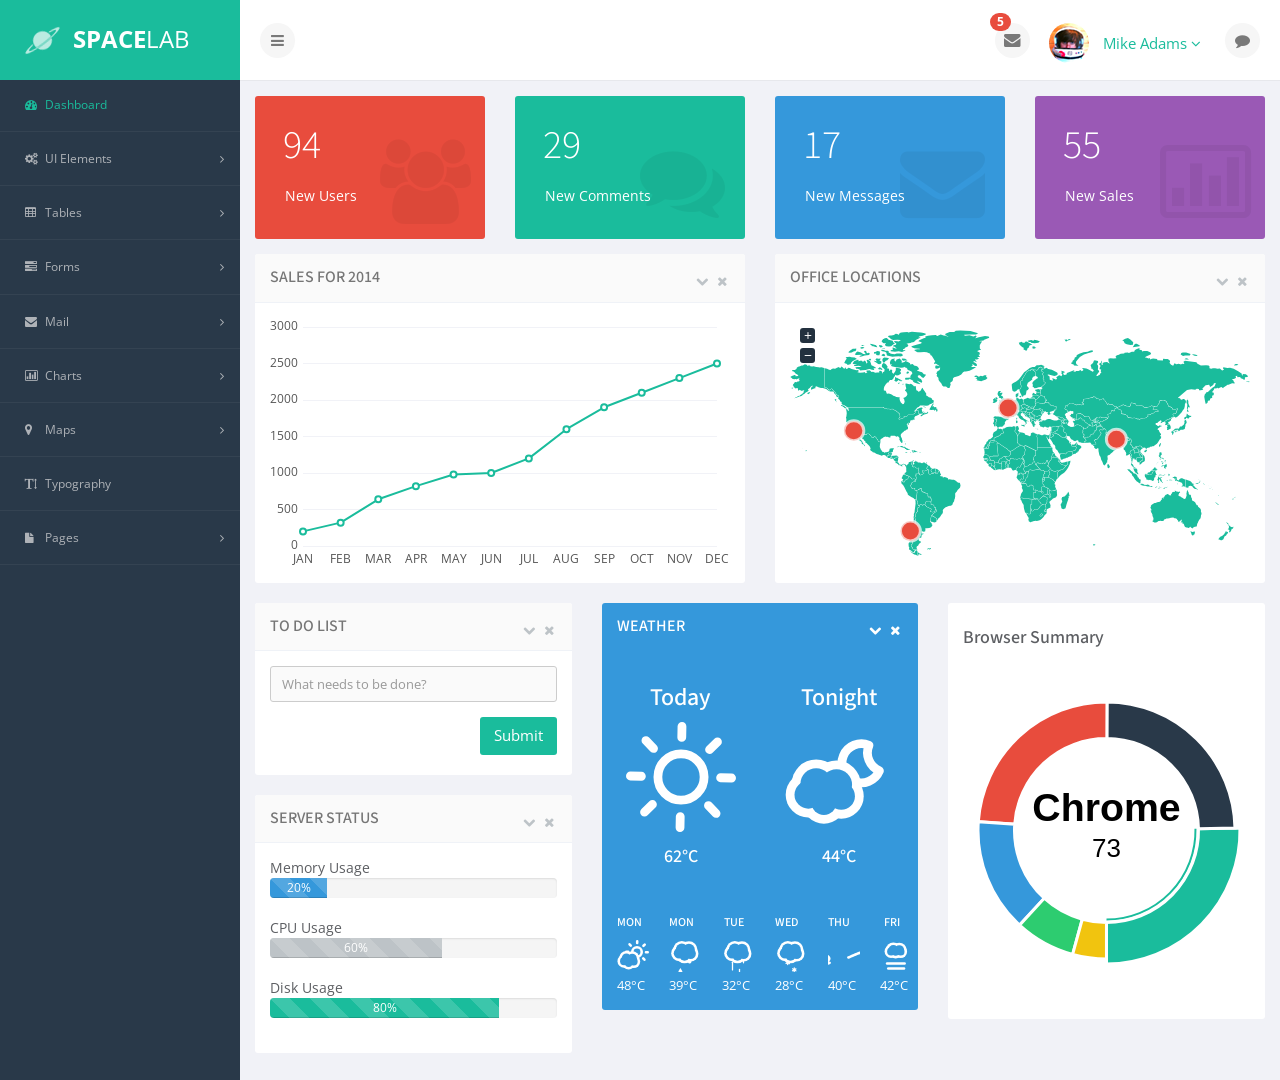
<file: web/resources/SpaceLab/index.html>
<!DOCTYPE html>
<!--[if lt IE 7]>      <html class="no-js lt-ie9 lt-ie8 lt-ie7"> <![endif]-->
<!--[if IE 7]>         <html class="no-js lt-ie9 lt-ie8"> <![endif]-->
<!--[if IE 8]>         <html class="no-js lt-ie9"> <![endif]-->
<!--[if gt IE 8]><!-->
<html class="no-js">
<!--<![endif]-->

<head>
    <meta charset="utf-8">
    <meta http-equiv="X-UA-Compatible" content="IE=edge">
    <title>SpaceLab</title>
    <meta name="description" content="">
    <meta name="viewport" content="width=device-width, initial-scale=1.0, maximum-scale=1.0, user-scalable=no" />
    <!-- Favicon -->
    <link rel="shortcut icon" href="assets/img/favicon.ico" type="image/x-icon">
    <!-- Bootstrap core CSS -->
    <link rel="stylesheet" href="assets/plugins/bootstrap/css/bootstrap.min.css">
    <!-- Fonts from Font Awsome -->
    <link rel="stylesheet" href="assets/css/font-awesome.min.css">
    <!-- CSS Animate -->
    <link rel="stylesheet" href="assets/css/animate.css">
    <!-- Custom styles for this theme -->
    <link rel="stylesheet" href="assets/css/main.css">
    <!-- Vector Map  -->
    <link rel="stylesheet" href="assets/plugins/jvectormap/css/jquery-jvectormap-1.2.2.css">
    <!-- ToDos  -->
    <link rel="stylesheet" href="assets/plugins/todo/css/todos.css">
    <!-- Morris  -->
    <link rel="stylesheet" href="assets/plugins/morris/css/morris.css">
    <!-- Fonts -->
    <link href='http://fonts.googleapis.com/css?family=Source+Sans+Pro:300,400,600,700,900,300italic,400italic,600italic,700italic,900italic' rel='stylesheet' type='text/css'>
    <link href='http://fonts.googleapis.com/css?family=Open+Sans:400,700' rel='stylesheet' type='text/css'>
    <!-- Feature detection -->
    <script src="assets/js/modernizr-2.6.2.min.js"></script>
    <!-- HTML5 shim and Respond.js IE8 support of HTML5 elements and media queries -->
    <!--[if lt IE 9]>
    <script src="assets/js/html5shiv.js"></script>
    <script src="assets/js/respond.min.js"></script>
    <![endif]-->
</head>

<body>
    <section id="container">
        <header id="header">
            <!--logo start-->
            <div class="brand">
                <a href="index.html" class="logo"><span>Space</span>Lab</a>
            </div>
            <!--logo end-->
            <div class="toggle-navigation toggle-left">
                <button type="button" class="btn btn-default" id="toggle-left" data-toggle="tooltip" data-placement="right" title="Toggle Navigation">
                    <i class="fa fa-bars"></i>
                </button>
            </div>
            <div class="user-nav">
                <ul>
                    <li class="dropdown messages">
                        <span class="badge badge-danager animated bounceIn" id="new-messages">5</span>
                        <button type="button" class="btn btn-default dropdown-toggle options" id="toggle-mail" data-toggle="dropdown">
                            <i class="fa fa-envelope"></i>
                        </button>
                        <ul class="dropdown-menu alert animated fadeInDown">
                            <li>
                                <h1>You have <strong>5</strong> new messages</h1>
                            </li>
                            <li>
                                <a href="#">
                                    <div class="profile-photo">
                                        <img src="assets/img/avatar.gif" alt="" class="img-circle">
                                    </div>
                                    <div class="message-info">
                                        <span class="sender">James Bagian</span>
                                        <span class="time">30 mins</span>
                                        <div class="message-content">Lorem ipsum dolor sit amet, elit rutrum felis sed erat augue fusce...</div>
                                    </div>
                                </a>
                            </li>

                            <li>
                                <a href="#">
                                    <div class="profile-photo">
                                        <img src="assets/img/avatar1.gif" alt="" class="img-circle">
                                    </div>
                                    <div class="message-info">
                                        <span class="sender">Jeffrey Ashby</span>
                                        <span class="time">2 hour</span>
                                        <div class="message-content">hendrerit pellentesque, iure tincidunt, faucibus vitae dolor aliquam...</div>
                                    </div>
                                </a>
                            </li>

                            <li>
                                <a href="#">
                                    <div class="profile-photo">
                                        <img src="assets/img/avatar2.gif" alt="" class="img-circle">
                                    </div>
                                    <div class="message-info">
                                        <span class="sender">John Douey</span>
                                        <span class="time">3 hours</span>
                                        <div class="message-content">Penatibus suspendisse sit pellentesque eu accumsan condimentum nec...</div>
                                    </div>
                                </a>
                            </li>

                            <li>
                                <a href="#">
                                    <div class="profile-photo">
                                        <img src="assets/img/avatar3.gif" alt="" class="img-circle">
                                    </div>
                                    <div class="message-info">
                                        <span class="sender">Ellen Baker</span>
                                        <span class="time">7 hours</span>
                                        <div class="message-content">Sem dapibus in, orci bibendum faucibus tellus, justo arcu...</div>
                                    </div>
                                </a>
                            </li>
                            <li>
                                <a href="#">
                                    <div class="profile-photo">
                                        <img src="assets/img/avatar4.gif" alt="" class="img-circle">
                                    </div>
                                    <div class="message-info">
                                        <span class="sender">Ivan Bella</span>
                                        <span class="time">6 hours</span>
                                        <div class="message-content">Curabitur metus faucibus sapien elit, ante molestie sapien...</div>
                                    </div>
                                </a>
                            </li>
                            <li><a href="#">Check all messages <i class="fa fa-angle-right"></i></a>
                            </li>
                        </ul>

                    </li>
                    <li class="profile-photo">
                        <img src="assets/img/avatar.png" alt="" class="img-circle">
                    </li>
                    <li class="dropdown settings">
                        <a class="dropdown-toggle" data-toggle="dropdown" href="#">
                      Mike Adams <i class="fa fa-angle-down"></i>
                    </a>
                        <ul class="dropdown-menu animated fadeInDown">
                            <li>
                                <a href="#"><i class="fa fa-user"></i> Profile</a>
                            </li>
                            <li>
                                <a href="#"><i class="fa fa-calendar"></i> Calendar</a>
                            </li>
                            <li>
                                <a href="#"><i class="fa fa-envelope"></i> Inbox <span class="badge badge-danager" id="user-inbox">5</span></a>
                            </li>
                            <li>
                                <a href="#"><i class="fa fa-power-off"></i> Logout</a>
                            </li>
                        </ul>
                    </li>
                    <li>
                        <div class="toggle-navigation toggle-right">
                            <button type="button" class="btn btn-default" id="toggle-right">
                                <i class="fa fa-comment"></i>
                            </button>
                        </div>
                    </li>

                </ul>
            </div>
        </header>
        <!--sidebar left start-->
        <aside class="sidebar">
            <div id="leftside-navigation" class="nano">
                <ul class="nano-content">
                    <li class="active">
                        <a href="index.html"><i class="fa fa-dashboard"></i><span>Dashboard</span></a>
                    </li>
                    <li class="sub-menu">
                        <a href="javascript:void(0);"><i class="fa fa-cogs"></i><span>UI Elements</span><i class="arrow fa fa-angle-right pull-right"></i></a>
                        <ul>

                            <li><a href="ui-alerts-notifications.html">Alerts &amp; Notifications</a>
                            </li>
                            <li><a href="ui-panels.html">Panels</a>
                            </li>
                            <li><a href="ui-buttons.html">Buttons</a>
                            </li>
                            <li><a href="ui-slider-progress.html">Sliders &amp; Progress</a>
                            </li>
                            <li><a href="ui-modals-popups.html">Modals &amp; Popups</a>
                            </li>
                            <li><a href="ui-icons.html">Icons</a>
                            </li>
                            <li><a href="ui-grid.html">Grid</a>
                            </li>
                            <li><a href="ui-tabs-accordions.html">Tabs &amp; Accordions</a>
                            </li>
                            <li><a href="ui-nestable-list.html">Nestable Lists</a>
                            </li>
                        </ul>
                    </li>
                    <li class="sub-menu">
                        <a href="javascript:void(0);"><i class="fa fa-table"></i><span>Tables</span><i class="arrow fa fa-angle-right pull-right"></i></a>
                        <ul>
                            <li><a href="tables-basic.html">Basic Tables</a>
                            </li>
                            <li><a href="tables-data.html">Data Tables</a>
                            </li>
                        </ul>
                    </li>
                    <li class="sub-menu">
                        <a href="javascript:void(0);"><i class="fa fa fa-tasks"></i><span>Forms</span><i class="arrow fa fa-angle-right pull-right"></i></a>
                        <ul>
                            <li><a href="forms-components.html">Components</a>
                            </li>
                            <li><a href="forms-validation.html">Validation</a>
                            </li>
                            <li><a href="forms-mask.html">Mask</a>
                            </li>
                            <li><a href="forms-wizard.html">Wizard</a>
                            </li>
                            <li><a href="forms-multiple-file.html">Multiple File Upload</a>
                            </li>
                            <li><a href="forms-wysiwyg.html">WYSIWYG Editor</a>
                            </li>
                        </ul>
                    </li>
                    <li class="sub-menu">
                        <a href="javascript:void(0);"><i class="fa fa-envelope"></i><span>Mail</span><i class="arrow fa fa-angle-right pull-right"></i></a>
                        <ul>
                            <li><a href="mail-inbox.html">Inbox</a>
                            </li>
                            <li><a href="mail-compose.html">Compose Mail</a>
                            </li>
                        </ul>
                    </li>
                    <li class="sub-menu">
                        <a href="javascript:void(0);"><i class="fa fa-bar-chart-o"></i><span>Charts</span><i class="arrow fa fa-angle-right pull-right"></i></a>
                        <ul>
                            <li><a href="charts-chartjs.html">Chartjs</a>
                            </li>
                            <li><a href="charts-morris.html">Morris</a>
                            </li>
                          <li><a href="charts-c3.html">C3 Charts</a></li>
                        </ul>
                    </li>
                    <li class="sub-menu">
                        <a href="javascript:void(0);"><i class="fa fa-map-marker"></i><span>Maps</span><i class="arrow fa fa-angle-right pull-right"></i></a>
                        <ul>
                            <li><a href="map-google.html">Google Map</a>
                            </li>
                            <li><a href="map-vector.html">Vector Map</a>
                            </li>
                        </ul>
                    </li>
                    <li class="sub-menu">
                        <a href="typography.html"><i class="fa fa-text-height"></i><span>Typography</span></a>
                    </li>
                    <li class="sub-menu">
                        <a href="javascript:void(0);"><i class="fa fa-file"></i><span>Pages</span><i class="arrow fa fa-angle-right pull-right"></i></a>
                        <ul>
                            <li><a href="pages-blank.html">Blank Page</a>
                            </li>
                            <li><a href="pages-login.html">Login</a>
                            </li>
                            <li><a href="pages-sign-up.html">Sign Up</a>
                            </li>
                            <li><a href="pages-calendar.html">Calendar</a>
                            </li>
                            <li><a href="pages-timeline.html">Timeline</a>
                            </li>
                            <li><a href="pages-404.html">404</a>
                            </li>
                            <li><a href="pages-500.html">500</a>
                            </li>
                        </ul>
                    </li>
                </ul>
            </div>

        </aside>
        <!--sidebar left end-->
        <!--main content start-->
        <section class="main-content-wrapper">
            <section id="main-content">
                <!--tiles start-->
                <div class="row">
                    <div class="col-md-3 col-sm-6">
                        <div class="dashboard-tile detail tile-red">
                            <div class="content">
                                <h1 class="text-left timer" data-from="0" data-to="180" data-speed="2500"> </h1>
                                <p>New Users</p>
                            </div>
                            <div class="icon"><i class="fa fa-users"></i>
                            </div>
                        </div>
                    </div>
                    <div class="col-md-3 col-sm-6">
                        <div class="dashboard-tile detail tile-turquoise">
                            <div class="content">
                                <h1 class="text-left timer" data-from="0" data-to="56" data-speed="2500"> </h1>
                                <p>New Comments</p>
                            </div>
                            <div class="icon"><i class="fa fa-comments"></i>
                            </div>
                        </div>
                    </div>
                    <div class="col-md-3 col-sm-6">
                        <div class="dashboard-tile detail tile-blue">
                            <div class="content">
                                <h1 class="text-left timer" data-from="0" data-to="32" data-speed="2500"> </h1>
                                <p>New Messages</p>
                            </div>
                            <div class="icon"><i class="fa fa fa-envelope"></i>
                            </div>
                        </div>
                    </div>
                    <div class="col-md-3 col-sm-6">
                        <div class="dashboard-tile detail tile-purple">
                            <div class="content">
                                <h1 class="text-left timer" data-to="105" data-speed="2500"> </h1>
                                <p>New Sales</p>
                            </div>
                            <div class="icon"><i class="fa fa-bar-chart-o"></i>
                            </div>
                        </div>
                    </div>
                </div>
                <!--tiles end-->
                <!--dashboard charts and map start-->
                <div class="row">
                    <div class="col-md-6">
                        <div class="panel panel-default">
                            <div class="panel-heading">
                                <h3 class="panel-title">Sales for 2014</h3>
                                <div class="actions pull-right">
                                    <i class="fa fa-chevron-down"></i>
                                    <i class="fa fa-times"></i>
                                </div>
                            </div>
                            <div class="panel-body">
                                <div id="sales-chart" style="height: 250px;"></div>
                            </div>
                        </div>
                    </div>
                    <div class="col-md-6">
                        <div class="panel panel-default">
                            <div class="panel-heading">
                                <h3 class="panel-title">Office locations</h3>
                                <div class="actions pull-right">
                                    <i class="fa fa-chevron-down"></i>
                                    <i class="fa fa-times"></i>
                                </div>
                            </div>
                            <div class="panel-body">
                                <div class="map" id="map" style="height: 250px;"></div>
                            </div>
                        </div>
                    </div>
                </div>
                <!--dashboard charts and map end-->
                <!--ToDo start-->
                <div class="row">
                    <div class="col-md-4">
                        <div class="panel panel-default">
                            <div class="panel-heading">
                                <h3 class="panel-title">To do list</h3>
                                <div class="actions pull-right">
                                    <i class="fa fa-chevron-down"></i>
                                    <i class="fa fa-times"></i>
                                </div>
                            </div>
                            <div class="panel-body">
                                <div class="row">
                                    <div class="col-md-12">
                                        <div class="form-group">
                                            <input id="new-todo" type="text" class="form-control" placeholder="What needs to be done?">
                                            <section id='main'>
                                                <ul id='todo-list'></ul>
                                            </section>
                                        </div>
                                        <div class="form-group">
                                            <button id="todo-enter" class="btn btn-primary pull-right">Submit</button>
                                            <div id='todo-count'></div>
                                        </div>
                                    </div>
                                </div>

                            </div>
                        </div>

                        <div class="row">
                            <div class="col-md-12">
                                <div class="panel panel-default">
                                    <div class="panel-heading">
                                        <h3 class="panel-title">Server Status</h3>
                                        <div class="actions pull-right">
                                            <i class="fa fa-chevron-down"></i>
                                            <i class="fa fa-times"></i>
                                        </div>
                                    </div>
                                    <div class="panel-body">

                                  <span class="sublabel">Memory Usage</span>
                                  <div class="progress progress-striped">
                                    <div class="progress-bar progress-bar-info" style="width: 20%">20%</div>
                                  </div><!-- progress -->

                                  <span class="sublabel">CPU Usage </span>
                                  <div class="progress progress-striped">
                                   <div class="progress-bar progress-bar-default" style="width: 60%">60%</div>
                                  </div><!-- progress -->

                                  <span class="sublabel">Disk Usage </span>
                                  <div class="progress progress-striped">
                                    <div class="progress-bar progress-bar-primary" style="width: 80%">80%</div>
                                  </div><!-- progress -->
                  
                                    </div>
                                </div>

                            </div>
                        </div>
                    </div>
                    <div class="col-md-4">
                        <div class="panel panel-solid-info">
                            <div class="panel-heading">
                                <h3 class="panel-title">Weather</h3>
                                <div class="actions pull-right">
                                    <i class="fa fa-chevron-down"></i>
                                    <i class="fa fa-times"></i>
                                </div>
                            </div>
                            <div class="panel-body">
                                <div class="row">
                                    <div class="col-md-6">
                                        <h3 class="text-center small-thin uppercase">Today</h3>
                                        <div class="text-center">
                                            <canvas id="clear-day" width="110" height="110"></canvas>
                                            <h4>62°C</h4>
                                        </div>
                                    </div>
                                    <div class="col-md-6">
                                        <h3 class="text-center small-thin uppercase">Tonight</h3>
                                        <div class="text-center">
                                            <canvas id="partly-cloudy-night" width="110" height="110"></canvas>
                                            <h4>44°C</h4>
                                        </div>
                                    </div>
                                </div>
                            </div>
                            <div class="panel-footer">
                                <div class="row">
                                    <div class="col-md-2">
                                        <h6 class="text-center small-thin uppercase">Mon</h6>
                                        <div class="text-center">
                                            <canvas id="partly-cloudy-day" width="32" height="32"></canvas>
                                            <span>48°C</span>
                                        </div>
                                    </div>

                                    <div class="col-md-2">
                                        <h6 class="text-center small-thin uppercase">Mon</h6>
                                        <div class="text-center">
                                            <canvas id="rain" width="32" height="32"></canvas>
                                            <span>39°C</span>
                                        </div>
                                    </div>

                                    <div class="col-md-2">
                                        <h6 class="text-center small-thin uppercase">Tue</h6>
                                        <div class="text-center">
                                            <canvas id="sleet" width="32" height="32"></canvas>
                                            <span>32°C</span>
                                        </div>
                                    </div>

                                    <div class="col-md-2">
                                        <h6 class="text-center small-thin uppercase">Wed</h6>
                                        <div class="text-center">
                                            <canvas id="snow" width="32" height="32"></canvas>
                                            <span>28°C</span>
                                        </div>
                                    </div>

                                    <div class="col-md-2">
                                        <h6 class="text-center small-thin uppercase">Thu</h6>
                                        <div class="text-center">
                                            <canvas id="wind" width="32" height="32"></canvas>
                                            <span>40°C</span>
                                        </div>
                                    </div>

                                    <div class="col-md-2">
                                        <h6 class="text-center small-thin uppercase">Fri</h6>
                                        <div class="text-center">
                                            <canvas id="fog" width="32" height="32"></canvas>
                                            <span>42°C</span>
                                        </div>
                                    </div>
                                </div>
                            </div>
                        </div>
                    </div>
                    <div class="col-md-4">
                        <div class="panel panel-default">
                            <div class="panel-body">
                                <h4>Browser Summary</h4>
                                <div id="donut-example"></div>
                            </div>
                        </div>
                    </div>
                </div>

                <!--ToDo end-->
            </section>
        </section>
        <!--main content end-->
        <!--sidebar right start-->
        <aside class="sidebarRight">
            <div id="rightside-navigation ">
                <div class="sidebar-heading"><i class="fa fa-user"></i> Contacts</div>
                <div class="sidebar-title">online</div>
                <div class="list-contacts">
                    <a href="javascript:void(0)" class="list-item">
                        <div class="list-item-image">
                            <img src="assets/img/avatar.gif" class="img-circle">
                        </div>
                        <div class="list-item-content">
                            <h4>James Bagian</h4>
                            <p>Los Angeles, CA</p>
                        </div>
                        <div class="item-status item-status-online"></div>
                    </a>
                    <a href="javascript:void(0)" class="list-item">
                        <div class="list-item-image">
                            <img src="assets/img/avatar1.gif" class="img-circle">
                        </div>
                        <div class="list-item-content">
                            <h4>Jeffrey Ashby</h4>
                            <p>New York, NY</p>
                        </div>
                        <div class="item-status item-status-online"></div>
                    </a>
                    <a href="javascript:void(0)" class="list-item">
                        <div class="list-item-image">
                            <img src="assets/img/avatar2.gif" class="img-circle">
                        </div>
                        <div class="list-item-content">
                            <h4>John Douey</h4>
                            <p>Dallas, TX</p>
                        </div>
                        <div class="item-status item-status-online"></div>
                    </a>
                    <a href="javascript:void(0)" class="list-item">
                        <div class="list-item-image">
                            <img src="assets/img/avatar3.gif" class="img-circle">
                        </div>
                        <div class="list-item-content">
                            <h4>Ellen Baker</h4>
                            <p>London</p>
                        </div>
                        <div class="item-status item-status-away"></div>
                    </a>
                </div>

                <div class="sidebar-title">offline</div>
                <div class="list-contacts">
                    <a href="javascript:void(0)" class="list-item">
                        <div class="list-item-image">
                            <img src="assets/img/avatar4.gif" class="img-circle">
                        </div>
                        <div class="list-item-content">
                            <h4>Ivan Bella</h4>
                            <p>Tokyo, Japan</p>
                        </div>
                        <div class="item-status"></div>
                    </a>
                    <a href="javascript:void(0)" class="list-item">
                        <div class="list-item-image">
                            <img src="assets/img/avatar5.gif" class="img-circle">
                        </div>
                        <div class="list-item-content">
                            <h4>Gerald Carr</h4>
                            <p>Seattle, WA</p>
                        </div>
                        <div class="item-status"></div>
                    </a>
                    <a href="javascript:void(0)" class="list-item">
                        <div class="list-item-image">
                            <img src="assets/img/avatar6.gif" class="img-circle">
                        </div>
                        <div class="list-item-content">
                            <h4>Viktor Gorbatko</h4>
                            <p>Palo Alto, CA</p>
                        </div>
                        <div class="item-status"></div>
                    </a>
                </div>
            </div>
        </aside>
        <!--sidebar right end-->
    </section>
    <!--Global JS-->
    <script src="assets/js/jquery-1.10.2.min.js"></script>
    <script src="assets/plugins/bootstrap/js/bootstrap.min.js"></script>
    <script src="assets/plugins/waypoints/waypoints.min.js"></script>
    <script src="assets/js/application.js"></script>
    <!--Page Level JS-->
    <script src="assets/plugins/countTo/jquery.countTo.js"></script>
    <script src="assets/plugins/weather/js/skycons.js"></script>
    <!-- FlotCharts  -->
    <script src="assets/plugins/flot/js/jquery.flot.min.js"></script>
    <script src="assets/plugins/flot/js/jquery.flot.resize.min.js"></script>
    <script src="assets/plugins/flot/js/jquery.flot.canvas.min.js"></script>
    <script src="assets/plugins/flot/js/jquery.flot.image.min.js"></script>
    <script src="assets/plugins/flot/js/jquery.flot.categories.min.js"></script>
    <script src="assets/plugins/flot/js/jquery.flot.crosshair.min.js"></script>
    <script src="assets/plugins/flot/js/jquery.flot.errorbars.min.js"></script>
    <script src="assets/plugins/flot/js/jquery.flot.fillbetween.min.js"></script>
    <script src="assets/plugins/flot/js/jquery.flot.navigate.min.js"></script>
    <script src="assets/plugins/flot/js/jquery.flot.pie.min.js"></script>
    <script src="assets/plugins/flot/js/jquery.flot.selection.min.js"></script>
    <script src="assets/plugins/flot/js/jquery.flot.stack.min.js"></script>
    <script src="assets/plugins/flot/js/jquery.flot.symbol.min.js"></script>
    <script src="assets/plugins/flot/js/jquery.flot.threshold.min.js"></script>
    <script src="assets/plugins/flot/js/jquery.colorhelpers.min.js"></script>
    <script src="assets/plugins/flot/js/jquery.flot.time.min.js"></script>
    <script src="assets/plugins/flot/js/jquery.flot.example.js"></script>
    <!-- Morris  -->
    <script src="assets/plugins/morris/js/morris.min.js"></script>
    <script src="assets/plugins/morris/js/raphael.2.1.0.min.js"></script>
    <!-- Vector Map  -->
    <script src="assets/plugins/jvectormap/js/jquery-jvectormap-1.2.2.min.js"></script>
    <script src="assets/plugins/jvectormap/js/jquery-jvectormap-world-mill-en.js"></script>
    <!-- ToDo List  -->
    <script src="assets/plugins/todo/js/todos.js"></script>
    <!--Load these page level functions-->
    <script>
        $(document).ready(function() {
            app.timer();
            app.map();
            app.weather();
            app.morrisPie();
        });
    </script>
           <script>
        (function(i,s,o,g,r,a,m){i['GoogleAnalyticsObject']=r;i[r]=i[r]||function(){
        (i[r].q=i[r].q||[]).push(arguments)},i[r].l=1*new Date();a=s.createElement(o),
        m=s.getElementsByTagName(o)[0];a.async=1;a.src=g;m.parentNode.insertBefore(a,m)
        })(window,document,'script','//www.google-analytics.com/analytics.js','ga');

        ga('create', 'UA-46627904-1', 'authenticgoods.co');
        ga('send', 'pageview');

</script>

</body>

</html>
</file>
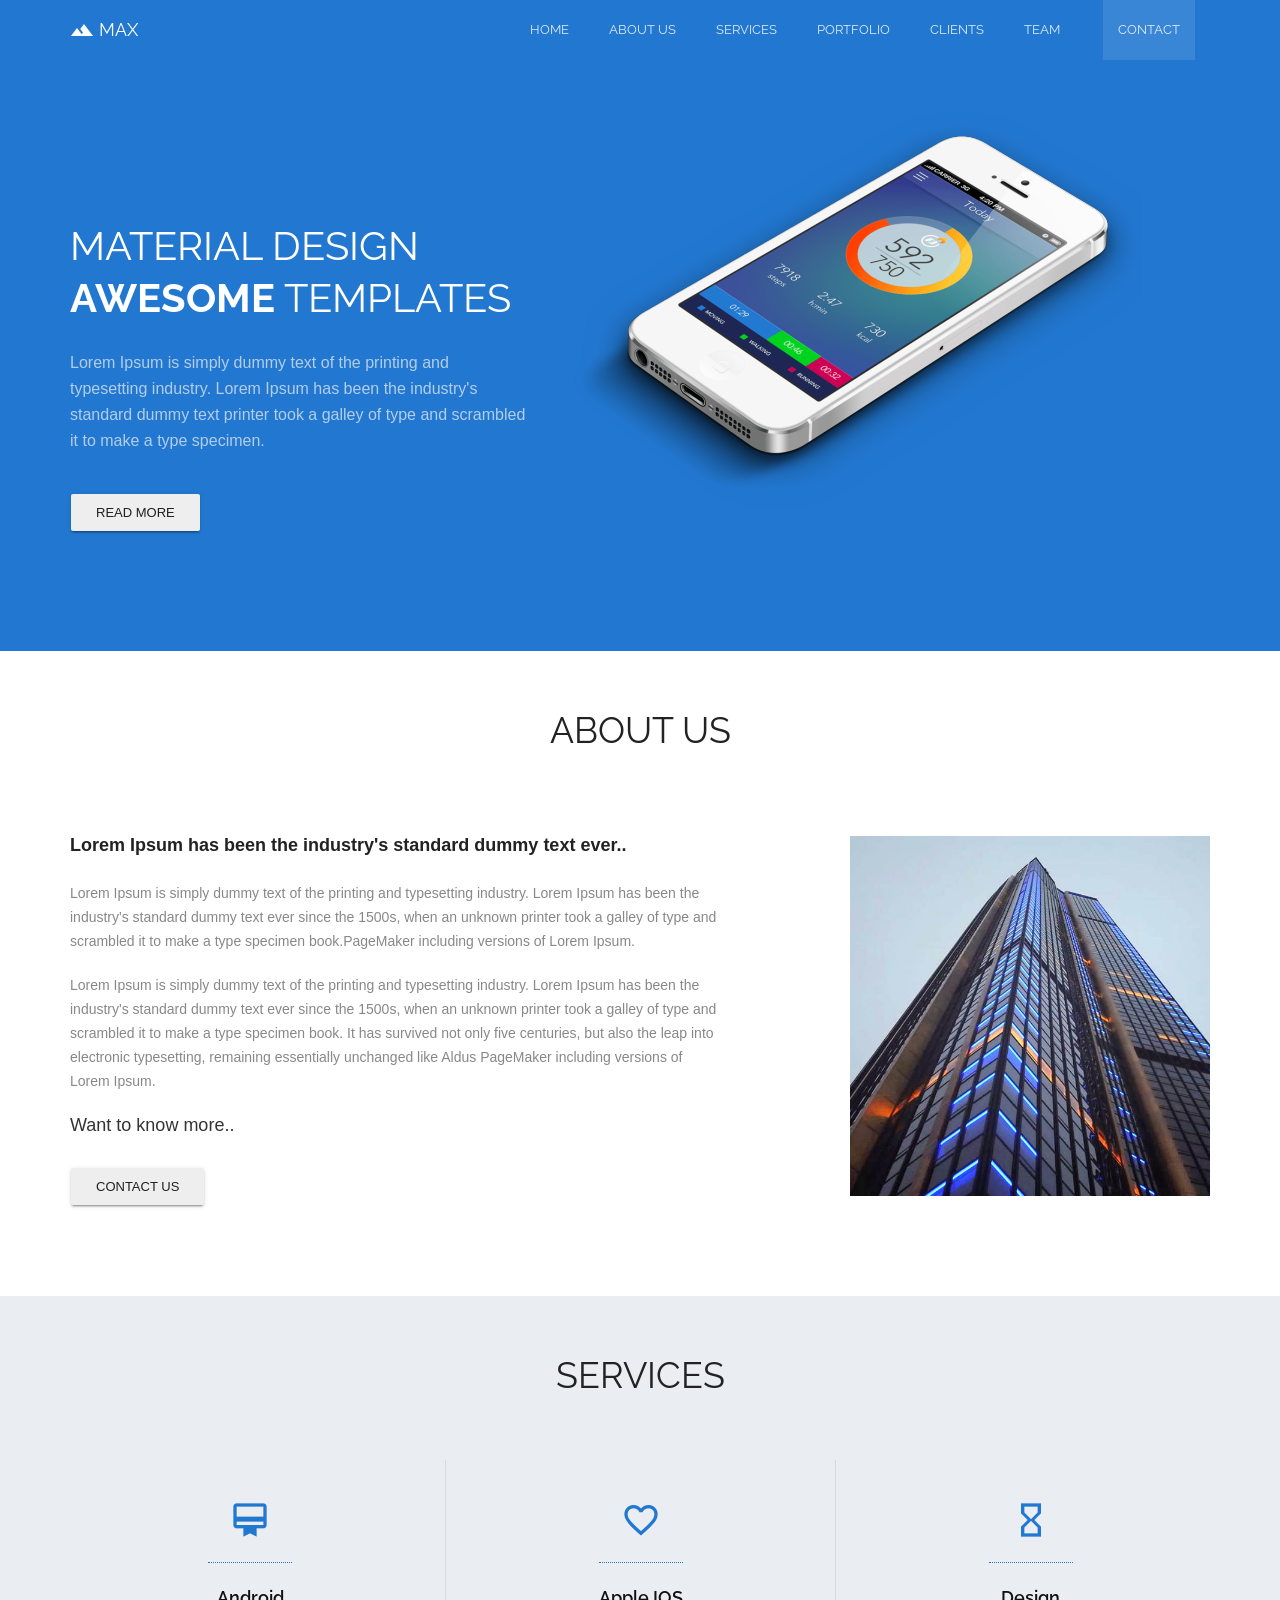
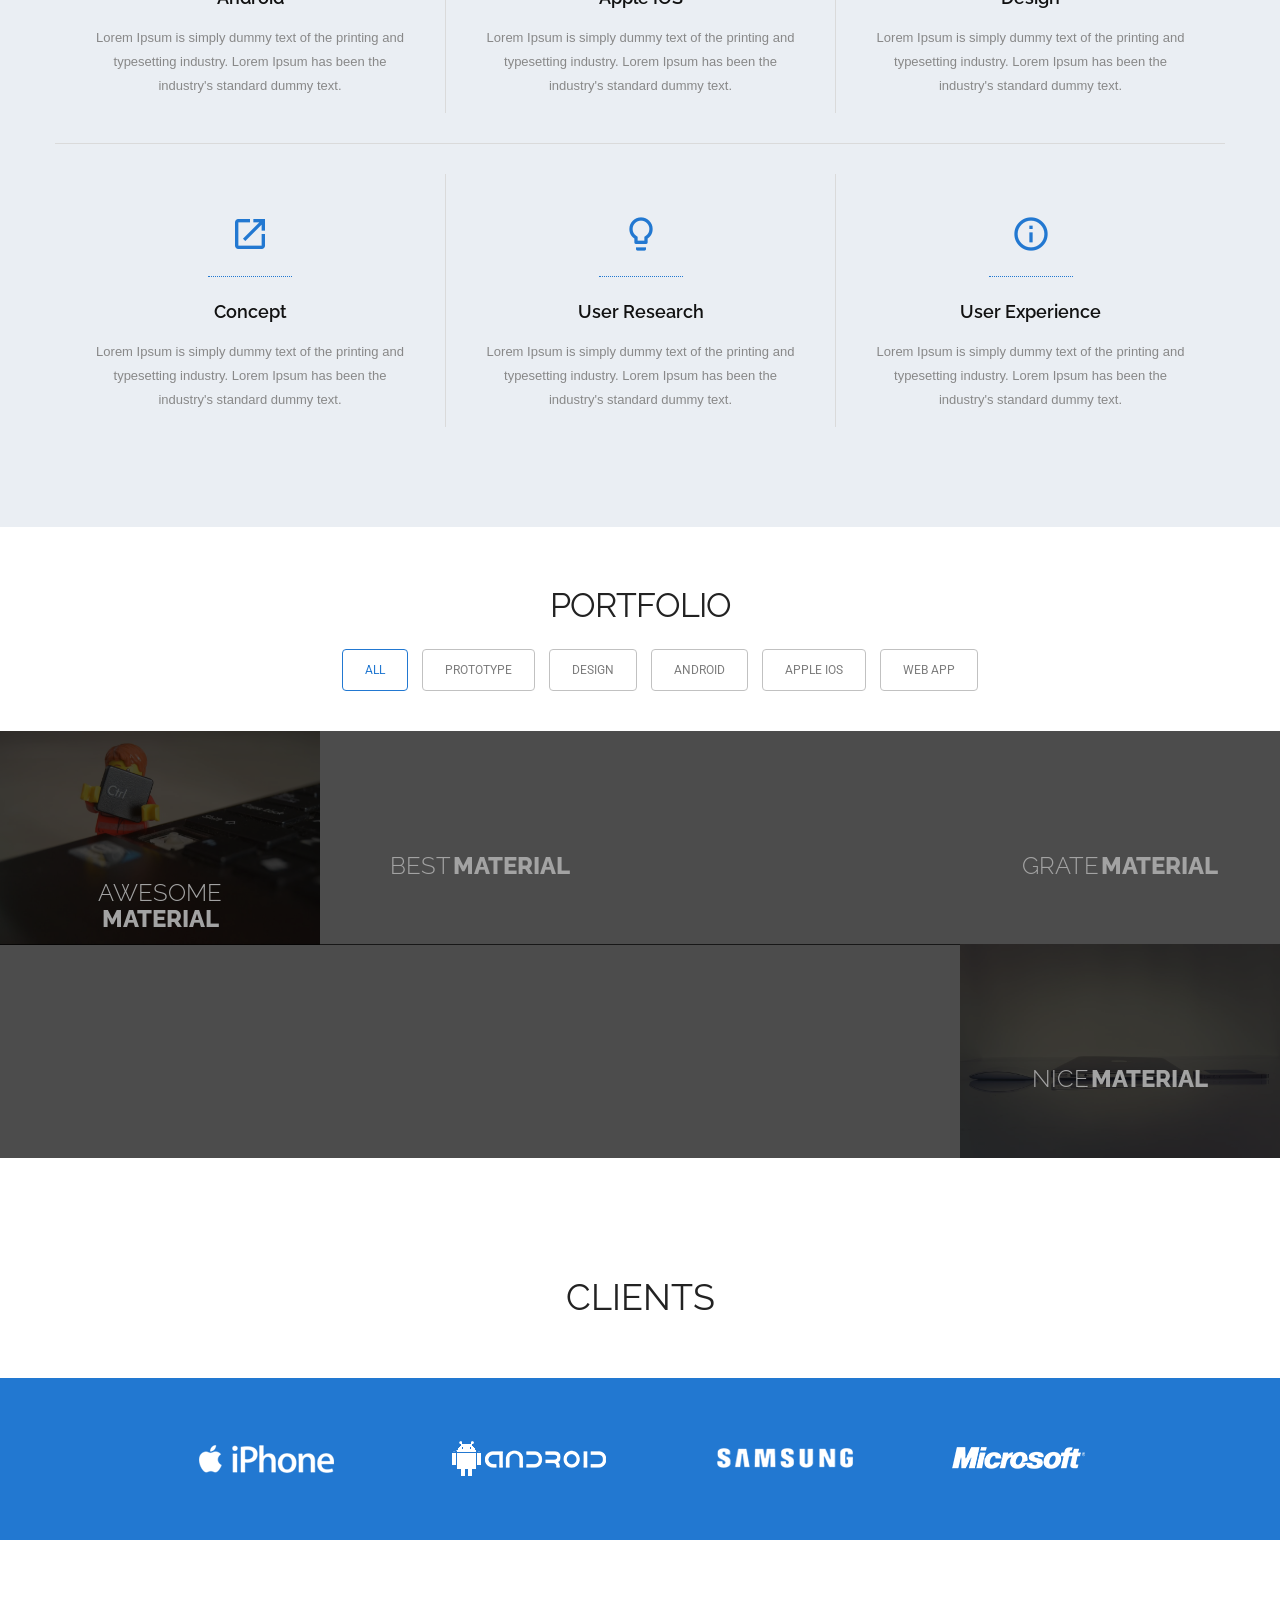
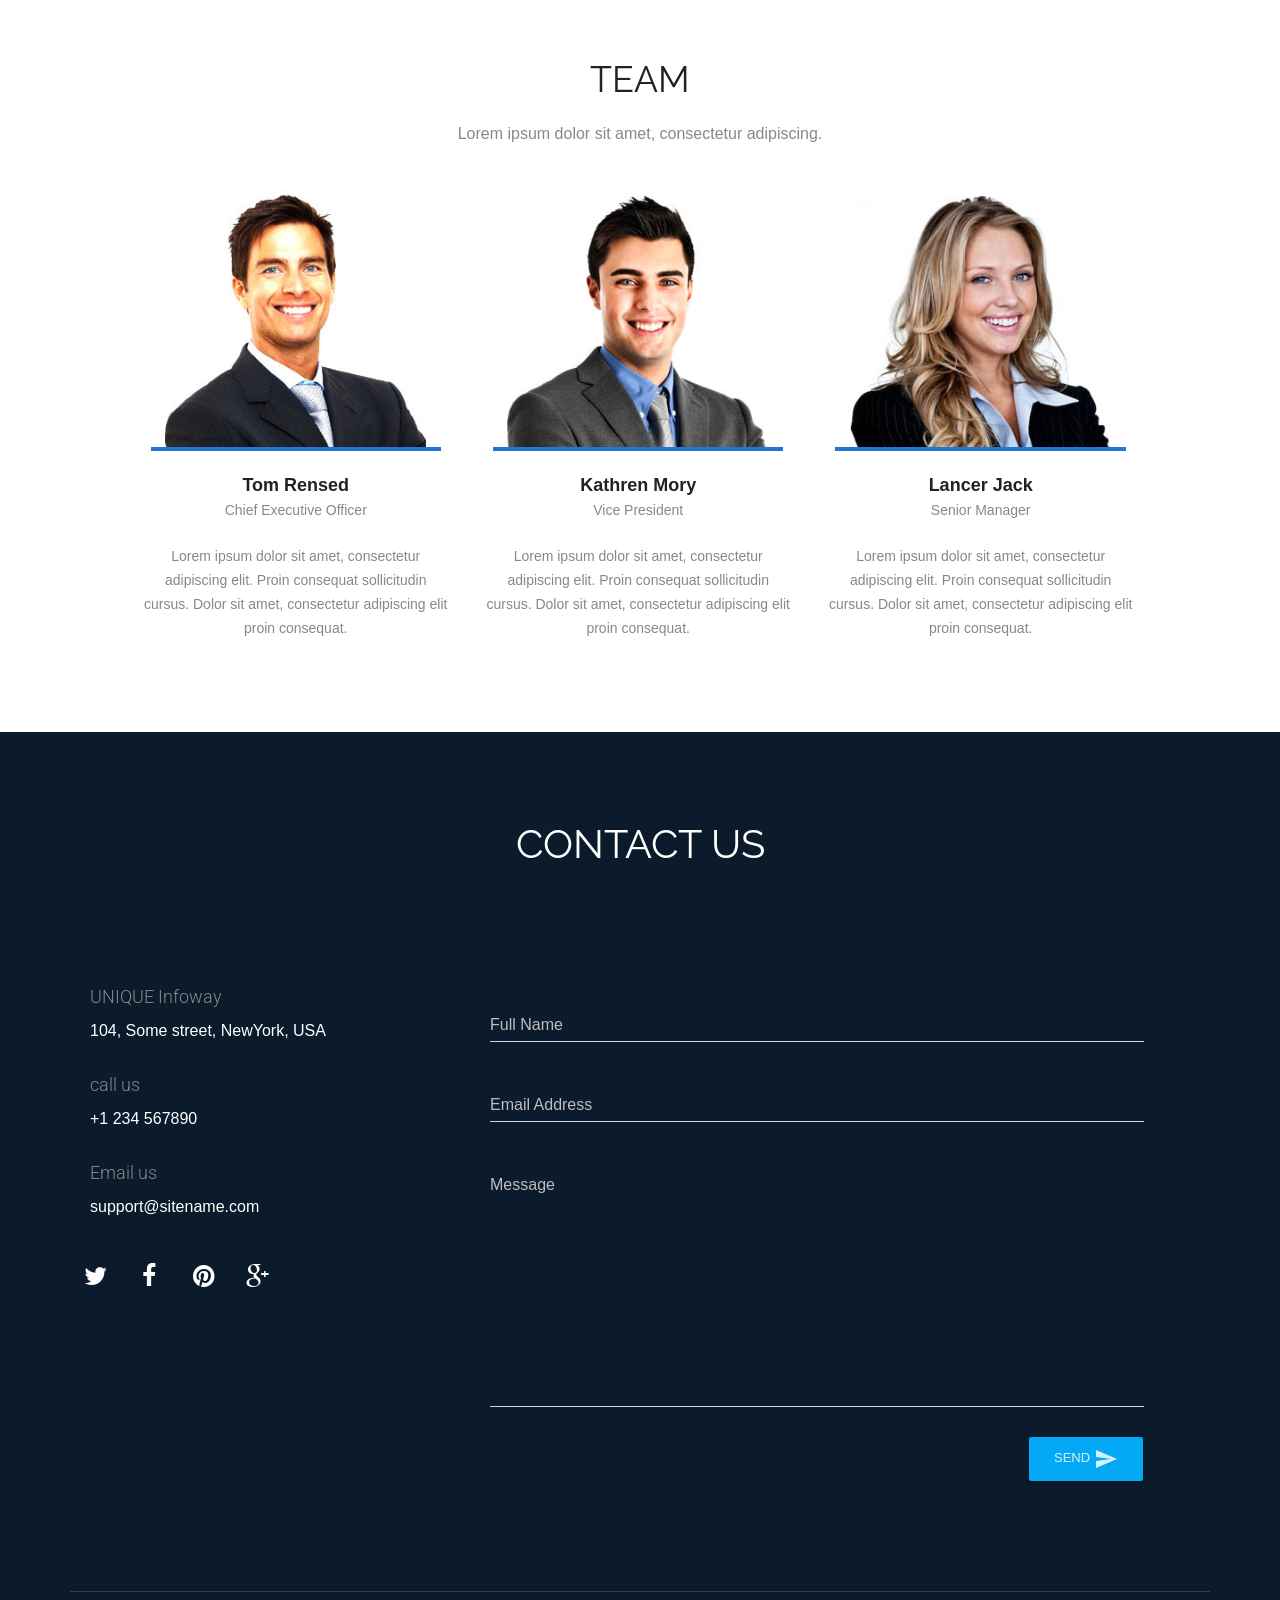
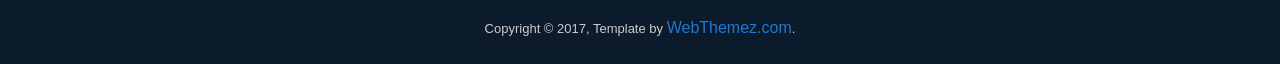
<file: web/resources/templates/index.html>
<!DOCTYPE html>
<html> 
    <head>
        <meta charset="utf-8">
        <meta http-equiv="X-UA-Compatible" content="IE=edge">
        <meta name="viewport" content="width=device-width, initial-scale=1">  
        <title>Bootstrap Material</title>

        <!-- Material Design fonts -->
        <link rel="stylesheet" href="http://fonts.googleapis.com/css?family=Roboto:300,400,500,700" type="text/css">
        <link href="https://fonts.googleapis.com/icon?family=Material+Icons" rel="stylesheet">

        <!-- Bootstrap -->
        <link href="css/bootstrap.min.css" rel="stylesheet">
        <link href="css/font-awesome.css" rel="stylesheet" type="text/css">
        <link rel="stylesheet" href="fancybox/jquery.fancybox.css" type="text/css" media="screen" />
        <link href="css/animate.css" rel="stylesheet" type="text/css">

        <!-- Bootstrap Material Design -->
        <link href="css/material-design.css" rel="stylesheet">
        <link href="css/ripples.min.css" rel="stylesheet">


        <link href="css/snackbar.min.css" rel="stylesheet">

        <!-- Custome Styles -->
        <link href="css/style.css" rel="stylesheet" type="text/css"> 

    </head>
    <body> 
        <!--Header_section-->
        <header id="header_wrapper">
            <div class="navbar navbar-default">
                <div class="container">
                    <div class="navbar-header">
                        <button type="button" class="navbar-toggle" data-toggle="collapse" data-target=".navbar-responsive-collapse">
                            <span class="icon-bar"></span>
                            <span class="icon-bar"></span>
                            <span class="icon-bar"></span>
                        </button>
                        <a class="navbar-brand" href="javascript:void(0)"><i class="material-icons">filter_hdr</i> MAX</a>
                    </div>
                    <div id="main-nav" class="navbar-collapse collapse navbar-responsive-collapse navStyle">
                        <ul class="nav navbar-nav" id="mainNav">
                            <li class="active"><a href="#hero_section" class="scroll-link">Home</a></li>
                            <li><a href="#aboutUs" class="scroll-link">About Us</a></li>
                            <li><a href="#service" class="scroll-link">Services</a></li>
                            <li><a href="#Portfolio" class="scroll-link">Portfolio</a></li>
                            <li><a href="#clients" class="scroll-link">Clients</a></li>
                            <li><a href="#team" class="scroll-link">Team</a></li>
                            <li><a href="#contact" class="scroll-link">Contact</a></li>
                        </ul>
                    </div>
                </div>
            </div>

        </header>
        
        <!--Hero_Section-->
        <section id="hero_section" class="top_cont_outer">
            <div class="hero_wrapper">
                <div class="container">
                    <div class="hero_section">
                        <div class="row">
                            <div class="col-lg-5 col-sm-7">
                                <div class="top_left_cont zoomIn wow animated"> 
                                    <h2>Material Design <strong>Awesome</strong> Templates</h2>
                                    <p>Lorem Ipsum is simply dummy text of the printing and typesetting industry. Lorem Ipsum has been the industry's standard dummy text  printer took a galley of type and scrambled it to make a type specimen.</p>
                                    <a href="#service" class="btn btn-raised btn-lg">Read more</a> </div>
                            </div>
                            <div class="col-lg-7 col-sm-5">
                                <img src="img/main_device_image.png" class="zoomIn wow animated" alt="" />
                            </div>
                        </div>
                    </div>
                </div>
            </div>
        </section>
        <!--Hero_Section-->  

        <!--Aboutus-->
        <section id="aboutUs">
            <div class="inner_wrapper">
                <div class="container">
                    <h2>About Us</h2>
                    <div class="inner_section">
                        <div class="row">
                            <div class=" col-lg-4 col-md-4 col-sm-4 col-xs-12 pull-right"><img src="img/about-img.jpg" class="withripple delay-03s animated wow zoomIn" alt=""></div>
                            <div class=" col-lg-7 col-md-7 col-sm-7 col-xs-12 pull-left">
                                <div class=" delay-01s animated fadeInDown wow animated">
                                    <h3>Lorem Ipsum has been the industry's standard dummy text ever..</h3><br/> 
                                    <p>Lorem Ipsum is simply dummy text of the printing and typesetting industry. Lorem Ipsum has been the industry's standard dummy text ever since the 1500s, when an unknown printer took a galley of type and scrambled it to make a type specimen book.PageMaker including versions of Lorem Ipsum.</p> <br/>
                                    <p>Lorem Ipsum is simply dummy text of the printing and typesetting industry. Lorem Ipsum has been the industry's standard dummy text ever since the 1500s, when an unknown printer took a galley of type and scrambled it to make a type specimen book. It has survived not only five centuries, but also the leap into electronic typesetting, remaining essentially unchanged like Aldus PageMaker including versions of Lorem Ipsum.</p>
                                </div>
                                <div class="work_bottom"> <span>Want to know more..</span> <a href="#contact" class="btn btn-raised btn-lg">Contact Us</a> </div>       
                            </div>

                        </div>


                    </div>
                </div> 
            </div>
        </section>
        <!--Aboutus--> 


        <!--Service-->
        <section  id="service">
            <div class="container">
                <h2>Services</h2>
                <div class="service_wrapper">
                    <div class="row">
                        <div class="col-lg-4 col-md-4 col-sm-4">
                            <div class="service_block withripple">
                                <div class="service_icon delay-03s animated wow  zoomIn"> <span><i class="material-icons">card_membership</i></span> </div>
                                <h3 class="animated fadeInUp wow">Android</h3>
                                <p class="animated fadeInDown wow">Lorem Ipsum is simply dummy text of the printing and typesetting industry. Lorem Ipsum has been the industry's standard dummy text.</p>
                            </div>
                        </div>
                        <div class="col-lg-4 col-md-4 col-sm-4 borderLeft">			
                            <div class="service_block withripple">
                                <div class="service_icon icon2  delay-03s animated wow zoomIn"> <span><i class="material-icons">favorite_border</i></span> </div>
                                <h3 class="animated fadeInUp wow">Apple IOS</h3>
                                <p class="animated fadeInDown wow">Lorem Ipsum is simply dummy text of the printing and typesetting industry. Lorem Ipsum has been the industry's standard dummy text.</p>
                            </div>
                        </div>
                        <div class="col-lg-4 col-md-4 col-sm-4 borderLeft">
                            <div class="service_block withripple">
                                <div class="service_icon icon3  delay-03s animated wow zoomIn"> <span><i class="material-icons">hourglass_empty</i></span> </div>
                                <h3 class="animated fadeInUp wow">Design</h3>
                                <p class="animated fadeInDown wow">Lorem Ipsum is simply dummy text of the printing and typesetting industry. Lorem Ipsum has been the industry's standard dummy text.</p>
                            </div>
                        </div>
                    </div>
                    <div class="row borderTop">
                        <div class="col-lg-4 col-md-4 col-sm-4 mrgTop">
                            <div class="service_block withripple">
                                <div class="service_icon delay-03s animated wow  zoomIn"> <span><i class="material-icons">launch</i></span> </div>
                                <h3 class="animated fadeInUp wow">Concept</h3>
                                <p class="animated fadeInDown wow">Lorem Ipsum is simply dummy text of the printing and typesetting industry. Lorem Ipsum has been the industry's standard dummy text.</p>
                            </div>
                        </div>
                        <div class="col-lg-4 col-md-4 col-sm-4 borderLeft mrgTop">
                            <div class="service_block withripple">
                                <div class="service_icon icon2  delay-03s animated wow zoomIn"> <span><i class="material-icons">lightbulb_outline</i></span> </div>
                                <h3 class="animated fadeInUp wow">User Research</h3>
                                <p class="animated fadeInDown wow">Lorem Ipsum is simply dummy text of the printing and typesetting industry. Lorem Ipsum has been the industry's standard dummy text.</p>
                            </div>
                        </div>
                        <div class="col-lg-4 col-md-4 col-sm-4 borderLeft mrgTop">
                            <div class="service_block withripple">
                                <div class="service_icon icon3  delay-03s animated wow zoomIn"> <span><i class="material-icons">info_outline</i></span> </div>
                                <h3 class="animated fadeInUp wow">User Experience</h3>
                                <p class="animated fadeInDown wow">Lorem Ipsum is simply dummy text of the printing and typesetting industry. Lorem Ipsum has been the industry's standard dummy text.</p>
                            </div>
                        </div>
                    </div>
                </div>
            </div>
        </section>
        <!--Service-->

        <!-- Portfolio -->
        <section id="Portfolio" class="content"> 

            <!-- Container -->
            <div class="container portfolio_title"> 

                <!-- Title -->
                <div class="section-title">
                    <h2>Portfolio</h2>
                </div>
                <!--/Title --> 

            </div>
            <!-- Container -->

            <div class="portfolio-top"></div>

            <!-- Portfolio Filters -->
            <div class="portfolio"> 

                <div id="filters" class="sixteen columns">
                    <ul class="clearfix">
                        <li><a id="all" href="#" data-filter="*" class="withripple active">
                                <h5>All</h5>
                            </a></li>
                        <li><a class="withripple" href="#" data-filter=".prototype">
                                <h5>Prototype</h5>
                            </a></li>
                        <li><a class="withripple" href="#" data-filter=".design">
                                <h5>Design</h5>
                            </a></li>
                        <li><a class="withripple" href="#" data-filter=".android">
                                <h5>Android</h5>
                            </a></li>
                        <li><a class="withripple" href="#" data-filter=".appleIOS">
                                <h5>Apple IOS</h5>
                            </a></li>
                        <li><a class="withripple" href="#" data-filter=".web">
                                <h5>Web App</h5>
                            </a></li>
                    </ul>
                </div>
                <!--/Portfolio Filters --> 

                <!-- Portfolio Wrapper -->
                <div class="isotope fadeInLeft animated wow grid" style="position: relative; overflow: hidden; height: 480px;" id="portfolio_wrapper">  
                    <!-- Portfolio Item -->
                    <figure style="position: absolute; left: 0px; top: 0px; transform: translate3d(0px, 0px, 0px) scale3d(1, 1, 1); width: 337px; opacity: 1;" class="portfolio-item one-four   appleIOS isotope-item effect-oscar">

                        <div class="portfolio_img"> 
                            <img src="img/portfolio_pic1.jpg"  alt="Portfolio 1"> </div> 
                        <figcaption>		
                            <div>
                                <a href="img/portfolio_pic1.jpg" class="fancybox"> 
                                    <h2>Awesome <span>Material</span></h2>
                                    <p>He used to clean code.</p>
                                </a>
                            </div>
                        </figcaption>
                    </figure>
                    <!--/Portfolio Item --> 

                    <!-- Portfolio Item-->
                    <figure style="position: absolute; left: 0px; top: 0px; transform: translate3d(337px, 0px, 0px) scale3d(1, 1, 1); width: 337px; opacity: 1;" class="portfolio-item one-four  design isotope-item effect-oscar">
                        <div class="portfolio_img"> <img src="img/portfolio_pic2.jpg" alt="Portfolio 1"> </div>
                        <figcaption>		
                            <div>
                                <a href="img/portfolio_pic2.jpg" class="fancybox"> 
                                    <h2>Best <span>Material</span></h2>
                                    <p>He used to clean code.</p>
                                </a>
                            </div>
                        </figcaption>
                    </figure>
                    <!--/Portfolio Item --> 

                    <!-- Portfolio Item -->
                    <figure style="position: absolute; left: 0px; top: 0px; transform: translate3d(674px, 0px, 0px) scale3d(1, 1, 1); width: 337px; opacity: 1;" class="portfolio-item one-four  design  isotope-item effect-oscar">
                        <div class="portfolio_img"> <img src="img/portfolio_pic3.jpg" alt="Portfolio 1"> </div>
                        <figcaption>		
                            <div>
                                <a href="img/portfolio_pic3.jpg" class="fancybox"> 
                                    <h2>Wow <span>Material</span></h2>
                                    <p>He used to clean code.</p>
                                </a>
                            </div>
                        </figcaption>
                    </figure>
                    <!--/Portfolio Item--> 

                    <!-- Portfolio Item-->
                    <figure style="position: absolute; left: 0px; top: 0px; transform: translate3d(1011px, 0px, 0px) scale3d(1, 1, 1); width: 337px; opacity: 1;" class="portfolio-item one-four  android  prototype web isotope-item effect-oscar">
                        <div class="portfolio_img"> <img src="img/portfolio_pic4.jpg" alt="Portfolio 1"> </div>
                        <figcaption>		
                            <div>
                                <a href="img/portfolio_pic4.jpg" class="fancybox"> 
                                    <h2>Grate <span>Material</span></h2>
                                    <p>He used to clean code.</p>
                                </a>
                            </div>
                        </figcaption>
                    </figure>
                    <!-- Portfolio Item --> 

                    <!-- Portfolio Item -->
                    <figure style="position: absolute; left: 0px; top: 0px; transform: translate3d(0px, 240px, 0px) scale3d(1, 1, 1); width: 337px; opacity: 1;" class="portfolio-item one-four  design isotope-item effect-oscar">
                        <div class="portfolio_img"> <img src="img/portfolio_pic5.jpg" alt="Portfolio 1"> </div>
                        <figcaption>		
                            <div>
                                <a href="img/portfolio_pic5.jpg" class="fancybox"> 
                                    <h2>Rise <span>Material</span></h2>
                                    <p>He used to clean code.</p>
                                </a>
                            </div>
                        </figcaption>
                    </figure>
                    <!--/Portfolio Item --> 

                    <!-- Portfolio Item -->
                    <figure style="position: absolute; left: 0px; top: 0px; transform: translate3d(337px, 240px, 0px) scale3d(1, 1, 1); width: 337px; opacity: 1;" class="portfolio-item one-four  web isotope-item effect-oscar">
                        <div class="portfolio_img"> <img src="img/portfolio_pic6.jpg" alt="Portfolio 1"> </div>
                        <figcaption>		
                            <div>
                                <a href="img/portfolio_pic6.jpg" class="fancybox"> 
                                    <h2>Touch <span>Material</span></h2>
                                    <p>He used to clean code.</p>
                                </a>
                            </div>
                        </figcaption>
                    </figure>
                    <!--/Portfolio Item --> 

                    <!-- Portfolio Item  -->
                    <figure style="position: absolute; left: 0px; top: 0px; transform: translate3d(674px, 240px, 0px) scale3d(1, 1, 1); width: 337px; opacity: 1;" class="portfolio-item one-four  design web isotope-item effect-oscar">
                        <div class="portfolio_img"> <img src="img/portfolio_pic7.jpg" alt="Portfolio 1"> </div>       
                        <figcaption>		
                            <div>
                                <a href="img/portfolio_pic7.jpg" class="fancybox"> 
                                    <h2>Light <span>Material</span></h2>
                                    <p>He used to clean code.</p>
                                </a>
                            </div>
                        </figcaption>
                    </figure>
                    <!--/Portfolio Item --> 

                    <!-- Portfolio Item -->
                    <figure style="position: absolute; left: 0px; top: 0px; transform: translate3d(1011px, 240px, 0px) scale3d(1, 1, 1); width: 337px; opacity: 1;" class="portfolio-item one-four   android isotope-item effect-oscar">
                        <div class="portfolio_img"> <img src="img/portfolio_pic8.jpg" alt="Portfolio 1"> </div>       
                        <figcaption>		
                            <div>
                                <a href="img/portfolio_pic8.jpg" class="fancybox"> 
                                    <h2>Nice <span>Material</span></h2>
                                    <p>He used to clean code.</p>
                                </a>
                            </div>
                        </figcaption>
                    </figure>
                    <!--/Portfolio Item --> 

                </div>
                <!--/Portfolio Wrapper --> 

            </div>
            <!--/Portfolio Filters -->

            <div class="portfolio_btm"></div>


            <div id="project_container">
                <div class="clear"></div>
                <div id="project_data"></div>
            </div>


        </section>
        <!--/Portfolio --> 

        <section class="page_section" id="clients"><!--page_section-->
            <h2>Clients</h2>
            <!--page_section-->
            <div class="client_logos"><!--client_logos-->
                <div class="container">
                    <ul class="fadeInRight animated wow">
                        <li><a href="javascript:void(0)"><img src="img/client_logo1.png" alt=""></a></li>
                        <li><a href="javascript:void(0)"><img src="img/client_logo2.png" alt=""></a></li>
                        <li><a href="javascript:void(0)"><img src="img/client_logo3.png" alt=""></a></li>
                        <li><a href="javascript:void(0)"><img src="img/client_logo5.png" alt=""></a></li>
                    </ul>
                </div>
            </div>
        </section>
        <!--client_logos-->

        <section class="page_section team" id="team"><!--main-section team-start-->
            <div class="container">
                <h2>Team</h2>
                <h6>Lorem ipsum dolor sit amet, consectetur adipiscing.</h6>
                <div class="team_section clearfix">
                    <div class="team_area">
                        <div class="team_box wow fadeInDown delay-03s">
                            <div class="team_box_shadow"><a href="javascript:void(0)"></a></div>
                            <img src="img/team_pic1.jpg" alt="">
                            <ul>
                                <li><a href="javascript:void(0)" class="fa fa-twitter"></a></li>
                                <li><a href="javascript:void(0)" class="fa fa-facebook"></a></li>
                                <li><a href="javascript:void(0)" class="fa fa-pinterest"></a></li>
                                <li><a href="javascript:void(0)" class="fa fa-google-plus"></a></li>
                            </ul>
                        </div>
                        <h3 class="wow fadeInDown delay-03s">Tom Rensed</h3>
                        <span class="wow fadeInDown delay-03s">Chief Executive Officer</span>
                        <p class="wow fadeInDown delay-03s">Lorem ipsum dolor sit amet, consectetur adipiscing elit. Proin consequat sollicitudin cursus. Dolor sit amet, consectetur adipiscing elit proin consequat.</p>
                    </div>
                    <div class="team_area">
                        <div class="team_box  wow fadeInDown delay-06s">
                            <div class="team_box_shadow"><a href="javascript:void(0)"></a></div>
                            <img src="img/team_pic2.jpg" alt="">
                            <ul>
                                <li><a href="javascript:void(0)" class="fa fa-twitter"></a></li>
                                <li><a href="javascript:void(0)" class="fa fa-facebook"></a></li>
                                <li><a href="javascript:void(0)" class="fa fa-pinterest"></a></li>
                                <li><a href="javascript:void(0)" class="fa fa-google-plus"></a></li>
                            </ul>
                        </div>
                        <h3 class="wow fadeInDown delay-06s">Kathren Mory</h3>
                        <span class="wow fadeInDown delay-06s">Vice President</span>
                        <p class="wow fadeInDown delay-06s">Lorem ipsum dolor sit amet, consectetur adipiscing elit. Proin consequat sollicitudin cursus. Dolor sit amet, consectetur adipiscing elit proin consequat.</p>
                    </div>
                    <div class="team_area">
                        <div class="team_box wow fadeInDown delay-09s">
                            <div class="team_box_shadow"><a href="javascript:void(0)"></a></div>
                            <img src="img/team_pic3.jpg" alt="">
                            <ul>
                                <li><a href="javascript:void(0)" class="fa fa-twitter"></a></li>
                                <li><a href="javascript:void(0)" class="fa fa-facebook"></a></li>
                                <li><a href="javascript:void(0)" class="fa fa-pinterest"></a></li>
                                <li><a href="javascript:void(0)" class="fa fa-google-plus"></a></li>
                            </ul>
                        </div>
                        <h3 class="wow fadeInDown delay-09s">Lancer Jack</h3>
                        <span class="wow fadeInDown delay-09s">Senior Manager</span>
                        <p class="wow fadeInDown delay-09s">Lorem ipsum dolor sit amet, consectetur adipiscing elit. Proin consequat sollicitudin cursus. Dolor sit amet, consectetur adipiscing elit proin consequat.</p>
                    </div>
                </div>
            </div>
        </section>
        <!--/Team-->
        
        <!--Footer-->
        <footer class="footer_wrapper" id="contact">
            <div class="container">
                <section class="page_section contact">
                    <div class="contact_section">
                        <h2>Contact Us</h2>
                        <div class="row">
                            <div class="col-lg-4">

                            </div>
                            <div class="col-lg-4">

                            </div>
                            <div class="col-lg-4">

                            </div>
                        </div>
                    </div>
                    <div class="row">
                        <div class="col-lg-4 wow fadeInLeft">	
                            <div class="contact_info">
                                <div class="detail">
                                    <h4>UNIQUE Infoway</h4>
                                    <p>104, Some street, NewYork, USA</p>
                                </div>
                                <div class="detail">
                                    <h4>call us</h4>
                                    <p>+1 234 567890</p>
                                </div>
                                <div class="detail">
                                    <h4>Email us</h4>
                                    <p>support@sitename.com</p>
                                </div> 
                            </div>



                            <ul class="social_links">
                                <li class="twitter animated bounceIn wow delay-02s"><a href="javascript:void(0)"><i class="fa fa-twitter"></i></a></li>
                                <li class="facebook animated bounceIn wow delay-03s"><a href="javascript:void(0)"><i class="fa fa-facebook"></i></a></li>
                                <li class="pinterest animated bounceIn wow delay-04s"><a href="javascript:void(0)"><i class="fa fa-pinterest"></i></a></li>
                                <li class="gplus animated bounceIn wow delay-05s"><a href="javascript:void(0)"><i class="fa fa-google-plus"></i></a></li> 
                            </ul>
                        </div>
                        <div class="col-lg-8 wow fadeInLeft delay-06s">
                            <div class="form">       


                                <!--NOTE: Update your email Id in "contact_me.php" file in order to receive emails from your contact form-->
                                <form name="sentMessage" id="contactForm"  novalidate> 
                                    <div class="form-group label-floating">
                                        <div class="input-group">
                                            <label class="control-label">Full Name</label>
                                            <input type="text" class="form-control" id="name" required
                                                   data-validation-required-message="Please enter your name" />
                                            <p class="help-block"></p>
                                        </div>
                                    </div> 	
                                    <div class="form-group label-floating">
                                        <div class="input-group">
                                            <label class="control-label">Email Address</label>
                                            <input type="email" class="form-control" id="email" required
                                                   data-validation-required-message="Please enter your email" />
                                        </div>
                                    </div> 	

                                    <div class="form-group label-floating">
                                        <div class="input-group">
                                            <label class="control-label">Message</label>
                                            <textarea rows="10" cols="100" class="form-control" id="message" required
                                                      data-validation-required-message="Please enter your message" minlength="5" 
                                                      data-validation-minlength-message="Min 5 characters" 
                                                      maxlength="999" style="resize:none"></textarea>
                                        </div>
                                    </div> 		 
                                    <div id="success"> </div> <!-- For success/fail messages -->
                                    <button type="submit" class="btn btn-raised btn-info pull-right">Send <i class="material-icons">send</i></button><br />
                                </form>


                            </div>
                        </div>
                    </div>
                </section>
            </div>
            <div class="container">
                <div class="footer_bottom"><span>Copyright © 2017,    Template by <a href="http://webthemez.com">WebThemez.com</a>. </span> </div>
            </div>
        </footer>


        <script src="js/jquery-1.10.2.min.js"></script>
        <script src="js/bootstrap.min.js"></script>

        <script src="js/ripples.min.js"></script>
        <script src="js/material.min.js"></script>
        <script src="js/snackbar.min.js"></script>

        <!-- Script Files -->
        <script type="text/javascript" src="js/jquery-scrolltofixed.js"></script>
        <script type="text/javascript" src="js/jquery.nav.js"></script> 
        <script type="text/javascript" src="js/jquery.easing.1.3.js"></script>
        <script type="text/javascript" src="js/jquery.isotope.js"></script>
        <script src="fancybox/jquery.fancybox.pack.js" type="text/javascript"></script> 
        <script type="text/javascript" src="js/custom.js"></script> 

        <script>
            $(function () {
                $.material.init();
            });
        </script>
    </body>
</html>
</file>
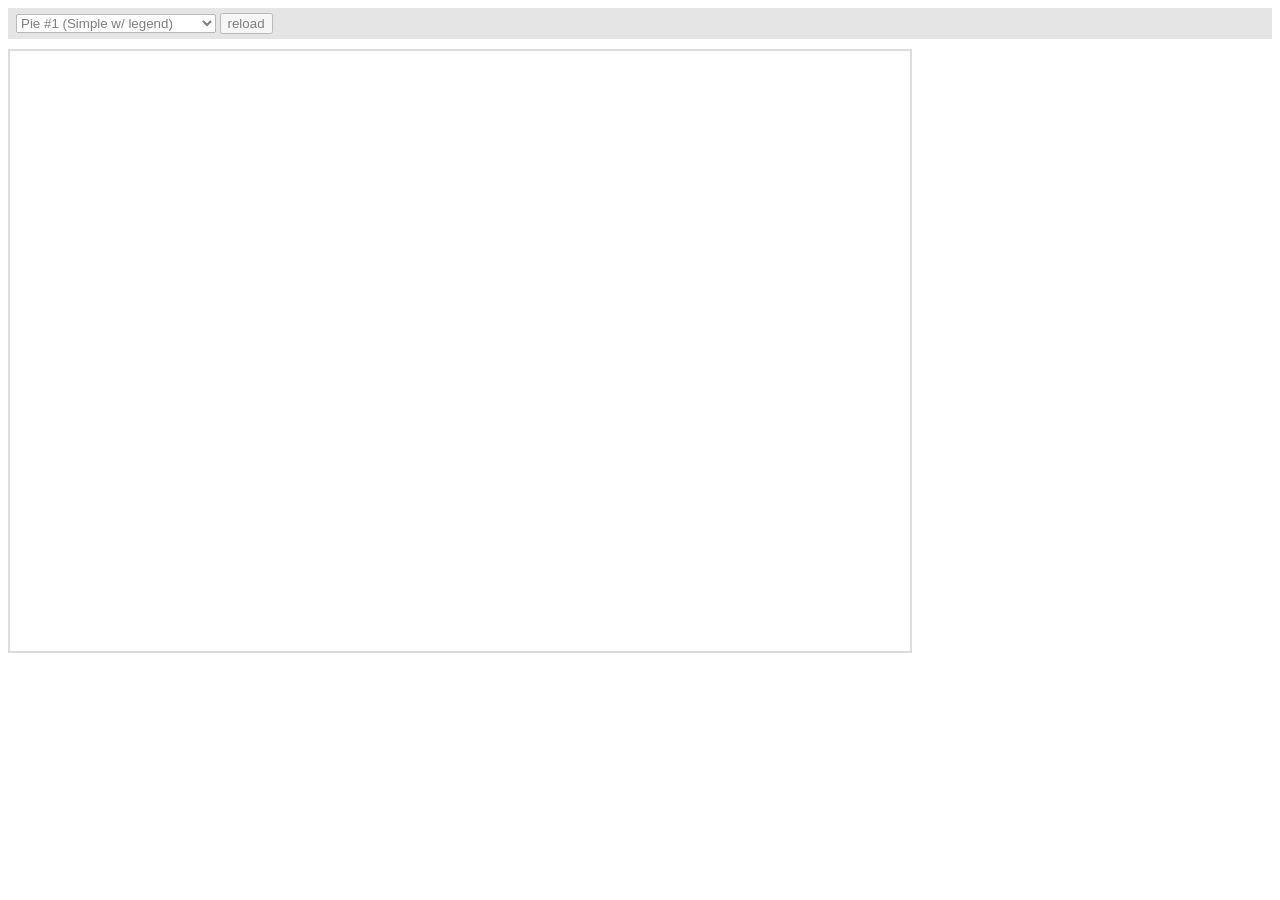
<file: web/resources/amcharts/plugins/export/examples/index.html>
<html>
    <head>
		<meta http-equiv="Content-Type" content="text/html; charset=utf-8">
		<meta name="viewport" content="width=device-width, initial-scale=1, maximum-scale=1">
		<meta http-equiv="X-UA-Compatible" content="IE=edge" />

		<script src="http://code.jquery.com/jquery-1.11.1.min.js"></script>

		<style type="text/css">
			iframe {
				width: 900px;
				height: 600px;
				padding: 0;
				border: 2px solid #ddd;
				overflow: hidden;
				position: relative;
			}
			#controls {
				background: #ccc;
				opacity: 0.5;
				padding: 5px 8px;
				font-size: 14px;
				font-weight: bold;
				font-family: Verdana;
				margin-bottom: 10px;
			}
		</style>

		<script type="text/javascript">
			function setType( type ) {
				$( '#iframe' ).attr( 'src', type );
			}

			function reload() {
				setType( $( '#type' ).val() + "?" + Number( new Date() ) );
			}
		</script>
	</head>
	<body>
		<div id="controls">
			<select id="type" onchange="setType(this.options[this.selectedIndex].value);">
				<option value="pie1.html" selected="selected">Pie #1 (Simple w/ legend)</option>
				<option value="pie2.html"/>Pie #2 (3D w/ legend)</option>
				<option value="pie3.html"/>Pie #3 (w/ ext. legend bottom)</option>
				<option value="pie4.html"/>Pie #4 Multiple instances</option>
				<option value="serial1.html">Serial #1 (Area)</option>
				<option value="serial2.html">Serial #2 (Bar &amp; Line)</option>
				<option value="serial3.html">Serial #3 (Line w/ zoom)</option>
				<option value="xy.html">XY</option>
				<option value="radar.html">Radar</option>
				<option value="gauge.html">Gauge</option>
				<option value="funnel.html">Funnel</option>
				<option value="stock.html">Stock</option>
				<option value="map.html">Map</option>
				<option value="gantt.html">Gantt</option>
				<option value="advanced.html">Advanced</option>
			</select>
			<input type="button" value="reload" onclick="reload();" />
		</div>

		<iframe id="iframe" src="pie1.html" frameborder="0"></iframe>
	</body>
</html>
</file>
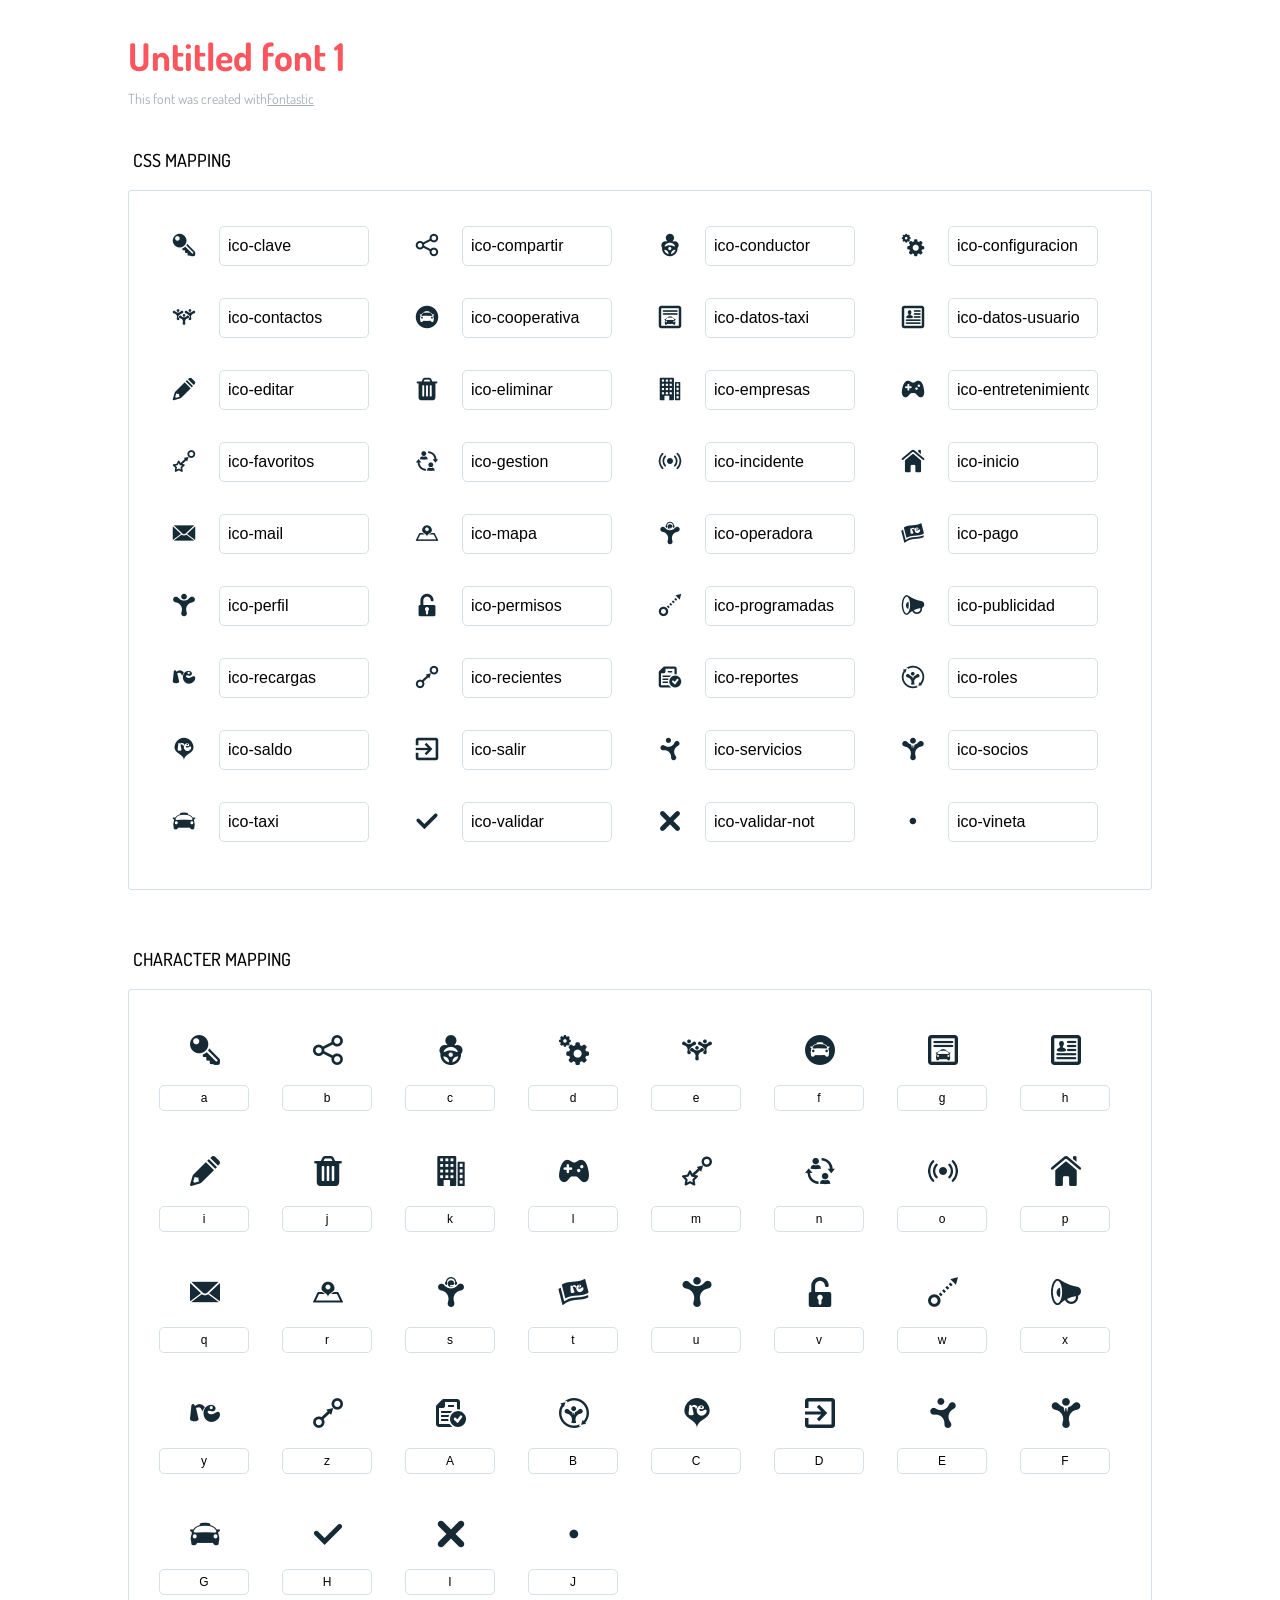
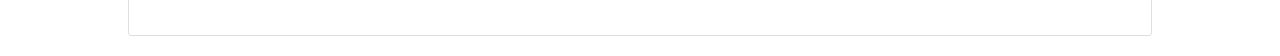
<file: web/resources/css/icons-reference.html>
<!DOCTYPE html>
<html lang="en">
  <head>
    <meta charset="utf-8">
    <meta http-equiv="X-UA-Compatible" content="IE=edge,chrome=1">
    <meta name="viewport" content="width=device-width,initial-scale=1">
    <title>Font Reference - Untitled font 1</title>
    <link href="http://fonts.googleapis.com/css?family=Dosis:400,500,700" rel="stylesheet" type="text/css">
    <link rel="stylesheet" href="styles.css">
    <style type="text/css">html,body,div,span,applet,object,iframe,h1,h2,h3,h4,h5,h6,p,blockquote,pre,a,abbr,acronym,address,big,cite,code,del,dfn,em,img,ins,kbd,q,s,samp,small,strike,strong,sub,sup,tt,var,dl,dt,dd,ol,ul,li,fieldset,form,label,legend,table,caption,tbody,tfoot,thead,tr,th,td{margin:0;padding:0;border:0;outline:0;font-weight:inherit;font-style:inherit;font-family:inherit;font-size:100%;vertical-align:baseline}body{line-height:1;color:#000;background:#fff}ol,ul{list-style:none}table{border-collapse:separate;border-spacing:0;vertical-align:middle}caption,th,td{text-align:left;font-weight:normal;vertical-align:middle}a img{border:none}*{-webkit-box-sizing:border-box;-moz-box-sizing:border-box;box-sizing:border-box}body{font-family:'Dosis','Tahoma',sans-serif}.container{margin:15px auto;width:80%}h1{margin:40px 0 20px;font-weight:700;font-size:38px;line-height:32px;color:#fb565e}h2{font-size:18px;padding:0 0 21px 5px;margin:45px 0 0 0;text-transform:uppercase;font-weight:500}.small{font-size:14px;color:#a5adb4;}.small a{color:#a5adb4;}.small a:hover{color:#fb565e}.glyphs.character-mapping{margin:0 0 20px 0;padding:20px 0 20px 30px;color:rgba(0,0,0,0.5);border:1px solid #d8e0e5;-webkit-border-radius:3px;border-radius:3px;}.glyphs.character-mapping li{margin:0 30px 20px 0;display:inline-block;width:90px}.glyphs.character-mapping .icon{margin:10px 0 10px 15px;padding:15px;position:relative;width:55px;height:55px;color:#162a36 !important;overflow:hidden;-webkit-border-radius:3px;border-radius:3px;font-size:32px;}.glyphs.character-mapping .icon svg{fill:#000}.glyphs.character-mapping input{margin:0;padding:5px 0;line-height:12px;font-size:12px;display:block;width:100%;border:1px solid #d8e0e5;-webkit-border-radius:5px;border-radius:5px;text-align:center;outline:0;}.glyphs.character-mapping input:focus{border:1px solid #fbde4a;-webkit-box-shadow:inset 0 0 3px #fbde4a;box-shadow:inset 0 0 3px #fbde4a}.glyphs.character-mapping input:hover{-webkit-box-shadow:inset 0 0 3px #fbde4a;box-shadow:inset 0 0 3px #fbde4a}.glyphs.css-mapping{margin:0 0 60px 0;padding:30px 0 20px 30px;color:rgba(0,0,0,0.5);border:1px solid #d8e0e5;-webkit-border-radius:3px;border-radius:3px;}.glyphs.css-mapping li{margin:0 30px 20px 0;padding:0;display:inline-block;overflow:hidden}.glyphs.css-mapping .icon{margin:0;margin-right:10px;padding:13px;height:50px;width:50px;color:#162a36 !important;overflow:hidden;float:left;font-size:24px}.glyphs.css-mapping input{margin:0;margin-top:5px;padding:8px;line-height:16px;font-size:16px;display:block;width:150px;height:40px;border:1px solid #d8e0e5;-webkit-border-radius:5px;border-radius:5px;background:#fff;outline:0;float:right;}.glyphs.css-mapping input:focus{border:1px solid #fbde4a;-webkit-box-shadow:inset 0 0 3px #fbde4a;box-shadow:inset 0 0 3px #fbde4a}.glyphs.css-mapping input:hover{-webkit-box-shadow:inset 0 0 3px #fbde4a;box-shadow:inset 0 0 3px #fbde4a}</style>
  </head>
  <body>
    <div class="container">
      <h1>Untitled font 1</h1>
      <p class="small">This font was created with<a href="http://fontastic.me/">Fontastic</a></p>
      <h2>CSS mapping</h2>
      <ul class="glyphs css-mapping">
        <li>
          <div class="icon icon-ico-clave"></div>
          <input type="text" readonly="readonly" value="ico-clave">
        </li>
        <li>
          <div class="icon icon-ico-compartir"></div>
          <input type="text" readonly="readonly" value="ico-compartir">
        </li>
        <li>
          <div class="icon icon-ico-conductor"></div>
          <input type="text" readonly="readonly" value="ico-conductor">
        </li>
        <li>
          <div class="icon icon-ico-configuracion"></div>
          <input type="text" readonly="readonly" value="ico-configuracion">
        </li>
        <li>
          <div class="icon icon-ico-contactos"></div>
          <input type="text" readonly="readonly" value="ico-contactos">
        </li>
        <li>
          <div class="icon icon-ico-cooperativa"></div>
          <input type="text" readonly="readonly" value="ico-cooperativa">
        </li>
        <li>
          <div class="icon icon-ico-datos-taxi"></div>
          <input type="text" readonly="readonly" value="ico-datos-taxi">
        </li>
        <li>
          <div class="icon icon-ico-datos-usuario"></div>
          <input type="text" readonly="readonly" value="ico-datos-usuario">
        </li>
        <li>
          <div class="icon icon-ico-editar"></div>
          <input type="text" readonly="readonly" value="ico-editar">
        </li>
        <li>
          <div class="icon icon-ico-eliminar"></div>
          <input type="text" readonly="readonly" value="ico-eliminar">
        </li>
        <li>
          <div class="icon icon-ico-empresas"></div>
          <input type="text" readonly="readonly" value="ico-empresas">
        </li>
        <li>
          <div class="icon icon-ico-entretenimiento"></div>
          <input type="text" readonly="readonly" value="ico-entretenimiento">
        </li>
        <li>
          <div class="icon icon-ico-favoritos"></div>
          <input type="text" readonly="readonly" value="ico-favoritos">
        </li>
        <li>
          <div class="icon icon-ico-gestion"></div>
          <input type="text" readonly="readonly" value="ico-gestion">
        </li>
        <li>
          <div class="icon icon-ico-incidente"></div>
          <input type="text" readonly="readonly" value="ico-incidente">
        </li>
        <li>
          <div class="icon icon-ico-inicio"></div>
          <input type="text" readonly="readonly" value="ico-inicio">
        </li>
        <li>
          <div class="icon icon-ico-mail"></div>
          <input type="text" readonly="readonly" value="ico-mail">
        </li>
        <li>
          <div class="icon icon-ico-mapa"></div>
          <input type="text" readonly="readonly" value="ico-mapa">
        </li>
        <li>
          <div class="icon icon-ico-operadora"></div>
          <input type="text" readonly="readonly" value="ico-operadora">
        </li>
        <li>
          <div class="icon icon-ico-pago"></div>
          <input type="text" readonly="readonly" value="ico-pago">
        </li>
        <li>
          <div class="icon icon-ico-perfil"></div>
          <input type="text" readonly="readonly" value="ico-perfil">
        </li>
        <li>
          <div class="icon icon-ico-permisos"></div>
          <input type="text" readonly="readonly" value="ico-permisos">
        </li>
        <li>
          <div class="icon icon-ico-programadas"></div>
          <input type="text" readonly="readonly" value="ico-programadas">
        </li>
        <li>
          <div class="icon icon-ico-publicidad"></div>
          <input type="text" readonly="readonly" value="ico-publicidad">
        </li>
        <li>
          <div class="icon icon-ico-recargas"></div>
          <input type="text" readonly="readonly" value="ico-recargas">
        </li>
        <li>
          <div class="icon icon-ico-recientes"></div>
          <input type="text" readonly="readonly" value="ico-recientes">
        </li>
        <li>
          <div class="icon icon-ico-reportes"></div>
          <input type="text" readonly="readonly" value="ico-reportes">
        </li>
        <li>
          <div class="icon icon-ico-roles"></div>
          <input type="text" readonly="readonly" value="ico-roles">
        </li>
        <li>
          <div class="icon icon-ico-saldo"></div>
          <input type="text" readonly="readonly" value="ico-saldo">
        </li>
        <li>
          <div class="icon icon-ico-salir"></div>
          <input type="text" readonly="readonly" value="ico-salir">
        </li>
        <li>
          <div class="icon icon-ico-servicios"></div>
          <input type="text" readonly="readonly" value="ico-servicios">
        </li>
        <li>
          <div class="icon icon-ico-socios"></div>
          <input type="text" readonly="readonly" value="ico-socios">
        </li>
        <li>
          <div class="icon icon-ico-taxi"></div>
          <input type="text" readonly="readonly" value="ico-taxi">
        </li>
        <li>
          <div class="icon icon-ico-validar"></div>
          <input type="text" readonly="readonly" value="ico-validar">
        </li>
        <li>
          <div class="icon icon-ico-validar-not"></div>
          <input type="text" readonly="readonly" value="ico-validar-not">
        </li>
        <li>
          <div class="icon icon-ico-vineta"></div>
          <input type="text" readonly="readonly" value="ico-vineta">
        </li>
      </ul>
      <h2>Character mapping</h2>
      <ul class="glyphs character-mapping">
        <li>
          <div data-icon="a" class="icon"></div>
          <input type="text" readonly="readonly" value="a">
        </li>
        <li>
          <div data-icon="b" class="icon"></div>
          <input type="text" readonly="readonly" value="b">
        </li>
        <li>
          <div data-icon="c" class="icon"></div>
          <input type="text" readonly="readonly" value="c">
        </li>
        <li>
          <div data-icon="d" class="icon"></div>
          <input type="text" readonly="readonly" value="d">
        </li>
        <li>
          <div data-icon="e" class="icon"></div>
          <input type="text" readonly="readonly" value="e">
        </li>
        <li>
          <div data-icon="f" class="icon"></div>
          <input type="text" readonly="readonly" value="f">
        </li>
        <li>
          <div data-icon="g" class="icon"></div>
          <input type="text" readonly="readonly" value="g">
        </li>
        <li>
          <div data-icon="h" class="icon"></div>
          <input type="text" readonly="readonly" value="h">
        </li>
        <li>
          <div data-icon="i" class="icon"></div>
          <input type="text" readonly="readonly" value="i">
        </li>
        <li>
          <div data-icon="j" class="icon"></div>
          <input type="text" readonly="readonly" value="j">
        </li>
        <li>
          <div data-icon="k" class="icon"></div>
          <input type="text" readonly="readonly" value="k">
        </li>
        <li>
          <div data-icon="l" class="icon"></div>
          <input type="text" readonly="readonly" value="l">
        </li>
        <li>
          <div data-icon="m" class="icon"></div>
          <input type="text" readonly="readonly" value="m">
        </li>
        <li>
          <div data-icon="n" class="icon"></div>
          <input type="text" readonly="readonly" value="n">
        </li>
        <li>
          <div data-icon="o" class="icon"></div>
          <input type="text" readonly="readonly" value="o">
        </li>
        <li>
          <div data-icon="p" class="icon"></div>
          <input type="text" readonly="readonly" value="p">
        </li>
        <li>
          <div data-icon="q" class="icon"></div>
          <input type="text" readonly="readonly" value="q">
        </li>
        <li>
          <div data-icon="r" class="icon"></div>
          <input type="text" readonly="readonly" value="r">
        </li>
        <li>
          <div data-icon="s" class="icon"></div>
          <input type="text" readonly="readonly" value="s">
        </li>
        <li>
          <div data-icon="t" class="icon"></div>
          <input type="text" readonly="readonly" value="t">
        </li>
        <li>
          <div data-icon="u" class="icon"></div>
          <input type="text" readonly="readonly" value="u">
        </li>
        <li>
          <div data-icon="v" class="icon"></div>
          <input type="text" readonly="readonly" value="v">
        </li>
        <li>
          <div data-icon="w" class="icon"></div>
          <input type="text" readonly="readonly" value="w">
        </li>
        <li>
          <div data-icon="x" class="icon"></div>
          <input type="text" readonly="readonly" value="x">
        </li>
        <li>
          <div data-icon="y" class="icon"></div>
          <input type="text" readonly="readonly" value="y">
        </li>
        <li>
          <div data-icon="z" class="icon"></div>
          <input type="text" readonly="readonly" value="z">
        </li>
        <li>
          <div data-icon="A" class="icon"></div>
          <input type="text" readonly="readonly" value="A">
        </li>
        <li>
          <div data-icon="B" class="icon"></div>
          <input type="text" readonly="readonly" value="B">
        </li>
        <li>
          <div data-icon="C" class="icon"></div>
          <input type="text" readonly="readonly" value="C">
        </li>
        <li>
          <div data-icon="D" class="icon"></div>
          <input type="text" readonly="readonly" value="D">
        </li>
        <li>
          <div data-icon="E" class="icon"></div>
          <input type="text" readonly="readonly" value="E">
        </li>
        <li>
          <div data-icon="F" class="icon"></div>
          <input type="text" readonly="readonly" value="F">
        </li>
        <li>
          <div data-icon="G" class="icon"></div>
          <input type="text" readonly="readonly" value="G">
        </li>
        <li>
          <div data-icon="H" class="icon"></div>
          <input type="text" readonly="readonly" value="H">
        </li>
        <li>
          <div data-icon="I" class="icon"></div>
          <input type="text" readonly="readonly" value="I">
        </li>
        <li>
          <div data-icon="J" class="icon"></div>
          <input type="text" readonly="readonly" value="J">
        </li>
      </ul>
    </div>
    <script>(function() {
  var glyphs, i, len, ref;

  ref = document.getElementsByClassName('glyphs');
  for (i = 0, len = ref.length; i < len; i++) {
    glyphs = ref[i];
    glyphs.addEventListener('click', function(event) {
      if (event.target.tagName === 'INPUT') {
        return event.target.select();
      }
    });
  }

}).call(this);

    </script>
  </body>
</html>
</file>
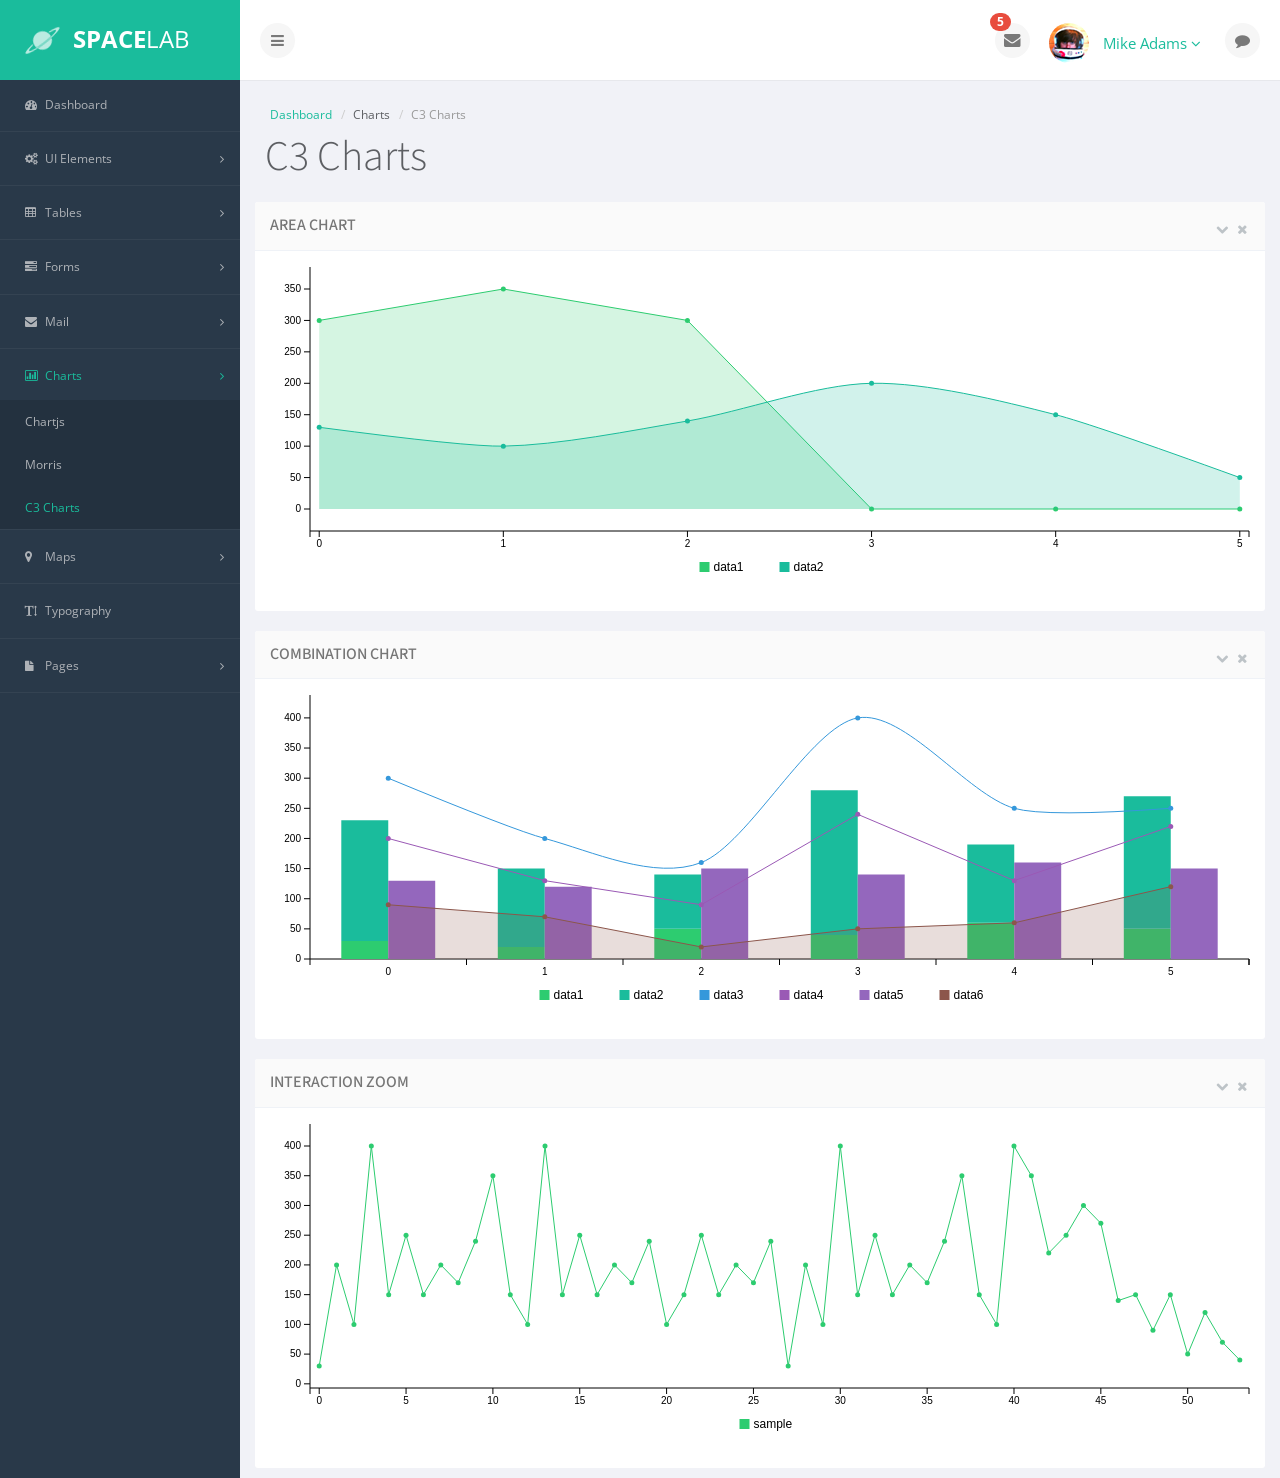
<file: web/resources/SpaceLab/charts-c3.html>
<!DOCTYPE html>
<!--[if lt IE 7]>      <html class="no-js lt-ie9 lt-ie8 lt-ie7"> <![endif]-->
<!--[if IE 7]>         <html class="no-js lt-ie9 lt-ie8"> <![endif]-->
<!--[if IE 8]>         <html class="no-js lt-ie9"> <![endif]-->
<!--[if gt IE 8]><!-->
<html class="no-js">
<!--<![endif]-->

<head>
    <meta charset="utf-8">
    <meta http-equiv="X-UA-Compatible" content="IE=edge">
    <title>SpaceLab</title>
    <meta name="description" content="">
    <meta name="viewport" content="width=device-width, initial-scale=1.0, maximum-scale=1.0, user-scalable=no" />
    <!-- Favicon -->
    <link rel="shortcut icon" href="assets/img/favicon.ico" type="image/x-icon">
    <!-- Bootstrap core CSS -->
    <link rel="stylesheet" href="assets/plugins/bootstrap/css/bootstrap.min.css">
    <!-- Fonts from Font Awsome -->
    <link rel="stylesheet" href="assets/css/font-awesome.min.css">
    <!-- CSS Animate -->
    <link rel="stylesheet" href="assets/css/animate.css">
    <!-- Custom styles for this theme -->
    <link rel="stylesheet" href="assets/css/main.css">
    <!-- C3 Chart-->
    <link rel="stylesheet" href="assets/plugins/c3Chart/css/c3.css">
    <!-- Fonts -->
    <link href='http://fonts.googleapis.com/css?family=Source+Sans+Pro:300,400,600,700,900,300italic,400italic,600italic,700italic,900italic' rel='stylesheet' type='text/css'>
    <link href='http://fonts.googleapis.com/css?family=Open+Sans:400,700' rel='stylesheet' type='text/css'>
    <!-- Feature detection -->
    <script src="assets/js/modernizr-2.6.2.min.js"></script>
    <!-- HTML5 shim and Respond.js IE8 support of HTML5 elements and media queries -->
    <!--[if lt IE 9]>
    <script src="assets/js/html5shiv.js"></script>
    <script src="assets/js/respond.min.js"></script>
    <![endif]-->
</head>

<body>
    <section id="container">
        <header id="header">
            <!--logo start-->
            <div class="brand">
                <a href="index.html" class="logo"><span>Space</span>Lab</a>
            </div>
            <!--logo end-->
            <div class="toggle-navigation toggle-left">
                <button type="button" class="btn btn-default" id="toggle-left" data-toggle="tooltip" data-placement="right" title="Toggle Navigation">
                    <i class="fa fa-bars"></i>
                </button>
            </div>
            <div class="user-nav">
                <ul>
                    <li class="dropdown messages">
                        <span class="badge badge-danager animated bounceIn" id="new-messages">5</span>
                        <button type="button" class="btn btn-default dropdown-toggle options" id="toggle-mail" data-toggle="dropdown">
                            <i class="fa fa-envelope"></i>
                        </button>
                        <ul class="dropdown-menu alert animated fadeInDown">
                            <li>
                                <h1>You have <strong>5</strong> new messages</h1>
                            </li>
                            <li>
                                <a href="#">
                                    <div class="profile-photo">
                                        <img src="assets/img/avatar.gif" alt="" class="img-circle">
                                    </div>
                                    <div class="message-info">
                                        <span class="sender">James Bagian</span>
                                        <span class="time">30 mins</span>
                                        <div class="message-content">Lorem ipsum dolor sit amet, elit rutrum felis sed erat augue fusce...</div>
                                    </div>
                                </a>
                            </li>

                            <li>
                                <a href="#">
                                    <div class="profile-photo">
                                        <img src="assets/img/avatar1.gif" alt="" class="img-circle">
                                    </div>
                                    <div class="message-info">
                                        <span class="sender">Jeffrey Ashby</span>
                                        <span class="time">2 hour</span>
                                        <div class="message-content">hendrerit pellentesque, iure tincidunt, faucibus vitae dolor aliquam...</div>
                                    </div>
                                </a>
                            </li>

                            <li>
                                <a href="#">
                                    <div class="profile-photo">
                                        <img src="assets/img/avatar2.gif" alt="" class="img-circle">
                                    </div>
                                    <div class="message-info">
                                        <span class="sender">John Douey</span>
                                        <span class="time">3 hours</span>
                                        <div class="message-content">Penatibus suspendisse sit pellentesque eu accumsan condimentum nec...</div>
                                    </div>
                                </a>
                            </li>

                            <li>
                                <a href="#">
                                    <div class="profile-photo">
                                        <img src="assets/img/avatar3.gif" alt="" class="img-circle">
                                    </div>
                                    <div class="message-info">
                                        <span class="sender">Ellen Baker</span>
                                        <span class="time">7 hours</span>
                                        <div class="message-content">Sem dapibus in, orci bibendum faucibus tellus, justo arcu...</div>
                                    </div>
                                </a>
                            </li>
                            <li>
                                <a href="#">
                                    <div class="profile-photo">
                                        <img src="assets/img/avatar4.gif" alt="" class="img-circle">
                                    </div>
                                    <div class="message-info">
                                        <span class="sender">Ivan Bella</span>
                                        <span class="time">6 hours</span>
                                        <div class="message-content">Curabitur metus faucibus sapien elit, ante molestie sapien...</div>
                                    </div>
                                </a>
                            </li>
                            <li><a href="#">Check all messages <i class="fa fa-angle-right"></i></a>
                            </li>
                        </ul>

                    </li>
                    <li class="profile-photo">
                        <img src="assets/img/avatar.png" alt="" class="img-circle">
                    </li>
                    <li class="dropdown settings">
                        <a class="dropdown-toggle" data-toggle="dropdown" href="#">
                      Mike Adams <i class="fa fa-angle-down"></i>
                    </a>
                        <ul class="dropdown-menu animated fadeInDown">
                            <li>
                                <a href="#"><i class="fa fa-user"></i> Profile</a>
                            </li>
                            <li>
                                <a href="#"><i class="fa fa-calendar"></i> Calendar</a>
                            </li>
                            <li>
                                <a href="#"><i class="fa fa-envelope"></i> Inbox <span class="badge badge-danager" id="user-inbox">5</span></a>
                            </li>
                            <li>
                                <a href="#"><i class="fa fa-power-off"></i> Logout</a>
                            </li>
                        </ul>
                    </li>
                    <li>
                        <div class="toggle-navigation toggle-right">
                            <button type="button" class="btn btn-default" id="toggle-right">
                                <i class="fa fa-comment"></i>
                            </button>
                        </div>
                    </li>

                </ul>
            </div>
        </header>
        <!--sidebar start-->
        <aside class="sidebar">
            <div id="leftside-navigation" class="nano">
                <ul class="nano-content">
                    <li>
                        <a href="index.html"><i class="fa fa-dashboard"></i><span>Dashboard</span></a>
                    </li>
                    <li class="sub-menu">
                        <a href="javascript:void(0);"><i class="fa fa-cogs"></i><span>UI Elements</span><i class="arrow fa fa-angle-right pull-right"></i></a>
                        <ul>

                            <li><a href="ui-alerts-notifications.html">Alerts &amp; Notifications</a>
                            </li>
                            <li><a href="ui-panels.html">Panels</a>
                            </li>
                            <li><a href="ui-buttons.html">Buttons</a>
                            </li>
                            <li><a href="ui-slider-progress.html">Sliders &amp; Progress</a>
                            </li>
                            <li><a href="ui-modals-popups.html">Modals &amp; Popups</a>
                            </li>
                            <li><a href="ui-icons.html">Icons</a>
                            </li>
                            <li><a href="ui-grid.html">Grid</a>
                            </li>
                            <li><a href="ui-tabs-accordions.html">Tabs &amp; Accordions</a>
                            </li>
                            <li><a href="ui-nestable-list.html">Nestable Lists</a>
                            </li>
                        </ul>
                    </li>
                    <li class="sub-menu">
                        <a href="javascript:void(0);"><i class="fa fa-table"></i><span>Tables</span><i class="arrow fa fa-angle-right pull-right"></i></a>
                        <ul>
                            <li><a href="tables-basic.html">Basic Tables</a>
                            </li>
                            <li><a href="tables-data.html">Data Tables</a>
                            </li>
                        </ul>
                    </li>
                    <li class="sub-menu">
                        <a href="javascript:void(0);"><i class="fa fa fa-tasks"></i><span>Forms</span><i class="arrow fa fa-angle-right pull-right"></i></a>
                        <ul>
                            <li><a href="forms-components.html">Components</a>
                            </li>
                            <li><a href="forms-validation.html">Validation</a>
                            </li>
                            <li><a href="forms-mask.html">Mask</a>
                            </li>
                            <li><a href="forms-wizard.html">Wizard</a>
                            </li>
                            <li><a href="forms-multiple-file.html">Multiple File Upload</a>
                            </li>
                            <li><a href="forms-wysiwyg.html">WYSIWYG Editor</a>
                            </li>
                        </ul>
                    </li>
                    <li class="sub-menu">
                        <a href="javascript:void(0);"><i class="fa fa-envelope"></i><span>Mail</span><i class="arrow fa fa-angle-right pull-right"></i></a>
                        <ul>
                            <li><a href="mail-inbox.html">Inbox</a>
                            </li>

                            <li><a href="mail-compose.html">Compose Mail</a>
                            </li>
                        </ul>
                    </li>
                    <li class="sub-menu active">
                        <a href="javascript:void(0);"><i class="fa fa-bar-chart-o"></i><span>Charts</span><i class="arrow fa fa-angle-right pull-right"></i></a>
                        <ul>
                            <li><a href="charts-chartjs.html">Chartjs</a>
                            </li>
                            <li><a href="charts-morris.html">Morris</a>
                            </li>
                            <li class="active"><a href="charts-c3.html">C3 Charts</a>
                            </li>
                        </ul>
                    </li>
                    <li class="sub-menu">
                        <a href="javascript:void(0);"><i class="fa fa-map-marker"></i><span>Maps</span><i class="arrow fa fa-angle-right pull-right"></i></a>
                        <ul>
                            <li><a href="map-google.html">Google Map</a>
                            </li>
                            <li><a href="map-vector.html">Vector Map</a>
                            </li>
                        </ul>
                    </li>
                    <li class="sub-menu">
                        <a href="typography.html"><i class="fa fa-text-height"></i><span>Typography</span></a>
                    </li>
                    <li class="sub-menu">
                        <a href="javascript:void(0);"><i class="fa fa-file"></i><span>Pages</span><i class="arrow fa fa-angle-right pull-right"></i></a>
                        <ul>
                            <li><a href="pages-blank.html">Blank Page</a>
                            </li>
                            <li><a href="pages-login.html">Login</a>
                            </li>
                            <li><a href="pages-sign-up.html">Sign Up</a>
                            </li>
                            <li><a href="pages-calendar.html">Calendar</a>
                            </li>
                            <li><a href="pages-timeline.html">Timeline</a>
                            </li>
                            <li><a href="pages-404.html">404</a>
                            </li>
                            <li><a href="pages-500.html">500</a>
                            </li>
                        </ul>
                    </li>
                </ul>
            </div>

        </aside>
        <!--sidebar end-->
        <!--main content start-->
        <section class="main-content-wrapper">
            <section id="main-content">
                <div class="row">
                    <div class="col-md-12">
                        <!--breadcrumbs start -->
                        <ul class="breadcrumb">
                            <li><a href="#">Dashboard</a>
                            </li>
                            <li>Charts</li>
                            <li class="active">C3 Charts</li>
                        </ul>
                        <!--breadcrumbs end -->
                        <h1 class="h1">C3 Charts</h1>
                    </div>
                </div>

                <div class="row">
                    <div class="col-md-12">
                        <div class="panel panel-default">
                            <div class="panel-heading">
                                <h3 class="panel-title">Area Chart</h3>
                                <div class="actions pull-right">
                                    <i class="fa fa-chevron-down"></i>
                                    <i class="fa fa-times"></i>
                                </div>
                            </div>
                            <div class="panel-body text-center">
                                <div class="chart">
                                    <div id="area-chart"></div>
                                </div>
                            </div>
                        </div>
                    </div>
                </div>
                 <div class="row">
                    <div class="col-md-12">
                        <div class="panel panel-default">
                            <div class="panel-heading">
                                <h3 class="panel-title">Combination Chart</h3>
                                <div class="actions pull-right">
                                    <i class="fa fa-chevron-down"></i>
                                    <i class="fa fa-times"></i>
                                </div>
                            </div>
                            <div class="panel-body text-center">
                                <div class="chart">
                                    <div id="combination-chart"></div>
                                </div>
                            </div>
                        </div>
                    </div>
                </div>
                <div class="row">
                    <div class="col-md-12">
                        <div class="panel panel-default">
                            <div class="panel-heading">
                                <h3 class="panel-title">Interaction Zoom</h3>
                                <div class="actions pull-right">
                                    <i class="fa fa-chevron-down"></i>
                                    <i class="fa fa-times"></i>
                                </div>
                            </div>
                            <div class="panel-body text-center">
                                <div class="chart">
                                    <div id="zoom"></div>
                                </div>
                            </div>
                        </div>
                    </div>
                </div>


            </section>
        </section>
        <!--main content end-->
        <!--sidebar right start-->
        <aside class="sidebarRight">
           <div id="rightside-navigation">
                <div class="sidebar-heading"><i class="fa fa-user"></i> Contacts</div>
                <div class="sidebar-title">online</div>
                <div class="list-contacts">
                    <a href="javascript:void(0)" class="list-item">
                        <div class="list-item-image">
                            <img src="assets/img/avatar.gif" class="img-circle">
                        </div>
                        <div class="list-item-content">
                            <h4>James Bagian</h4>
                            <p>Los Angeles, CA</p>
                        </div>
                        <div class="item-status item-status-online"></div>
                    </a>
                    <a href="javascript:void(0)" class="list-item">
                        <div class="list-item-image">
                            <img src="assets/img/avatar1.gif" class="img-circle">
                        </div>
                        <div class="list-item-content">
                            <h4>Jeffrey Ashby</h4>
                            <p>New York, NY</p>
                        </div>
                        <div class="item-status item-status-online"></div>
                    </a>
                    <a href="javascript:void(0)" class="list-item">
                        <div class="list-item-image">
                            <img src="assets/img/avatar2.gif" class="img-circle">
                        </div>
                        <div class="list-item-content">
                            <h4>John Douey</h4>
                            <p>Dallas, TX</p>
                        </div>
                        <div class="item-status item-status-online"></div>
                    </a>
                    <a href="javascript:void(0)" class="list-item">
                        <div class="list-item-image">
                            <img src="assets/img/avatar3.gif" class="img-circle">
                        </div>
                        <div class="list-item-content">
                            <h4>Ellen Baker</h4>
                            <p>London</p>
                        </div>
                        <div class="item-status item-status-away"></div>
                    </a>
                </div>

                <div class="sidebar-title">offline</div>
                <div class="list-contacts">
                    <a href="javascript:void(0)" class="list-item">
                        <div class="list-item-image">
                            <img src="assets/img/avatar4.gif" class="img-circle">
                        </div>
                        <div class="list-item-content">
                            <h4>Ivan Bella</h4>
                            <p>Tokyo, Japan</p>
                        </div>
                        <div class="item-status"></div>
                    </a>
                    <a href="javascript:void(0)" class="list-item">
                        <div class="list-item-image">
                            <img src="assets/img/avatar5.gif" class="img-circle">
                        </div>
                        <div class="list-item-content">
                            <h4>Gerald Carr</h4>
                            <p>Seattle, WA</p>
                        </div>
                        <div class="item-status"></div>
                    </a>
                    <a href="javascript:void(0)" class="list-item">
                        <div class="list-item-image">
                            <img src="assets/img/avatar6.gif" class="img-circle">
                        </div>
                        <div class="list-item-content">
                            <h4>Viktor Gorbatko</h4>
                            <p>Palo Alto, CA</p>
                        </div>
                        <div class="item-status"></div>
                    </a>
                </div>
            </div>
        </aside>
        <!--sidebar right end-->
    </section>
    <!--Global JS-->
    <script src="assets/js/jquery-1.10.2.min.js"></script>
    <script src="assets/plugins/bootstrap/js/bootstrap.min.js"></script>
    <script src="assets/plugins/waypoints/waypoints.min.js"></script>
    <script src="assets/js/application.js"></script>
    <!--Page Leve JS -->
    <script src="assets/plugins/c3Chart/js/d3.v3.min.js"></script>
    <script src="assets/plugins/c3Chart/js/c3.js"></script>
    <script src="assets/plugins/c3Chart/js/c3-demo.js"></script>
           <script>
        (function(i,s,o,g,r,a,m){i['GoogleAnalyticsObject']=r;i[r]=i[r]||function(){
        (i[r].q=i[r].q||[]).push(arguments)},i[r].l=1*new Date();a=s.createElement(o),
        m=s.getElementsByTagName(o)[0];a.async=1;a.src=g;m.parentNode.insertBefore(a,m)
        })(window,document,'script','//www.google-analytics.com/analytics.js','ga');

        ga('create', 'UA-46627904-1', 'authenticgoods.co');
        ga('send', 'pageview');

</script>
</body>

</html>
</file>
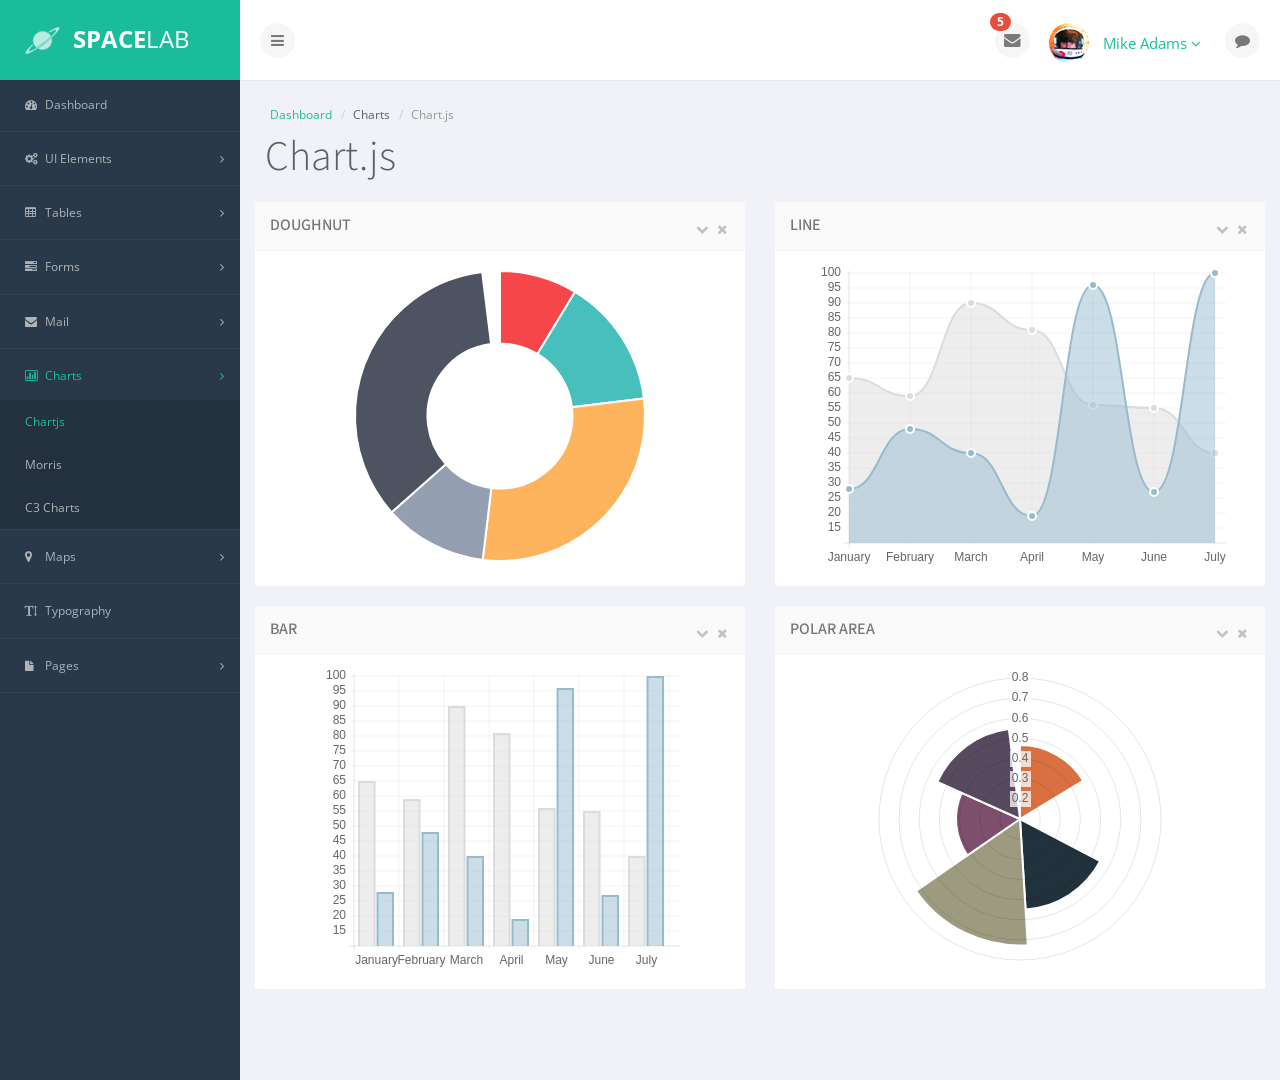
<file: web/resources/SpaceLab/charts-chartjs.html>
<!DOCTYPE html>
<!--[if lt IE 7]>      <html class="no-js lt-ie9 lt-ie8 lt-ie7"> <![endif]-->
<!--[if IE 7]>         <html class="no-js lt-ie9 lt-ie8"> <![endif]-->
<!--[if IE 8]>         <html class="no-js lt-ie9"> <![endif]-->
<!--[if gt IE 8]><!--> <html class="no-js"> <!--<![endif]-->
    <head>
    <meta charset="utf-8">
    <meta http-equiv="X-UA-Compatible" content="IE=edge">
    <title>SpaceLab</title>
    <meta name="description" content="">
    <meta name="viewport" content="width=device-width, initial-scale=1.0, maximum-scale=1.0, user-scalable=no" />
    <!-- Favicon -->
    <link rel="shortcut icon" href="assets/img/favicon.ico" type="image/x-icon">
    <!-- Bootstrap core CSS -->
    <link rel="stylesheet" href="assets/plugins/bootstrap/css/bootstrap.min.css">
    <!-- Fonts from Font Awsome -->
    <link rel="stylesheet" href="assets/css/font-awesome.min.css">
    <!-- CSS Animate -->
    <link rel="stylesheet" href="assets/css/animate.css">
    <!-- Custom styles for this theme -->
    <link rel="stylesheet" href="assets/css/main.css">
    <!-- Fonts -->
    <link href='http://fonts.googleapis.com/css?family=Source+Sans+Pro:300,400,600,700,900,300italic,400italic,600italic,700italic,900italic' rel='stylesheet' type='text/css'>
   <link href='http://fonts.googleapis.com/css?family=Open+Sans:400,700' rel='stylesheet' type='text/css'>
    <!-- Feature detection -->
     <script src="assets/js/modernizr-2.6.2.min.js"></script>
    <!-- HTML5 shim and Respond.js IE8 support of HTML5 elements and media queries -->
    <!--[if lt IE 9]>
    <script src="assets/js/html5shiv.js"></script>
    <script src="assets/js/respond.min.js"></script>
    <![endif]-->
    </head>
    <body>
    <section id="container">
               <header id="header">
            <!--logo start-->
            <div class="brand">
                <a href="index.html" class="logo"><span>Space</span>Lab</a>
            </div>
            <!--logo end-->
            <div class="toggle-navigation toggle-left">
                <button type="button" class="btn btn-default" id="toggle-left" data-toggle="tooltip" data-placement="right" title="Toggle Navigation">
                    <i class="fa fa-bars"></i>
                </button>
            </div>
            <div class="user-nav">
                <ul>
                    <li class="dropdown messages">
                        <span class="badge badge-danager animated bounceIn" id="new-messages">5</span>
                        <button type="button" class="btn btn-default dropdown-toggle options" id="toggle-mail" data-toggle="dropdown">
                            <i class="fa fa-envelope"></i>
                        </button>
                        <ul class="dropdown-menu alert animated fadeInDown">
                            <li>
                                <h1>You have <strong>5</strong> new messages</h1>
                            </li>
                            <li>
                                <a href="#">
                                    <div class="profile-photo">
                                        <img src="assets/img/avatar.gif" alt="" class="img-circle">
                                    </div>
                                    <div class="message-info">
                                        <span class="sender">James Bagian</span>
                                        <span class="time">30 mins</span>
                                        <div class="message-content">Lorem ipsum dolor sit amet, elit rutrum felis sed erat augue fusce...</div>
                                    </div>
                                </a>
                            </li>

                            <li>
                                <a href="#">
                                    <div class="profile-photo">
                                        <img src="assets/img/avatar1.gif" alt="" class="img-circle">
                                    </div>
                                    <div class="message-info">
                                        <span class="sender">Jeffrey Ashby</span>
                                        <span class="time">2 hour</span>
                                        <div class="message-content">hendrerit pellentesque, iure tincidunt, faucibus vitae dolor aliquam...</div>
                                    </div>
                                </a>
                            </li>

                            <li>
                                <a href="#">
                                    <div class="profile-photo">
                                        <img src="assets/img/avatar2.gif" alt="" class="img-circle">
                                    </div>
                                    <div class="message-info">
                                        <span class="sender">John Douey</span>
                                        <span class="time">3 hours</span>
                                        <div class="message-content">Penatibus suspendisse sit pellentesque eu accumsan condimentum nec...</div>
                                    </div>
                                </a>
                            </li>

                            <li>
                                <a href="#">
                                    <div class="profile-photo">
                                        <img src="assets/img/avatar3.gif" alt="" class="img-circle">
                                    </div>
                                    <div class="message-info">
                                        <span class="sender">Ellen Baker</span>
                                        <span class="time">7 hours</span>
                                        <div class="message-content">Sem dapibus in, orci bibendum faucibus tellus, justo arcu...</div>
                                    </div>
                                </a>
                            </li>
                            <li>
                                <a href="#">
                                    <div class="profile-photo">
                                        <img src="assets/img/avatar4.gif" alt="" class="img-circle">
                                    </div>
                                    <div class="message-info">
                                        <span class="sender">Ivan Bella</span>
                                        <span class="time">6 hours</span>
                                        <div class="message-content">Curabitur metus faucibus sapien elit, ante molestie sapien...</div>
                                    </div>
                                </a>
                            </li>
                            <li><a href="#">Check all messages <i class="fa fa-angle-right"></i></a>
                            </li>
                        </ul>

                    </li>
                    <li class="profile-photo">
                        <img src="assets/img/avatar.png" alt="" class="img-circle">
                    </li>
                    <li class="dropdown settings">
                        <a class="dropdown-toggle" data-toggle="dropdown" href="#">
                      Mike Adams <i class="fa fa-angle-down"></i>
                    </a>
                        <ul class="dropdown-menu animated fadeInDown">
                            <li>
                                <a href="#"><i class="fa fa-user"></i> Profile</a>
                            </li>
                            <li>
                                <a href="#"><i class="fa fa-calendar"></i> Calendar</a>
                            </li>
                            <li>
                                <a href="#"><i class="fa fa-envelope"></i> Inbox <span class="badge badge-danager" id="user-inbox">5</span></a>
                            </li>
                            <li>
                                <a href="#"><i class="fa fa-power-off"></i> Logout</a>
                            </li>
                        </ul>
                    </li>
                    <li>
                        <div class="toggle-navigation toggle-right">
                         <button type="button" class="btn btn-default" id="toggle-right">
                               <i class="fa fa-comment"></i>
                            </button>                        </div>
                    </li>

                </ul>
            </div>
        </header>
        <!--sidebar start-->
        <aside class="sidebar">
            <div id="leftside-navigation" class="nano">
    <ul class="nano-content">
        <li>
            <a href="index.html"><i class="fa fa-dashboard"></i><span>Dashboard</span></a>
        </li>
        <li class="sub-menu">
            <a href="javascript:void(0);"><i class="fa fa-cogs"></i><span>UI Elements</span><i class="arrow fa fa-angle-right pull-right"></i></a>
            <ul>
               
                <li><a href="ui-alerts-notifications.html">Alerts &amp; Notifications</a></li>
                <li><a href="ui-panels.html">Panels</a></li>
                <li><a href="ui-buttons.html">Buttons</a></li>
                <li><a href="ui-slider-progress.html">Sliders &amp; Progress</a></li>
                <li><a href="ui-modals-popups.html">Modals &amp; Popups</a></li>       
                <li><a href="ui-icons.html">Icons</a></li>
                <li><a href="ui-grid.html">Grid</a></li>
                <li><a href="ui-tabs-accordions.html">Tabs &amp; Accordions</a></li>
                <li><a href="ui-nestable-list.html">Nestable Lists</a></li>
            </ul>
        </li>
        <li class="sub-menu">
            <a href="javascript:void(0);"><i class="fa fa-table"></i><span>Tables</span><i class="arrow fa fa-angle-right pull-right"></i></a>
            <ul>
                <li><a href="tables-basic.html">Basic Tables</a></li>
                
                <li><a href="tables-data.html">Data Tables</a></li>
            </ul>
        </li>
        <li class="sub-menu">
             <a href="javascript:void(0);"><i class="fa fa fa-tasks"></i><span>Forms</span><i class="arrow fa fa-angle-right pull-right"></i></a>
            <ul>
                <li><a href="forms-components.html">Components</a></li>
                <li><a href="forms-validation.html">Validation</a></li>
                <li><a href="forms-mask.html">Mask</a></li>
                <li><a href="forms-wizard.html">Wizard</a></li>
                <li><a href="forms-multiple-file.html">Multiple File Upload</a></li>
                <li><a href="forms-wysiwyg.html">WYSIWYG Editor</a></li>
            </ul>
        </li>
        <li class="sub-menu">
            <a href="javascript:void(0);"><i class="fa fa-envelope"></i><span>Mail</span><i class="arrow fa fa-angle-right pull-right"></i></a>
            <ul>
                <li><a href="mail-inbox.html">Inbox</a></li>
                <li><a href="mail-compose.html">Compose Mail</a></li>
            </ul>
        </li>
        <li class="sub-menu active">
            <a href="javascript:void(0);"><i class="fa fa-bar-chart-o"></i><span>Charts</span><i class="arrow fa fa-angle-right pull-right"></i></a>
            <ul>
                <li class="active"><a href="charts-chartjs.html">Chartjs</a></li>
                <li><a href="charts-morris.html">Morris</a></li>
               <li><a href="charts-c3.html">C3 Charts</a></li>
            </ul>
        </li>
        <li class="sub-menu">
            <a href="javascript:void(0);"><i class="fa fa-map-marker"></i><span>Maps</span><i class="arrow fa fa-angle-right pull-right"></i></a>
            <ul>
                <li><a href="map-google.html">Google Map</a></li>
                <li><a href="map-vector.html">Vector Map</a></li>
            </ul>
        </li>
         <li class="sub-menu">
               <a href="typography.html"><i class="fa fa-text-height"></i><span>Typography</span></a>
        </li>
         <li class="sub-menu">
            <a href="javascript:void(0);"><i class="fa fa-file"></i><span>Pages</span><i class="arrow fa fa-angle-right pull-right"></i></a>
            <ul>
                <li><a href="pages-blank.html">Blank Page</a></li>
                <li><a href="pages-login.html">Login</a></li>
                <li><a href="pages-sign-up.html">Sign Up</a></li>
                <li><a href="pages-calendar.html">Calendar</a></li>
                <li><a href="pages-timeline.html">Timeline</a></li>
                <li><a href="pages-404.html">404</a></li>
                <li><a href="pages-500.html">500</a></li>
            </ul>
        </li>
    </ul>
</div>

        </aside>
         <!--sidebar end-->
         <!--main content start-->
         <section class="main-content-wrapper">
            <section id="main-content">
                <div class="row">
                    <div class="col-md-12">
                        <!--breadcrumbs start -->
                        <ul class="breadcrumb">
                            <li><a href="#">Dashboard</a></li>
                            <li>Charts</li>
                            <li class="active">Chart.js</li>
                        </ul>
                        <!--breadcrumbs end -->
                        <h1 class="h1">Chart.js</h1>
                    </div>
                </div>


                  <div class="row">
                    <div class="col-md-6">
                        <div class="panel panel-default">
                            <div class="panel-heading">
                                <h3 class="panel-title">Doughnut</h3>
                                <div class="actions pull-right">
                                    <i class="fa fa-chevron-down"></i>
                                    <i class="fa fa-times"></i>
                                </div>
                            </div>
                            <div class="panel-body text-center">
                                 <canvas id="doughnut" height="300" width="400"></canvas>
                            </div>
                        </div>
                    </div>
                    <div class="col-md-6">
                        <div class="panel panel-default">
                            <div class="panel-heading">
                                <h3 class="panel-title">Line</h3>
                                <div class="actions pull-right">
                                    <i class="fa fa-chevron-down"></i>
                                    <i class="fa fa-times"></i>
                                </div>
                            </div>
                            <div class="panel-body text-center">
                           <canvas id="line" height="300" width="450"></canvas>
                            </div>
                        </div>
                    </div>
                </div>
                <div class="row">
                    <div class="col-md-6">
                        <div class="panel panel-default">
                            <div class="panel-heading">
                                <h3 class="panel-title">Bar</h3>
                                <div class="actions pull-right">
                                    <i class="fa fa-chevron-down"></i>
                                    <i class="fa fa-times"></i>
                                </div>
                            </div>
                            <div class="panel-body text-center">
                                 <canvas id="bar" height="300" width="400"></canvas>
                            </div>
                        </div>
                    </div>
                    <div class="col-md-6">
                        <div class="panel panel-default">
                            <div class="panel-heading">
                                <h3 class="panel-title">Polar Area</h3>
                                <div class="actions pull-right">
                                    <i class="fa fa-chevron-down"></i>
                                    <i class="fa fa-times"></i>
                                </div>
                            </div>
                            <div class="panel-body text-center">
                           <canvas id="polarArea" height="300" width="450"></canvas>
                            </div>
                        </div>
                    </div>
                </div>


            </section>
         </section>
         <!--main content end-->
                 <!--sidebar right start-->
        <aside class="sidebarRight">
       <div id="rightside-navigation">
                <div class="sidebar-heading"><i class="fa fa-user"></i> Contacts</div>
                <div class="sidebar-title">online</div>
                <div class="list-contacts">
                    <a href="javascript:void(0)" class="list-item">
                        <div class="list-item-image">
                            <img src="assets/img/avatar.gif" class="img-circle">
                        </div>
                        <div class="list-item-content">
                            <h4>James Bagian</h4>
                            <p>Los Angeles, CA</p>
                        </div>
                        <div class="item-status item-status-online"></div>
                    </a>
                    <a href="javascript:void(0)" class="list-item">
                        <div class="list-item-image">
                            <img src="assets/img/avatar1.gif" class="img-circle">
                        </div>
                        <div class="list-item-content">
                            <h4>Jeffrey Ashby</h4>
                            <p>New York, NY</p>
                        </div>
                        <div class="item-status item-status-online"></div>
                    </a>
                    <a href="javascript:void(0)" class="list-item">
                        <div class="list-item-image">
                            <img src="assets/img/avatar2.gif" class="img-circle">
                        </div>
                        <div class="list-item-content">
                            <h4>John Douey</h4>
                            <p>Dallas, TX</p>
                        </div>
                        <div class="item-status item-status-online"></div>
                    </a>
                    <a href="javascript:void(0)" class="list-item">
                        <div class="list-item-image">
                            <img src="assets/img/avatar3.gif" class="img-circle">
                        </div>
                        <div class="list-item-content">
                            <h4>Ellen Baker</h4>
                            <p>London</p>
                        </div>
                        <div class="item-status item-status-away"></div>
                    </a>
                </div>

                <div class="sidebar-title">offline</div>
                <div class="list-contacts">
                    <a href="javascript:void(0)" class="list-item">
                        <div class="list-item-image">
                            <img src="assets/img/avatar4.gif" class="img-circle">
                        </div>
                        <div class="list-item-content">
                            <h4>Ivan Bella</h4>
                            <p>Tokyo, Japan</p>
                        </div>
                        <div class="item-status"></div>
                    </a>
                    <a href="javascript:void(0)" class="list-item">
                        <div class="list-item-image">
                            <img src="assets/img/avatar5.gif" class="img-circle">
                        </div>
                        <div class="list-item-content">
                            <h4>Gerald Carr</h4>
                            <p>Seattle, WA</p>
                        </div>
                        <div class="item-status"></div>
                    </a>
                    <a href="javascript:void(0)" class="list-item">
                        <div class="list-item-image">
                            <img src="assets/img/avatar6.gif" class="img-circle">
                        </div>
                        <div class="list-item-content">
                            <h4>Viktor Gorbatko</h4>
                            <p>Palo Alto, CA</p>
                        </div>
                        <div class="item-status"></div>
                    </a>
                </div>
            </div>
        </aside>
        <!--sidebar right end-->
    </section>
     <!--Global JS-->
    <script src="assets/js/jquery-1.10.2.min.js"></script>
    <script src="assets/plugins/bootstrap/js/bootstrap.min.js"></script>
    <script src="assets/plugins/waypoints/waypoints.min.js"></script>
    <script src="assets/js/application.js"></script>
    <!--Page Leve JS -->
    <script src="assets/plugins/chartjs/Chart.min.js"></script>
    <script src="assets/plugins/chartjs/chartjs-demo.js"></script>

       <script>
        (function(i,s,o,g,r,a,m){i['GoogleAnalyticsObject']=r;i[r]=i[r]||function(){
        (i[r].q=i[r].q||[]).push(arguments)},i[r].l=1*new Date();a=s.createElement(o),
        m=s.getElementsByTagName(o)[0];a.async=1;a.src=g;m.parentNode.insertBefore(a,m)
        })(window,document,'script','//www.google-analytics.com/analytics.js','ga');

        ga('create', 'UA-46627904-1', 'authenticgoods.co');
        ga('send', 'pageview');

</script>


    
    </body>
</html>
</file>
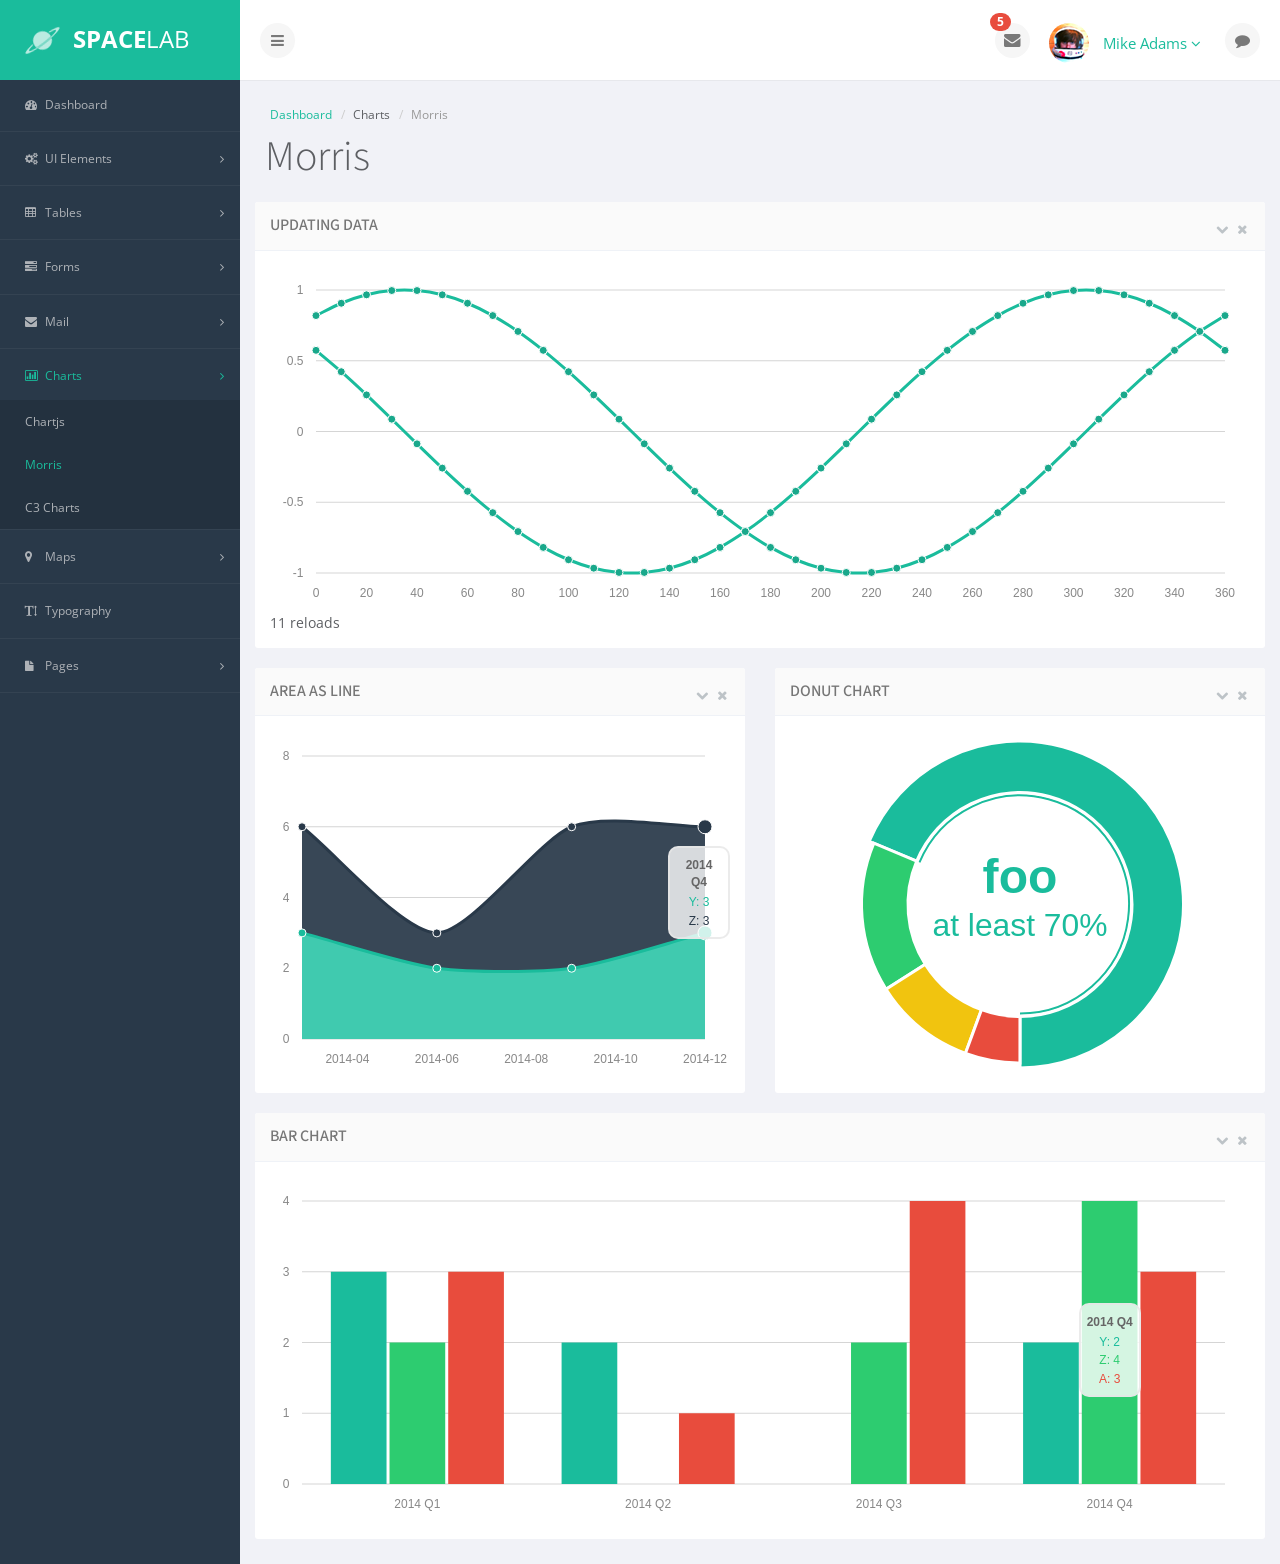
<file: web/resources/SpaceLab/charts-morris.html>
<!DOCTYPE html>
<!--[if lt IE 7]>      <html class="no-js lt-ie9 lt-ie8 lt-ie7"> <![endif]-->
<!--[if IE 7]>         <html class="no-js lt-ie9 lt-ie8"> <![endif]-->
<!--[if IE 8]>         <html class="no-js lt-ie9"> <![endif]-->
<!--[if gt IE 8]><!-->
<html class="no-js">
<!--<![endif]-->

<head>
    <meta charset="utf-8">
    <meta http-equiv="X-UA-Compatible" content="IE=edge">
    <title>SpaceLab</title>
    <meta name="description" content="">
    <meta name="viewport" content="width=device-width, initial-scale=1.0, maximum-scale=1.0, user-scalable=no" />
    <!-- Favicon -->
    <link rel="shortcut icon" href="assets/img/favicon.ico" type="image/x-icon">
    <!-- Bootstrap core CSS -->
    <link rel="stylesheet" href="assets/plugins/bootstrap/css/bootstrap.min.css">
    <!-- Fonts from Font Awsome -->
    <link rel="stylesheet" href="assets/css/font-awesome.min.css">
    <!-- CSS Animate -->
    <link rel="stylesheet" href="assets/css/animate.css">
    <!-- Custom styles for this theme -->
    <link rel="stylesheet" href="assets/css/main.css">
    <!-- Morris  -->
    <link rel="stylesheet" href="assets/plugins/morris/css/morris.css">
    <!-- Fonts -->
    <link href='http://fonts.googleapis.com/css?family=Source+Sans+Pro:300,400,600,700,900,300italic,400italic,600italic,700italic,900italic' rel='stylesheet' type='text/css'>
    <link href='http://fonts.googleapis.com/css?family=Open+Sans:400,700' rel='stylesheet' type='text/css'>
    <!-- Feature detection -->
    <script src="assets/js/modernizr-2.6.2.min.js"></script>
    <!-- HTML5 shim and Respond.js IE8 support of HTML5 elements and media queries -->
    <!--[if lt IE 9]>
    <script src="assets/js/html5shiv.js"></script>
    <script src="assets/js/respond.min.js"></script>
    <![endif]-->
</head>

<body>
    <section id="container">
        <header id="header">
            <!--logo start-->
            <div class="brand">
                <a href="index.html" class="logo">
                    <span>Space</span>Lab</a>
            </div>
            <!--logo end-->
            <div class="toggle-navigation toggle-left">
                <button type="button" class="btn btn-default" id="toggle-left" data-toggle="tooltip" data-placement="right" title="Toggle Navigation">
                    <i class="fa fa-bars"></i>
                </button>
            </div>
            <div class="user-nav">
                <ul>
                    <li class="dropdown messages">
                        <span class="badge badge-danager animated bounceIn" id="new-messages">5</span>
                        <button type="button" class="btn btn-default dropdown-toggle options" id="toggle-mail" data-toggle="dropdown">
                            <i class="fa fa-envelope"></i>
                        </button>
                        <ul class="dropdown-menu alert animated fadeInDown">
                            <li>
                                <h1>You have
                                    <strong>5</strong>new messages</h1>
                            </li>
                            <li>
                                <a href="#">
                                    <div class="profile-photo">
                                        <img src="assets/img/avatar.gif" alt="" class="img-circle">
                                    </div>
                                    <div class="message-info">
                                        <span class="sender">James Bagian</span>
                                        <span class="time">30 mins</span>
                                        <div class="message-content">Lorem ipsum dolor sit amet, elit rutrum felis sed erat augue fusce...</div>
                                    </div>
                                </a>
                            </li>

                            <li>
                                <a href="#">
                                    <div class="profile-photo">
                                        <img src="assets/img/avatar1.gif" alt="" class="img-circle">
                                    </div>
                                    <div class="message-info">
                                        <span class="sender">Jeffrey Ashby</span>
                                        <span class="time">2 hour</span>
                                        <div class="message-content">hendrerit pellentesque, iure tincidunt, faucibus vitae dolor aliquam...</div>
                                    </div>
                                </a>
                            </li>

                            <li>
                                <a href="#">
                                    <div class="profile-photo">
                                        <img src="assets/img/avatar2.gif" alt="" class="img-circle">
                                    </div>
                                    <div class="message-info">
                                        <span class="sender">John Douey</span>
                                        <span class="time">3 hours</span>
                                        <div class="message-content">Penatibus suspendisse sit pellentesque eu accumsan condimentum nec...</div>
                                    </div>
                                </a>
                            </li>

                            <li>
                                <a href="#">
                                    <div class="profile-photo">
                                        <img src="assets/img/avatar3.gif" alt="" class="img-circle">
                                    </div>
                                    <div class="message-info">
                                        <span class="sender">Ellen Baker</span>
                                        <span class="time">7 hours</span>
                                        <div class="message-content">Sem dapibus in, orci bibendum faucibus tellus, justo arcu...</div>
                                    </div>
                                </a>
                            </li>
                            <li>
                                <a href="#">
                                    <div class="profile-photo">
                                        <img src="assets/img/avatar4.gif" alt="" class="img-circle">
                                    </div>
                                    <div class="message-info">
                                        <span class="sender">Ivan Bella</span>
                                        <span class="time">6 hours</span>
                                        <div class="message-content">Curabitur metus faucibus sapien elit, ante molestie sapien...</div>
                                    </div>
                                </a>
                            </li>
                            <li><a href="#">Check all messages <i class="fa fa-angle-right"></i></a>
                            </li>
                        </ul>

                    </li>
                    <li class="profile-photo">
                        <img src="assets/img/avatar.png" alt="" class="img-circle">
                    </li>
                    <li class="dropdown settings">
                        <a class="dropdown-toggle" data-toggle="dropdown" href="#">
                      Mike Adams <i class="fa fa-angle-down"></i>
                    </a>
                        <ul class="dropdown-menu animated fadeInDown">
                            <li>
                                <a href="#"><i class="fa fa-user"></i> Profile</a>
                            </li>
                            <li>
                                <a href="#"><i class="fa fa-calendar"></i> Calendar</a>
                            </li>
                            <li>
                                <a href="#"><i class="fa fa-envelope"></i> Inbox <span class="badge badge-danager" id="user-inbox">5</span></a>
                            </li>
                            <li>
                                <a href="#"><i class="fa fa-power-off"></i> Logout</a>
                            </li>
                        </ul>
                    </li>
                    <li>
                        <div class="toggle-navigation toggle-right">
                            <button type="button" class="btn btn-default" id="toggle-right">
                                <i class="fa fa-comment"></i>
                            </button>
                        </div>
                    </li>

                </ul>
            </div>
        </header>
        <!--sidebar start-->
        <aside class="sidebar">
            <div id="leftside-navigation" class="nano">
                <ul class="nano-content">
                    <li>
                        <a href="index.html"><i class="fa fa-dashboard"></i><span>Dashboard</span></a>
                    </li>
                    <li class="sub-menu">
                        <a href="javascript:void(0);"><i class="fa fa-cogs"></i><span>UI Elements</span><i class="arrow fa fa-angle-right pull-right"></i></a>
                        <ul>

                            <li><a href="ui-alerts-notifications.html">Alerts &amp; Notifications</a>
                            </li>
                            <li><a href="ui-panels.html">Panels</a>
                            </li>
                            <li><a href="ui-buttons.html">Buttons</a>
                            </li>
                            <li><a href="ui-slider-progress.html">Sliders &amp; Progress</a>
                            </li>
                            <li><a href="ui-modals-popups.html">Modals &amp; Popups</a>
                            </li>
                            <li><a href="ui-icons.html">Icons</a>
                            </li>
                            <li><a href="ui-grid.html">Grid</a>
                            </li>
                            <li><a href="ui-tabs-accordions.html">Tabs &amp; Accordions</a>
                            </li>
                            <li><a href="ui-nestable-list.html">Nestable Lists</a>
                            </li>
                        </ul>
                    </li>
                    <li class="sub-menu">
                        <a href="javascript:void(0);"><i class="fa fa-table"></i><span>Tables</span><i class="arrow fa fa-angle-right pull-right"></i></a>
                        <ul>
                            <li><a href="tables-basic.html">Basic Tables</a>
                            </li>

                            <li><a href="tables-data.html">Data Tables</a>
                            </li>
                        </ul>
                    </li>
                    <li class="sub-menu">
                        <a href="javascript:void(0);"><i class="fa fa fa-tasks"></i><span>Forms</span><i class="arrow fa fa-angle-right pull-right"></i></a>
                        <ul>
                            <li><a href="forms-components.html">Components</a>
                            </li>
                            <li><a href="forms-validation.html">Validation</a>
                            </li>
                            <li><a href="forms-mask.html">Mask</a>
                            </li>
                            <li><a href="forms-wizard.html">Wizard</a>
                            </li>
                            <li><a href="forms-multiple-file.html">Multiple File Upload</a>
                            </li>
                            <li><a href="forms-wysiwyg.html">WYSIWYG Editor</a>
                            </li>
                        </ul>
                    </li>
                    <li class="sub-menu">
                        <a href="javascript:void(0);"><i class="fa fa-envelope"></i><span>Mail</span><i class="arrow fa fa-angle-right pull-right"></i></a>
                        <ul>
                            <li><a href="mail-inbox.html">Inbox</a>
                            </li>
                            <li><a href="mail-compose.html">Compose Mail</a>
                            </li>
                        </ul>
                    </li>
                    <li class="sub-menu active">
                        <a href="javascript:void(0);"><i class="fa fa-bar-chart-o"></i><span>Charts</span><i class="arrow fa fa-angle-right pull-right"></i></a>
                        <ul>
                            <li><a href="charts-chartjs.html">Chartjs</a>
                            </li>
                            <li class="active"><a href="charts-morris.html">Morris</a>
                            </li>
                         <li><a href="charts-c3.html">C3 Charts</a></li>
                        </ul>
                    </li>
                    <li class="sub-menu">
                        <a href="javascript:void(0);"><i class="fa fa-map-marker"></i><span>Maps</span><i class="arrow fa fa-angle-right pull-right"></i></a>
                        <ul>
                            <li><a href="map-google.html">Google Map</a>
                            </li>
                            <li><a href="map-vector.html">Vector Map</a>
                            </li>
                        </ul>
                    </li>
                    <li class="sub-menu">
                        <a href="typography.html"><i class="fa fa-text-height"></i><span>Typography</span></a>
                    </li>
                    <li class="sub-menu">
                        <a href="javascript:void(0);"><i class="fa fa-file"></i><span>Pages</span><i class="arrow fa fa-angle-right pull-right"></i></a>
                        <ul>
                            <li><a href="pages-blank.html">Blank Page</a>
                            </li>
                            <li><a href="pages-login.html">Login</a>
                            </li>
                            <li><a href="pages-sign-up.html">Sign Up</a>
                            </li>
                            <li><a href="pages-calendar.html">Calendar</a>
                            </li>
                            <li><a href="pages-timeline.html">Timeline</a>
                            </li>
                            <li><a href="pages-404.html">404</a>
                            </li>
                            <li><a href="pages-500.html">500</a>
                            </li>
                        </ul>
                    </li>
                </ul>
            </div>

        </aside>
        <!--sidebar end-->
        <!--main content start-->
        <section class="main-content-wrapper">
            <section id="main-content">
                <div class="row">
                    <div class="col-md-12">
                        <!--breadcrumbs start -->
                        <ul class="breadcrumb">
                            <li><a href="#">Dashboard</a>
                            </li>
                            <li>Charts</li>
                            <li class="active">Morris</li>
                        </ul>
                        <!--breadcrumbs end -->
                        <h1 class="h1">Morris</h1>
                    </div>
                </div>

                <div class="row">
                    <div class="col-md-12">
                        <div class="panel panel-default">
                            <div class="panel-heading">
                                <h3 class="panel-title">Updating data</h3>
                                <div class="actions pull-right">
                                    <i class="fa fa-chevron-down"></i>
                                    <i class="fa fa-times"></i>
                                </div>
                            </div>
                            <div class="panel-body">
                                <div id="graph"></div>
                                <div id="reloadStatus"></div>
                            </div>
                        </div>
                    </div>
                </div>

                  <div class="row">
                    <div class="col-md-6">
                        <div class="panel panel-default">
                            <div class="panel-heading">
                                <h3 class="panel-title">Area as Line</h3>
                                <div class="actions pull-right">
                                    <i class="fa fa-chevron-down"></i>
                                    <i class="fa fa-times"></i>
                                </div>
                            </div>
                            <div class="panel-body">
                              <div id="area-as-line"></div>
                            </div>
                        </div>
                    </div>
                    <div class="col-md-6">
                        <div class="panel panel-default">
                            <div class="panel-heading">
                                <h3 class="panel-title">Donut Chart</h3>
                                <div class="actions pull-right">
                                    <i class="fa fa-chevron-down"></i>
                                    <i class="fa fa-times"></i>
                                </div>
                            </div>
                            <div class="panel-body">
                            <div id="donut"></div>
                            </div>
                        </div>
                    </div>
                </div>

              <div class="row">
                    <div class="col-md-12">
                        <div class="panel panel-default">
                            <div class="panel-heading">
                                <h3 class="panel-title">Bar Chart</h3>
                                <div class="actions pull-right">
                                    <i class="fa fa-chevron-down"></i>
                                    <i class="fa fa-times"></i>
                                </div>
                            </div>
                            <div class="panel-body">
                                <div id="bar"></div>
                            </div>
                        </div>
                    </div>
                </div>

            </section>
        </section>
        <!--main content end-->
        <!--sidebar right start-->
        <aside class="sidebarRight">
          <div id="rightside-navigation">Morris.Donut({

  element: 'graph',

  data: [

    {value: 70, label: 'foo'},

    {value: 15, label: 'bar'},

    {value: 10, label: 'baz'},

    {value: 5, label: 'A really really long label'}

  ],

  backgroundColor: '#ccc',

  labelColor: '#060',

  colors: [

    '#0BA462',

    '#39B580',

    '#67C69D',

    '#95D7BB'

  ],

  formatter: function (x) { return x + "%"}

});
                <div class="sidebar-heading"><i class="fa fa-user"></i> Contacts</div>
                <div class="sidebar-title">online</div>
                <div class="list-contacts">
                    <a href="javascript:void(0)" class="list-item">
                        <div class="list-item-image">
                            <img src="assets/img/avatar.gif" class="img-circle">
                        </div>
                        <div class="list-item-content">
                            <h4>James Bagian</h4>
                            <p>Los Angeles, CA</p>
                        </div>
                        <div class="item-status item-status-online"></div>
                    </a>
                    <a href="javascript:void(0)" class="list-item">
                        <div class="list-item-image">
                            <img src="assets/img/avatar1.gif" class="img-circle">
                        </div>
                        <div class="list-item-content">
                            <h4>Jeffrey Ashby</h4>
                            <p>New York, NY</p>
                        </div>
                        <div class="item-status item-status-online"></div>
                    </a>
                    <a href="javascript:void(0)" class="list-item">
                        <div class="list-item-image">
                            <img src="assets/img/avatar2.gif" class="img-circle">
                        </div>
                        <div class="list-item-content">
                            <h4>John Douey</h4>
                            <p>Dallas, TX</p>
                        </div>
                        <div class="item-status item-status-online"></div>
                    </a>
                    <a href="javascript:void(0)" class="list-item">
                        <div class="list-item-image">
                            <img src="assets/img/avatar3.gif" class="img-circle">
                        </div>
                        <div class="list-item-content">
                            <h4>Ellen Baker</h4>
                            <p>London</p>
                        </div>
                        <div class="item-status item-status-away"></div>
                    </a>
                </div>

                <div class="sidebar-title">offline</div>
                <div class="list-contacts">
                    <a href="javascript:void(0)" class="list-item">
                        <div class="list-item-image">
                            <img src="assets/img/avatar4.gif" class="img-circle">
                        </div>
                        <div class="list-item-content">
                            <h4>Ivan Bella</h4>
                            <p>Tokyo, Japan</p>
                        </div>
                        <div class="item-status"></div>
                    </a>
                    <a href="javascript:void(0)" class="list-item">
                        <div class="list-item-image">
                            <img src="assets/img/avatar5.gif" class="img-circle">
                        </div>
                        <div class="list-item-content">
                            <h4>Gerald Carr</h4>
                            <p>Seattle, WA</p>
                        </div>
                        <div class="item-status"></div>
                    </a>
                    <a href="javascript:void(0)" class="list-item">
                        <div class="list-item-image">
                            <img src="assets/img/avatar6.gif" class="img-circle">
                        </div>
                        <div class="list-item-content">
                            <h4>Viktor Gorbatko</h4>
                            <p>Palo Alto, CA</p>
                        </div>
                        <div class="item-status"></div>
                    </a>
                </div>
            </div>
        </aside>
        <!--sidebar right end-->
    </section>
    <!--Global JS-->
    <script src="assets/js/jquery-1.10.2.min.js"></script>
    <script src="assets/plugins/bootstrap/js/bootstrap.min.js"></script>
    <script src="assets/plugins/waypoints/waypoints.min.js"></script>
    <script src="assets/js/application.js"></script>
    <!--Page Leve JS -->
    <script src="assets/plugins/morris/js/morris.min.js"></script>
    <script src="assets/plugins/morris/js/raphael.2.1.0.min.js"></script>
    <script src="assets/plugins/morris/js/morris-example.js"></script>
           <script>
        (function(i,s,o,g,r,a,m){i['GoogleAnalyticsObject']=r;i[r]=i[r]||function(){
        (i[r].q=i[r].q||[]).push(arguments)},i[r].l=1*new Date();a=s.createElement(o),
        m=s.getElementsByTagName(o)[0];a.async=1;a.src=g;m.parentNode.insertBefore(a,m)
        })(window,document,'script','//www.google-analytics.com/analytics.js','ga');

        ga('create', 'UA-46627904-1', 'authenticgoods.co');
        ga('send', 'pageview');

</script>
</body>

</html>
</file>
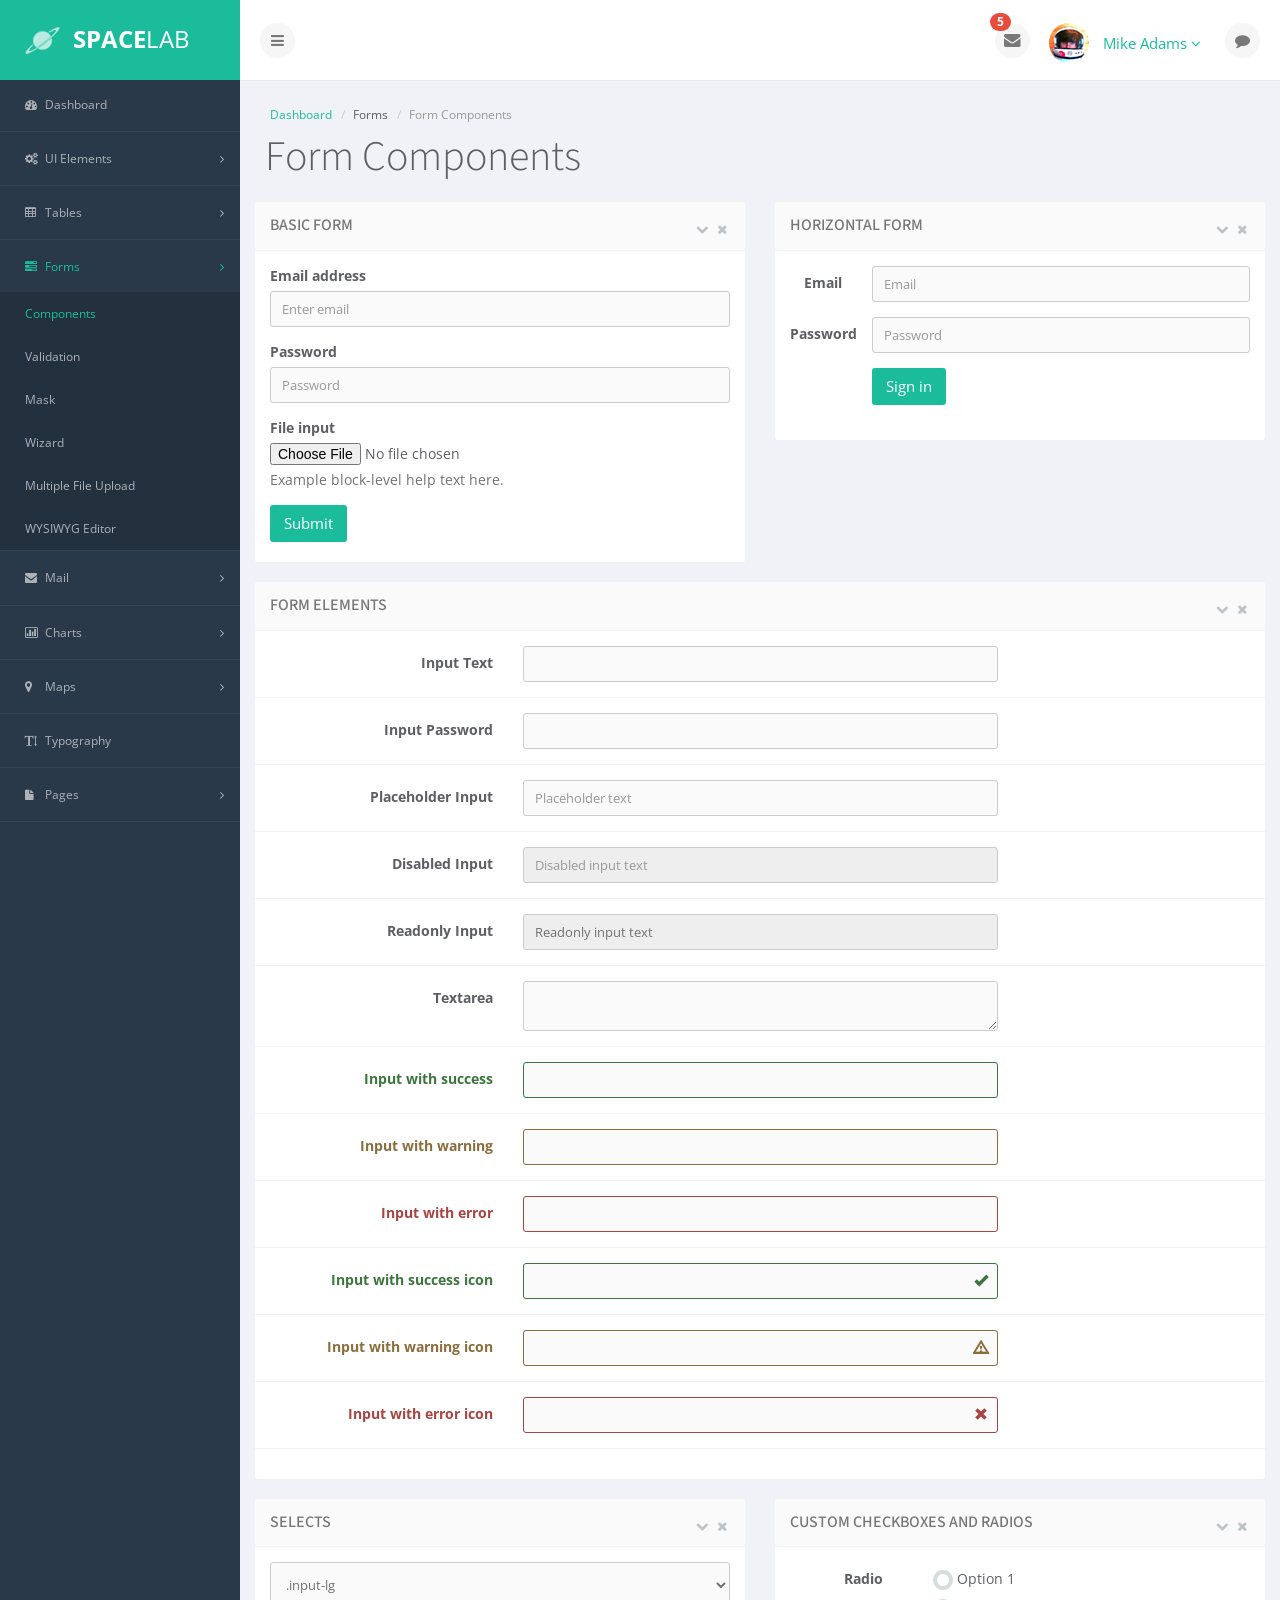
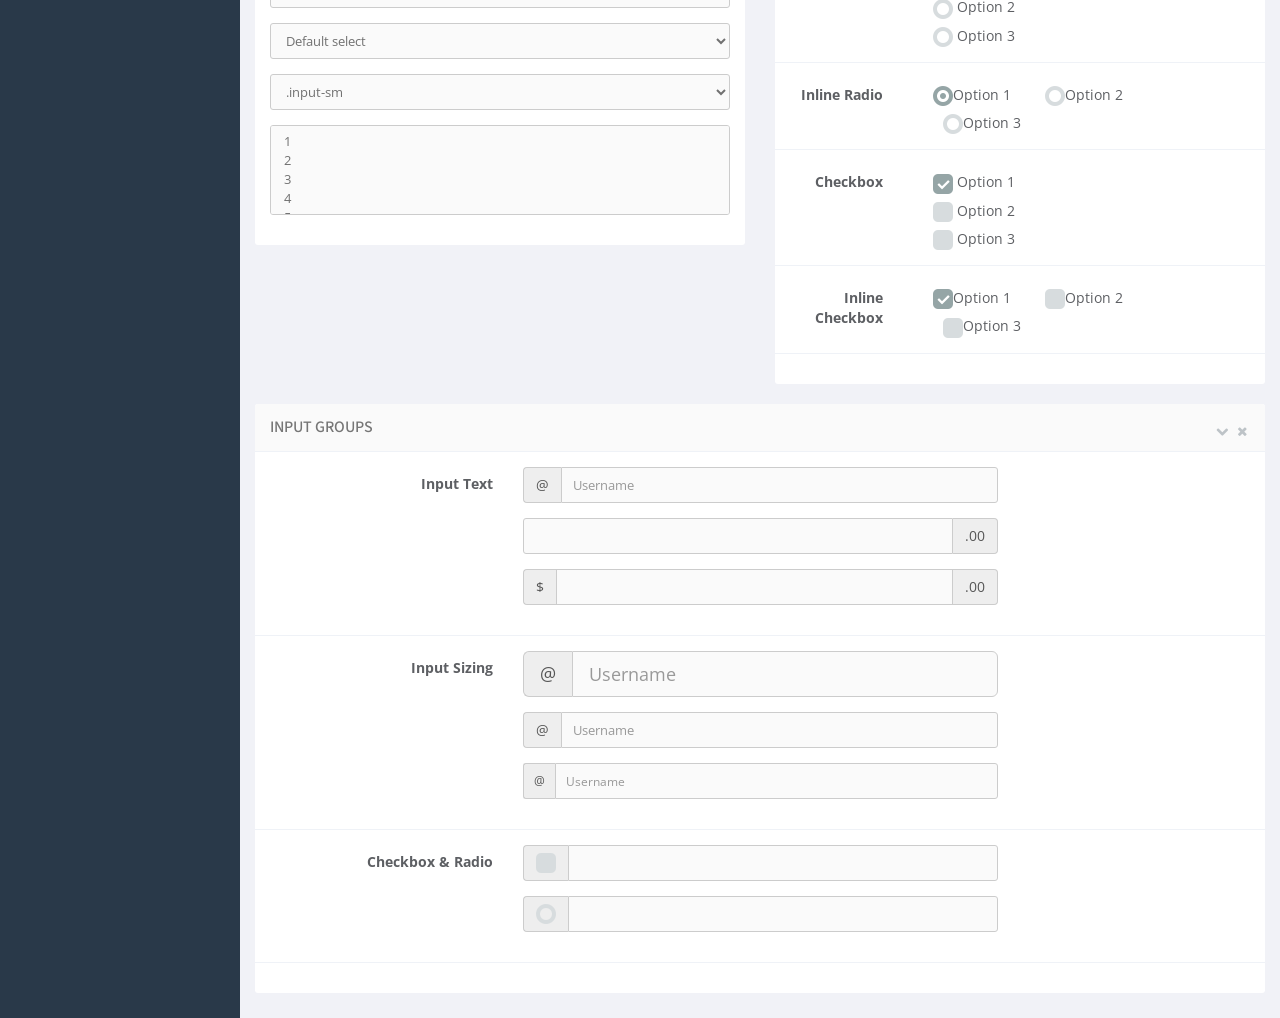
<file: web/resources/SpaceLab/forms-components.html>
<!DOCTYPE html>
<!--[if lt IE 7]>      <html class="no-js lt-ie9 lt-ie8 lt-ie7"> <![endif]-->
<!--[if IE 7]>         <html class="no-js lt-ie9 lt-ie8"> <![endif]-->
<!--[if IE 8]>         <html class="no-js lt-ie9"> <![endif]-->
<!--[if gt IE 8]><!-->
<html class="no-js">
<!--<![endif]-->

<head>
    <meta charset="utf-8">
    <meta http-equiv="X-UA-Compatible" content="IE=edge">
    <title>SpaceLab</title>
    <meta name="description" content="">
    <meta name="viewport" content="width=device-width, initial-scale=1.0, maximum-scale=1.0, user-scalable=no" />
    <!-- Favicon -->
    <link rel="shortcut icon" href="assets/img/favicon.ico" type="image/x-icon">
    <!-- Bootstrap core CSS -->
    <link rel="stylesheet" href="assets/plugins/bootstrap/css/bootstrap.min.css">
    <!-- Fonts from Font Awsome -->
    <link rel="stylesheet" href="assets/css/font-awesome.min.css">
    <!-- CSS Animate -->
    <link rel="stylesheet" href="assets/css/animate.css">
    <!-- Custom styles for this theme -->
    <link rel="stylesheet" href="assets/css/main.css">
    <!-- iCheck-->
    <link rel="stylesheet" href="assets/plugins/icheck/css/_all.css">
    <!-- Fonts -->
    <link href='http://fonts.googleapis.com/css?family=Source+Sans+Pro:300,400,600,700,900,300italic,400italic,600italic,700italic,900italic' rel='stylesheet' type='text/css'>
    <link href='http://fonts.googleapis.com/css?family=Open+Sans:400,700' rel='stylesheet' type='text/css'>
    <!-- Feature detection -->
    <script src="assets/js/modernizr-2.6.2.min.js"></script>
    <!-- HTML5 shim and Respond.js IE8 support of HTML5 elements and media queries -->
    <!--[if lt IE 9]>
    <script src="assets/js/html5shiv.js"></script>
    <script src="assets/js/respond.min.js"></script>
    <![endif]-->
</head>

<body>
    <section id="container">
        <header id="header">
            <!--logo start-->
            <div class="brand">
                <a href="index.html" class="logo"><span>Space</span>Lab</a>
            </div>
            <!--logo end-->
            <div class="toggle-navigation toggle-left">
                <button type="button" class="btn btn-default" id="toggle-left" data-toggle="tooltip" data-placement="right" title="Toggle Navigation">
                    <i class="fa fa-bars"></i>
                </button>
            </div>
            <div class="user-nav">
                <ul>
                    <li class="dropdown messages">
                        <span class="badge badge-danager animated bounceIn" id="new-messages">5</span>
                        <button type="button" class="btn btn-default dropdown-toggle options" id="toggle-mail" data-toggle="dropdown">
                            <i class="fa fa-envelope"></i>
                        </button>
                        <ul class="dropdown-menu alert animated fadeInDown">
                            <li>
                                <h1>You have <strong>5</strong> new messages</h1>
                            </li>
                            <li>
                                <a href="#">
                                    <div class="profile-photo">
                                        <img src="assets/img/avatar.gif" alt="" class="img-circle">
                                    </div>
                                    <div class="message-info">
                                        <span class="sender">James Bagian</span>
                                        <span class="time">30 mins</span>
                                        <div class="message-content">Lorem ipsum dolor sit amet, elit rutrum felis sed erat augue fusce...</div>
                                    </div>
                                </a>
                            </li>

                            <li>
                                <a href="#">
                                    <div class="profile-photo">
                                        <img src="assets/img/avatar1.gif" alt="" class="img-circle">
                                    </div>
                                    <div class="message-info">
                                        <span class="sender">Jeffrey Ashby</span>
                                        <span class="time">2 hour</span>
                                        <div class="message-content">hendrerit pellentesque, iure tincidunt, faucibus vitae dolor aliquam...</div>
                                    </div>
                                </a>
                            </li>

                            <li>
                                <a href="#">
                                    <div class="profile-photo">
                                        <img src="assets/img/avatar2.gif" alt="" class="img-circle">
                                    </div>
                                    <div class="message-info">
                                        <span class="sender">John Douey</span>
                                        <span class="time">3 hours</span>
                                        <div class="message-content">Penatibus suspendisse sit pellentesque eu accumsan condimentum nec...</div>
                                    </div>
                                </a>
                            </li>

                            <li>
                                <a href="#">
                                    <div class="profile-photo">
                                        <img src="assets/img/avatar3.gif" alt="" class="img-circle">
                                    </div>
                                    <div class="message-info">
                                        <span class="sender">Ellen Baker</span>
                                        <span class="time">7 hours</span>
                                        <div class="message-content">Sem dapibus in, orci bibendum faucibus tellus, justo arcu...</div>
                                    </div>
                                </a>
                            </li>
                            <li>
                                <a href="#">
                                    <div class="profile-photo">
                                        <img src="assets/img/avatar4.gif" alt="" class="img-circle">
                                    </div>
                                    <div class="message-info">
                                        <span class="sender">Ivan Bella</span>
                                        <span class="time">6 hours</span>
                                        <div class="message-content">Curabitur metus faucibus sapien elit, ante molestie sapien...</div>
                                    </div>
                                </a>
                            </li>
                            <li><a href="#">Check all messages <i class="fa fa-angle-right"></i></a>
                            </li>
                        </ul>

                    </li>
                    <li class="profile-photo">
                        <img src="assets/img/avatar.png" alt="" class="img-circle">
                    </li>
                    <li class="dropdown settings">
                        <a class="dropdown-toggle" data-toggle="dropdown" href="#">
                      Mike Adams <i class="fa fa-angle-down"></i>
                    </a>
                        <ul class="dropdown-menu animated fadeInDown">
                            <li>
                                <a href="#"><i class="fa fa-user"></i> Profile</a>
                            </li>
                            <li>
                                <a href="#"><i class="fa fa-calendar"></i> Calendar</a>
                            </li>
                            <li>
                                <a href="#"><i class="fa fa-envelope"></i> Inbox <span class="badge badge-danager" id="user-inbox">5</span></a>
                            </li>
                            <li>
                                <a href="#"><i class="fa fa-power-off"></i> Logout</a>
                            </li>
                        </ul>
                    </li>
                    <li>
                        <div class="toggle-navigation toggle-right">
                            <button type="button" class="btn btn-default" id="toggle-right">
                                <i class="fa fa-comment"></i>
                            </button>
                        </div>
                    </li>

                </ul>
            </div>
        </header>
        <!--sidebar start-->
        <aside class="sidebar">
            <div id="leftside-navigation" class="nano">
                <ul class="nano-content">
                    <li>
                        <a href="index.html"><i class="fa fa-dashboard"></i><span>Dashboard</span></a>
                    </li>
                    <li class="sub-menu">
                        <a href="javascript:void(0);"><i class="fa fa-cogs"></i><span>UI Elements</span><i class="arrow fa fa-angle-right pull-right"></i></a>
                        <ul>

                            <li><a href="ui-alerts-notifications.html">Alerts &amp; Notifications</a>
                            </li>
                            <li><a href="ui-panels.html">Panels</a>
                            </li>
                            <li><a href="ui-buttons.html">Buttons</a>
                            </li>
                            <li><a href="ui-slider-progress.html">Sliders &amp; Progress</a>
                            </li>
                            <li><a href="ui-modals-popups.html">Modals &amp; Popups</a>
                            </li>
                            <li><a href="ui-icons.html">Icons</a>
                            </li>
                            <li><a href="ui-grid.html">Grid</a>
                            </li>
                            <li><a href="ui-tabs-accordions.html">Tabs &amp; Accordions</a>
                            </li>
                            <li><a href="ui-nestable-list.html">Nestable Lists</a>
                            </li>
                        </ul>
                    </li>
                    <li class="sub-menu">
                        <a href="javascript:void(0);"><i class="fa fa-table"></i><span>Tables</span><i class="arrow fa fa-angle-right pull-right"></i></a>
                        <ul>
                            <li><a href="tables-basic.html">Basic Tables</a>
                            </li>

                            <li><a href="tables-data.html">Data Tables</a>
                            </li>
                        </ul>
                    </li>
                    <li class="sub-menu active">
                        <a href="javascript:void(0);"><i class="fa fa fa-tasks"></i><span>Forms</span><i class="arrow fa fa-angle-right pull-right"></i></a>
                        <ul>
                            <li class="active"><a href="forms-components.html">Components</a>
                            </li>
                            <li><a href="forms-validation.html">Validation</a>
                            </li>
                            <li><a href="forms-mask.html">Mask</a>
                            </li>
                            <li><a href="forms-wizard.html">Wizard</a>
                            </li>
                            <li><a href="forms-multiple-file.html">Multiple File Upload</a>
                            </li>
                            <li><a href="forms-wysiwyg.html">WYSIWYG Editor</a>
                            </li>
                        </ul>
                    </li>
                    <li class="sub-menu">
                        <a href="javascript:void(0);"><i class="fa fa-envelope"></i><span>Mail</span><i class="arrow fa fa-angle-right pull-right"></i></a>
                        <ul>
                            <li><a href="mail-inbox.html">Inbox</a>
                            </li>
                            <li><a href="mail-compose.html">Compose Mail</a>
                            </li>
                        </ul>
                    </li>
                    <li class="sub-menu">
                        <a href="javascript:void(0);"><i class="fa fa-bar-chart-o"></i><span>Charts</span><i class="arrow fa fa-angle-right pull-right"></i></a>
                        <ul>
                            <li><a href="charts-chartjs.html">Chartjs</a>
                            </li>
                            <li><a href="charts-morris.html">Morris</a>
                            </li>
                          <li><a href="charts-c3.html">C3 Charts</a></li>
                        </ul>
                    </li>
                    <li class="sub-menu">
                        <a href="javascript:void(0);"><i class="fa fa-map-marker"></i><span>Maps</span><i class="arrow fa fa-angle-right pull-right"></i></a>
                        <ul>
                            <li><a href="map-google.html">Google Map</a>
                            </li>
                            <li><a href="map-vector.html">Vector Map</a>
                            </li>
                        </ul>
                    </li>
                    <li class="sub-menu">
                        <a href="typography.html"><i class="fa fa-text-height"></i><span>Typography</span></a>
                    </li>
                    <li class="sub-menu">
                        <a href="javascript:void(0);"><i class="fa fa-file"></i><span>Pages</span><i class="arrow fa fa-angle-right pull-right"></i></a>
                        <ul>
                            <li><a href="pages-blank.html">Blank Page</a>
                            </li>
                            <li><a href="pages-login.html">Login</a>
                            </li>
                            <li><a href="pages-sign-up.html">Sign Up</a>
                            </li>
                            <li><a href="pages-calendar.html">Calendar</a>
                            </li>
                            <li><a href="pages-timeline.html">Timeline</a>
                            </li>
                            <li><a href="pages-404.html">404</a>
                            </li>
                            <li><a href="pages-500.html">500</a>
                            </li>
                        </ul>
                    </li>
                </ul>
            </div>

        </aside>
        <!--sidebar end-->
        <!--main content start-->
        <section class="main-content-wrapper">
            <section id="main-content">
                <div class="row">
                    <div class="col-md-12">
                        <!--breadcrumbs start -->
                        <ul class="breadcrumb">
                            <li><a href="#">Dashboard</a>
                            </li>
                            <li>Forms</li>
                            <li class="active">Form Components</li>
                        </ul>
                        <!--breadcrumbs end -->
                        <h1 class="h1">Form Components</h1>
                    </div>
                </div>

                <div class="row">
                    <div class="col-md-6">
                        <div class="panel panel-default">
                            <div class="panel-heading">
                                <h3 class="panel-title">Basic Form</h3>
                                <div class="actions pull-right">
                                    <i class="fa fa-chevron-down"></i>
                                    <i class="fa fa-times"></i>
                                </div>
                            </div>
                            <div class="panel-body">
                                <form role="form">
                                    <div class="form-group">
                                        <label for="exampleInputEmail1">Email address</label>
                                        <input type="email" class="form-control" id="exampleInputEmail1" placeholder="Enter email">
                                    </div>
                                    <div class="form-group">
                                        <label for="exampleInputPassword1">Password</label>
                                        <input type="password" class="form-control" id="exampleInputPassword1" placeholder="Password">
                                    </div>
                                    <div class="form-group">
                                        <label for="exampleInputFile">File input</label>
                                        <input type="file" id="exampleInputFile">
                                        <p class="help-block">Example block-level help text here.</p>
                                    </div>
                                    <button type="submit" class="btn btn-primary">Submit</button>
                                </form>


                            </div>
                        </div>
                    </div>
                    <div class="col-md-6">
                        <div class="panel panel-default">
                            <div class="panel-heading">
                                <h3 class="panel-title">Horizontal form</h3>
                                <div class="actions pull-right">
                                    <i class="fa fa-chevron-down"></i>
                                    <i class="fa fa-times"></i>
                                </div>
                            </div>
                            <div class="panel-body">
                                <form class="form-horizontal" role="form">
                                    <div class="form-group">
                                        <label for="inputEmail2" class="col-sm-2 control-label">Email</label>
                                        <div class="col-sm-10">
                                            <input type="email" class="form-control" id="inputEmail2" placeholder="Email">
                                        </div>
                                    </div>
                                    <div class="form-group">
                                        <label for="inputPassword3" class="col-sm-2 control-label">Password</label>
                                        <div class="col-sm-10">
                                            <input type="password" class="form-control" id="inputPassword2" placeholder="Password">
                                        </div>
                                    </div>

                                    <div class="form-group">
                                        <div class="col-sm-offset-2 col-sm-10">
                                            <button type="submit" class="btn btn-primary">Sign in</button>
                                        </div>
                                    </div>
                                </form>

                            </div>
                        </div>
                    </div>
                </div>

                <div class="row">
                    <div class="col-md-12">
                        <div class="panel panel-default">
                            <div class="panel-heading">
                                <h3 class="panel-title">Form Elements</h3>
                                <div class="actions pull-right">
                                    <i class="fa fa-chevron-down"></i>
                                    <i class="fa fa-times"></i>
                                </div>
                            </div>
                            <div class="panel-body">
                                <form class="form-horizontal form-border">
                                    <div class="form-group">
                                        <label class="col-sm-3 control-label">Input Text</label>
                                        <div class="col-sm-6">
                                            <input type="text" class="form-control">
                                        </div>
                                    </div>
                                    <div class="form-group">
                                        <label class="col-sm-3 control-label">Input Password</label>
                                        <div class="col-sm-6">
                                            <input type="password" class="form-control">
                                        </div>
                                    </div>
                                    <div class="form-group">
                                        <label class="col-sm-3 control-label">Placeholder Input</label>
                                        <div class="col-sm-6">
                                            <input type="text" class="form-control" placeholder="Placeholder text">
                                        </div>
                                    </div>
                                    <div class="form-group">
                                        <label class="col-sm-3 control-label">Disabled Input</label>
                                        <div class="col-sm-6">
                                            <input type="text" disabled="disabled" class="form-control" placeholder="Disabled input text">
                                        </div>
                                    </div>
                                    <div class="form-group">
                                        <label class="col-sm-3 control-label">Readonly Input</label>
                                        <div class="col-sm-6">
                                            <input type="text" readonly="readonly" class="form-control" value="Readonly input text">
                                        </div>
                                    </div>
                                    <div class="form-group">
                                        <label class="col-sm-3 control-label">Textarea</label>
                                        <div class="col-sm-6">
                                            <textarea class="form-control"></textarea>
                                        </div>
                                    </div>
                                    <div class="form-group has-success">
                                        <label class="col-sm-3 control-label" for="inputSuccess1">Input with success</label>
                                        <div class="col-sm-6">
                                            <input type="text" class="form-control" id="inputSuccess1">
                                        </div>
                                    </div>
                                    <div class="form-group has-warning">
                                        <label class="col-sm-3 control-label" for="inputWarning1">Input with warning</label>
                                        <div class="col-sm-6">
                                            <input type="text" class="form-control" id="inputWarning1">
                                        </div>
                                    </div>
                                    <div class="form-group has-error">
                                        <label class="col-sm-3 control-label" for="inputError1">Input with error</label>
                                        <div class="col-sm-6">
                                            <input type="text" class="form-control" id="inputError1">
                                        </div>
                                    </div>
                                    <div class="form-group has-success  has-feedback">
                                        <label class="col-sm-3 control-label" for="inputSuccess2">Input with success icon</label>
                                        <div class="col-sm-6">
                                            <input type="text" class="form-control" id="inputSuccess2">
                                            <span class="glyphicon glyphicon-ok form-control-feedback"></span>
                                        </div>
                                    </div>
                                    <div class="form-group has-warning  has-feedback">
                                        <label class="col-sm-3 control-label" for="inputWarning2">Input with warning icon</label>
                                        <div class="col-sm-6">
                                            <input type="text" class="form-control" id="inputWarning2">
                                            <span class="glyphicon glyphicon-warning-sign form-control-feedback"></span>
                                        </div>
                                    </div>
                                    <div class="form-group has-error  has-feedback">
                                        <label class="col-sm-3 control-label" for="inputError2">Input with error icon</label>
                                        <div class="col-sm-6">
                                            <input type="text" class="form-control" id="inputError2">
                                            <span class="glyphicon glyphicon-remove form-control-feedback"></span>
                                        </div>
                                    </div>
                                </form>


                            </div>
                        </div>
                    </div>
                </div>


                <div class="row">
                    <div class="col-md-6">
                        <div class="panel panel-default">
                            <div class="panel-heading">
                                <h3 class="panel-title">Selects </h3>
                                <div class="actions pull-right">
                                    <i class="fa fa-chevron-down"></i>
                                    <i class="fa fa-times"></i>
                                </div>
                            </div>
                            <div class="panel-body">
                                <div class="form-group">
                                    <select class="form-control input-lg">
                                        <option value="">.input-lg</option>
                                    </select>
                                </div>
                                <div class="form-group">
                                    <select class="form-control">
                                        <option value="">Default select</option>
                                    </select>
                                </div>
                                <div class="form-group">
                                    <select class="form-control input-sm">
                                        <option value="">.input-sm</option>
                                    </select>
                                </div>
                                <div class="form-group">

                                    <select multiple class="form-control">
                                        <option>1</option>
                                        <option>2</option>
                                        <option>3</option>
                                        <option>4</option>
                                        <option>5</option>
                                    </select>
                                </div>
                            </div>
                        </div>
                    </div>
                    <div class="col-md-6">
                        <div class="panel panel-default">
                            <div class="panel-heading">
                                <h3 class="panel-title">Custom Checkboxes and Radios </h3>
                                <div class="actions pull-right">
                                    <i class="fa fa-chevron-down"></i>
                                    <i class="fa fa-times"></i>
                                </div>
                            </div>
                            <div class="panel-body">


                                <form class="form-horizontal form-border">
                                    <div class="form-group">
                                        <label class="col-sm-3 control-label">Radio</label>
                                        <div class="col-sm-6">
                                            <div class="radio">

                                                <input class="icheck" type="radio" checked="" name="rad1">
                                                <label>Option 1</label>
                                            </div>
                                            <div class="radio">

                                                <input class="icheck" type="radio" name="rad1">
                                                <label>Option 2</label>
                                            </div>
                                            <div class="radio">

                                                <input class="icheck" type="radio" name="rad1">
                                                <label>Option 3</label>
                                            </div>
                                        </div>
                                    </div>
                                    <div class="form-group">
                                        <label class="col-sm-3 control-label">Inline Radio</label>
                                        <div class="col-sm-6">
                                            <label class="radio-inline">
                                                <input class="icheck" type="radio" checked="" name="rad1">Option 1</label>
                                            <label class="radio-inline">
                                                <input class="icheck" type="radio" name="rad1">Option 2</label>
                                            <label class="radio-inline">
                                                <input class="icheck" type="radio" name="rad1">Option 3</label>
                                        </div>
                                    </div>
                                    <div class="form-group">
                                        <label class="col-sm-3 control-label">Checkbox</label>
                                        <div class="col-sm-6">
                                            <div class="radio">

                                                <input class="icheck" type="checkbox" checked="" name="check1">
                                                <label>Option 1</label>
                                            </div>
                                            <div class="radio">

                                                <input class="icheck" type="checkbox" name="check2">
                                                <label>Option 2</label>
                                            </div>
                                            <div class="radio">

                                                <input class="icheck" type="checkbox" name="check3">
                                                <label>Option 3</label>
                                            </div>
                                        </div>
                                    </div>
                                    <div class="form-group">
                                        <label class="col-sm-3 control-label">Inline Checkbox</label>
                                        <div class="col-sm-6">
                                            <label class="checkbox-inline">
                                                <input class="icheck" type="checkbox" checked="" name="rad1">Option 1</label>
                                            <label class="checkbox-inline">
                                                <input class="icheck" type="checkbox" name="rad1">Option 2</label>
                                            <label class="checkbox-inline">
                                                <input class="icheck" type="checkbox" name="rad1">Option 3</label>
                                        </div>
                                    </div>
                                </form>
                            </div>
                        </div>
                    </div>
                </div>

                <div class="row">
                    <div class="col-md-12">
                        <div class="panel panel-default">
                            <div class="panel-heading">
                                <h3 class="panel-title">Input groups</h3>
                                <div class="actions pull-right">
                                    <i class="fa fa-chevron-down"></i>
                                    <i class="fa fa-times"></i>
                                </div>
                            </div>
                            <div class="panel-body">
                                <form class="form-horizontal form-border">
                                    <div class="form-group">
                                        <label class="col-sm-3 control-label">Input Text</label>
                                        <div class="col-sm-6">
                                            <div class="input-group">
                                                <span class="input-group-addon">@</span>
                                                <input type="text" class="form-control" placeholder="Username">
                                            </div>
                                            <div class="input-group">
                                                <input type="text" class="form-control">
                                                <span class="input-group-addon">.00</span>
                                            </div>

                                            <div class="input-group">
                                                <span class="input-group-addon">$</span>
                                                <input type="text" class="form-control">
                                                <span class="input-group-addon">.00</span>
                                            </div>
                                        </div>
                                    </div>
                                    <div class="form-group">
                                        <label class="col-sm-3 control-label">Input Sizing</label>
                                        <div class="col-sm-6">
                                            <div class="input-group input-group-lg">
                                                <span class="input-group-addon">@</span>
                                                <input type="text" class="form-control" placeholder="Username">
                                            </div>

                                            <div class="input-group">
                                                <span class="input-group-addon">@</span>
                                                <input type="text" class="form-control" placeholder="Username">
                                            </div>

                                            <div class="input-group input-group-sm">
                                                <span class="input-group-addon">@</span>
                                                <input type="text" class="form-control" placeholder="Username">
                                            </div>
                                        </div>
                                    </div>
                                    <div class="form-group">
                                        <label class="col-sm-3 control-label">Checkbox &amp; Radio</label>
                                        <div class="col-sm-6">
                                            <div class="input-group">
                                                <span class="input-group-addon">
                                        <input type="checkbox">
                                        </span>
                                                <input type="text" class="form-control">
                                            </div>
                                            <div class="input-group">
                                                <span class="input-group-addon">
                                        <input type="radio">
                                        </span>
                                                <input type="text" class="form-control">
                                            </div>
                                        </div>
                                    </div>


                                </form>
                            </div>
                        </div>
                    </div>
                </div>

            </section>
        </section>
        <!--main content end-->
        <!--sidebar right start-->
        <aside class="sidebarRight">
           <div id="rightside-navigation">
                <div class="sidebar-heading"><i class="fa fa-user"></i> Contacts</div>
                <div class="sidebar-title">online</div>
                <div class="list-contacts">
                    <a href="javascript:void(0)" class="list-item">
                        <div class="list-item-image">
                            <img src="assets/img/avatar.gif" class="img-circle">
                        </div>
                        <div class="list-item-content">
                            <h4>James Bagian</h4>
                            <p>Los Angeles, CA</p>
                        </div>
                        <div class="item-status item-status-online"></div>
                    </a>
                    <a href="javascript:void(0)" class="list-item">
                        <div class="list-item-image">
                            <img src="assets/img/avatar1.gif" class="img-circle">
                        </div>
                        <div class="list-item-content">
                            <h4>Jeffrey Ashby</h4>
                            <p>New York, NY</p>
                        </div>
                        <div class="item-status item-status-online"></div>
                    </a>
                    <a href="javascript:void(0)" class="list-item">
                        <div class="list-item-image">
                            <img src="assets/img/avatar2.gif" class="img-circle">
                        </div>
                        <div class="list-item-content">
                            <h4>John Douey</h4>
                            <p>Dallas, TX</p>
                        </div>
                        <div class="item-status item-status-online"></div>
                    </a>
                    <a href="javascript:void(0)" class="list-item">
                        <div class="list-item-image">
                            <img src="assets/img/avatar3.gif" class="img-circle">
                        </div>
                        <div class="list-item-content">
                            <h4>Ellen Baker</h4>
                            <p>London</p>
                        </div>
                        <div class="item-status item-status-away"></div>
                    </a>
                </div>

                <div class="sidebar-title">offline</div>
                <div class="list-contacts">
                    <a href="javascript:void(0)" class="list-item">
                        <div class="list-item-image">
                            <img src="assets/img/avatar4.gif" class="img-circle">
                        </div>
                        <div class="list-item-content">
                            <h4>Ivan Bella</h4>
                            <p>Tokyo, Japan</p>
                        </div>
                        <div class="item-status"></div>
                    </a>
                    <a href="javascript:void(0)" class="list-item">
                        <div class="list-item-image">
                            <img src="assets/img/avatar5.gif" class="img-circle">
                        </div>
                        <div class="list-item-content">
                            <h4>Gerald Carr</h4>
                            <p>Seattle, WA</p>
                        </div>
                        <div class="item-status"></div>
                    </a>
                    <a href="javascript:void(0)" class="list-item">
                        <div class="list-item-image">
                            <img src="assets/img/avatar6.gif" class="img-circle">
                        </div>
                        <div class="list-item-content">
                            <h4>Viktor Gorbatko</h4>
                            <p>Palo Alto, CA</p>
                        </div>
                        <div class="item-status"></div>
                    </a>
                </div>
            </div>
        </aside>
        <!--sidebar right end-->
    </section>
    <!--Global JS-->
    <script src="assets/js/jquery-1.10.2.min.js"></script>
    <script src="assets/plugins/bootstrap/js/bootstrap.min.js"></script>
    <script src="assets/plugins/waypoints/waypoints.min.js"></script>
    <script src="assets/js/application.js"></script>
    <!--Page Level JS-->
    <script src="assets/plugins/icheck/js/icheck.min.js"></script>
    <script>
        $(document).ready(function() {
            $('input').iCheck({
                checkboxClass: 'icheckbox_flat-grey',
                radioClass: 'iradio_flat-grey'
            });

        });
    </script>
           <script>
        (function(i,s,o,g,r,a,m){i['GoogleAnalyticsObject']=r;i[r]=i[r]||function(){
        (i[r].q=i[r].q||[]).push(arguments)},i[r].l=1*new Date();a=s.createElement(o),
        m=s.getElementsByTagName(o)[0];a.async=1;a.src=g;m.parentNode.insertBefore(a,m)
        })(window,document,'script','//www.google-analytics.com/analytics.js','ga');

        ga('create', 'UA-46627904-1', 'authenticgoods.co');
        ga('send', 'pageview');

</script>
</body>

</html>
</file>
<file: web/resources/SpaceLab/assets/css/main.css>
body{color:#5D5F63;background:#293949;font-family:'Open Sans',sans-serif;padding:0;margin:0;text-rendering:optimizeLegibility;-webkit-font-smoothing:antialiased}a:link,a:visited{text-decoration:none;outline:0;color:#1abc9c}a:active,a:hover{outline:0;text-decoration:none;color:#16a086}h1,h2,h3,h4,h5,h6{font-family:'Source Sans Pro',Arial,sans-serif}p{font-size:14px}hr{margin-top:10px;margin-bottom:10px}img{max-width:100%}::selection{background:#fff7dd}::-moz-selection{background:#fff7dd}#container{width:100%;height:100%;z-index:0;-webkit-transition:all .3s ease-in-out;-moz-transition:all .3s ease-in-out;-o-transition:all .3s ease-in-out;transition:all .3s ease-in-out}#header{z-index:200;background:#fff;min-height:80px;-webkit-transition:all .3s ease-in-out;-moz-transition:all .3s ease-in-out;-o-transition:all .3s ease-in-out;transition:all .3s ease-in-out;margin-right:0}#header .brand{float:left;width:240px;min-height:80px;padding:0 0 0 10px;position:relative;background:#1abc9c url(../img/logo.png) no-repeat 25px 26px}#header .logo{color:#fff;font-size:1.7em;text-transform:uppercase;padding:23px 0 0 63px;display:inline-block}#header .logo span{font-weight:700}#header .toggle-navigation button:active,#header .toggle-navigation button:hover,#header button#toggle-mail:active,#header button#toggle-mail:hover{background:#1abc9c}#header .toggle-navigation button:hover i,#header button#toggle-mail:hover i{color:#F6F6F6}#header .toggle-navigation.toggle-left{margin:23px 0 0 20px;display:inline-block}#header .btn-default{padding:3px 9px;background:#F6F6F6;border-radius:50%;-moz-border-radius:50%;-webkit-border-radius:50%;width:35px;height:35px}#header .btn-default .fa-bars,#header .btn-default .fa-comment{cursor:pointer;color:#797979}#header .user-nav{float:right;padding-top:23px;padding-right:20px}.user-nav ul li{display:inline-block;vertical-align:middle;font-size:15px}.user-nav ul li .profile-photo{display:inline-block;overflow:hidden;vertical-align:middle}.user-nav ul li.dropdown.messages .dropdown-menu{width:350px}.user-nav ul li.dropdown.settings .dropdown-menu{width:125px}.dropdown.settings .dropdown-menu>li>a:active,.dropdown.settings .dropdown-menu>li>a:hover{background-color:#16a086;color:#fff}.dropdown.settings .dropdown-menu>li>a:hover .badge.badge-danager{background-color:#fff;color:#1abc9c}.user-nav ul li.dropdown.messages .dropdown-menu>li>a:hover,.user-nav ul li.dropdown.messages .dropdown-menu>li>a:hover .message-info .time{background:#1abc9c;color:#fff}.user-nav ul li.dropdown.messages .dropdown-menu{-webkit-border-radius:3px;-moz-border-radius:3px;-ms-border-radius:3px;-o-border-radius:3px;border-radius:3px;left:-150px;top:48px;background-color:#F6F6F6;border:none;-webkit-box-shadow:0 0 5px rgba(0,0,0,.1);-moz-box-shadow:0 0 5px rgba(0,0,0,.1);-o-box-shadow:0 0 5px rgba(0,0,0,.1);box-shadow:0 0 5px rgba(0,0,0,.1);padding:0}.user-nav ul li.dropdown.messages .dropdown-menu:before{bottom:100%;left:48%;border:solid transparent;content:" ";height:0;width:0;position:absolute;pointer-events:none;border-color:rgba(238,238,238,0);border-bottom-color:#e84c3d;border-width:8px;margin-left:-8px}.messages{margin:0 15px}.messages .badge{position:absolute;top:-10px;left:-5px}.options i{color:#797979;font-size:1.1em}.user-nav ul li.dropdown.settings{line-height:39px;margin-right:10px;padding:0 10px}.user-nav ul li.dropdown.settings .dropdown-menu>li>a{padding:5px 10px;font-size:12px}.user-controls ul li.dropdown.settings .dropdown-menu>li{display:block}.user-nav ul li.dropdown.settings .dropdown-menu{-webkit-border-radius:3px;-moz-border-radius:3px;-ms-border-radius:3px;-o-border-radius:3px;border-radius:3px;left:-20px;top:48px;background-color:#F6F6F6;border-color:#e7e8ec;-webkit-box-shadow:0 0 5px rgba(0,0,0,.1);-moz-box-shadow:0 0 5px rgba(0,0,0,.1);-o-box-shadow:0 0 5px rgba(0,0,0,.1);box-shadow:0 0 5px rgba(0,0,0,.1)}.user-nav ul li.dropdown.settings .dropdown-menu:after{bottom:100%;left:78%;border:solid transparent;content:" ";height:0;width:0;position:absolute;pointer-events:none;border-color:rgba(238,238,238,0);border-bottom-color:#F6F6F6;border-width:8px;margin-left:-8px}.user-nav ul li.dropdown.settings .dropdown-menu:before{bottom:100%;left:78%;border:solid transparent;content:" ";height:0;width:0;position:absolute;pointer-events:none;border-color:rgba(238,238,238,0);border-bottom-color:#e7e8ec;border-width:8px;margin-left:-8px;top:-17px}.dropdown.messages .dropdown-menu>li,.dropdown.settings .dropdown-menu>li{display:block}li.dropdown ul.dropdown-menu.alert>li h1{-webkit-border-radius:3px 3px 0 0;-moz-border-radius:3px 3px 0 0;-ms-border-radius:3px 3px 0 0;-o-border-radius:3px 3px 0 0;border-radius:3px 3px 0 0;background-color:#e84c3d;margin:0;font-size:13px;padding:10px;font-weight:400;color:#fff}.user-nav ul li.dropdown.messages .dropdown-menu>li:last-child a{background-color:#fff;font-weight:400;font-size:12px;margin:0;-webkit-border-radius:0 0 3px 3px;-moz-border-radius:0 0 3px 3px;-ms-border-radius:0 0 3px 3px;-o-border-radius:0 0 3px 3px;border-radius:0 0 3px 3px;text-align:right;padding:10px 15px}.user-nav ul li.dropdown.messages .dropdown-menu>li:last-child a:hover{background:#1abc9c;color:#fff}.user-nav ul li.dropdown.messages .dropdown-menu>li>a{margin:10px;-webkit-border-radius:5px;-moz-border-radius:5px;-ms-border-radius:5px;-o-border-radius:5px;border-radius:5px;background-color:#fcfcfc;color:#797979}.user-nav ul li.dropdown.messages .dropdown-menu>li>a .message-info{vertical-align:top;display:inline-block;font-size:11px;margin-left:5px;width:225px}.user-nav ul li.dropdown.messages .dropdown-menu>li>a .message-info .sender{font-weight:500}.user-nav ul li.dropdown.messages .dropdown-menu>li>a .message-info .time{font-weight:300;font-size:9px;color:#b2b2b2}.user-nav ul li.dropdown.messages .dropdown-menu>li>a .message-info .message-content{white-space:normal;margin-top:5px}.sidebar{width:240px;height:100%;background:#293949;position:absolute;-webkit-transition:all .3s ease-in-out;-moz-transition:all .3s ease-in-out;-o-transition:all .3s ease-in-out;transition:all .3s ease-in-out;z-index:100}.sidebar-toggle{margin-left:-240px}#leftside-navigation ul,#leftside-navigation ul ul{margin:-2px 0 0;padding:0}#leftside-navigation ul li{list-style-type:none;border-bottom:1px solid rgba(255,255,255,.05)}#leftside-navigation ul li a{color:#aeb2b7;text-decoration:none;display:block;padding:18px 0 18px 25px;font-size:12px;outline:0;-webkit-transition:all 200ms ease-in;-o-transition:all 200ms ease-in;-moz-transition:all 200ms ease-in}#leftside-navigation ul li a span{display:inline-block}#leftside-navigation ul ul li{background:#23313f;margin-bottom:0;margin-left:0;margin-right:0;border-bottom:none}#leftside-navigation ul ul li a{font-size:12px;padding-top:13px;padding-bottom:13px;color:#aeb2b7}#leftside-navigation ul li a i{width:20px}#leftside-navigation ul li a i.fa-angle-left,#leftside-navigation ul li a i.fa-angle-right{padding-top:3px}#leftside-navigation ul ul{display:none}#leftside-navigation li.active ul{display:block}#leftside-navigation ul li a:hover,#leftside-navigation ul li.active>a{color:#1abc9c}.btn-primary+.dropdown-menu>li>a:active,.btn-primary+.dropdown-menu>li>a:hover{background-color:#16a086}.sidebarRight{width:240px;height:100%;background:#293949;-webkit-transition:all .3s ease-in-out;-moz-transition:all .3s ease-in-out;-o-transition:all .3s ease-in-out;transition:all .3s ease-in-out;z-index:100;position:absolute;overflow-y:auto;overflow-x:hidden;top:80px;right:0;display:none}.sidebar-toggle-right{display:block}.sidebarRight .sidebar-heading{font-size:14px;color:#FFF;font-weight:500;line-height:30px;padding:10px;text-transform:uppercase}.sidebarRight a.list-item:hover{background:#23313F}.sidebarRight .sidebar-title{font-size:11px;color:#CCC;font-weight:500;text-transform:uppercase;float:left;width:100%;padding:10px}.sidebarRight .list-contacts .list-item{float:left;position:relative;width:100%;padding:8px 5px 8px 10px;margin-bottom:3px;display:block}.sidebarRight .list-contacts .list-item,.sidebarRight .list-contacts a.list-item{color:#fff!important}.sidebarRight .list-contacts .list-item .list-item-image img{float:left;width:30px;height:30px;margin-right:5px}.sidebarRight .list-contacts .list-item .list-item-content h4{font-size:12px;line-height:17px;font-weight:600;padding:0;margin:0}.sidebarRight .list-contacts .list-item .list-item-content p{padding:0;margin:0;line-height:13px;font-size:11px}.sidebarRight .list-contacts .list-item .item-status.item-status-online{background:#27ae61}.sidebarRight .list-contacts .list-item .item-status.item-status-away{background:#f39c11}.sidebarRight .list-contacts .list-item .item-status{position:absolute;right:10px;top:15px;width:10px;height:10px;-moz-border-radius:50%;-webkit-border-radius:50%;border-radius:50%;background:#AAA}.main-content-wrapper{margin-left:240px;margin-right:0 -webkit-transition:all .3s ease-in-out;-moz-transition:all .3s ease-in-out;-o-transition:all .3s ease-in-out;transition:all .3s ease-in-out;background:#f1f2f7;min-height:1000px}.main-content-toggle-left{margin-left:0}.main-content-toggle-right{margin-right:240px}.main-content-wrapper #main-content{border-top:solid thin #e7e8ec;display:inline-block;padding:15px 15px 0;width:100%}#main-content .h1{margin:0;padding:0 10px 40px;float:left;line-height:10px;font-weight:300;font-size:42px;font-family:'Source Sans Pro',Arial,sans-serif}.dashboard-tile{background-color:#fff;color:#555;margin-bottom:15px;padding:10px;-webkit-border-radius:3px;-moz-border-radius:3px;-ms-border-radius:3px;-o-border-radius:3px;border-radius:3px}.dashboard-tile.tile-turquoise{background-color:#1abc9c;color:#fff}.dashboard-tile.tile-red{background-color:#e84c3d;color:#fff}.dashboard-tile.tile-blue{background-color:#3598db;color:#fff}.dashboard-tile.tile-purple{background-color:#9a59b5;color:#fff}.dashboard-tile .header{border-bottom:2px solid rgba(255,255,255,.2)}.dashboard-tile .header .title{display:inline-block;font-size:14px;font-weight:400;padding:5px;position:absolute;text-transform:uppercase;top:7px}.dashboard-tile .content{padding:10px}.dashboard-tile.header .content{padding:10px 20px;background:0 0;padding-right:10px;display:inline-block;position:relative;z-index:5}.dashboard-tile.detail .icon{position:absolute}.dashboard-tile.header .icon img{opacity:.8;display:block;float:right;height:80px;margin-bottom:10px;padding-left:15px;padding-top:10px;position:absolute;right:10px;top:50px;width:80px}.dashboard-tile.detail,.dashboard-tile.header{position:relative;overflow:hidden}.dashboard-tile.detail .content{background:0 0;padding:10px 10px 13px;display:inline-block;position:relative;z-index:5}.dashboard-tile.detail .icon{display:block;float:right;height:80px;margin-bottom:10px;padding-left:15px;padding-top:10px;width:80px;right:40px;bottom:9px}.dashboard-tile.detail .icon i{color:rgba(0,0,0,.05);font-size:85px;line-height:65px}.dashboard-tile .content p{margin-bottom:0;padding:10px;font-weight:4 00;font-size:14px;clear:both}#main-content .dashboard-tile .content h1{margin:0;font-weight:300;font-size:40px;padding:8px}.form-control{color:#717171;outline:0;height:18px;padding:6px 11px;line-height:18px;font-size:13px;background-color:#fafafa;min-height:36px;filter:none!important;-webkit-box-shadow:none!important;-moz-box-shadow:none!important;box-shadow:none!important;-webkit-border-radius:3px;-moz-border-radius:3px;-ms-border-radius:3px;-o-border-radius:3px;border-radius:3px;-webkit-transition:all .2s linear;transition:all .2s linear}.form-control:focus{border-color:#7c7c7c}.form-horizontal.form-border .form-group{border-bottom:1px solid #eff2f7;padding-bottom:15px;margin-bottom:15px}.input-group{margin-bottom:15px}.control-group.error input,.control-group.error select,.control-group.error textarea{border-color:#b94a48;-webkit-box-shadow:inset 0 1px 1px rgba(0,0,0,.075);-moz-box-shadow:inset 0 1px 1px rgba(0,0,0,.075);box-shadow:inset 0 1px 1px rgba(0,0,0,.075)}.control-group.error .checkbox,.control-group.error .radio,.control-group.error input,.control-group.error select,.control-group.error textarea{color:#b94a48}label.error{color:#fff;background:#b94a48;border:solid thin #fff;padding:3px 5px}label.valid{color:#fff;background:#5CB85C;border:solid thin #fff;padding:3px 5px}.icheck .disabled,.icheck div{float:left}.icheck div{margin-right:10px}.icheck label{font-weight:400}.icheck .checkbox,.icheck .radio{margin-bottom:10px}.btn{border:none;font-size:15px;font-weight:400;-webkit-border-radius:3px;-moz-border-radius:3px;-ms-border-radius:3px;-o-border-radius:3px;border-radius:3px;padding:8px 14px;margin-bottom:5px;-webkit-font-smoothing:subpixel-antialiased;-webkit-transition:border .25s linear,color .25s linear,background-color .25s linear;transition:border .25s linear,color .25s linear,background-color .25s linear}.btn:focus,.btn:hover{outline:0}.btn.active,.btn:active{outline:0;-webkit-box-shadow:none;box-shadow:none}.btn.disabled,.btn[disabled],fieldset[disabled] .btn{background-color:#bdc3c7;color:rgba(255,255,255,.75);opacity:.7;filter:alpha(opacity=70)}.btn-default,a.btn-default:link,a.btn-default:visited{color:#fff;background-color:#bdc3c7}.btn-default.active,.btn-default:active,.btn-default:focus,.btn-default:hover,.open .dropdown-toggle.btn-default,a.btn-default:active,a.btn-default:hover{color:#fff;background-color:#cacfd2;border-color:#cacfd2}.btn-default.active,.btn-default:active,.open .dropdown-toggle.btn-default{background:#a1a6a9;border-color:#a1a6a9}.btn-default.disabled,.btn-default.disabled.active,.btn-default.disabled:active,.btn-default.disabled:focus,.btn-default.disabled:hover,.btn-default[disabled],.btn-default[disabled].active,.btn-default[disabled]:active,.btn-default[disabled]:focus,.btn-default[disabled]:hover,fieldset[disabled] .btn-default,fieldset[disabled] .btn-default.active,fieldset[disabled] .btn-default:active,fieldset[disabled] .btn-default:focus,fieldset[disabled] .btn-default:hover{background-color:#bdc3c7;border-color:#bdc3c7}.btn-primary,a.btn-primary:link,a.btn-primary:visited{color:#fff;background-color:#1abc9c}.btn-primary.active,.btn-primary:active,.btn-primary:focus,.btn-primary:hover,.open .dropdown-toggle.btn-primary,a.btn-primary:active,a.btn-primary:hover{color:#fff;background-color:#48c9b0;border-color:#48c9b0}.btn-primary.active,.btn-primary:active,.open .dropdown-toggle.btn-primary{background:#16a085;border-color:#16a085}.btn-primary.disabled,.btn-primary.disabled.active,.btn-primary.disabled:active,.btn-primary.disabled:focus,.btn-primary.disabled:hover,.btn-primary[disabled],.btn-primary[disabled].active,.btn-primary[disabled]:active,.btn-primary[disabled]:focus,.btn-primary[disabled]:hover,fieldset[disabled] .btn-primary,fieldset[disabled] .btn-primary.active,fieldset[disabled] .btn-primary:active,fieldset[disabled] .btn-primary:focus,fieldset[disabled] .btn-primary:hover{background-color:#1abc9c;border-color:#1abc9c}.btn-info,a.btn-info:link,a.btn-info:visited{color:#fff;background-color:#3498db}a.btn-info:active,a.btn-info:hover{color:#fff;background-color:#5dade2}.btn-info.active,.btn-info:active,.btn-info:focus,.btn-info:hover,.open .dropdown-toggle.btn-info{color:#fff;background-color:#5dade2;border-color:#5dade2}.btn-info.active,.btn-info:active,.open .dropdown-toggle.btn-info{background:#2c81ba;border-color:#2c81ba}.btn-info.disabled,.btn-info.disabled.active,.btn-info.disabled:active,.btn-info.disabled:focus,.btn-info.disabled:hover,.btn-info[disabled],.btn-info[disabled].active,.btn-info[disabled]:active,.btn-info[disabled]:focus,.btn-info[disabled]:hover,fieldset[disabled] .btn-info,fieldset[disabled] .btn-info.active,fieldset[disabled] .btn-info:active,fieldset[disabled] .btn-info:focus,fieldset[disabled] .btn-info:hover{background-color:#3498db;border-color:#3498db}.btn-danger{color:#fff;background-color:#e74c3c}.btn-danger.active,.btn-danger:active,.btn-danger:focus,.btn-danger:hover,.open .dropdown-toggle.btn-danger{color:#fff;background-color:#ec7063;border-color:#ec7063}.btn-danger.active,.btn-danger:active,.open .dropdown-toggle.btn-danger{background:#c44133;border-color:#c44133}.btn-danger.disabled,.btn-danger.disabled.active,.btn-danger.disabled:active,.btn-danger.disabled:focus,.btn-danger.disabled:hover,.btn-danger[disabled],.btn-danger[disabled].active,.btn-danger[disabled]:active,.btn-danger[disabled]:focus,.btn-danger[disabled]:hover,fieldset[disabled] .btn-danger,fieldset[disabled] .btn-danger.active,fieldset[disabled] .btn-danger:active,fieldset[disabled] .btn-danger:focus,fieldset[disabled] .btn-danger:hover{background-color:#e74c3c;border-color:#e74c3c}.btn-success{color:#fff;background-color:#2ecc71}.btn-success.active,.btn-success:active,.btn-success:focus,.btn-success:hover,.open .dropdown-toggle.btn-success{color:#fff;background-color:#58d68d;border-color:#58d68d}.btn-success.active,.btn-success:active,.open .dropdown-toggle.btn-success{background:#27ad60;border-color:#27ad60}.btn-success.disabled,.btn-success.disabled.active,.btn-success.disabled:active,.btn-success.disabled:focus,.btn-success.disabled:hover,.btn-success[disabled],.btn-success[disabled].active,.btn-success[disabled]:active,.btn-success[disabled]:focus,.btn-success[disabled]:hover,fieldset[disabled] .btn-success,fieldset[disabled] .btn-success.active,fieldset[disabled] .btn-success:active,fieldset[disabled] .btn-success:focus,fieldset[disabled] .btn-success:hover{background-color:#2ecc71;border-color:#2ecc71}.btn-warning{color:#fff;background-color:#f1c40f}.btn-warning.active,.btn-warning:active,.btn-warning:focus,.btn-warning:hover,.open .dropdown-toggle.btn-warning{color:#fff;background-color:#f5d313;border-color:#f5d313}.btn-warning.active,.btn-warning:active,.open .dropdown-toggle.btn-warning{background:#cda70d;border-color:#cda70d}.btn-warning.disabled,.btn-warning.disabled.active,.btn-warning.disabled:active,.btn-warning.disabled:focus,.btn-warning.disabled:hover,.btn-warning[disabled],.btn-warning[disabled].active,.btn-warning[disabled]:active,.btn-warning[disabled]:focus,.btn-warning[disabled]:hover,fieldset[disabled] .btn-warning,fieldset[disabled] .btn-warning.active,fieldset[disabled] .btn-warning:active,fieldset[disabled] .btn-warning:focus,fieldset[disabled] .btn-warning:hover{background-color:#f1c40f;border-color:#f1c40f}.btn.btn-3d{-webkit-transform:translate(0,0);-moz-transform:translate(0,0);transform:translate(0,0);-webkit-transition:all .2s ease;-moz-transition:all .2s ease;-ms-transition:all .2s ease;-o-transition:all .2s ease;transition:all .2s ease}.btn.btn-3d:active{-webkit-transform:translate(0,3px);-moz-transform:translate(0,3px);transform:translate(0,3px)}.btn-default.btn-3d{-webkit-box-shadow:0 6px 0 #A6AAAC;-moz-box-shadow:0 6px 0 #A6AAAC;box-shadow:0 6px 0 #A6AAAC}.btn-default.btn-3d:active{-webkit-box-shadow:0 2px 0 #A6AAAC;-moz-box-shadow:0 2px 0 #A6AAAC;box-shadow:0 2px 0 #A6AAAC}.btn-default.btn-3d:focus,.btn-default.btn-3d:hover{background-color:#bdc3c7}.btn-primary.btn-3d{-webkit-box-shadow:0 6px 0 #14a084;-moz-box-shadow:0 6px 0 #14a084;box-shadow:0 6px 0 #14a084}.btn-primary.btn-3d:active{-webkit-box-shadow:0 2px 0 #14a084;-moz-box-shadow:0 2px 0 #14a084;box-shadow:0 2px 0 #14a084}.btn-primary.btn-3d:focus,.btn-primary.btn-3d:hover{background-color:#1abc9c}.btn-success.btn-3d{-webkit-box-shadow:0 6px 0 #2ab263;-moz-box-shadow:0 6px 0 #2ab263;box-shadow:0 6px 0 #2ab263}.btn-success.btn-3d:active{-webkit-box-shadow:0 2px 0 #2ab263;-moz-box-shadow:0 2px 0 #2ab263;box-shadow:0 2px 0 #2ab263}.btn-success.btn-3d:focus,.btn-success.btn-3d:hover{background-color:#2ecc71}.btn-info.btn-3d{-webkit-box-shadow:0 6px 0 #2e86c1;-moz-box-shadow:0 6px 0 #2e86c1;box-shadow:0 6px 0 #2e86c1}.btn-info.btn-3d:active{-webkit-box-shadow:0 2px 0 #2e86c1;-moz-box-shadow:0 2px 0 #2e86c1;box-shadow:0 2px 0 #2e86c1}.btn-info.btn-3d:focus,.btn-info.btn-3d:hover{background-color:#3498db}.btn-warning.btn-3d{-webkit-box-shadow:0 6px 0 #d6ae11;-moz-box-shadow:0 6px 0 #d6ae11;box-shadow:0 6px 0 #d6ae11}.btn-warning.btn-3d:active{-webkit-box-shadow:0 2px 0 #d6ae11;-moz-box-shadow:0 2px 0 #d6ae11;box-shadow:0 2px 0 #d6ae11}.btn-warning.btn-3d:focus,.btn-warning.btn-3d:hover{background-color:#f1c40f}.btn-danger.btn-3d{-webkit-box-shadow:0 6px 0 #c94034;-moz-box-shadow:0 6px 0 #c94034;box-shadow:0 6px 0 #c94034}.btn-danger.btn-3d:active{-webkit-box-shadow:0 2px 0 #c94034;-moz-box-shadow:0 2px 0 #c94034;box-shadow:0 2px 0 #c94034}.btn-danger.btn-3d:focus,.btn-danger.btn-3d:hover{background-color:#e74c3c}.btn-square{-webkit-border-radius:0;-moz-border-radius:0;-ms-border-radius:0;-o-border-radius:0;border-radius:0}.btn-default.btn-trans{color:#bdc3c7;background-color:transparent;border:solid thin #bdc3c7}.btn-default.btn-trans:active,.btn-default.btn-trans:focus,.btn-default.btn-trans:hover{color:#fff;background-color:#bdc3c7;border:solid thin #bdc3c7}.btn-primary.btn-trans{color:#1abc9c;background-color:transparent;border:solid thin #1abc9c}.btn-primary.btn-trans:active,.btn-primary.btn-trans:focus,.btn-primary.btn-trans:hover{color:#fff;background-color:#1abc9c;border:solid thin #1abc9c}.btn-success.btn-trans{color:#2ecc71;background-color:transparent;border:solid thin #2ecc71}.btn-success.btn-trans:active,.btn-success.btn-trans:focus,.btn-success.btn-trans:hover{color:#fff;background-color:#2ecc71;border:solid thin #2ecc71}.btn-info.btn-trans{color:#3498db;background-color:transparent;border:solid thin #3498db}.btn-info.btn-trans:active,.btn-info.btn-trans:focus,.btn-info.btn-trans:hover{color:#fff;background-color:#3498db;border:solid thin #3498db}.btn-warning.btn-trans{color:#f5d313;background-color:transparent;border:solid thin #f5d313}.btn-warning.btn-trans:active,.btn-warning.btn-trans:focus,.btn-warning.btn-trans:hover{color:#fff;background-color:#f5d313;border:solid thin #f5d313}.btn-danger.btn-trans{color:#e74c3c;background-color:transparent;border:solid thin #e74c3c}.btn-danger.btn-trans:active,.btn-danger.btn-trans:focus,.btn-danger.btn-trans:hover{color:#fff;background-color:#e74c3c;border:solid thin #e74c3c}.btn-lg{padding:10px 16px;font-size:18px;line-height:1.33}.btn-sm{padding:5px 10px;font-size:12px;line-height:1.5;-webkit-border-radius:3px;-moz-border-radius:3px;-ms-border-radius:3px;-o-border-radius:3px;border-radius:3px}.btn-xs{padding:1px 5px;font-size:12px;line-height:1.5;-webkit-border-radius:3px;-moz-border-radius:3px;-ms-border-radius:3px;-o-border-radius:3px;border-radius:3px}.badge.badge-success{background-color:#2dcc70;color:#fff}.badge.badge-info{background-color:#3598db;color:#fff}.badge.badge-warning{background-color:#f1c40f;color:#fff}.badge.badge-danager{background-color:#e84c3d;color:#fff}.slider.slider-horizontal{margin:10px 0}.slider.slider-vertical{margin:0 10px}.slider-handle.round{position:absolute;width:20px;height:20px;border:1px solid #EFF2F7;background:#fff;cursor:pointer}.slider-default .slider-selection{background-image:none;background-color:#bdc3c7}.slider-primary .slider-selection{background-image:none;background-color:#1abc9c}.slider-success .slider-selection{background-image:none;background-color:#2dcc70}.slider-warning .slider-selection{background-image:none;background-color:#f1c40f}.slider-info .slider-selection{background-image:none;background-color:#3598db}.slider-danger .slider-selection{background-image:none;background-color:#e84c3d}#RGB{height:239px;background:gray;-webkit-border-radius:3px;-moz-border-radius:3px;-ms-border-radius:3px;-o-border-radius:3px;border-radius:3px}.progress-bar-default{background-color:#bdc3c7}.progress-bar-primary{background-color:#1abc9c}.progress-bar-success{background-color:#2dcc70}.progress-bar-warning{background-color:#f1c40f}.progress-bar-info{background-color:#3598db}.progress-bar-danger{background-color:#e84c3d}.dd{position:relative;display:block;margin:0;padding:0;max-width:600px;list-style:none;font-size:13px;line-height:20px}.dd-list{display:block;position:relative;margin:0;padding:0;list-style:none}.dd-list .dd-list{padding-left:30px}.dd-collapsed .dd-list{display:none}.dd-empty,.dd-item,.dd-placeholder{display:block;position:relative;margin:0;padding:0;min-height:20px;font-size:13px;line-height:20px}.dd-handle{cursor:move;display:block;height:30px;margin:5px 0;padding:5px 10px;color:#333;text-decoration:none;font-weight:700;border:1px solid #ccc;background:#fafafa;-webkit-border-radius:3px;border-radius:3px;box-sizing:border-box;-moz-box-sizing:border-box}.dd-handle:hover{background:#fff;color:#1abc9c}.dd-item>button{display:block;position:relative;cursor:pointer;float:left;width:25px;height:20px;margin:5px 0;padding:0;text-indent:100%;white-space:nowrap;overflow:hidden;border:0;background:0 0;font-size:12px;line-height:1;text-align:center;font-weight:700}.dd-item>button:before{content:'+';display:block;position:absolute;width:100%;text-align:center;text-indent:0}.dd-item>button[data-action=collapse]:before{content:'-'}.dd-empty,.dd-placeholder{margin:5px 0;padding:0;min-height:30px;background:#f2fbff;border:1px dashed #b6bcbf;box-sizing:border-box;-moz-box-sizing:border-box}.dd-empty{border:1px dashed #bbb;min-height:100px;background-color:#e5e5e5;background-size:60px 60px;background-position:0 0,30px 30px}.dd-dragel{position:absolute;pointer-events:none;z-index:9999}.dd-dragel>.dd-item .dd-handle{margin-top:0}.dd-dragel .dd-handle{-webkit-box-shadow:2px 4px 6px 0 rgba(0,0,0,.1);box-shadow:2px 4px 6px 0 rgba(0,0,0,.1)}.dropdown-menu{background-color:#F6F6F6;border-color:#CACFD2;-webkit-box-shadow:none;box-shadow:none;padding:6px}.dropdown-menu>li{font-size:13px}.dropdown-menu>li>a{color:#797979;-webkit-border-radius:3px;-moz-border-radius:3px;-ms-border-radius:3px;-o-border-radius:3px;border-radius:3px}.dropdown-menu .divider{background-color:rgba(255,255,255,.05)}.btn-default+.dropdown-menu>li>a:focus,.btn-default+.dropdown-menu>li>a:hover{text-decoration:none;background-color:#A1A6A9;color:#fff}.btn-primary+.dropdown-menu>li>a:focus,.btn-primary+.dropdown-menu>li>a:hover{text-decoration:none;color:#fff}.btn-info+.dropdown-menu>li>a:focus,.btn-info+.dropdown-menu>li>a:hover{text-decoration:none;background-color:#2C81BA;color:#fff}.btn-warning+.dropdown-menu>li>a:focus,.btn-warning+.dropdown-menu>li>a:hover{text-decoration:none;background-color:#CDA70D;color:#fff}.btn-danger+.dropdown-menu>li>a:focus,.btn-danger+.dropdown-menu>li>a:hover{text-decoration:none;background-color:#c1392b;color:#fff}.breadcrumb{background:0 0}.breadcrumb>li{font-size:12px}.modal-footer .btn+.btn{margin-bottom:5px}.modal .modal-body.modal-scroll{max-height:300px;overflow-y:auto}.chart-tooltip{-webkit-border-radius:3px;-moz-border-radius:3px;-ms-border-radius:3px;-o-border-radius:3px;border-radius:3px;background-color:#233242!important;border:0!important;color:#fff;padding:10px 20px!important;font-size:13px}.fa-hover{margin:5px 0}.fa-hover i{font-size:14px;margin-right:5px;width:20px}.tab-wrapper{margin-bottom:20px}.tab-wrapper .nav-tabs>li>a{border-radius:0}.tab-wrapper .tab-content{border:1px solid #ddd;border-top:0;padding:10px 15px}.tab-wrapper>.nav-tabs>li a{color:#5D5F63}.tab-wrapper>.nav-tabs>li.active>a{border-top:2px solid #1abc9c;background-color:#fff}.tab-wrapper.tab-left>.nav-tabs>li,.tab-wrapper.tab-right>.nav-tabs>li{float:none;min-width:75px}.tab-wrapper.tab-left>.nav-tabs>li>a,.tab-wrapper.tab-right>.nav-tabs>li>a{border:1px solid #ddd}.tab-wrapper.tab-left>.nav-tabs>li.active>a,.tab-wrapper.tab-right>.nav-tabs>li.active>a{border-top-color:#ddd!important}.tab-wrapper.tab-left .tab-content,.tab-wrapper.tab-right .tab-content{overflow:auto;border-top:1px solid #ddd}.tab-wrapper.tab-left>.nav-tabs{float:left;margin-right:-3px}.tab-wrapper.tab-left>.nav-tabs>li>a{border-right:0}.tab-wrapper.tab-left>.nav-tabs>li.active>a{border-left:2px solid #1abc9c}.tab-wrapper.tab-right>.nav-tabs{float:right;margin-left:-1px}.tab-wrapper.tab-right>.nav-tabs>li>a{border-left:0}.tab-wrapper.tab-right>.nav-tabs>li.active>a{border-right:2px solid #1abc9c}.tab-wrapper.tab-bottom>.tab-content{border-top:1px solid #ddd}.tab-wrapper.tab-bottom>.nav-tabs{border-bottom:none;margin-top:0}.tab-wrapper.tab-bottom>.nav-tabs>li.active>a{margin-top:-2px;border-top-color:transparent!important;border-bottom:2px solid #1abc9c}.tab-primary.tab-wrapper>.nav-tabs>li.active>a{border-top-color:#1abc9c}.tab-primary.tab-wrapper.tab-left>.nav-tabs>li.active{border-left-color:#1abc9c}.tab-primary.tab-wrapper.tab-right>.nav-tabs>li.active{border-right-color:#1abc9c}.tab-primary.tab-wrapper.tab-bottom>.nav-tabs>li.active>a{border-bottom-color:#1abc9c}.panel{border:none;box-shadow:none;-webkit-border-radius:3px;-moz-border-radius:3px;-ms-border-radius:3px;-o-border-radius:3px;border-radius:3px}.panel>.panel-heading{font-size:13px;font-weight:400;text-transform:uppercase;padding:15px}.panel .actions{position:absolute;right:30px;top:18px}.panel .actions i{font-size:1em;margin:0 3px}.panel .actions i:hover{cursor:pointer}.panel>.panel-footer{font-size:13px;font-weight:400;text-transform:uppercase;padding:15px}.panel-default>.panel-heading{border-color:#eff2f7;background:#fafafa;color:#767676}.panel-default .actions i{font-size:1em;color:#bdc3c7;margin:0 3px}.panel-default .actions i:hover{cursor:pointer;color:#767676}.panel-default>.panel-footer{border-color:#eff2f7;background:#fafafa;color:#767676}.panel-primary>.panel-heading{color:#fff;background-color:#1abc9c;border-color:#1abc9c}.panel-primary{border-color:#1abc9c}.panel-primary>.panel-heading a,.panel-primary>.panel-heading a:hover{color:#fff}.panel-solid-default>.panel-body,.panel-solid-default>.panel-footer,.panel-solid-default>.panel-heading{background:#bdc3c7;color:#fff;border:none}.panel-solid-primary >.panel-body,.panel-solid-primary >.panel-footer,.panel-solid-primary >.panel-heading{background:#1abc9c;color:#fff;border:none}.panel-solid-success>.panel-body,.panel-solid-success>.panel-footer,.panel-solid-success>.panel-heading{background:#2dcc70;color:#fff;border:none}.panel-solid-warning >.panel-body,.panel-solid-warning >.panel-footer,.panel-solid-warning >.panel-heading{background:#f1c40f;color:#fff;border:none}.panel-solid-info>.panel-body,.panel-solid-info>.panel-footer,.panel-solid-info>.panel-heading{background:#3598db;color:#fff;border:none}.panel-solid-danger >.panel-body,.panel-solid-danger >.panel-footer,.panel-solid-danger >.panel-heading{background:#e84c3d;color:#fff;border:none}.step-content{border:1px solid #D4D4D4;border-top:0;border-radius:0 0 4px 4px;padding:10px;margin-bottom:10px}.wizard{position:relative;overflow:hidden;background-color:#f9f9f9;border:1px solid #d4d4d4;-webkit-border-radius:4px;-moz-border-radius:4px;border-radius:4px;*zoom:1;-webkit-box-shadow:0 1px 4px rgba(0,0,0,.065);-moz-box-shadow:0 1px 4px rgba(0,0,0,.065);box-shadow:0 1px 4px rgba(0,0,0,.065)}.wizard:after,.wizard:before{display:table;line-height:0;content:""}.wizard:after{clear:both}.wizard ul{width:4000px;padding:0;margin:0;list-style:none outside none}.wizard ul.previous-disabled li.complete{cursor:default}.wizard ul.previous-disabled li.complete:hover{color:#468847;cursor:default;background:#f3f4f5}.wizard ul.previous-disabled li.complete:hover .chevron:before{border-left-color:#f3f4f5}.wizard ul li{position:relative;float:left;height:46px;padding:0 20px 0 30px;margin:0;font-size:16px;line-height:46px;color:#999;cursor:default;background:#ededed}.wizard ul li .chevron{position:absolute;top:0;right:-14px;z-index:1;display:block;border:24px solid transparent;border-right:0;border-left:14px solid #d4d4d4}.wizard ul li .chevron:before{position:absolute;top:-24px;right:1px;display:block;border:24px solid transparent;border-right:0;border-left:14px solid #ededed;content:""}.wizard ul li.complete{color:#1abc9c;background:#f3f4f5}.wizard ul li.complete:hover{cursor:pointer;background:#e1f2ef}.wizard ul li.complete:hover .chevron:before{border-left:14px solid #e1f2ef}.wizard ul li.complete .chevron:before{border-left:14px solid #f3f4f5}.wizard ul li.active{color:#1abc9c;background:#fff}.wizard ul li.active .chevron:before{border-left:14px solid #fff}.wizard ul li .badge{margin-right:8px}.wizard ul li:first-child{padding-left:20px;border-radius:4px 0 0 4px}.wizard .actions{position:initial;z-index:1000;float:right;padding-right:15px;padding-left:15px;line-height:46px;vertical-align:middle;background-color:#e5e5e5;border-left:1px solid #d4d4d4}.wizard .actions a{margin-right:8px;font-size:12px;line-height:45px}.wizard .actions .btn-prev i{margin-right:5px;color:#fff}.wizard .actions .btn-next i{margin-left:5px;color:#fff}.wizard .actions .btn-prev[disabled] i{color:rgba(255,255,255,.75)}.step-content .step-pane{display:none}.step-content .active{display:block}.step-content .active .btn-group .active{display:inline-block}.wizard .steps .badge.badge-info,.wizard .steps .badge.badge-success{background-color:#1abc9c}.form-group .title{text-align:right}.mail-option ul li{list-style:none}#view-mail-wrapper header{color:#a2a2a2}#view-mail-wrapper header h2{border-bottom:1px solid #ddd;padding:0 0 15px}#view-mail-wrapper header p{position:absolute;right:35px;top:48px}#view-mail-wrapper .view-mail-header{padding-top:5px}#view-mail-wrapper .view-mail-header img{margin-right:10px}#view-mail-wrapper .view-mail-reply{margin-top:12px}#view-mail-wrapper .view-mail-body{border-top:1px solid #ddd;padding-top:15px;margin-top:15px}#view-mail-wrapper .view-mail-body p{line-height:1.8em}#view-mail-wrapper .view-compose-body .panel-footer,#view-mail-wrapper .view-mail-body .panel-footer{background:#fff;border-bottom:1px solid #ddd;border-radius:0;padding:15px 0}#view-mail-wrapper .view-mail-body .panel-footer h5{display:inline-block}#view-mail-wrapper .view-mail-body .panel-footer .attchments{padding:0 8px;text-transform:lowercase}#view-mail-wrapper .view-mail-body .panel-footer button.pull-right{margin:0 0 0 8px}.send-options{cursor:pointer;display:inline-block;font-size:14px;position:absolute;right:45px;top:22px}.send-options a{color:#979797}#form-group-bcc,#form-group-cc{display:none}.compose-nav>li+li{margin-left:0;margin-top:0}.compose-nav li a,.compose-nav li a:visited{border-radius:0;-webkit-border-radius:0;border-top:1px solid #f2f3f6;padding:15px;border-right:3px solid rgba(0,0,0,0);color:#5D5F63}.compose-nav>li.active>a,.compose-nav>li.active>a:focus,.compose-nav>li.active>a:hover,.compose-nav>li>a:focus,.compose-nav>li>a:hover{background:#f9f9f9;color:#1abc9c;border-left:3px solid #1abc9c;margin-left:-3px}.mail-checkbox{margin:0 15px 0 8px}.mail-option .btn-group .fa-refresh,.pag-left,.pag-right{color:#fff}.inbox-pag li{float:left;margin-left:5px}.inbox-pag li span{display:inline-block;margin-top:7px;margin-right:5px}.compose-nav{margin:15px -15px 0 -15px}.table-inbox span.title{display:block;font-weight:700}.table-inbox tr{background:#f9f9f9}.table-inbox tr.unread{background:#fff}.table-inbox a,.table-inbox a:visited{color:#5D5F63}.table-inbox .unread a,.table-inbox .unread a:visited{color:#1abc9c}.table-inbox .fa-star{color:#f1c40f}.overlay{display:block;text-align:center;color:#fff;font-size:60px;line-height:80px;opacity:.8;background:#1ABC9C;border:solid 3px #1ABC9C;border-radius:4px;box-shadow:2px 2px 10px #333;text-shadow:1px 1px 1px #666;padding:0 4px}.overlay_arrow{left:50%;margin-left:-16px;width:0;height:0;position:absolute}.overlay_arrow.above{bottom:-15px;border-left:16px solid transparent;border-right:16px solid transparent;border-top:16px solid #1ABC9C}.overlay_arrow.below{top:-15px;border-left:16px solid transparent;border-right:16px solid transparent;border-bottom:16px solid #1ABC9C}#login-container{width:100%;height:100%;position:absolute;-webkit-transition:all .3s ease-in-out;-moz-transition:all .3s ease-in-out;-o-transition:all .3s ease-in-out;transition:all .3s ease-in-out}#login-wrapper{margin:100px auto;float:none}#login-wrapper .logo{color:#fff;font-size:1.7em;text-transform:uppercase;display:inline-block}#login-wrapper .logo:before{background-image:url(../img/logo.png);background-position:left center;background-repeat:no-repeat;padding:0 20px;content:"\00a0"}#login-wrapper .form-group i{position:absolute;left:27px;top:11px}#login-wrapper #email,#login-wrapper #password{padding-left:32px}#error-container{width:100%;height:100%;position:absolute;-webkit-transition:all .3s ease-in-out;-moz-transition:all .3s ease-in-out;-o-transition:all .3s ease-in-out;transition:all .3s ease-in-out;color:#fff;background:#405d8c;background:-moz-radial-gradient(center,ellipse cover,#405d8c 0,#293949 100%);background:-webkit-gradient(radial,center center,0,center center,100%,color-stop(0%,#405d8c),color-stop(100%,#293949));background:-webkit-radial-gradient(center,ellipse cover,#405d8c 0,#293949 100%);background:-o-radial-gradient(center,ellipse cover,#405d8c 0,#293949 100%);background:-ms-radial-gradient(center,ellipse cover,#405d8c 0,#293949 100%);background:radial-gradient(ellipse at center,#405d8c 0,#293949 100%);filter:progid:DXImageTransform.Microsoft.gradient(startColorstr='#405d8c', endColorstr='#293949', GradientType=1)}#error-container .block-error{width:400px;margin:50px auto 0}#error-container header h1.error{color:#fff;font-size:250px}#error-container header p{color:#fff;text-transform:uppercase;font-size:30px}#error-container p{margin:10px 0 40px}.timeline{border-collapse:collapse;border-spacing:0;display:table;position:relative;table-layout:fixed;width:100%}.timeline .time-layer{margin-right:-40px;margin-top:30px;position:relative;margin-bottom:30px}.timeline:before{background-color:#d8d9df;bottom:0;content:"";left:50%;position:absolute;top:30px;width:1px;z-index:0}h3.timeline-title{color:#C8CCD7;font-size:20px;font-weight:400;margin:0 0 5px;text-transform:uppercase}.timeline-layer .panel .panel-heading h1 i{color:#BDC3C7}.timeline-item.left:after,.timeline-item:before{content:"";display:block;width:50%}.timeline-item{display:table-row}.timeline-layer{display:table-cell;vertical-align:top;width:50%}.timeline-layer h1{font-size:16px;font-weight:300;margin:0 0 5px}.timeline-layer .panel{display:block;margin-left:45px;position:relative;text-align:left;background:#fff}.timeline-item .timeline-layer .arrow{border-bottom:8px solid transparent;border-top:8px solid transparent;display:block;height:0;left:-7px;position:absolute;top:13px;width:0;border-right:8px solid #fff}.timeline-item.left .timeline-layer .arrow-left{border-bottom:8px solid transparent;border-top:8px solid transparent;display:block;height:0;right:-7px;position:absolute;top:13px;width:0;left:auto;border-left:8px solid #fff}.timeline .timeline-icon{left:-60px;position:absolute;top:5px;background:#bdc3c7;border-radius:50%;-webkit-border-radius:50%;display:block;height:30px;width:30px;text-align:center;color:#fff}.timeline .timeline-icon i{margin-top:9px}.timeline-item.left .timeline-icon{left:auto;right:-60px}.timeline .time-icon:before{font-size:16px;margin-top:5px}.timeline .timeline-date{left:-245px;position:absolute;text-align:right;top:12px;width:150px;display:none}.timeline-item.left .timeline-date{left:auto;right:-245px;text-align:left;display:none}.timeline-item.left:before{display:none}.timeline-layer p{font-size:14px;margin-bottom:0;color:#999}.timeline-layer .panel{margin-bottom:5px}.timeline-layer .album{margin-top:20px}.timeline-item.left .timeline-layer .album{margin-top:20px;float:right}.timeline-layer .notification{background:#FFF;margin-top:20px;padding:4px}.timeline-item.left .panel{margin-left:0;margin-right:45px}.timeline-item.left h1,.timeline-item.left p{text-align:right}#cal{background:#fff;padding:20px;-webkit-border-radius:0 3px 3px 0;-moz-border-radius:0 3px 3px 0;-ms-border-radius:0 3px 3px 0;-o-border-radius:0 3px 3px 0;border-radius:0 3px 3px 0}#events{background:#1ABC9C;color:#fff;height:755px;-webkit-border-radius:3px 0 0 3px;-moz-border-radius:3px 0 0 3px;-ms-border-radius:3px 0 0 3px;-o-border-radius:3px 0 0 3px;border-radius:3px 0 0 3px}#events h2{font-size:3em;font-weight:300}#events h3{font-size:2em;font-weight:300;padding:0;margin:0 0 50px}.external-event.ui-draggable{margin:10px 0;padding:5px;background:#149e82;-webkit-border-radius:3px;-moz-border-radius:3px;-ms-border-radius:3px;-o-border-radius:3px;border-radius:3px}.external-event.ui-draggable:hover{cursor:move}.pagination>.active>a,.pagination>.active>a:focus,.pagination>.active>a:hover,.pagination>.active>span,.pagination>.active>span:focus,.pagination>.active>span:hover{background-color:#1abc9c;border-color:#1abc9c}.pagination>li>a,.pagination>li>span{color:#1abc9c}.default-bg{background-color:#bdc3c7}.primary-bg{background-color:#1abc9c}.success-bg{background-color:#2dcc70}.warning-bg{background-color:#f1c40f}.info-bg{background-color:#3598db}.danger-bg{background-color:#e84c3d}.default-txt{color:#bdc3c7}.primary-txt{color:#1abc9c}.success-txt{color:#2dcc70}.warning-txt{color:#f1c40f}.info-txt{color:#3598db}.danger-txt{color:#e84c3d}.label-default{background-color:#bdc3c7}.label-primary{background-color:#1abc9c}.label-success{background-color:#2dcc70}.label-warning{background-color:#f1c40f}.label-info{background-color:#3598db}.label-danger{background-color:#e84c3d}.canvas-container{min-height:300px;max-height:600px;position:relative}@media only screen and (max-width:767px) and (min-width:480px){#main-content .h1{font-size:35px}}@media only screen and (max-width:660px){#header{height:160px}#header .brand{width:100%}#header .user-nav ul{padding-left:0}#header .toggle-navigation.toggle-left{float:left}.sidebar{margin-left:-240px}.sidebar-toggle{margin-left:0;width:100%}.main-content-wrapper{margin-left:0}.main-content-toggle-left{margin-left:660px}.sidebarRight{top:160px;width:100%}.user-nav ul li{font-size:12px}}@media only screen and (max-width:479px){#main-content .h1{font-size:22px}#header .dropdown.messages{display:none}}
</file>
<file: web/resources/SpaceLab/assets/plugins/todo/css/todos.css>
#todo-list {
	margin: 10px 0;
	padding: 0;
	list-style: none;
}
#todo-list li {
	background: #F1F2F7;
	-webkit-border-radius: 3px;
	-moz-border-radius: 3px;
	border-radius: 3px;
	position: relative;
	padding: 10px;
	margin-bottom: 5px;
	font-size: 16px;
	font-weight: normal;

}
#todo-list li.done label {
	

	text-decoration: line-through;
}
label[data='done']{
	color: #ABADB1;
}
#todo-list .destroy {
	position: absolute;
	right: 16px;
	top: 13px;
	display: none;
	cursor: pointer;
	width: 20px;
	height: 20px;
	background: url(../img/destroy.png) no-repeat;
}
#todo-list li:hover .destroy {
display: block;
}
#todo-list .destroy:hover {
background-position: 0 -20px;
}

input[type=checkbox]{
	margin:0 10px;
}
#todo-list li.editing {
border-bottom: none;
margin-top: -1px;
padding: 0;
}
#todo-list li.editing:last-child {
margin-bottom: -1px;
}
#todo-list li.editing .edit {
display: block;
width: 444px;
padding: 13px 15px 14px 20px;
margin: 0;
}
#todo-list li.editing .view {
display: none;
}
#todo-list li .view label {
word-break: break-word;
}
#todo-list li .edit {
display: none;
}
#todoapp footer {
display: none;
margin: 0 -20px -20px -20px;
overflow: hidden;
color: #555555;
background: #f4fce8;
border-top: 1px solid #ededed;
padding: 0 20px;
line-height: 37px;
-webkit-border-radius: 0 0 5px 5px;
-moz-border-radius: 0 0 5px 5px;
-ms-border-radius: 0 0 5px 5px;
-o-border-radius: 0 0 5px 5px;
border-radius: 0 0 5px 5px;
}
</file>
<file: web/resources/SpaceLab/assets/plugins/morris/css/morris.css>
.morris-hover{position:absolute;z-index:1000;}.morris-hover.morris-default-style{border-radius:10px;padding:6px;color:#666;background:rgba(255, 255, 255, 0.8);border:solid 2px rgba(230, 230, 230, 0.8);font-family:sans-serif;font-size:12px;text-align:center;}.morris-hover.morris-default-style .morris-hover-row-label{font-weight:bold;margin:0.25em 0;}
.morris-hover.morris-default-style .morris-hover-point{white-space:nowrap;margin:0.1em 0;}
</file>
<file: web/resources/templates/css/style.css>
@charset "utf-8";
@import url(http://fonts.googleapis.com/css?family=Raleway:800,700,400);
@import url(http://fonts.googleapis.com/css?family=Signika:400,600);

/* Reset
---------------------------------*/
ul {
    list-style: none;
}

.figure {
    margin: 0px;
}

img {
    max-width: 100%;
}

a, a:hover, a:active {
    outline: 0px !important;
}
.clear {
    clear: both;
    display: block;
    overflow: hidden;
    visibility: hidden;
    width: 0;
    height: 0;
}
.clearfix:before,
.clearfix:after {
    content: '\0020';
    display: block;
    overflow: hidden;
    visibility: hidden;
    width: 0;
    height: 0;
}

.clearfix:after {
    clear: both;
}


/* Styles
---------------------------------*/
body {
    background: #fff;
    font-family: 'Open Sans', sans-serif;
    font-size: 14px;
    font-weight: normal;
    color: #888888;
    margin: 0;
}

h2 {
    font-size: 36px;
    color: #222222;
    font-family: 'Raleway', sans-serif;
    font-weight: normal;
    margin: 0px 0 25px 0;
    text-align: center;
    text-transform: uppercase;
}

h3 {
    font-family: 'Open Sans', sans-serif;
    font-weight: 600;
    color: #222222;
    font-size: 18px;
    margin: 0 0 5px 0;
}

h6 {
    font-size: 16px;
    color: #888888;
    font-family: 'Open Sans', sans-serif;
    font-weight: 400;
    text-align: center;
    margin: 0 0 60px 0;
}

p {
    line-height: 24px;
    margin: 0;
}

/* Header Styles
---------------------------------*/

#header_wrapper {
    background: #ffffff;
    padding: 0px 0px;
}

.header_box {
    position: relative;
}

.logo {
    float: left;
    margin-top: 8px;
	position: relative;
	z-index: 2;
}

.res-nav_click {
    display: none;
}
	

/* Nav Styles
---------------------------------*/
.navbar, .navbar.navbar-default {
    background-color: #2278d1;
    color: rgba(255,255,255, 0.84);
}
.navbar-inverse {
    background-color: transparent;
    border-color: transparent;
}

.navbar {
    border: 0px solid #fff;
    min-height: 40px;
    margin-bottom: 0px;
    padding: 0;
}

.navbar-inverse .navbar-nav > li > a {
    color: #222;
}

.navStyle {
    float: right;
}

.navStyle ul {
    list-style: none;
    padding: 0px;
}

.navStyle ul li {
    display: inline-block;
    margin: 0 5px;
}

.navStyle ul li:first-child {
	/*margin:0px;*/;
}

.navStyle ul li:last-child {
    margin: 0 0 0 23px;
}

.navStyle ul li a {
    display: block;
    font-size: 13px;
    color: #222222;
    font-family: 'Raleway', sans-serif;
    text-decoration: none;
    text-transform: uppercase;
    font-weight: 400;
    transition: all 0.2s ease-in-out;
    -moz-transition: all 0.2s ease-in-out;
    -webkit-transition: all 0.2s ease-in-out;
}

.navStyle ul li a:hover {
    color: #df0031;
}

.navStyle > li > a:hover, .nav > li > a:focus {
    text-decoration: none;
    color: #df0031;
    background-color: transparent;
}

.navbar-inverse .navbar-nav > li > a:hover, .navbar-inverse .navbar-nav > li > a:focus {
    color: #df0031;
    background-color: transparent;
}

.navbar-inverse .navbar-nav > .active > a, .navbar-inverse .navbar-nav > .active > a:hover, .navbar-inverse .navbar-nav > .active > a:focus {
    color: #df0031;
    background-color: transparent;
}

.navStyle > li.active > a,
.navStyle > li.active > a:hover {
    text-decoration: none;
    color: #df0031;
    background-color: transparent;
}

.borderLeft {
    border-left: 1px solid #DADADA;
}

.borderTop {
    margin-top: 30px;
    border-top: 1px solid #DADADA;
}

.mrgTop {
    margin-top: 30px;
}
/* Top_content
---------------------------------*/

.top_cont_outer {
    background: #2278d1;
    position: relative;
}

.hero_section {
    position: relative;
    padding-top: 50px;
}

.white_pad {
    position: relative;
    right: 0px;
    bottom: 0px;
}

.white_pad img {
    position: absolute;
    right: 0px;
    bottom: 0px;
}

.top_left_cont {
    padding: 110px 0;
}

.top_left_cont h3 {
    font-size: 16px;
    color: #f56eab;
    margin: 0 0 20px 0;
    text-align: left;
    font-weight: 700;
}

.top_left_cont h2 {
    font-size: 40px;
    color: #FFF;
    line-height: 52px;
    margin: 0 0 26px 0;
    font-family: 'Raleway', sans-serif;
    text-align: left;
}

.top_left_cont h2 strong {
    font-weight: 700;
}

.top_left_cont p {
    font-size: 16px;
    color: #b3cde8;
    margin: 0 0 30px 0;
    line-height: 26px;
}

a.read_more2 {
    font-family: 'Raleway', sans-serif;
    display: block;
    font-size: 16px;
    width: 178px;
    height: 46px;
    line-height: 46px;
    border-radius: 3px;
    text-align: center;
    text-transform: uppercase;
    font-weight: 600;
    transition: all 0.2s ease-in-out;
    -moz-transition: all 0.2s ease-in-out;
    -webkit-transition: all 0.2s ease-in-out;
    background: transparent;
    color: #fff;
    border: 1px solid #fff;
}

a.read_more2:hover {
    background: #fff;
    color: #df0031;
    border: 1px solid #fff;
}

	







/* Services
---------------------------------*/

#service {
    padding: 60px 0px;
    background: #eaeef3;
}

.service_wrapper {
    padding: 40px 0 40px;
}

.service_section {
}

.service_block {
    text-align: center;
    padding: 15px;
}

.service_icon {
    /* border: 2px solid #2278d1; */
    border-radius: 50%;
    width: 84px;
    height: 88px;
    margin: 0px auto 0;
}

.service_icon.icon2 {
    /* border: 2px solid #2278d1; */
}

.service_icon.icon3 {
    /* border: 2px solid #2278d1; */
}

.service_icon span {
    /* background: rgba(255, 255, 255, 0.97); */
    border-radius: 0;
    display: block;
    height: 100%;
    width: 100%;
    border-bottom: 1px dotted #2278d1;
}

.service_icon i {
    color: #2278d1;
    font-size: 40px;
    margin-top: 0;
    position: relative;
    top: 25px;
    z-index: 20;
}

.service_block h3 {
    font-family: 'Raleway', sans-serif;
    font-weight: 600;
    font-size: 18px;
    color: #111111;
    margin: 25px 0 18px;
}

.service_block p {
    font-size: 13px;
    color: #888888;
    margin: 0px;
}
	


/* Latest Work
---------------------------------*/


#work_outer {
    background: #f9f9f9;
    padding: 70px 0px;
    position: relative;
}

.work_pic {
    position: absolute;
    right: 0;
    top: 25%;
    width: 50%;
}

.inner_section {
    padding: 60px 0 20px;
}

.service-list {
    padding: 0 0 0 0;
    font-size: 14px;
    margin-bottom: 40px;
}

.service-list-col1 {
    float: left;
    width: 60px;
    text-align: center;
}

.service-list-col1 i {
    display:;
    color: #888;
    font-size: 19px;
    font-style: normal;
    line-height: 20px;
}

.service-list-col2 {
    overflow: hidden;
}

.page_section.alabaster {
    background: #fafafa;
}

.work_bottom {
    padding: 20px 0 0 0px;
}

.work_bottom span {
    font-size: 18px;
    color: #333333;
    display: block;
    margin: 0 0 20px 0;
}

a.contact_btn {
    background: #fff;
    text-transform: uppercase;
    display: block;
    width: 176px;
    height: 49px;
    text-align: center;
    line-height: 49px;
    font-size: 16px;
    color: #df0031;
    border-radius: 3px;
    font-family: 'Raleway', sans-serif;
    font-weight: 600;
    border: 2px solid #df0031;
    transition: all 0.2s ease-in-out;
    -moz-transition: all 0.2s ease-in-out;
    -webkit-transition: all 0.2s ease-in-out;
}

a.contact_btn:hover {
    background: #df0031;
    color: #fff;
}

.input-text {
    background: transparent;
}


/* Portfolio
---------------------------------*/


#Portfolio {
    padding: 60px 0px;
}

.Portfolio-nav {
    padding: 0;
    margin: 0 0 45px 0;
    list-style: none;
    text-align: center;
}

.Portfolio-nav li {
    margin: 0 10px;
    display: inline;
}

.Portfolio-nav li a {
    display: inline-block;
    padding: 10px 22px;
    font-size: 12px;
    line-height: 20px;
    color: #222222;
    border-radius: 4px;
    text-transform: uppercase;
    background: #f7f7f7;
    margin-bottom: 5px;
    transition: all 0.3s ease-in-out;
    -moz-transition: all 0.3s ease-in-out;
    -webkit-transition: all 0.3s ease-in-out;
}

.Portfolio-nav li a:hover {
    background: #df0031;
    color: #fff;
    text-decoration: none;
}

.portfolioContainer {
    margin: 0 auto;
    padding-left: 15px;
    width: auto !important;
}

.Portfolio-box {
    text-align: center;
    width: 350px;
    overflow: hidden;
    float: left;
    padding: 12px 0px;
}

.Portfolio-box img {
    transition: all 0.3s ease-in-out;
    -moz-transition: all 0.3s ease-in-out;
    -webkit-transition: all 0.3s ease-in-out;
}

.Portfolio-box img:hover {
    opacity: 0.6;
}

.Portfolio-nav li a.current {
    background: #df0031;
    color: #fff;
    text-decoration: none;
}

img {
    max-width: 100%;
}

/* no transition on .isotope container */

.isotope .isotope-item {
  /* change duration value to whatever you like */
    -webkit-transition-duration: 0.6s;
    -moz-transition-duration: 0.6s;
    transition-duration: 0.6s;
}

.isotope .isotope-item {
    -webkit-transition-property: -webkit-transform, opacity;
    -moz-transition-property: -moz-transform, opacity;
    transition-property: transform, opacity;
}

.page_section.paddind {
    padding-bottom: 60px;
}


/* Happy Clients
---------------------------------*/



#clients {
    padding: 60px 0px;
}

.client_area {
    width: 960px;
    margin: 0px auto;
}

.client_section {
    padding: 35px 0 0 0;
}

.client_section.btm {
    padding: 20px 0 0 0;
}

.client_profile {
    float: left;
    text-align: center;
}

.client_profile.flt {
    float: right;
}

.client_profile_pic {
    border-radius: 50%;
    border: 2px solid #f5f5f5;
    margin: 0 0 15px 0;
    width: 220px;
    height: 220px;
}

.client_profile_pic img {
    border-radius: 50%;
    border: 3px solid #f5f5f5;
}

.client_profile h3 {
    font-size: 18px;
    color: #49b5e7;
    margin: 0 0 0 0;
}

.client_profile span {
    display: block;
    font-size: 16px;
    color: #888888;
}

/* Clients
---------------------------------*/


.client_logos {
    background: #2278d1;
    padding: 60px 0;
    margin-top: 60px;
}

.client_logos ul {
    padding: 0;
    margin: 0;
    list-style: none;
    text-align: center;
}

.client_logos ul li {
    display: inline;
    margin: 0 25px;
}

.client_logos ul a {
    display: inline-block;
    margin: 0 20px;
}

.page_section.team {
    padding: 60px 0;
}

.page_section.team h6 {
    margin-bottom: 40px;
}



/* Team
---------------------------------*/
.team_section {
    max-width: 993px;
    margin: 0 auto;
}

.team_area {
    width: 30.66%;
    margin-right: 3.82979%;
    height: 490px;
    overflow: hidden;
    text-align: center;
    float: left;
}

.team_area span {
    margin-bottom: 24px;
    display: block;
}

.team_area:nth-of-type(3n+0) {
    margin: 0;
}

.team_box {
    width: auto;
    height: auto;
    position: relative;
    border-radius: 50%;
    margin: 7px 7px 25px 7px;
}

.team_box_shadow {
    transition: all 0.3s ease-in-out;
    -moz-transition: all 0.3s ease-in-out;
    -webkit-transition: all 0.3s ease-in-out;
    position: absolute;
    width: 100%;
    height: 26%;
    z-index: 10;
    bottom: 0px;
}

.team_box_shadow a {
    display: block;
    width: 100%;
    height: 100%;
    border-bottom: 4px solid #2278d1;
}

.team_box:hover .team_box_shadow {
    box-shadow: inset  0px 0px 0px 148px rgba(17,17,17,0.80);
}

.team_box:hover ul {
    display: block;
    opacity: 1;
}

.team_box img {
    display: block;
    border-radius: 0%;
    width: 90%;
    margin: 0 auto;
}

.team_box ul {
    display: block;
    opacity: 0;
    padding: 0;
    margin: 0;
    list-style: none;
    position: absolute;
    left: 0;
    top: 86%;
    width: 100%;
    text-align: center;
    margin-top: -14px;
    z-index: 15;
    transition: all 0.6s ease-in-out;
    -moz-transition: all 0.6s ease-in-out;
    -webkit-transition: all 0.6s ease-in-out;
}

.team_box ul li {
    display: inline;
    margin: 0 11px;
}

.team_box ul li a { 
    display: inline-block;
    font-size: 28px;
    color: #fff;
    transition: all 0.3s ease-in-out;
    -moz-transition: all 0.3s ease-in-out;
    -webkit-transition: all 0.3s ease-in-out;
}

.team_box ul li a:hover, .team_box ul li a:focus {
    text-decoration: none;
}

.team_box ul li a.fa-twitter:hover {
    color: #55acee;
}

.team_box ul li a.fa-facebook:hover {
    color: #3b5998;
}

.team_box ul li a.fa-pinterest:hover {
    color: #cb2026;
}

.team_box ul li a.fa-google-plus:hover {
    color: #dd4b39;
}
 
#aboutUs {
    padding: 60px 0;
}

/* Contact
---------------------------------*/
.page_section.contact {
    padding: 90px 0 100px;
}
 
.contact_section {
    margin: 0 0 60px 0;
}

.contact_section h2 {
    font-size: 40px;
    color: #ffffff;
    margin: 0 0 50px 0;
    text-transform: uppercase;
}

.contact_block {
    text-align: center;
}

.contact_block_icon {
    border-radius: 50%;
    height: 85px;
    width: 85px;
    margin: 0px auto 20px;
}

.contact_block_icon.icon2 {
    border-color: #df0031;
}

.contact_block_icon.icon3 {
    border-color: #49b5e7;
}

.contact_block_icon span {
    background: none repeat scroll 0 0 #f56eab;
    border: 5px solid #fff;
    border-radius: 50%;
    display: block;
    height: 100%;
    width: 100%;
}

.contact_block_icon.icon2 {
    border-color: #df0031;
}

.contact_block_icon.icon2 span {
    background: #df0031;
}

.contact_block_icon.icon3 {
    border-color: #49b5e7;
}

.contact_block_icon.icon3 span {
    background: #49b5e7;
}

.contact_block_icon i {
    color: #fff;
    font-size: 36px;
    margin-top: 0;
    position: relative;
    top: 26px;
    z-index: 20;
}

.contact_block span {
    display: block;
    font-size: 16px;
    color: #ffffff;
    line-height: 20px;
}

.contact_block span a {
    display: block;
    font-size: 16px;
    color: #ffffff;
    line-height: 20px;
}

.contact_info {
    font-size: 15px;
    margin: 0 0 0 20px;
    padding-left: 0;
}

.contact_info  h3 {
    font-size: 24px;
    font-weight: 600;
    margin: 0 0 30px;
    color: #fff;
}

.contact_info p {
    line-height: 28px;
    display: block;
    font-size: 16px;
    color: #ffffff;
    margin: 0 0 30px;
}

.social_links {
    padding:0;
    margin: 0;
    display: block;
    overflow: hidden;
    list-style: none;
}

.social_links li {
    float: left;
    margin-right: 4px;
}

.social_links li a {
    display: block;
    width: 50px;
    height: 50px;
    text-align: center;
    line-height: 50px;
    font-size: 25px;
    color: #fff;
}

.social_links li a:hover, .social_links li a:focus {
    text-decoration: none;
    border-radius: 80px;
}

.twitter a:hover {
    color: #55acee;
}

.facebook a:hover {
    color: #3b5998;
}

.pinterest a:hover {
    color: #cb2026;
}

.gplus a:hover {
    color: #dd4b39;
}
 

.form {
    margin: 0 66px 0 30px;
}

.input-text {
    padding: 15px 16px;
    border: 1px solid #ccc;
    width: 100%;
    height: 50px;
    display: block;
    border-radius: 4px;
    font-size: 15px;
    color: #aaa;
    margin: 0 0 15px 0;
    transition: all 0.3s ease-in-out;
    -moz-transition: all 0.3s ease-in-out;
    -webkit-transition: all 0.3s ease-in-out;
}

.input-text:focus {
    border: 1px solid #fff;
    outline: 0;
    -webkit-box-shadow: inset 0 1px 1px rgba(0, 0, 0, 0.075), 0 0 8px rgba(124, 197, 118, 0.3);
    -moz-box-shadow: inset 0 1px 1px rgba(0, 0, 0, 0.075), 0 0 8px rgba(124, 197, 118, 0.3);
    box-shadow: inset 0 1px 1px rgba(0, 0, 0, 0.075), 0 0 8px rgba(124, 197, 118, 0.3);
}

.input-text.text-area {
    height: 230px;
    resize: none;
    overflow: auto;
    
}

.input-btn {    
    width: 175px;
    height: 50px;
    letter-spacing: 0px;
    background: #df0031;
    border-radius: 3px;
    color: #ffffff;
    font-size: 16px;
    text-transform: uppercase;
    font-weight: 600;
    border: 0px;
    transition: all 0.3s ease-in-out;
    -moz-transition: all 0.3s ease-in-out;
    -webkit-transition: all 0.3s ease-in-out;
}

.input-btn:hover {
    background: #fff;
    color: #222;
}

/* Footer
---------------------------------*/

.footer_wrapper {
    background: #0b1b2b;
}

.footer_bottom {
    border-top: 1px solid #3C3A3A;
    padding: 25px 0;
}

.footer_bottom span {
    display: block;
    font-size: 13px;
    color: #cccccc;
    text-align: center;
}

.footer_bottom span a {
    display: inline-block;
    color: #2278d1;
    font-size: 16px;
    transition: all 0.3s ease-in-out;
    -moz-transition: all 0.3s ease-in-out;
    -webkit-transition: all 0.3s ease-in-out;
}

.footer_bottom span a:hover {
    color: #fff;
}

/* Animation Timers
---------------------------------*/
.delay-02s {
    animation-delay: 0.2s;
    -webkit-animation-delay: 0.2s;
}

.delay-03s {
    animation-delay: 0.3s;
    -webkit-animation-delay: 0.3s;
}

.delay-04s {
    animation-delay: 0.4s;
    -webkit-animation-delay: 0.4s;
}

.delay-05s {
    animation-delay: 0.5s;
    -webkit-animation-delay: 0.5s;
}

.delay-06s {
    animation-delay: 0.6s;
    -webkit-animation-delay: 0.6s;
}

.delay-07s {
    animation-delay: 0.7s;
    -webkit-animation-delay: 0.7s;
}

.delay-08s {
    animation-delay: 0.8s;
    -webkit-animation-delay: 0.8s;
}

.delay-09s {
    animation-delay: 0.9s;
    -webkit-animation-delay: 0.9s;
}

.delay-1s {
    animation-delay: 1s;
    -webkit-animation-delay: 1s;
}

.delay-12s {
    animation-delay: 1.2s;
    -webkit-animation-delay: 1.2s;
}


	
/* Portfolio */	
	
.container.portfolio_title {
    padding-bottom: 0px;
}

#portfolio {
    padding: 60px 0 40px;
}

.btn {
	font-size: 13px !important;
	padding:10px 25px;
}
.form-group .form-control {
    margin-bottom: 7px;
    color: #4f6a84;
}
/* Portfolio Filters */	

#filters {
    margin-top: 10px;
    margin-bottom: 40px;
    text-align: center;
    display: block;
    float: none;
    z-index: 2;
    position: relative;
}

#filters ul li {
    display: inline-block;
    margin: 0 5px;
}

#filters ul li a {
    display: block;
    padding: 0;
    margin: 0;
}
a.fancybox {
	text-decoration:none
}
#filters ul li a h5 {
    background: none repeat scroll 0 0 #f7f7f7;
    border-radius: 4px;
    display: inline-block;
    font-size: 12px;
    line-height: 20px;
    margin: 0;
    padding: 10px 22px;
    text-transform: uppercase;
    transition: all 0.3s ease-in-out 0s;
    background: transparent;
    border: #c1c1c1 solid 1px;
    color: #7C7C7C;
}

#filters ul li a:hover h5, #filters ul li a.active h5 {
    /* background: #2278d1; */
    color: #2278d1;
    text-decoration: none;
    border: #2278d1 solid 1px;
}

.section-title h2 {
    color: #222222;
    font-family: 'Raleway', sans-serif;
    font-size: 34px;
    letter-spacing: -1px;
    margin: 0 0 15px;
    text-align: center;
}

.section-title span {
    display: block;
    color: #888888;
    font-family: 'Open Sans',sans-serif;
    font-size: 16px;
    font-weight: 400;
    margin: 0 0 60px;
    text-align: center;
}



/* Portfolio Items */	

#portfolio_wrapper {
    position: relative;
    padding: 0;
    width: 100%;
    margin: 0 auto;
    display: block;
}

#portfolio_wrapper .one-four {
    margin: 0!important;
    line-height: 0;
    width: 25%;
    padding: 0;
    position: relative;
}

.portfolio-item {
    padding: 0;
    position: relative;
    overflow: hidden;
}

.portfolio-item .portfolio_img {
    overflow: hidden;
    display: block;
    position: relative;
}

.portfolio-item .portfolio_img img {
    width: 100%;
    height: auto;
}

.portfolio-item:hover .item_overlay {
    opacity: 1;
    transition: all 0.4s ease 0s;
    -moz-transition: all 0.4s ease 0s;
    -webkit-transition: all 0.4s ease 0s;
    -ms-transition: all 0.4s ease 0s;
    -o-transition: all 0.4s ease 0s;
}

.item_overlay {
    width: 100%;
    height: 100%;
    position: absolute;
    top: 0;
    left: 0;
    opacity: 0;
    transition: all 0.3s ease 0s;
    -moz-transition: all 0.3s ease 0s;
    -webkit-transition: all 0.3s ease 0s;
    -o-transition: all 0.3s ease 0s;
    cursor: pointer;
}

.open-project-link {
    width: 100%;
    height: 100%;
    position: absolute;
    z-index: 100;
}

.item_overlay:hover {
    background:rgba(89, 89, 89, 0.7);
}

.item_info {
    position: absolute;
    height: 100px;
    width: 100%;
    top: 50%;
    margin-top: -50px;
    text-align: center;
}

.project_name {
    color: #fff;
    text-transform: uppercase;
    margin-top: 25px;
    
    opacity: 0;
    font-size: 18px;
    transition: all 0.2s ease 0s;
    -moz-transition: all 0.2s ease 0s;
    -webkit-transition: all 0.2s ease 0s;
    -ms-transition: all 0.2s ease 0s;
    -o-transition: all 0.2s ease 0s;
    position: relative;
    z-index: 10;
}

.portfolio-item:hover .project_name {
    opacity: 1;
    -webkit-transition: opacity .1s .2s;
    -moz-transition: opacity .1s .2s;
    -ms-transition: opacity .1s .2s;
    -o-transition: opacity .1s .2s;
    transition: opacity .1s .2s;
}

.project_catg {
    font-size: 14px;
    color: #fff;
    opacity: 0;
    margin-top: 0px;
    transition: all 0.2s ease 0s;
    -moz-transition: all 0.2s ease 0s;
    -webkit-transition: all 0.2s ease 0s;
    -ms-transition: all 0.2s ease 0s;
    -o-transition: all 0.2s ease 0s;
}

.portfolio-item:hover .project_catg {
    opacity: 0.8;
    -webkit-transition: opacity .1s .2s;
    -moz-transition: opacity .1s .2s;
    -ms-transition: opacity .1s .2s;
    -o-transition: opacity .1s .2s;
    transition: opacity .1s .2s;
}

.zoom-icon {
    left: 50%;
    margin-left: -20px;
    position: inherit;
    width: 40px;
    height: 40px;
    margin-top: 40px;
    opacity: 0;
    background: url(images/zoom.png);
    background-size: 40px 40px;
    transition: all 0.3s ease 0.1s;
    -moz-transition: all 0.3s ease 0.2s;
    -webkit-transition: all 0.3s ease 0.2s;
    -ms-transition: all 0.3s ease 0.2s;
    -o-transition: all 0.3s ease 0.2s;
}

.portfolio-item:hover .zoom-icon {
    opacity: 1;
    margin-top: 0px;
    -webkit-transition: opacity .3s .2s, margin-top .3s .2s;
    -moz-transition: opacity .3s .2s, margin-top .3s .2s;
    -ms-transition: opacity .3s .2s, margin-top .3s .2s;
    -o-transition: opacity .3s .2s, margin-top .3s .2s;
    transition: opacity .3s .2s, margin-top .3s .2s;
}
	
	
	
	
/* Portfolio Isotope Transitions */	

.isotope, .isotope .isotope-item {
    -webkit-transition-duration: 0.8s;
    -moz-transition-duration: 0.8s;
    -ms-transition-duration: 0.8s;
    -o-transition-duration: 0.8s;
    transition-duration: 0.8s;
}

.isotope {
    -webkit-transition-property: height, width;
    -moz-transition-property: height, width;
    -ms-transition-property: height, width;
    -o-transition-property: height, width;
    transition-property: height, width;
}

.isotope .isotope-item {
    -webkit-transition-property: -webkit-transform, opacity;
    -moz-transition-property: -moz-transform, opacity;
    -ms-transition-property: -ms-transform, opacity;
    -o-transition-property: -o-transform, opacity;
    transition-property: transform, opacity;
}

.isotope.no-transition, .isotope.no-transition .isotope-item, .isotope .isotope-item.no-transition {
    -webkit-transition-duration: 0s;
    -moz-transition-duration: 0s;
    -ms-transition-duration: 0s;
    -o-transition-duration: 0s;
    transition-duration: 0s;
}



/* Portfolio Expander */	



#project_container {
    display: none;
    background-color: #FFF;
}

#project-page-button-fullscreen {
    height: auto;
    z-index: 100;
    position: absolute;
    right: 30px;
    top: 30px;
}

#project-page-button-fullscreen li {
    display: inline-block;
    font-size: 30px;
}

#project-page-button-fullscreen li a {
    background: url(images/close.png) no-repeat #fff;
    background-size: 50px 50px;
    width: 50px;
    height: 50px;
    display: block;
    border-radius: 50px;
    opacity: 0.5;
}

#project-page-button-fullscreen li a:hover {
    opacity: 1;
}

#project-page-button {
    text-align: center;
    margin-bottom: 20px;
    height: auto;
    position: relative;
    z-index: 100;
}

#project-page-button li {
    display: inline-block;
    margin: 60px 10px 0px 10px;
    font-size: 30px;
}

#project_data {
    margin-bottom: 0px;
}

.project-section-title {
    text-align: center;
    margin-bottom: 40px;
}

.project-section-title h1 {
    margin-bottom: 5px!important;
    letter-spacing: 1px;
    font-family: 'Raleway', sans-serif;
}

.project-page {
    background-color: #FFF;
    width: 100%;
    height: auto;
    left: 0;
    padding-bottom: 40px;
}

	
/* Portfolio*/	
	
/* Common style */
.grid figure {
	position: relative;
	float: left;
	overflow: hidden;
	margin: 10px 1%;
	min-width: 320px;
	max-width: 480px;
	max-height: 360px;
	width: 48%;
	background: #3085a3;
	text-align: center;
	cursor: pointer;
}

.grid figure img {
	position: relative;
	display: block;
	min-height: 100%;
	max-width: 100%;
	opacity: 0.8;
}

.grid figure figcaption {
	padding: 2em;
	color: #fff;
	text-transform: uppercase;
	font-size: 1.25em;
	-webkit-backface-visibility: hidden;
	backface-visibility: hidden;
}

.grid figure figcaption::before,
.grid figure figcaption::after {
	pointer-events: none;
}

.grid figure figcaption,
.grid figure figcaption > a {
	position: absolute;
	top: 0;
	left: 0;
	width: 100%;
	height: 100%;
}

/* Anchor will cover the whole item by default */
/* For some effects it will show as a button */
.grid figure figcaption > a {
	z-index: 1000;
	text-indent: 200%;
	white-space: nowrap;
	font-size: 0;
	opacity: 0;
}

.grid figure h2 {
	word-spacing: -0.15em;
	font-weight: 300;
}

.grid figure h2 span {
	font-weight: 800;
}

.grid figure h2,
.grid figure p {
	margin: 0;
}

.grid figure p {
	letter-spacing: 1px;
	font-size: 68.5%;
}

/*---------------*/
/***** Oscar *****/
/*---------------*/

figure.effect-oscar {
	background: -webkit-linear-gradient(45deg, #22682a 0%, #9b4a1b 40%, #3a342a 100%);
	background: linear-gradient(45deg, #22682a 0%,#9b4a1b 40%,#3a342a 100%);
}

figure.effect-oscar img {
	opacity: 0.9;
	-webkit-transition: opacity 0.35s;
	transition: opacity 0.35s;
}

figure.effect-oscar figcaption {
	padding: 3em;
	background-color: rgba(0, 0, 0, 0.7);
	-webkit-transition: background-color 0.35s;
	transition: background-color 0.35s;
}

figure.effect-oscar figcaption::before {
	position: absolute;
	top: 30px;
	right: 30px;
	bottom: 30px;
	left: 30px;
	border: 1px solid #797979;
	content: '';
}

figure.effect-oscar h2 {
	margin: 20% 0 10px 0;
	-webkit-transition: -webkit-transform 0.35s;
	transition: transform 0.35s;
	-webkit-transform: translate3d(0,100%,0);
	transform: translate3d(0,100%,0);
	color:#A3A3A3;
	font-size: 24px;
}

figure.effect-oscar figcaption::before,
figure.effect-oscar p {
	opacity: 0;
	-webkit-transition: opacity 0.35s, -webkit-transform 0.35s;
	transition: opacity 0.35s, transform 0.35s;
	-webkit-transform: scale(0);
	transform: scale(0);
}

figure.effect-oscar:hover h2 {
	-webkit-transform: translate3d(0,0,0);
	transform: translate3d(0,0,0);
	color: #ffffff;
	text-decoration: none;
}

figure.effect-oscar:hover figcaption::before,
figure.effect-oscar:hover p {
	opacity: 1;
	-webkit-transform: scale(1);
	transform: scale(1);
	color: #b5b5b5;
}

figure.effect-oscar:hover figcaption {
	background-color: rgba(0, 0, 0, 0.58);
}

figure.effect-oscar:hover img {
	opacity: 0.4;
}	
.project-image-slider .bx-wrapper .bx-next {
    background: url("images/project_slider_right.png") no-repeat;
    background-size: 35px 65px;
    opacity: 0.3;
    right: -90px;
}

.project-image-slider .bx-wrapper .bx-prev {
    background: url("images/project_slider_left.png") no-repeat;
    background-size: 35px 65px;
    opacity: 0.3;
    left: -90px;
}

.project-image-slider .bx-wrapper .bx-next:hover, .project-image-slider .bx-wrapper .bx-prev:hover {
    opacity: 1;
    background-position: 0;
}

.project-image-slider .bx-wrapper .bx-controls-direction a {
    height: 65px;
    margin-top: -33px;
    outline: 0 none;
    position: absolute;
    text-indent: -9999px;
    top: 50%;
    width: 35px;
    z-index: 100;
}
	
/* Portfolio Normal Expander */		
	
.project-description {
    margin-top: 40px;
    margin-bottom: 20px;
    width: 100%;
    height: auto;
}

.small-border {
    height: 2px;
    width: 50px;
    background-color: #ddd;
    margin-bottom: 15px;
}

.visit-project {
    width: 100%;
    text-align: center;
    border-top: 1px solid #ddd;
    margin-top: 20px;
    padding: 55px 0 20px 0;
}

.project-description h5 {
    color: #222222;
    text-transform: uppercase;
    margin-bottom: 5px;
}
	
	
	
/* Portfolio FullScreen Expander */			
	
#cycle-loader {
    height: 32px;
    left: 50%;
    margin: -8px 0 0 -8px;
    position: absolute;
    top: 50%;
    width: 32px;
    z-index: 999;
}

#arrow_left {
    top: 50%;
    height: 60px;
    position: absolute;
    left: 30px;
    width: 32px;
    z-index: 1000;
    margin-top: -30px;
}

#arrow_right {
    top: 50%;
    height: 60px;
    position: absolute;
    right: 30px;
    width: 32px;
    z-index: 1000;
    margin-top: -30px;
}

#arrow_left:hover, #arrow_right:hover {
    margin-top: -28px;
}

#arrow_left:active, #arrow_right:active {
    margin-top: -28px;
}

div.mc-image {
    -webkit-transition: opacity 1s ease-in-out;
    -moz-transition: opacity 1s ease-in-out;
    -o-transition: opacity 1s ease-in-out;
    transition: opacity 1s ease-in-out;
    -webkit-background-size: cover;
    -moz-background-size: cover;
    -o-background-size: cover;
    background-size: cover;
    background-position: center center;
    background-repeat: no-repeat;
    height: 100%;
    overflow: hidden;
    width: 100%;
}

.in-slide-content div.info-slide {
    background: #FFF url(images/info.png) no-repeat left bottom;
    background-size: 46px 46px;
    position: absolute;
    top: 30px;
    left: 30px;
    width: 46px;
    height: 46px;
    margin: 0;
    display: block;
    text-indent: 10px;
    -moz-border-radius: 23px;
    -webkit-border-radius: 23px;
    border-radius: 23px;
    cursor: pointer;
    z-index: 1000;
    -ms-filter: "progid: DXImageTransform.Microsoft.Alpha(Opacity=50)";
    filter: alpha(opacity=0.5);
    opacity: 0.5;
    -webkit-transition: all 0.3s;
    -moz-transition: all 0.3s;
    -o-transition: all 0.3s;
    -ms-transition: all 0.3s;
    transition: all 0.3s;
}

.in-slide-content div.info-slide:hover {
    width: 200px;
    background: #FFF;
    position: absolute;
    bottom: 40px;
    padding: 10px 20px;
    text-indent: 0px;
    moz-border-radius: 0px;
    -webkit-border-radius: 0px;
    border-radius: 0px;
    z-index: 1000;
    -ms-filter: "progid: DXImageTransform.Microsoft.Alpha(Opacity=100)";
    filter: alpha(opacity=1);
    opacity: 1;
}

.in-slide-content h2, .in-slide-content p {
    padding: 0;
    margin: 0;
    font-size: 12px;
    line-height: 24px;
}

.in-slide-content h2 {
    font-size: 14px;
    color: #444;
    text-shadow: none;
    font-weight: normal;
    text-transform: uppercase;
    z-index: 1001;
    position: relative;
    white-space: nowrap;
}

.info-slide p {
    color: #aaa;
    font-size: 13px;
    text-shadow: none;
    z-index: 1001;
    position: relative;
    margin: 0;
    font-weight: normal;
    white-space: nowrap;
}

.in-slide-content div.info-slide h2 {
    display: none;
    padding: 10px 10px 0 10px;
}

.in-slide-content div.info-slide p {
    display: none;
    padding: 0px 10px 10px 10px;
}

.in-slide-content div.info-slide:hover h2, .in-slide-content div.info-slide:hover p {
    display: inherit;
    padding: 0;
}
/*
   Media Queries
--------------------------- */
@media (min-width: 768px) {


}
@media (max-width: 768px) {
.collapse {/* display: none; *//* visibility: hidden; */}
p{
font-size:14px;
}
.hero_section {
position: relative;
padding-top: 10px;
}
.top_left_cont {
padding: 38px 0;
}
.top_left_cont h2 {
font-size: 25px;
color: #FFF;
line-height: 39px;
margin: 0 0 9px 0;
}
.inner_section {
padding: 20px 0 20px;
}
#aboutUs img{
margin-bottom:20px;
}
#aboutUs h3{
font-size:16px;
line-height:22px;
}
.service_block h3 { 
font-size: 16px;
}
service_block p {
font-size: 14px; 
margin: 0px;
margin-bottom: 20px;
}
#filters ul{
padding-left:0px;
}
.form {
margin: 0 18px;
}
.page_section.team{
padding: 40px 0;
}
#clients {
padding: 40px 0;
}
.client_logos ul li {
display: inline;
margin: 0 25px;
padding: 11px 0;
display: inline-block;
}
.social_links li {
float: left; 
}
.contact_section{
margin:0;
}
h2, .contact_section h2 {
font-size: 30px;
}
.page_section.contact {
padding: 60px 0 50px;
} 
.navbar-inverse .navbar-toggle .icon-bar{
background:#df0031;
}
.navbar-inverse .navbar-toggle {
border-color: transparent;
}
.navbar-inverse .navbar-toggle:hover, .navbar-inverse .navbar-toggle:focus{
background:none;
outline: none;
}
.navStyle ul li {
display: block;
}
.navStyle {float: right;width: 100%;text-align:center;margin: 0;}
.navStyle ul li:last-child {
margin: 0px;
}
.navbar-inverse .navbar-nav > li > a {
color: #222;
background: #F9F9F9;
}
} 
@media (max-width: 480px){ 
.team_area {
width: 99%;
}
}
.input-group {
    width: 100%;
}
.navbar .navbar-brand {
    position: relative;
    /* height: 60px; */
    line-height: 30px;
    color: #fff;
    font-family: 'Raleway', sans-serif;
}
.navbar .navbar-brand  .material-icons{
	height: 27px;
}
</file>
<file: web/resources/css/styles.css>
@charset "UTF-8";

@font-face {
  font-family: "untitled-font-1";
  src:url("fonts/untitled-font-1.eot");
  src:url("fonts/untitled-font-1.eot?#iefix") format("embedded-opentype"),
    url("fonts/untitled-font-1.woff") format("woff"),
    url("fonts/untitled-font-1.ttf") format("truetype"),
    url("fonts/untitled-font-1.svg#untitled-font-1") format("svg");
  font-weight: normal;
  font-style: normal;  
  font-size: 6px;

}

[data-icon]:before {
  font-family: "untitled-font-1" !important;
  content: attr(data-icon);
  font-style: normal !important;
  font-weight: normal !important;
  font-variant: normal !important;
  text-transform: none !important;
  speak: none;
  line-height: 1;
  -webkit-font-smoothing: antialiased;
  -moz-osx-font-smoothing: grayscale;
}

[class^="icon-"]:before,
[class*=" icon-"]:before {
  font-family: "untitled-font-1" !important;
  font-style: normal !important;
  font-weight: normal !important;
  font-variant: normal !important;
  text-transform: none !important;
  speak: none;
  line-height: 1;
  -webkit-font-smoothing: antialiased;
  -moz-osx-font-smoothing: grayscale;
}

.icon-ico-clave:before {
  content: "\61";
}
.icon-ico-compartir:before {
  content: "\62";
}
.icon-ico-conductor:before {
  content: "\63";
}
.icon-ico-configuracion:before {
  content: "\64";
}
.icon-ico-contactos:before {
  content: "\65";
}
.icon-ico-cooperativa:before {
  content: "\66";
}
.icon-ico-datos-taxi:before {
  content: "\67";
}
.icon-ico-datos-usuario:before {
  content: "\68";
}
.icon-ico-editar:before {
  content: "\69";
}
.icon-ico-eliminar:before {
  content: "\6a";
}
.icon-ico-empresas:before {
  content: "\6b";
}
.icon-ico-entretenimiento:before {
  content: "\6c";
}
.icon-ico-favoritos:before {
  content: "\6d";
}
.icon-ico-gestion:before {
  content: "\6e";
}
.icon-ico-incidente:before {
  content: "\6f";
}
.icon-ico-inicio:before {
  content: "\70";
}
.icon-ico-mail:before {
  content: "\71";
}
.icon-ico-mapa:before {
  content: "\72";
}
.icon-ico-operadora:before {
  content: "\73";
}
.icon-ico-pago:before {
  content: "\74";
}
.icon-ico-perfil:before {
  content: "\75";
}
.icon-ico-permisos:before {
  content: "\76";
}
.icon-ico-programadas:before {
  content: "\77";
}
.icon-ico-publicidad:before {
  content: "\78";
}
.icon-ico-recargas:before {
  content: "\79";
}
.icon-ico-recientes:before {
  content: "\7a";
}
.icon-ico-reportes:before {
  content: "\41";
}
.icon-ico-roles:before {
  content: "\42";
}
.icon-ico-saldo:before {
  content: "\43";
}
.icon-ico-salir:before {
  content: "\44";
}
.icon-ico-servicios:before {
  content: "\45";
}
.icon-ico-socios:before {
  content: "\46";
}
.icon-ico-taxi:before {
  content: "\47";
}
.icon-ico-validar:before {
  content: "\48";
}
.icon-ico-validar-not:before {
  content: "\49";
}
.icon-ico-vineta:before {
  content: "\4a";
}

.menu-activo i{
    color: #404041 !important;
}
</file>
<file: web/resources/SpaceLab/assets/plugins/c3Chart/css/c3.css>
/*-- Chart --*/

svg {
  font: 10px sans-serif;
}
path, line {
  fill: none;
  stroke: #000;
  stroke-width: 1px;
}
text {
  -webkit-user-select: none;
     -moz-user-select: none;
          user-select: none;
}

.chart-arc path {
  stroke: #fff;

}
.chart-arc text {
  fill: #fff;
  font-size: 13px;
}

/*-- Grid --*/

.grid line {
  stroke: #aaa;
}
.grid text {
  fill: #aaa;
}
.xgrid, .ygrid {
  stroke-dasharray: 3 3;
}
.xgrid-focus {
}

/*-- Line --*/

.-line {
  stroke-width: 1px;
}
/*-- Point --*/

.-circle._expanded_ {
  stroke-width: 1px;
  stroke: white;
}
.selected-circle {
  fill: white;
  stroke-width: 2px;
}

/*-- Bar --*/

.-bar._expanded_ {
  stroke-width: 1px;
  fill-opacity: 0.6;
}
/* TODO: use this*/
.-bar._selected_ {
  stroke-width: 1px;
  fill-opacity: 0.3;
}
.selected-bar {
  fill: white;
  stroke-width: 2px;
}

/*-- Arc --*/

.chart-arcs-title {
  font-size: 1.3em;
}

/*-- Focus --*/

.target.focused path.-line {
  stroke-width: 2px;
}

/*-- Region --*/

.region {
  fill: steelblue;
  fill-opacity: .1;
}

/*-- Brush --*/

.brush .extent {
  fill-opacity: .1;
}

/*-- Select - Drag --*/

.dragarea {
}

/*-- Legend --*/

.legend-item {
  font-size: 12px;
}

/*-- Tooltip --*/

.-tooltip {
  border-collapse:collapse;
  border-spacing:0;
  background-color:#fff;
  empty-cells:show;
  -webkit-box-shadow: 7px 7px 12px -9px rgb(119,119,119);
     -moz-box-shadow: 7px 7px 12px -9px rgb(119,119,119);
          box-shadow: 7px 7px 12px -9px rgb(119,119,119);
  opacity: 0.9;
}
.-tooltip tr {
  border:1px solid #CCC;
}
.-tooltip th {
  background-color: #aaa;
  font-size:14px;
  padding:2px 5px;
  text-align:left;
  color:#FFF;
}
.-tooltip td {
  font-size:13px;
  padding: 3px 6px;
  background-color:#fff;
  border-left:1px dotted #999;
}
.-tooltip td > span {
  display: inline-block;
  width: 10px;
  height: 10px;
  margin-right: 6px;
}
.-tooltip td.value{
  text-align: right;
}

.-area {
  stroke-width: 0;
  opacity: 0.2;
}
</file>
<file: web/resources/SpaceLab/assets/plugins/icheck/css/_all.css>
/* iCheck plugin Flat skin
----------------------------------- */
.icheckbox_flat,
.iradio_flat {
    display: inline-block;
    *display: inline;
    vertical-align: middle;
    margin: 0;
    padding: 0;
    width: 20px;
    height: 20px;
    background: url(flat.png) no-repeat;
    border: none;
    cursor: pointer;
}

.icheckbox_flat {
    background-position: 0 0;
}
    .icheckbox_flat.checked {
        background-position: -22px 0;
    }
    .icheckbox_flat.disabled {
        background-position: -44px 0;
        cursor: default;
    }
    .icheckbox_flat.checked.disabled {
        background-position: -66px 0;
    }

.iradio_flat {
    background-position: -88px 0;
}
    .iradio_flat.checked {
        background-position: -110px 0;
    }
    .iradio_flat.disabled {
        background-position: -132px 0;
        cursor: default;
    }
    .iradio_flat.checked.disabled {
        background-position: -154px 0;
    }

/* Retina support */
@media only screen and (-webkit-min-device-pixel-ratio: 1.5),
       only screen and (-moz-min-device-pixel-ratio: 1.5),
       only screen and (-o-min-device-pixel-ratio: 3/2),
       only screen and (min-device-pixel-ratio: 1.5) {
    .icheckbox_flat,
    .iradio_flat {
        background-image: url(flat@2x.png);
        -webkit-background-size: 176px 22px;
        background-size: 176px 22px;
    }
}

/* red */
.icheckbox_flat-red,
.iradio_flat-red {
    display: inline-block;
    *display: inline;
    vertical-align: middle;
    margin: 0;
    padding: 0;
    width: 20px;
    height: 20px;
    background: url(red.png) no-repeat;
    border: none;
    cursor: pointer;
}

.icheckbox_flat-red {
    background-position: 0 0;
}
    .icheckbox_flat-red.checked {
        background-position: -22px 0;
    }
    .icheckbox_flat-red.disabled {
        background-position: -44px 0;
        cursor: default;
    }
    .icheckbox_flat-red.checked.disabled {
        background-position: -66px 0;
    }

.iradio_flat-red {
    background-position: -88px 0;
}
    .iradio_flat-red.checked {
        background-position: -110px 0;
    }
    .iradio_flat-red.disabled {
        background-position: -132px 0;
        cursor: default;
    }
    .iradio_flat-red.checked.disabled {
        background-position: -154px 0;
    }

/* Retina support */
@media only screen and (-webkit-min-device-pixel-ratio: 1.5),
       only screen and (-moz-min-device-pixel-ratio: 1.5),
       only screen and (-o-min-device-pixel-ratio: 3/2),
       only screen and (min-device-pixel-ratio: 1.5) {
    .icheckbox_flat-red,
    .iradio_flat-red {
        background-image: url(red@2x.png);
        -webkit-background-size: 176px 22px;
        background-size: 176px 22px;
    }
}

/* green */
.icheckbox_flat-green,
.iradio_flat-green {
    display: inline-block;
    *display: inline;
    vertical-align: middle;
    margin: 0;
    padding: 0;
    width: 20px;
    height: 20px;
    background: url(green.png) no-repeat;
    border: none;
    cursor: pointer;
}

.icheckbox_flat-green {
    background-position: 0 0;
}
    .icheckbox_flat-green.checked {
        background-position: -22px 0;
    }
    .icheckbox_flat-green.disabled {
        background-position: -44px 0;
        cursor: default;
    }
    .icheckbox_flat-green.checked.disabled {
        background-position: -66px 0;
    }

.iradio_flat-green {
    background-position: -88px 0;
}
    .iradio_flat-green.checked {
        background-position: -110px 0;
    }
    .iradio_flat-green.disabled {
        background-position: -132px 0;
        cursor: default;
    }
    .iradio_flat-green.checked.disabled {
        background-position: -154px 0;
    }

/* Retina support */
@media only screen and (-webkit-min-device-pixel-ratio: 1.5),
       only screen and (-moz-min-device-pixel-ratio: 1.5),
       only screen and (-o-min-device-pixel-ratio: 3/2),
       only screen and (min-device-pixel-ratio: 1.5) {
    .icheckbox_flat-green,
    .iradio_flat-green {
        background-image: url(green@2x.png);
        -webkit-background-size: 176px 22px;
        background-size: 176px 22px;
    }
}

/* blue */
.icheckbox_flat-blue,
.iradio_flat-blue {
    display: inline-block;
    *display: inline;
    vertical-align: middle;
    margin: 0;
    padding: 0;
    width: 20px;
    height: 20px;
    background: url(blue.png) no-repeat;
    border: none;
    cursor: pointer;
}

.icheckbox_flat-blue {
    background-position: 0 0;
}
    .icheckbox_flat-blue.checked {
        background-position: -22px 0;
    }
    .icheckbox_flat-blue.disabled {
        background-position: -44px 0;
        cursor: default;
    }
    .icheckbox_flat-blue.checked.disabled {
        background-position: -66px 0;
    }

.iradio_flat-blue {
    background-position: -88px 0;
}
    .iradio_flat-blue.checked {
        background-position: -110px 0;
    }
    .iradio_flat-blue.disabled {
        background-position: -132px 0;
        cursor: default;
    }
    .iradio_flat-blue.checked.disabled {
        background-position: -154px 0;
    }

/* Retina support */
@media only screen and (-webkit-min-device-pixel-ratio: 1.5),
       only screen and (-moz-min-device-pixel-ratio: 1.5),
       only screen and (-o-min-device-pixel-ratio: 3/2),
       only screen and (min-device-pixel-ratio: 1.5) {
    .icheckbox_flat-blue,
    .iradio_flat-blue {
        background-image: url(blue@2x.png);
        -webkit-background-size: 176px 22px;
        background-size: 176px 22px;
    }
}

/* aero */
.icheckbox_flat-aero,
.iradio_flat-aero {
    display: inline-block;
    *display: inline;
    vertical-align: middle;
    margin: 0;
    padding: 0;
    width: 20px;
    height: 20px;
    background: url(aero.png) no-repeat;
    border: none;
    cursor: pointer;
}

.icheckbox_flat-aero {
    background-position: 0 0;
}
    .icheckbox_flat-aero.checked {
        background-position: -22px 0;
    }
    .icheckbox_flat-aero.disabled {
        background-position: -44px 0;
        cursor: default;
    }
    .icheckbox_flat-aero.checked.disabled {
        background-position: -66px 0;
    }

.iradio_flat-aero {
    background-position: -88px 0;
}
    .iradio_flat-aero.checked {
        background-position: -110px 0;
    }
    .iradio_flat-aero.disabled {
        background-position: -132px 0;
        cursor: default;
    }
    .iradio_flat-aero.checked.disabled {
        background-position: -154px 0;
    }

/* Retina support */
@media only screen and (-webkit-min-device-pixel-ratio: 1.5),
       only screen and (-moz-min-device-pixel-ratio: 1.5),
       only screen and (-o-min-device-pixel-ratio: 3/2),
       only screen and (min-device-pixel-ratio: 1.5) {
    .icheckbox_flat-aero,
    .iradio_flat-aero {
        background-image: url(aero@2x.png);
        -webkit-background-size: 176px 22px;
        background-size: 176px 22px;
    }
}

/* grey */
.icheckbox_flat-grey,
.iradio_flat-grey {
    display: inline-block;
    *display: inline;
    vertical-align: middle;
    margin: 0;
    padding: 0;
    width: 20px;
    height: 20px;
    background: url(grey.png) no-repeat;
    border: none;
    cursor: pointer;
}

.icheckbox_flat-grey {
    background-position: 0 0;
}
    .icheckbox_flat-grey.checked {
        background-position: -22px 0;
    }
    .icheckbox_flat-grey.disabled {
        background-position: -44px 0;
        cursor: default;
    }
    .icheckbox_flat-grey.checked.disabled {
        background-position: -66px 0;
    }

.iradio_flat-grey {
    background-position: -88px 0;
}
    .iradio_flat-grey.checked {
        background-position: -110px 0;
    }
    .iradio_flat-grey.disabled {
        background-position: -132px 0;
        cursor: default;
    }
    .iradio_flat-grey.checked.disabled {
        background-position: -154px 0;
    }

/* Retina support */
@media only screen and (-webkit-min-device-pixel-ratio: 1.5),
       only screen and (-moz-min-device-pixel-ratio: 1.5),
       only screen and (-o-min-device-pixel-ratio: 3/2),
       only screen and (min-device-pixel-ratio: 1.5) {
    .icheckbox_flat-grey,
    .iradio_flat-grey {
        background-image: url(grey@2x.png);
        -webkit-background-size: 176px 22px;
        background-size: 176px 22px;
    }
}

/* orange */
.icheckbox_flat-orange,
.iradio_flat-orange {
    display: inline-block;
    *display: inline;
    vertical-align: middle;
    margin: 0;
    padding: 0;
    width: 20px;
    height: 20px;
    background: url(orange.png) no-repeat;
    border: none;
    cursor: pointer;
}

.icheckbox_flat-orange {
    background-position: 0 0;
}
    .icheckbox_flat-orange.checked {
        background-position: -22px 0;
    }
    .icheckbox_flat-orange.disabled {
        background-position: -44px 0;
        cursor: default;
    }
    .icheckbox_flat-orange.checked.disabled {
        background-position: -66px 0;
    }

.iradio_flat-orange {
    background-position: -88px 0;
}
    .iradio_flat-orange.checked {
        background-position: -110px 0;
    }
    .iradio_flat-orange.disabled {
        background-position: -132px 0;
        cursor: default;
    }
    .iradio_flat-orange.checked.disabled {
        background-position: -154px 0;
    }

/* Retina support */
@media only screen and (-webkit-min-device-pixel-ratio: 1.5),
       only screen and (-moz-min-device-pixel-ratio: 1.5),
       only screen and (-o-min-device-pixel-ratio: 3/2),
       only screen and (min-device-pixel-ratio: 1.5) {
    .icheckbox_flat-orange,
    .iradio_flat-orange {
        background-image: url(orange@2x.png);
        -webkit-background-size: 176px 22px;
        background-size: 176px 22px;
    }
}

/* yellow */
.icheckbox_flat-yellow,
.iradio_flat-yellow {
    display: inline-block;
    *display: inline;
    vertical-align: middle;
    margin: 0;
    padding: 0;
    width: 20px;
    height: 20px;
    background: url(yellow.png) no-repeat;
    border: none;
    cursor: pointer;
}

.icheckbox_flat-yellow {
    background-position: 0 0;
}
    .icheckbox_flat-yellow.checked {
        background-position: -22px 0;
    }
    .icheckbox_flat-yellow.disabled {
        background-position: -44px 0;
        cursor: default;
    }
    .icheckbox_flat-yellow.checked.disabled {
        background-position: -66px 0;
    }

.iradio_flat-yellow {
    background-position: -88px 0;
}
    .iradio_flat-yellow.checked {
        background-position: -110px 0;
    }
    .iradio_flat-yellow.disabled {
        background-position: -132px 0;
        cursor: default;
    }
    .iradio_flat-yellow.checked.disabled {
        background-position: -154px 0;
    }

/* Retina support */
@media only screen and (-webkit-min-device-pixel-ratio: 1.5),
       only screen and (-moz-min-device-pixel-ratio: 1.5),
       only screen and (-o-min-device-pixel-ratio: 3/2),
       only screen and (min-device-pixel-ratio: 1.5) {
    .icheckbox_flat-yellow,
    .iradio_flat-yellow {
        background-image: url(yellow@2x.png);
        -webkit-background-size: 176px 22px;
        background-size: 176px 22px;
    }
}

/* pink */
.icheckbox_flat-pink,
.iradio_flat-pink {
    display: inline-block;
    *display: inline;
    vertical-align: middle;
    margin: 0;
    padding: 0;
    width: 20px;
    height: 20px;
    background: url(pink.png) no-repeat;
    border: none;
    cursor: pointer;
}

.icheckbox_flat-pink {
    background-position: 0 0;
}
    .icheckbox_flat-pink.checked {
        background-position: -22px 0;
    }
    .icheckbox_flat-pink.disabled {
        background-position: -44px 0;
        cursor: default;
    }
    .icheckbox_flat-pink.checked.disabled {
        background-position: -66px 0;
    }

.iradio_flat-pink {
    background-position: -88px 0;
}
    .iradio_flat-pink.checked {
        background-position: -110px 0;
    }
    .iradio_flat-pink.disabled {
        background-position: -132px 0;
        cursor: default;
    }
    .iradio_flat-pink.checked.disabled {
        background-position: -154px 0;
    }

/* Retina support */
@media only screen and (-webkit-min-device-pixel-ratio: 1.5),
       only screen and (-moz-min-device-pixel-ratio: 1.5),
       only screen and (-o-min-device-pixel-ratio: 3/2),
       only screen and (min-device-pixel-ratio: 1.5) {
    .icheckbox_flat-pink,
    .iradio_flat-pink {
        background-image: url(pink@2x.png);
        -webkit-background-size: 176px 22px;
        background-size: 176px 22px;
    }
}

/* purple */
.icheckbox_flat-purple,
.iradio_flat-purple {
    display: inline-block;
    *display: inline;
    vertical-align: middle;
    margin: 0;
    padding: 0;
    width: 20px;
    height: 20px;
    background: url(purple.png) no-repeat;
    border: none;
    cursor: pointer;
}

.icheckbox_flat-purple {
    background-position: 0 0;
}
    .icheckbox_flat-purple.checked {
        background-position: -22px 0;
    }
    .icheckbox_flat-purple.disabled {
        background-position: -44px 0;
        cursor: default;
    }
    .icheckbox_flat-purple.checked.disabled {
        background-position: -66px 0;
    }

.iradio_flat-purple {
    background-position: -88px 0;
}
    .iradio_flat-purple.checked {
        background-position: -110px 0;
    }
    .iradio_flat-purple.disabled {
        background-position: -132px 0;
        cursor: default;
    }
    .iradio_flat-purple.checked.disabled {
        background-position: -154px 0;
    }

/* Retina support */
@media only screen and (-webkit-min-device-pixel-ratio: 1.5),
       only screen and (-moz-min-device-pixel-ratio: 1.5),
       only screen and (-o-min-device-pixel-ratio: 3/2),
       only screen and (min-device-pixel-ratio: 1.5) {
    .icheckbox_flat-purple,
    .iradio_flat-purple {
        background-image: url(purple@2x.png);
        -webkit-background-size: 176px 22px;
        background-size: 176px 22px;
    }
}
</file>
<file: web/resources/templates/css/material-design.css>
/*

To get this list of colors inject jQuery at http://www.google.com/design/spec/style/color.html#color-color-palette

Then, run this script to get the list.


(function() {
  var colors = {}, main = {};
  $(".color-group").each(function() {
    var color = $(this).find(".name").text().trim().toLowerCase().replace(" ", "-");
    colors[color] = {};

    $(this).find(".color").not(".main-color").each(function() {
      var shade = $(this).find(".shade").text().trim(),
          hex   = $(this).find(".hex").text().trim();

      colors[color][shade] = hex;
    });
    main[color] = color + "-" + $(this).find(".main-color .shade").text().trim();

  });
  var LESS = "";
  $.each(colors, function(name, shades) {
    LESS += "\n\n";
    $.each(shades, function(shade, hex) {
      LESS += "@" + name + "-" + shade + ": " + hex + ";\n";
    });
    if (main[name]) {
      LESS += "@" + name + ": " + main[name] + ";\n";
    }
  });
  console.log(LESS);
})();


*/
/* ANIMATION */
/* SHADOWS */
/* Shadows (from mdl http://www.getmdl.io/) */
body {
  background-color: #EEEEEE;
}
body.inverse {
  background: #333333;
}
body.inverse,
body.inverse .form-control {
  color: rgba(255,255,255, 0.84);
}
body.inverse .modal,
body.inverse .panel-default,
body.inverse .card,
body.inverse .modal .form-control,
body.inverse .panel-default .form-control,
body.inverse .card .form-control {
  background-color: initial;
  color: initial;
}
body,
h1,
h2,
h3,
h4,
h5,
h6,
.h1,
.h2,
.h3,
.h4 {
  font-family: 'Roboto', 'Helvetica', 'Arial', sans-serif;
  font-weight: 300;
}
h5,
h6 {
  font-weight: 400;
}
a,
a:hover,
a:focus {
  color: #009688;
}
a .material-icons,
a:hover .material-icons,
a:focus .material-icons {
  vertical-align: middle;
}
.form-horizontal .radio,
.form-horizontal .checkbox,
.form-horizontal .radio-inline,
.form-horizontal .checkbox-inline {
  padding-top: 0;
}
.form-horizontal .radio {
  margin-bottom: 10px;
}
.form-horizontal label {
  text-align: right;
}
.form-horizontal label.control-label {
  margin: 0;
}
body .container .well.well-sm,
body .container-fluid .well.well-sm {
  padding: 10px;
}
body .container .well.well-lg,
body .container-fluid .well.well-lg {
  padding: 26px;
}
body .container .well,
body .container-fluid .well,
body .container .jumbotron,
body .container-fluid .jumbotron {
  background-color: #fff;
  padding: 19px;
  margin-bottom: 20px;
  -webkit-box-shadow: 0 8px 17px 0 rgba(0, 0, 0, 0.2), 0 6px 20px 0 rgba(0, 0, 0, 0.19);
          box-shadow: 0 8px 17px 0 rgba(0, 0, 0, 0.2), 0 6px 20px 0 rgba(0, 0, 0, 0.19);
  border-radius: 2px;
  border: 0;
}
body .container .well p,
body .container-fluid .well p,
body .container .jumbotron p,
body .container-fluid .jumbotron p {
  font-weight: 300;
}
body .container .well,
body .container-fluid .well,
body .container .jumbotron,
body .container-fluid .jumbotron,
body .container .well-default,
body .container-fluid .well-default,
body .container .jumbotron-default,
body .container-fluid .jumbotron-default {
  background-color: #ffffff;
}
body .container .well-inverse,
body .container-fluid .well-inverse,
body .container .jumbotron-inverse,
body .container-fluid .jumbotron-inverse {
  background-color: #3f51b5;
}
body .container .well-primary,
body .container-fluid .well-primary,
body .container .jumbotron-primary,
body .container-fluid .jumbotron-primary {
  background-color: #009688;
}
body .container .well-success,
body .container-fluid .well-success,
body .container .jumbotron-success,
body .container-fluid .jumbotron-success {
  background-color: #4caf50;
}
body .container .well-info,
body .container-fluid .well-info,
body .container .jumbotron-info,
body .container-fluid .jumbotron-info {
  background-color: #03a9f4;
}
body .container .well-warning,
body .container-fluid .well-warning,
body .container .jumbotron-warning,
body .container-fluid .jumbotron-warning {
  background-color: #ff5722;
}
body .container .well-danger,
body .container-fluid .well-danger,
body .container .jumbotron-danger,
body .container-fluid .jumbotron-danger {
  background-color: #f44336;
}
.btn,
.input-group-btn .btn {
  border: none;
  border-radius: 2px;
  position: relative;
  padding: 8px 30px;
  margin: 10px 1px;
  font-size: 14px;
  font-weight: 500;
  text-transform: uppercase;
  letter-spacing: 0;
  will-change: box-shadow, transform;
  -webkit-transition: -webkit-box-shadow 0.2s cubic-bezier(0.4, 0, 1, 1), background-color 0.2s cubic-bezier(0.4, 0, 0.2, 1), color 0.2s cubic-bezier(0.4, 0, 0.2, 1);
       -o-transition: box-shadow 0.2s cubic-bezier(0.4, 0, 1, 1), background-color 0.2s cubic-bezier(0.4, 0, 0.2, 1), color 0.2s cubic-bezier(0.4, 0, 0.2, 1);
          transition: box-shadow 0.2s cubic-bezier(0.4, 0, 1, 1), background-color 0.2s cubic-bezier(0.4, 0, 0.2, 1), color 0.2s cubic-bezier(0.4, 0, 0.2, 1);
  outline: 0;
  cursor: pointer;
  text-decoration: none;
  background: transparent;
}
.btn::-moz-focus-inner,
.input-group-btn .btn::-moz-focus-inner {
  border: 0;
}
.btn:not(.btn-raised),
.input-group-btn .btn:not(.btn-raised) {
  -webkit-box-shadow: none;
          box-shadow: none;
}
.btn:not(.btn-raised),
.input-group-btn .btn:not(.btn-raised),
.btn:not(.btn-raised).btn-default,
.input-group-btn .btn:not(.btn-raised).btn-default {
  color: rgba(0,0,0, 0.87);
}
.btn:not(.btn-raised).btn-inverse,
.input-group-btn .btn:not(.btn-raised).btn-inverse {
  color: #3f51b5;
}
.btn:not(.btn-raised).btn-primary,
.input-group-btn .btn:not(.btn-raised).btn-primary {
  color: #009688;
}
.btn:not(.btn-raised).btn-success,
.input-group-btn .btn:not(.btn-raised).btn-success {
  color: #4caf50;
}
.btn:not(.btn-raised).btn-info,
.input-group-btn .btn:not(.btn-raised).btn-info {
  color: #03a9f4;
}
.btn:not(.btn-raised).btn-warning,
.input-group-btn .btn:not(.btn-raised).btn-warning {
  color: #ff5722;
}
.btn:not(.btn-raised).btn-danger,
.input-group-btn .btn:not(.btn-raised).btn-danger {
  color: #f44336;
}
.btn:not(.btn-raised):not(.btn-link):hover,
.input-group-btn .btn:not(.btn-raised):not(.btn-link):hover,
.btn:not(.btn-raised):not(.btn-link):focus,
.input-group-btn .btn:not(.btn-raised):not(.btn-link):focus {
  background-color: rgba(153, 153, 153, 0.2);
}
.theme-dark .btn:not(.btn-raised):not(.btn-link):hover,
.theme-dark .input-group-btn .btn:not(.btn-raised):not(.btn-link):hover,
.theme-dark .btn:not(.btn-raised):not(.btn-link):focus,
.theme-dark .input-group-btn .btn:not(.btn-raised):not(.btn-link):focus {
  background-color: rgba(204, 204, 204, 0.15);
}
.btn.btn-raised,
.input-group-btn .btn.btn-raised,
.btn.btn-fab,
.input-group-btn .btn.btn-fab,
.btn-group-raised .btn,
.btn-group-raised .input-group-btn .btn,
.btn.btn-raised.btn-default,
.input-group-btn .btn.btn-raised.btn-default,
.btn.btn-fab.btn-default,
.input-group-btn .btn.btn-fab.btn-default,
.btn-group-raised .btn.btn-default,
.btn-group-raised .input-group-btn .btn.btn-default {
  background-color: #EEEEEE;
  color: rgba(0,0,0, 0.87);
}
.btn.btn-raised.btn-inverse,
.input-group-btn .btn.btn-raised.btn-inverse,
.btn.btn-fab.btn-inverse,
.input-group-btn .btn.btn-fab.btn-inverse,
.btn-group-raised .btn.btn-inverse,
.btn-group-raised .input-group-btn .btn.btn-inverse {
  background-color: #3f51b5;
  color: #ffffff;
}
.btn.btn-raised.btn-primary,
.input-group-btn .btn.btn-raised.btn-primary,
.btn.btn-fab.btn-primary,
.input-group-btn .btn.btn-fab.btn-primary,
.btn-group-raised .btn.btn-primary,
.btn-group-raised .input-group-btn .btn.btn-primary {
  background-color: #009688;
  color: rgba(255,255,255, 0.84);
}
.btn.btn-raised.btn-success,
.input-group-btn .btn.btn-raised.btn-success,
.btn.btn-fab.btn-success,
.input-group-btn .btn.btn-fab.btn-success,
.btn-group-raised .btn.btn-success,
.btn-group-raised .input-group-btn .btn.btn-success {
  background-color: #4caf50;
  color: rgba(255,255,255, 0.84);
}
.btn.btn-raised.btn-info,
.input-group-btn .btn.btn-raised.btn-info,
.btn.btn-fab.btn-info,
.input-group-btn .btn.btn-fab.btn-info,
.btn-group-raised .btn.btn-info,
.btn-group-raised .input-group-btn .btn.btn-info {
  background-color: #03a9f4;
  color: rgba(255,255,255, 0.84);
}
.btn.btn-raised.btn-warning,
.input-group-btn .btn.btn-raised.btn-warning,
.btn.btn-fab.btn-warning,
.input-group-btn .btn.btn-fab.btn-warning,
.btn-group-raised .btn.btn-warning,
.btn-group-raised .input-group-btn .btn.btn-warning {
  background-color: #ff5722;
  color: rgba(255,255,255, 0.84);
}
.btn.btn-raised.btn-danger,
.input-group-btn .btn.btn-raised.btn-danger,
.btn.btn-fab.btn-danger,
.input-group-btn .btn.btn-fab.btn-danger,
.btn-group-raised .btn.btn-danger,
.btn-group-raised .input-group-btn .btn.btn-danger {
  background-color: #f44336;
  color: rgba(255,255,255, 0.84);
}
.btn.btn-raised:not(.btn-link),
.input-group-btn .btn.btn-raised:not(.btn-link),
.btn-group-raised .btn:not(.btn-link),
.btn-group-raised .input-group-btn .btn:not(.btn-link) {
  -webkit-box-shadow: 0 2px 2px 0 rgba(0, 0, 0, 0.14), 0 3px 1px -2px rgba(0, 0, 0, 0.2), 0 1px 5px 0 rgba(0, 0, 0, 0.12);
          box-shadow: 0 2px 2px 0 rgba(0, 0, 0, 0.14), 0 3px 1px -2px rgba(0, 0, 0, 0.2), 0 1px 5px 0 rgba(0, 0, 0, 0.12);
}
.btn.btn-raised:not(.btn-link):hover,
.input-group-btn .btn.btn-raised:not(.btn-link):hover,
.btn-group-raised .btn:not(.btn-link):hover,
.btn-group-raised .input-group-btn .btn:not(.btn-link):hover,
.btn.btn-raised:not(.btn-link):focus,
.input-group-btn .btn.btn-raised:not(.btn-link):focus,
.btn-group-raised .btn:not(.btn-link):focus,
.btn-group-raised .input-group-btn .btn:not(.btn-link):focus,
.btn.btn-raised:not(.btn-link).active,
.input-group-btn .btn.btn-raised:not(.btn-link).active,
.btn-group-raised .btn:not(.btn-link).active,
.btn-group-raised .input-group-btn .btn:not(.btn-link).active,
.btn.btn-raised:not(.btn-link):active,
.input-group-btn .btn.btn-raised:not(.btn-link):active,
.btn-group-raised .btn:not(.btn-link):active,
.btn-group-raised .input-group-btn .btn:not(.btn-link):active {
  outline: 0;
}
.btn.btn-raised:not(.btn-link):hover,
.input-group-btn .btn.btn-raised:not(.btn-link):hover,
.btn-group-raised .btn:not(.btn-link):hover,
.btn-group-raised .input-group-btn .btn:not(.btn-link):hover,
.btn.btn-raised:not(.btn-link):focus,
.input-group-btn .btn.btn-raised:not(.btn-link):focus,
.btn-group-raised .btn:not(.btn-link):focus,
.btn-group-raised .input-group-btn .btn:not(.btn-link):focus,
.btn.btn-raised:not(.btn-link).active,
.input-group-btn .btn.btn-raised:not(.btn-link).active,
.btn-group-raised .btn:not(.btn-link).active,
.btn-group-raised .input-group-btn .btn:not(.btn-link).active,
.btn.btn-raised:not(.btn-link):active,
.input-group-btn .btn.btn-raised:not(.btn-link):active,
.btn-group-raised .btn:not(.btn-link):active,
.btn-group-raised .input-group-btn .btn:not(.btn-link):active,
.btn.btn-raised:not(.btn-link):hover.btn-default,
.input-group-btn .btn.btn-raised:not(.btn-link):hover.btn-default,
.btn-group-raised .btn:not(.btn-link):hover.btn-default,
.btn-group-raised .input-group-btn .btn:not(.btn-link):hover.btn-default,
.btn.btn-raised:not(.btn-link):focus.btn-default,
.input-group-btn .btn.btn-raised:not(.btn-link):focus.btn-default,
.btn-group-raised .btn:not(.btn-link):focus.btn-default,
.btn-group-raised .input-group-btn .btn:not(.btn-link):focus.btn-default,
.btn.btn-raised:not(.btn-link).active.btn-default,
.input-group-btn .btn.btn-raised:not(.btn-link).active.btn-default,
.btn-group-raised .btn:not(.btn-link).active.btn-default,
.btn-group-raised .input-group-btn .btn:not(.btn-link).active.btn-default,
.btn.btn-raised:not(.btn-link):active.btn-default,
.input-group-btn .btn.btn-raised:not(.btn-link):active.btn-default,
.btn-group-raised .btn:not(.btn-link):active.btn-default,
.btn-group-raised .input-group-btn .btn:not(.btn-link):active.btn-default {
  background-color: #e4e4e4;
}
.btn.btn-raised:not(.btn-link):hover.btn-inverse,
.input-group-btn .btn.btn-raised:not(.btn-link):hover.btn-inverse,
.btn-group-raised .btn:not(.btn-link):hover.btn-inverse,
.btn-group-raised .input-group-btn .btn:not(.btn-link):hover.btn-inverse,
.btn.btn-raised:not(.btn-link):focus.btn-inverse,
.input-group-btn .btn.btn-raised:not(.btn-link):focus.btn-inverse,
.btn-group-raised .btn:not(.btn-link):focus.btn-inverse,
.btn-group-raised .input-group-btn .btn:not(.btn-link):focus.btn-inverse,
.btn.btn-raised:not(.btn-link).active.btn-inverse,
.input-group-btn .btn.btn-raised:not(.btn-link).active.btn-inverse,
.btn-group-raised .btn:not(.btn-link).active.btn-inverse,
.btn-group-raised .input-group-btn .btn:not(.btn-link).active.btn-inverse,
.btn.btn-raised:not(.btn-link):active.btn-inverse,
.input-group-btn .btn.btn-raised:not(.btn-link):active.btn-inverse,
.btn-group-raised .btn:not(.btn-link):active.btn-inverse,
.btn-group-raised .input-group-btn .btn:not(.btn-link):active.btn-inverse {
  background-color: #495bc0;
}
.btn.btn-raised:not(.btn-link):hover.btn-primary,
.input-group-btn .btn.btn-raised:not(.btn-link):hover.btn-primary,
.btn-group-raised .btn:not(.btn-link):hover.btn-primary,
.btn-group-raised .input-group-btn .btn:not(.btn-link):hover.btn-primary,
.btn.btn-raised:not(.btn-link):focus.btn-primary,
.input-group-btn .btn.btn-raised:not(.btn-link):focus.btn-primary,
.btn-group-raised .btn:not(.btn-link):focus.btn-primary,
.btn-group-raised .input-group-btn .btn:not(.btn-link):focus.btn-primary,
.btn.btn-raised:not(.btn-link).active.btn-primary,
.input-group-btn .btn.btn-raised:not(.btn-link).active.btn-primary,
.btn-group-raised .btn:not(.btn-link).active.btn-primary,
.btn-group-raised .input-group-btn .btn:not(.btn-link).active.btn-primary,
.btn.btn-raised:not(.btn-link):active.btn-primary,
.input-group-btn .btn.btn-raised:not(.btn-link):active.btn-primary,
.btn-group-raised .btn:not(.btn-link):active.btn-primary,
.btn-group-raised .input-group-btn .btn:not(.btn-link):active.btn-primary {
  background-color: #00aa9a;
}
.btn.btn-raised:not(.btn-link):hover.btn-success,
.input-group-btn .btn.btn-raised:not(.btn-link):hover.btn-success,
.btn-group-raised .btn:not(.btn-link):hover.btn-success,
.btn-group-raised .input-group-btn .btn:not(.btn-link):hover.btn-success,
.btn.btn-raised:not(.btn-link):focus.btn-success,
.input-group-btn .btn.btn-raised:not(.btn-link):focus.btn-success,
.btn-group-raised .btn:not(.btn-link):focus.btn-success,
.btn-group-raised .input-group-btn .btn:not(.btn-link):focus.btn-success,
.btn.btn-raised:not(.btn-link).active.btn-success,
.input-group-btn .btn.btn-raised:not(.btn-link).active.btn-success,
.btn-group-raised .btn:not(.btn-link).active.btn-success,
.btn-group-raised .input-group-btn .btn:not(.btn-link).active.btn-success,
.btn.btn-raised:not(.btn-link):active.btn-success,
.input-group-btn .btn.btn-raised:not(.btn-link):active.btn-success,
.btn-group-raised .btn:not(.btn-link):active.btn-success,
.btn-group-raised .input-group-btn .btn:not(.btn-link):active.btn-success {
  background-color: #59b75c;
}
.btn.btn-raised:not(.btn-link):hover.btn-info,
.input-group-btn .btn.btn-raised:not(.btn-link):hover.btn-info,
.btn-group-raised .btn:not(.btn-link):hover.btn-info,
.btn-group-raised .input-group-btn .btn:not(.btn-link):hover.btn-info,
.btn.btn-raised:not(.btn-link):focus.btn-info,
.input-group-btn .btn.btn-raised:not(.btn-link):focus.btn-info,
.btn-group-raised .btn:not(.btn-link):focus.btn-info,
.btn-group-raised .input-group-btn .btn:not(.btn-link):focus.btn-info,
.btn.btn-raised:not(.btn-link).active.btn-info,
.input-group-btn .btn.btn-raised:not(.btn-link).active.btn-info,
.btn-group-raised .btn:not(.btn-link).active.btn-info,
.btn-group-raised .input-group-btn .btn:not(.btn-link).active.btn-info,
.btn.btn-raised:not(.btn-link):active.btn-info,
.input-group-btn .btn.btn-raised:not(.btn-link):active.btn-info,
.btn-group-raised .btn:not(.btn-link):active.btn-info,
.btn-group-raised .input-group-btn .btn:not(.btn-link):active.btn-info {
  background-color: #0fb2fc;
}
.btn.btn-raised:not(.btn-link):hover.btn-warning,
.input-group-btn .btn.btn-raised:not(.btn-link):hover.btn-warning,
.btn-group-raised .btn:not(.btn-link):hover.btn-warning,
.btn-group-raised .input-group-btn .btn:not(.btn-link):hover.btn-warning,
.btn.btn-raised:not(.btn-link):focus.btn-warning,
.input-group-btn .btn.btn-raised:not(.btn-link):focus.btn-warning,
.btn-group-raised .btn:not(.btn-link):focus.btn-warning,
.btn-group-raised .input-group-btn .btn:not(.btn-link):focus.btn-warning,
.btn.btn-raised:not(.btn-link).active.btn-warning,
.input-group-btn .btn.btn-raised:not(.btn-link).active.btn-warning,
.btn-group-raised .btn:not(.btn-link).active.btn-warning,
.btn-group-raised .input-group-btn .btn:not(.btn-link).active.btn-warning,
.btn.btn-raised:not(.btn-link):active.btn-warning,
.input-group-btn .btn.btn-raised:not(.btn-link):active.btn-warning,
.btn-group-raised .btn:not(.btn-link):active.btn-warning,
.btn-group-raised .input-group-btn .btn:not(.btn-link):active.btn-warning {
  background-color: #ff6736;
}
.btn.btn-raised:not(.btn-link):hover.btn-danger,
.input-group-btn .btn.btn-raised:not(.btn-link):hover.btn-danger,
.btn-group-raised .btn:not(.btn-link):hover.btn-danger,
.btn-group-raised .input-group-btn .btn:not(.btn-link):hover.btn-danger,
.btn.btn-raised:not(.btn-link):focus.btn-danger,
.input-group-btn .btn.btn-raised:not(.btn-link):focus.btn-danger,
.btn-group-raised .btn:not(.btn-link):focus.btn-danger,
.btn-group-raised .input-group-btn .btn:not(.btn-link):focus.btn-danger,
.btn.btn-raised:not(.btn-link).active.btn-danger,
.input-group-btn .btn.btn-raised:not(.btn-link).active.btn-danger,
.btn-group-raised .btn:not(.btn-link).active.btn-danger,
.btn-group-raised .input-group-btn .btn:not(.btn-link).active.btn-danger,
.btn.btn-raised:not(.btn-link):active.btn-danger,
.input-group-btn .btn.btn-raised:not(.btn-link):active.btn-danger,
.btn-group-raised .btn:not(.btn-link):active.btn-danger,
.btn-group-raised .input-group-btn .btn:not(.btn-link):active.btn-danger {
  background-color: #f55549;
}
.btn.btn-raised:not(.btn-link).active,
.input-group-btn .btn.btn-raised:not(.btn-link).active,
.btn-group-raised .btn:not(.btn-link).active,
.btn-group-raised .input-group-btn .btn:not(.btn-link).active,
.btn.btn-raised:not(.btn-link):active,
.input-group-btn .btn.btn-raised:not(.btn-link):active,
.btn-group-raised .btn:not(.btn-link):active,
.btn-group-raised .input-group-btn .btn:not(.btn-link):active,
.btn.btn-raised:not(.btn-link).active:hover,
.input-group-btn .btn.btn-raised:not(.btn-link).active:hover,
.btn-group-raised .btn:not(.btn-link).active:hover,
.btn-group-raised .input-group-btn .btn:not(.btn-link).active:hover,
.btn.btn-raised:not(.btn-link):active:hover,
.input-group-btn .btn.btn-raised:not(.btn-link):active:hover,
.btn-group-raised .btn:not(.btn-link):active:hover,
.btn-group-raised .input-group-btn .btn:not(.btn-link):active:hover {
  -webkit-box-shadow: 0 4px 5px 0 rgba(0, 0, 0, 0.14), 0 1px 10px 0 rgba(0, 0, 0, 0.12), 0 2px 4px -1px rgba(0, 0, 0, 0.2);
          box-shadow: 0 4px 5px 0 rgba(0, 0, 0, 0.14), 0 1px 10px 0 rgba(0, 0, 0, 0.12), 0 2px 4px -1px rgba(0, 0, 0, 0.2);
}
.btn.btn-raised:not(.btn-link):focus,
.input-group-btn .btn.btn-raised:not(.btn-link):focus,
.btn-group-raised .btn:not(.btn-link):focus,
.btn-group-raised .input-group-btn .btn:not(.btn-link):focus,
.btn.btn-raised:not(.btn-link):focus.active,
.input-group-btn .btn.btn-raised:not(.btn-link):focus.active,
.btn-group-raised .btn:not(.btn-link):focus.active,
.btn-group-raised .input-group-btn .btn:not(.btn-link):focus.active,
.btn.btn-raised:not(.btn-link):focus:active,
.input-group-btn .btn.btn-raised:not(.btn-link):focus:active,
.btn-group-raised .btn:not(.btn-link):focus:active,
.btn-group-raised .input-group-btn .btn:not(.btn-link):focus:active,
.btn.btn-raised:not(.btn-link):focus:hover,
.input-group-btn .btn.btn-raised:not(.btn-link):focus:hover,
.btn-group-raised .btn:not(.btn-link):focus:hover,
.btn-group-raised .input-group-btn .btn:not(.btn-link):focus:hover,
.btn.btn-raised:not(.btn-link):focus.active:hover,
.input-group-btn .btn.btn-raised:not(.btn-link):focus.active:hover,
.btn-group-raised .btn:not(.btn-link):focus.active:hover,
.btn-group-raised .input-group-btn .btn:not(.btn-link):focus.active:hover,
.btn.btn-raised:not(.btn-link):focus:active:hover,
.input-group-btn .btn.btn-raised:not(.btn-link):focus:active:hover,
.btn-group-raised .btn:not(.btn-link):focus:active:hover,
.btn-group-raised .input-group-btn .btn:not(.btn-link):focus:active:hover {
  -webkit-box-shadow: 0 0 8px rgba(0, 0, 0, 0.18), 0 8px 16px rgba(0, 0, 0, 0.36);
          box-shadow: 0 0 8px rgba(0, 0, 0, 0.18), 0 8px 16px rgba(0, 0, 0, 0.36);
}
.btn.btn-fab,
.input-group-btn .btn.btn-fab {
  border-radius: 50%;
  font-size: 24px;
  height: 56px;
  margin: auto;
  min-width: 56px;
  width: 56px;
  padding: 0;
  overflow: hidden;
  -webkit-box-shadow: 0 1px 1.5px 0 rgba(0, 0, 0, 0.12), 0 1px 1px 0 rgba(0, 0, 0, 0.24);
          box-shadow: 0 1px 1.5px 0 rgba(0, 0, 0, 0.12), 0 1px 1px 0 rgba(0, 0, 0, 0.24);
  position: relative;
  line-height: normal;
}
.btn.btn-fab .ripple-container,
.input-group-btn .btn.btn-fab .ripple-container {
  border-radius: 50%;
}
.btn.btn-fab.btn-fab-mini,
.input-group-btn .btn.btn-fab.btn-fab-mini,
.btn-group-sm .btn.btn-fab,
.btn-group-sm .input-group-btn .btn.btn-fab {
  height: 40px;
  min-width: 40px;
  width: 40px;
}
.btn.btn-fab.btn-fab-mini.material-icons,
.input-group-btn .btn.btn-fab.btn-fab-mini.material-icons,
.btn-group-sm .btn.btn-fab.material-icons,
.btn-group-sm .input-group-btn .btn.btn-fab.material-icons {
  top: 0px;
  left: 0px;
}
.btn.btn-fab i.material-icons,
.input-group-btn .btn.btn-fab i.material-icons {
  position: absolute;
  top: 50%;
  left: 50%;
  -webkit-transform: translate(-12px, -12px);
      -ms-transform: translate(-12px, -12px);
       -o-transform: translate(-12px, -12px);
          transform: translate(-12px, -12px);
  line-height: 24px;
  width: 24px;
}
.btn i.material-icons,
.input-group-btn .btn i.material-icons {
  vertical-align: middle;
}
.btn.btn-lg,
.input-group-btn .btn.btn-lg,
.btn-group-lg .btn,
.btn-group-lg .input-group-btn .btn {
  font-size: 16px;
}
.btn.btn-sm,
.input-group-btn .btn.btn-sm,
.btn-group-sm .btn,
.btn-group-sm .input-group-btn .btn {
  padding: 5px 20px;
  font-size: 12px;
}
.btn.btn-xs,
.input-group-btn .btn.btn-xs,
.btn-group-xs .btn,
.btn-group-xs .input-group-btn .btn {
  padding: 4px 15px;
  font-size: 10px;
}
fieldset[disabled][disabled] .btn,
fieldset[disabled][disabled] .input-group-btn .btn,
fieldset[disabled][disabled] .btn-group,
fieldset[disabled][disabled] .btn-group-vertical,
.btn.disabled,
.input-group-btn .btn.disabled,
.btn-group.disabled,
.btn-group-vertical.disabled,
.btn:disabled,
.input-group-btn .btn:disabled,
.btn-group:disabled,
.btn-group-vertical:disabled,
.btn[disabled][disabled],
.input-group-btn .btn[disabled][disabled],
.btn-group[disabled][disabled],
.btn-group-vertical[disabled][disabled] {
  color: rgba(0, 0, 0, 0.26);
  background: transparent;
}
.theme-dark fieldset[disabled][disabled] .btn,
.theme-dark fieldset[disabled][disabled] .input-group-btn .btn,
.theme-dark fieldset[disabled][disabled] .btn-group,
.theme-dark fieldset[disabled][disabled] .btn-group-vertical,
.theme-dark .btn.disabled,
.theme-dark .input-group-btn .btn.disabled,
.theme-dark .btn-group.disabled,
.theme-dark .btn-group-vertical.disabled,
.theme-dark .btn:disabled,
.theme-dark .input-group-btn .btn:disabled,
.theme-dark .btn-group:disabled,
.theme-dark .btn-group-vertical:disabled,
.theme-dark .btn[disabled][disabled],
.theme-dark .input-group-btn .btn[disabled][disabled],
.theme-dark .btn-group[disabled][disabled],
.theme-dark .btn-group-vertical[disabled][disabled] {
  color: rgba(255, 255, 255, 0.3);
}
fieldset[disabled][disabled] .btn.btn-raised,
fieldset[disabled][disabled] .input-group-btn .btn.btn-raised,
fieldset[disabled][disabled] .btn-group.btn-raised,
fieldset[disabled][disabled] .btn-group-vertical.btn-raised,
.btn.disabled.btn-raised,
.input-group-btn .btn.disabled.btn-raised,
.btn-group.disabled.btn-raised,
.btn-group-vertical.disabled.btn-raised,
.btn:disabled.btn-raised,
.input-group-btn .btn:disabled.btn-raised,
.btn-group:disabled.btn-raised,
.btn-group-vertical:disabled.btn-raised,
.btn[disabled][disabled].btn-raised,
.input-group-btn .btn[disabled][disabled].btn-raised,
.btn-group[disabled][disabled].btn-raised,
.btn-group-vertical[disabled][disabled].btn-raised,
fieldset[disabled][disabled] .btn.btn-group-raised,
fieldset[disabled][disabled] .input-group-btn .btn.btn-group-raised,
fieldset[disabled][disabled] .btn-group.btn-group-raised,
fieldset[disabled][disabled] .btn-group-vertical.btn-group-raised,
.btn.disabled.btn-group-raised,
.input-group-btn .btn.disabled.btn-group-raised,
.btn-group.disabled.btn-group-raised,
.btn-group-vertical.disabled.btn-group-raised,
.btn:disabled.btn-group-raised,
.input-group-btn .btn:disabled.btn-group-raised,
.btn-group:disabled.btn-group-raised,
.btn-group-vertical:disabled.btn-group-raised,
.btn[disabled][disabled].btn-group-raised,
.input-group-btn .btn[disabled][disabled].btn-group-raised,
.btn-group[disabled][disabled].btn-group-raised,
.btn-group-vertical[disabled][disabled].btn-group-raised,
fieldset[disabled][disabled] .btn.btn-raised.active,
fieldset[disabled][disabled] .input-group-btn .btn.btn-raised.active,
fieldset[disabled][disabled] .btn-group.btn-raised.active,
fieldset[disabled][disabled] .btn-group-vertical.btn-raised.active,
.btn.disabled.btn-raised.active,
.input-group-btn .btn.disabled.btn-raised.active,
.btn-group.disabled.btn-raised.active,
.btn-group-vertical.disabled.btn-raised.active,
.btn:disabled.btn-raised.active,
.input-group-btn .btn:disabled.btn-raised.active,
.btn-group:disabled.btn-raised.active,
.btn-group-vertical:disabled.btn-raised.active,
.btn[disabled][disabled].btn-raised.active,
.input-group-btn .btn[disabled][disabled].btn-raised.active,
.btn-group[disabled][disabled].btn-raised.active,
.btn-group-vertical[disabled][disabled].btn-raised.active,
fieldset[disabled][disabled] .btn.btn-group-raised.active,
fieldset[disabled][disabled] .input-group-btn .btn.btn-group-raised.active,
fieldset[disabled][disabled] .btn-group.btn-group-raised.active,
fieldset[disabled][disabled] .btn-group-vertical.btn-group-raised.active,
.btn.disabled.btn-group-raised.active,
.input-group-btn .btn.disabled.btn-group-raised.active,
.btn-group.disabled.btn-group-raised.active,
.btn-group-vertical.disabled.btn-group-raised.active,
.btn:disabled.btn-group-raised.active,
.input-group-btn .btn:disabled.btn-group-raised.active,
.btn-group:disabled.btn-group-raised.active,
.btn-group-vertical:disabled.btn-group-raised.active,
.btn[disabled][disabled].btn-group-raised.active,
.input-group-btn .btn[disabled][disabled].btn-group-raised.active,
.btn-group[disabled][disabled].btn-group-raised.active,
.btn-group-vertical[disabled][disabled].btn-group-raised.active,
fieldset[disabled][disabled] .btn.btn-raised:active,
fieldset[disabled][disabled] .input-group-btn .btn.btn-raised:active,
fieldset[disabled][disabled] .btn-group.btn-raised:active,
fieldset[disabled][disabled] .btn-group-vertical.btn-raised:active,
.btn.disabled.btn-raised:active,
.input-group-btn .btn.disabled.btn-raised:active,
.btn-group.disabled.btn-raised:active,
.btn-group-vertical.disabled.btn-raised:active,
.btn:disabled.btn-raised:active,
.input-group-btn .btn:disabled.btn-raised:active,
.btn-group:disabled.btn-raised:active,
.btn-group-vertical:disabled.btn-raised:active,
.btn[disabled][disabled].btn-raised:active,
.input-group-btn .btn[disabled][disabled].btn-raised:active,
.btn-group[disabled][disabled].btn-raised:active,
.btn-group-vertical[disabled][disabled].btn-raised:active,
fieldset[disabled][disabled] .btn.btn-group-raised:active,
fieldset[disabled][disabled] .input-group-btn .btn.btn-group-raised:active,
fieldset[disabled][disabled] .btn-group.btn-group-raised:active,
fieldset[disabled][disabled] .btn-group-vertical.btn-group-raised:active,
.btn.disabled.btn-group-raised:active,
.input-group-btn .btn.disabled.btn-group-raised:active,
.btn-group.disabled.btn-group-raised:active,
.btn-group-vertical.disabled.btn-group-raised:active,
.btn:disabled.btn-group-raised:active,
.input-group-btn .btn:disabled.btn-group-raised:active,
.btn-group:disabled.btn-group-raised:active,
.btn-group-vertical:disabled.btn-group-raised:active,
.btn[disabled][disabled].btn-group-raised:active,
.input-group-btn .btn[disabled][disabled].btn-group-raised:active,
.btn-group[disabled][disabled].btn-group-raised:active,
.btn-group-vertical[disabled][disabled].btn-group-raised:active,
fieldset[disabled][disabled] .btn.btn-raised:focus:not(:active),
fieldset[disabled][disabled] .input-group-btn .btn.btn-raised:focus:not(:active),
fieldset[disabled][disabled] .btn-group.btn-raised:focus:not(:active),
fieldset[disabled][disabled] .btn-group-vertical.btn-raised:focus:not(:active),
.btn.disabled.btn-raised:focus:not(:active),
.input-group-btn .btn.disabled.btn-raised:focus:not(:active),
.btn-group.disabled.btn-raised:focus:not(:active),
.btn-group-vertical.disabled.btn-raised:focus:not(:active),
.btn:disabled.btn-raised:focus:not(:active),
.input-group-btn .btn:disabled.btn-raised:focus:not(:active),
.btn-group:disabled.btn-raised:focus:not(:active),
.btn-group-vertical:disabled.btn-raised:focus:not(:active),
.btn[disabled][disabled].btn-raised:focus:not(:active),
.input-group-btn .btn[disabled][disabled].btn-raised:focus:not(:active),
.btn-group[disabled][disabled].btn-raised:focus:not(:active),
.btn-group-vertical[disabled][disabled].btn-raised:focus:not(:active),
fieldset[disabled][disabled] .btn.btn-group-raised:focus:not(:active),
fieldset[disabled][disabled] .input-group-btn .btn.btn-group-raised:focus:not(:active),
fieldset[disabled][disabled] .btn-group.btn-group-raised:focus:not(:active),
fieldset[disabled][disabled] .btn-group-vertical.btn-group-raised:focus:not(:active),
.btn.disabled.btn-group-raised:focus:not(:active),
.input-group-btn .btn.disabled.btn-group-raised:focus:not(:active),
.btn-group.disabled.btn-group-raised:focus:not(:active),
.btn-group-vertical.disabled.btn-group-raised:focus:not(:active),
.btn:disabled.btn-group-raised:focus:not(:active),
.input-group-btn .btn:disabled.btn-group-raised:focus:not(:active),
.btn-group:disabled.btn-group-raised:focus:not(:active),
.btn-group-vertical:disabled.btn-group-raised:focus:not(:active),
.btn[disabled][disabled].btn-group-raised:focus:not(:active),
.input-group-btn .btn[disabled][disabled].btn-group-raised:focus:not(:active),
.btn-group[disabled][disabled].btn-group-raised:focus:not(:active),
.btn-group-vertical[disabled][disabled].btn-group-raised:focus:not(:active) {
  -webkit-box-shadow: none;
          box-shadow: none;
}
.btn-group,
.btn-group-vertical {
  position: relative;
  margin: 10px 1px;
}
.btn-group.open > .dropdown-toggle.btn,
.btn-group-vertical.open > .dropdown-toggle.btn,
.btn-group.open > .dropdown-toggle.btn.btn-default,
.btn-group-vertical.open > .dropdown-toggle.btn.btn-default {
  background-color: #EEEEEE;
}
.btn-group.open > .dropdown-toggle.btn.btn-inverse,
.btn-group-vertical.open > .dropdown-toggle.btn.btn-inverse {
  background-color: #3f51b5;
}
.btn-group.open > .dropdown-toggle.btn.btn-primary,
.btn-group-vertical.open > .dropdown-toggle.btn.btn-primary {
  background-color: #009688;
}
.btn-group.open > .dropdown-toggle.btn.btn-success,
.btn-group-vertical.open > .dropdown-toggle.btn.btn-success {
  background-color: #4caf50;
}
.btn-group.open > .dropdown-toggle.btn.btn-info,
.btn-group-vertical.open > .dropdown-toggle.btn.btn-info {
  background-color: #03a9f4;
}
.btn-group.open > .dropdown-toggle.btn.btn-warning,
.btn-group-vertical.open > .dropdown-toggle.btn.btn-warning {
  background-color: #ff5722;
}
.btn-group.open > .dropdown-toggle.btn.btn-danger,
.btn-group-vertical.open > .dropdown-toggle.btn.btn-danger {
  background-color: #f44336;
}
.btn-group .dropdown-menu,
.btn-group-vertical .dropdown-menu {
  border-radius: 0 0 2px 2px;
}
.btn-group.btn-group-raised,
.btn-group-vertical.btn-group-raised {
  -webkit-box-shadow: 0 2px 2px 0 rgba(0, 0, 0, 0.14), 0 3px 1px -2px rgba(0, 0, 0, 0.2), 0 1px 5px 0 rgba(0, 0, 0, 0.12);
          box-shadow: 0 2px 2px 0 rgba(0, 0, 0, 0.14), 0 3px 1px -2px rgba(0, 0, 0, 0.2), 0 1px 5px 0 rgba(0, 0, 0, 0.12);
}
.btn-group .btn + .btn,
.btn-group-vertical .btn + .btn,
.btn-group .btn,
.btn-group-vertical .btn,
.btn-group .btn:active,
.btn-group-vertical .btn:active,
.btn-group .btn-group,
.btn-group-vertical .btn-group {
  margin: 0;
}
.checkbox label,
label.checkbox-inline {
  cursor: pointer;
  padding-left: 0;
  color: rgba(0,0,0, 0.26);
}
.form-group.is-focused .checkbox label,
.form-group.is-focused label.checkbox-inline {
  color: rgba(0,0,0, 0.26);
}
.form-group.is-focused .checkbox label:hover,
.form-group.is-focused label.checkbox-inline:hover,
.form-group.is-focused .checkbox label:focus,
.form-group.is-focused label.checkbox-inline:focus {
  color: rgba(0,0,0, .54);
}
fieldset[disabled] .form-group.is-focused .checkbox label,
fieldset[disabled] .form-group.is-focused label.checkbox-inline {
  color: rgba(0,0,0, 0.26);
}
.checkbox input[type=checkbox],
label.checkbox-inline input[type=checkbox] {
  opacity: 0;
  position: absolute;
  margin: 0;
  z-index: -1;
  width: 0;
  height: 0;
  overflow: hidden;
  left: 0;
  pointer-events: none;
}
.checkbox .checkbox-material,
label.checkbox-inline .checkbox-material {
  vertical-align: middle;
  position: relative;
  top: 3px;
}
.checkbox .checkbox-material:before,
label.checkbox-inline .checkbox-material:before {
  display: block;
  position: absolute;
  top: -5px;
  left: 0;
  content: "";
  background-color: rgba(0, 0, 0, 0.84);
  height: 20px;
  width: 20px;
  border-radius: 100%;
  z-index: 1;
  opacity: 0;
  margin: 0;
  -webkit-transform: scale3d(2.3, 2.3, 1);
          transform: scale3d(2.3, 2.3, 1);
}
.checkbox .checkbox-material .check,
label.checkbox-inline .checkbox-material .check {
  position: relative;
  display: inline-block;
  width: 20px;
  height: 20px;
  border: 2px solid rgba(0,0,0, .54);
  border-radius: 2px;
  overflow: hidden;
  z-index: 1;
}
.checkbox .checkbox-material .check:before,
label.checkbox-inline .checkbox-material .check:before {
  position: absolute;
  content: "";
  -webkit-transform: rotate(45deg);
      -ms-transform: rotate(45deg);
       -o-transform: rotate(45deg);
          transform: rotate(45deg);
  display: block;
  margin-top: -4px;
  margin-left: 6px;
  width: 0;
  height: 0;
  -webkit-box-shadow: 0 0 0 0,
        0 0 0 0,
        0 0 0 0,
        0 0 0 0,
        0 0 0 0,
        0 0 0 0,
        0 0 0 0 inset;
          box-shadow: 0 0 0 0,
        0 0 0 0,
        0 0 0 0,
        0 0 0 0,
        0 0 0 0,
        0 0 0 0,
        0 0 0 0 inset;
}
.checkbox input[type=checkbox]:focus + .checkbox-material .check:after,
label.checkbox-inline input[type=checkbox]:focus + .checkbox-material .check:after {
  opacity: 0.2;
}
.checkbox input[type=checkbox]:focus:checked + .checkbox-material:before,
label.checkbox-inline input[type=checkbox]:focus:checked + .checkbox-material:before {
  -webkit-animation: rippleOn 500ms;
       -o-animation: rippleOn 500ms;
          animation: rippleOn 500ms;
}
.checkbox input[type=checkbox]:focus:checked + .checkbox-material .check:before,
label.checkbox-inline input[type=checkbox]:focus:checked + .checkbox-material .check:before {
  -webkit-animation: checkbox-on 0.3s forwards;
       -o-animation: checkbox-on 0.3s forwards;
          animation: checkbox-on 0.3s forwards;
}
.checkbox input[type=checkbox]:focus:checked + .checkbox-material .check:after,
label.checkbox-inline input[type=checkbox]:focus:checked + .checkbox-material .check:after {
  -webkit-animation: rippleOn 500ms forwards;
       -o-animation: rippleOn 500ms forwards;
          animation: rippleOn 500ms forwards;
}
.checkbox input[type=checkbox]:focus:not(:checked) + .checkbox-material:before,
label.checkbox-inline input[type=checkbox]:focus:not(:checked) + .checkbox-material:before {
  -webkit-animation: rippleOff 500ms;
       -o-animation: rippleOff 500ms;
          animation: rippleOff 500ms;
}
.checkbox input[type=checkbox]:focus:not(:checked) + .checkbox-material .check:before,
label.checkbox-inline input[type=checkbox]:focus:not(:checked) + .checkbox-material .check:before {
  -webkit-animation: checkbox-off 0.3s forwards;
       -o-animation: checkbox-off 0.3s forwards;
          animation: checkbox-off 0.3s forwards;
}
.checkbox input[type=checkbox]:focus:not(:checked) + .checkbox-material .check:after,
label.checkbox-inline input[type=checkbox]:focus:not(:checked) + .checkbox-material .check:after {
  -webkit-animation: rippleOff 500ms forwards;
       -o-animation: rippleOff 500ms forwards;
          animation: rippleOff 500ms forwards;
}
.checkbox input[type=checkbox]:checked + .checkbox-material .check,
label.checkbox-inline input[type=checkbox]:checked + .checkbox-material .check {
  color: #009688;
  border-color: #009688;
}
.checkbox input[type=checkbox]:checked + .checkbox-material .check:before,
label.checkbox-inline input[type=checkbox]:checked + .checkbox-material .check:before {
  color: #009688;
  -webkit-box-shadow: 0 0 0 10px, 10px -10px 0 10px, 32px 0 0 20px, 0px 32px 0 20px, -5px 5px 0 10px, 20px -12px 0 11px;
          box-shadow: 0 0 0 10px, 10px -10px 0 10px, 32px 0 0 20px, 0px 32px 0 20px, -5px 5px 0 10px, 20px -12px 0 11px;
}
fieldset[disabled] .checkbox,
fieldset[disabled] label.checkbox-inline,
fieldset[disabled] .checkbox input[type=checkbox],
fieldset[disabled] label.checkbox-inline input[type=checkbox],
.checkbox input[type=checkbox][disabled]:not(:checked) ~ .checkbox-material .check:before,
label.checkbox-inline input[type=checkbox][disabled]:not(:checked) ~ .checkbox-material .check:before,
.checkbox input[type=checkbox][disabled]:not(:checked) ~ .checkbox-material .check,
label.checkbox-inline input[type=checkbox][disabled]:not(:checked) ~ .checkbox-material .check,
.checkbox input[type=checkbox][disabled] + .circle,
label.checkbox-inline input[type=checkbox][disabled] + .circle {
  opacity: 0.5;
}
.checkbox input[type=checkbox][disabled] + .checkbox-material .check:after,
label.checkbox-inline input[type=checkbox][disabled] + .checkbox-material .check:after {
  background-color: rgba(0,0,0, 0.87);
  -webkit-transform: rotate(-45deg);
      -ms-transform: rotate(-45deg);
       -o-transform: rotate(-45deg);
          transform: rotate(-45deg);
}
@-webkit-keyframes checkbox-on {
  0% {
    -webkit-box-shadow: 0 0 0 10px, 10px -10px 0 10px, 32px 0 0 20px, 0px 32px 0 20px, -5px 5px 0 10px, 15px 2px 0 11px;
            box-shadow: 0 0 0 10px, 10px -10px 0 10px, 32px 0 0 20px, 0px 32px 0 20px, -5px 5px 0 10px, 15px 2px 0 11px;
  }
  50% {
    -webkit-box-shadow: 0 0 0 10px, 10px -10px 0 10px, 32px 0 0 20px, 0px 32px 0 20px, -5px 5px 0 10px, 20px 2px 0 11px;
            box-shadow: 0 0 0 10px, 10px -10px 0 10px, 32px 0 0 20px, 0px 32px 0 20px, -5px 5px 0 10px, 20px 2px 0 11px;
  }
  100% {
    -webkit-box-shadow: 0 0 0 10px, 10px -10px 0 10px, 32px 0 0 20px, 0px 32px 0 20px, -5px 5px 0 10px, 20px -12px 0 11px;
            box-shadow: 0 0 0 10px, 10px -10px 0 10px, 32px 0 0 20px, 0px 32px 0 20px, -5px 5px 0 10px, 20px -12px 0 11px;
  }
}
@-o-keyframes checkbox-on {
  0% {
    box-shadow: 0 0 0 10px, 10px -10px 0 10px, 32px 0 0 20px, 0px 32px 0 20px, -5px 5px 0 10px, 15px 2px 0 11px;
  }
  50% {
    box-shadow: 0 0 0 10px, 10px -10px 0 10px, 32px 0 0 20px, 0px 32px 0 20px, -5px 5px 0 10px, 20px 2px 0 11px;
  }
  100% {
    box-shadow: 0 0 0 10px, 10px -10px 0 10px, 32px 0 0 20px, 0px 32px 0 20px, -5px 5px 0 10px, 20px -12px 0 11px;
  }
}
@keyframes checkbox-on {
  0% {
    -webkit-box-shadow: 0 0 0 10px, 10px -10px 0 10px, 32px 0 0 20px, 0px 32px 0 20px, -5px 5px 0 10px, 15px 2px 0 11px;
            box-shadow: 0 0 0 10px, 10px -10px 0 10px, 32px 0 0 20px, 0px 32px 0 20px, -5px 5px 0 10px, 15px 2px 0 11px;
  }
  50% {
    -webkit-box-shadow: 0 0 0 10px, 10px -10px 0 10px, 32px 0 0 20px, 0px 32px 0 20px, -5px 5px 0 10px, 20px 2px 0 11px;
            box-shadow: 0 0 0 10px, 10px -10px 0 10px, 32px 0 0 20px, 0px 32px 0 20px, -5px 5px 0 10px, 20px 2px 0 11px;
  }
  100% {
    -webkit-box-shadow: 0 0 0 10px, 10px -10px 0 10px, 32px 0 0 20px, 0px 32px 0 20px, -5px 5px 0 10px, 20px -12px 0 11px;
            box-shadow: 0 0 0 10px, 10px -10px 0 10px, 32px 0 0 20px, 0px 32px 0 20px, -5px 5px 0 10px, 20px -12px 0 11px;
  }
}
@-webkit-keyframes checkbox-off {
  0% {
    -webkit-box-shadow: 0 0 0 10px, 10px -10px 0 10px, 32px 0 0 20px, 0px 32px 0 20px, -5px 5px 0 10px, 20px -12px 0 11px, 0 0 0 0 inset;
            box-shadow: 0 0 0 10px, 10px -10px 0 10px, 32px 0 0 20px, 0px 32px 0 20px, -5px 5px 0 10px, 20px -12px 0 11px, 0 0 0 0 inset;
  }
  25% {
    -webkit-box-shadow: 0 0 0 10px, 10px -10px 0 10px, 32px 0 0 20px, 0px 32px 0 20px, -5px 5px 0 10px, 20px -12px 0 11px, 0 0 0 0 inset;
            box-shadow: 0 0 0 10px, 10px -10px 0 10px, 32px 0 0 20px, 0px 32px 0 20px, -5px 5px 0 10px, 20px -12px 0 11px, 0 0 0 0 inset;
  }
  50% {
    -webkit-transform: rotate(45deg);
            transform: rotate(45deg);
    margin-top: -4px;
    margin-left: 6px;
    width: 0;
    height: 0;
    -webkit-box-shadow: 0 0 0 10px, 10px -10px 0 10px, 32px 0 0 20px, 0px 32px 0 20px, -5px 5px 0 10px, 15px 2px 0 11px, 0 0 0 0 inset;
            box-shadow: 0 0 0 10px, 10px -10px 0 10px, 32px 0 0 20px, 0px 32px 0 20px, -5px 5px 0 10px, 15px 2px 0 11px, 0 0 0 0 inset;
  }
  51% {
    -webkit-transform: rotate(0deg);
            transform: rotate(0deg);
    margin-top: -2px;
    margin-left: -2px;
    width: 20px;
    height: 20px;
    -webkit-box-shadow: 0 0 0 0,
      0 0 0 0,
      0 0 0 0,
      0 0 0 0,
      0 0 0 0,
      0 0 0 0,
      0px 0 0 10px inset;
            box-shadow: 0 0 0 0,
      0 0 0 0,
      0 0 0 0,
      0 0 0 0,
      0 0 0 0,
      0 0 0 0,
      0px 0 0 10px inset;
  }
  100% {
    -webkit-transform: rotate(0deg);
            transform: rotate(0deg);
    margin-top: -2px;
    margin-left: -2px;
    width: 20px;
    height: 20px;
    -webkit-box-shadow: 0 0 0 0,
      0 0 0 0,
      0 0 0 0,
      0 0 0 0,
      0 0 0 0,
      0 0 0 0,
      0px 0 0 0 inset;
            box-shadow: 0 0 0 0,
      0 0 0 0,
      0 0 0 0,
      0 0 0 0,
      0 0 0 0,
      0 0 0 0,
      0px 0 0 0 inset;
  }
}
@-o-keyframes checkbox-off {
  0% {
    box-shadow: 0 0 0 10px, 10px -10px 0 10px, 32px 0 0 20px, 0px 32px 0 20px, -5px 5px 0 10px, 20px -12px 0 11px, 0 0 0 0 inset;
  }
  25% {
    box-shadow: 0 0 0 10px, 10px -10px 0 10px, 32px 0 0 20px, 0px 32px 0 20px, -5px 5px 0 10px, 20px -12px 0 11px, 0 0 0 0 inset;
  }
  50% {
    -o-transform: rotate(45deg);
       transform: rotate(45deg);
    margin-top: -4px;
    margin-left: 6px;
    width: 0;
    height: 0;
    box-shadow: 0 0 0 10px, 10px -10px 0 10px, 32px 0 0 20px, 0px 32px 0 20px, -5px 5px 0 10px, 15px 2px 0 11px, 0 0 0 0 inset;
  }
  51% {
    -o-transform: rotate(0deg);
       transform: rotate(0deg);
    margin-top: -2px;
    margin-left: -2px;
    width: 20px;
    height: 20px;
    box-shadow: 0 0 0 0,
      0 0 0 0,
      0 0 0 0,
      0 0 0 0,
      0 0 0 0,
      0 0 0 0,
      0px 0 0 10px inset;
  }
  100% {
    -o-transform: rotate(0deg);
       transform: rotate(0deg);
    margin-top: -2px;
    margin-left: -2px;
    width: 20px;
    height: 20px;
    box-shadow: 0 0 0 0,
      0 0 0 0,
      0 0 0 0,
      0 0 0 0,
      0 0 0 0,
      0 0 0 0,
      0px 0 0 0 inset;
  }
}
@keyframes checkbox-off {
  0% {
    -webkit-box-shadow: 0 0 0 10px, 10px -10px 0 10px, 32px 0 0 20px, 0px 32px 0 20px, -5px 5px 0 10px, 20px -12px 0 11px, 0 0 0 0 inset;
            box-shadow: 0 0 0 10px, 10px -10px 0 10px, 32px 0 0 20px, 0px 32px 0 20px, -5px 5px 0 10px, 20px -12px 0 11px, 0 0 0 0 inset;
  }
  25% {
    -webkit-box-shadow: 0 0 0 10px, 10px -10px 0 10px, 32px 0 0 20px, 0px 32px 0 20px, -5px 5px 0 10px, 20px -12px 0 11px, 0 0 0 0 inset;
            box-shadow: 0 0 0 10px, 10px -10px 0 10px, 32px 0 0 20px, 0px 32px 0 20px, -5px 5px 0 10px, 20px -12px 0 11px, 0 0 0 0 inset;
  }
  50% {
    -webkit-transform: rotate(45deg);
         -o-transform: rotate(45deg);
            transform: rotate(45deg);
    margin-top: -4px;
    margin-left: 6px;
    width: 0;
    height: 0;
    -webkit-box-shadow: 0 0 0 10px, 10px -10px 0 10px, 32px 0 0 20px, 0px 32px 0 20px, -5px 5px 0 10px, 15px 2px 0 11px, 0 0 0 0 inset;
            box-shadow: 0 0 0 10px, 10px -10px 0 10px, 32px 0 0 20px, 0px 32px 0 20px, -5px 5px 0 10px, 15px 2px 0 11px, 0 0 0 0 inset;
  }
  51% {
    -webkit-transform: rotate(0deg);
         -o-transform: rotate(0deg);
            transform: rotate(0deg);
    margin-top: -2px;
    margin-left: -2px;
    width: 20px;
    height: 20px;
    -webkit-box-shadow: 0 0 0 0,
      0 0 0 0,
      0 0 0 0,
      0 0 0 0,
      0 0 0 0,
      0 0 0 0,
      0px 0 0 10px inset;
            box-shadow: 0 0 0 0,
      0 0 0 0,
      0 0 0 0,
      0 0 0 0,
      0 0 0 0,
      0 0 0 0,
      0px 0 0 10px inset;
  }
  100% {
    -webkit-transform: rotate(0deg);
         -o-transform: rotate(0deg);
            transform: rotate(0deg);
    margin-top: -2px;
    margin-left: -2px;
    width: 20px;
    height: 20px;
    -webkit-box-shadow: 0 0 0 0,
      0 0 0 0,
      0 0 0 0,
      0 0 0 0,
      0 0 0 0,
      0 0 0 0,
      0px 0 0 0 inset;
            box-shadow: 0 0 0 0,
      0 0 0 0,
      0 0 0 0,
      0 0 0 0,
      0 0 0 0,
      0 0 0 0,
      0px 0 0 0 inset;
  }
}
@-webkit-keyframes rippleOn {
  0% {
    opacity: 0;
  }
  50% {
    opacity: 0.2;
  }
  100% {
    opacity: 0;
  }
}
@-o-keyframes rippleOn {
  0% {
    opacity: 0;
  }
  50% {
    opacity: 0.2;
  }
  100% {
    opacity: 0;
  }
}
@keyframes rippleOn {
  0% {
    opacity: 0;
  }
  50% {
    opacity: 0.2;
  }
  100% {
    opacity: 0;
  }
}
@-webkit-keyframes rippleOff {
  0% {
    opacity: 0;
  }
  50% {
    opacity: 0.2;
  }
  100% {
    opacity: 0;
  }
}
@-o-keyframes rippleOff {
  0% {
    opacity: 0;
  }
  50% {
    opacity: 0.2;
  }
  100% {
    opacity: 0;
  }
}
@keyframes rippleOff {
  0% {
    opacity: 0;
  }
  50% {
    opacity: 0.2;
  }
  100% {
    opacity: 0;
  }
}
.togglebutton {
  vertical-align: middle;
}
.togglebutton,
.togglebutton label,
.togglebutton input,
.togglebutton .toggle {
  -webkit-user-select: none;
     -moz-user-select: none;
      -ms-user-select: none;
          user-select: none;
}
.togglebutton label {
  cursor: pointer;
  color: rgba(0,0,0, 0.26);
}
.form-group.is-focused .togglebutton label {
  color: rgba(0,0,0, 0.26);
}
.form-group.is-focused .togglebutton label:hover,
.form-group.is-focused .togglebutton label:focus {
  color: rgba(0,0,0, .54);
}
fieldset[disabled] .form-group.is-focused .togglebutton label {
  color: rgba(0,0,0, 0.26);
}
.togglebutton label input[type=checkbox] {
  opacity: 0;
  width: 0;
  height: 0;
}
.togglebutton label .toggle {
  text-align: left;
}
.togglebutton label .toggle,
.togglebutton label input[type=checkbox][disabled] + .toggle {
  content: "";
  display: inline-block;
  width: 30px;
  height: 15px;
  background-color: rgba(80, 80, 80, 0.7);
  border-radius: 15px;
  margin-right: 15px;
  -webkit-transition: background 0.3s ease;
       -o-transition: background 0.3s ease;
          transition: background 0.3s ease;
  vertical-align: middle;
}
.togglebutton label .toggle:after {
  content: "";
  display: inline-block;
  width: 20px;
  height: 20px;
  background-color: #F1F1F1;
  border-radius: 20px;
  position: relative;
  -webkit-box-shadow: 0 1px 3px 1px rgba(0, 0, 0, 0.4);
          box-shadow: 0 1px 3px 1px rgba(0, 0, 0, 0.4);
  left: -5px;
  top: -2px;
  -webkit-transition: left 0.3s ease, background 0.3s ease, -webkit-box-shadow 0.1s ease;
       -o-transition: left 0.3s ease, background 0.3s ease, box-shadow 0.1s ease;
          transition: left 0.3s ease, background 0.3s ease, box-shadow 0.1s ease;
}
.togglebutton label input[type=checkbox][disabled] + .toggle:after,
.togglebutton label input[type=checkbox][disabled]:checked + .toggle:after {
  background-color: #BDBDBD;
}
.togglebutton label input[type=checkbox] + .toggle:active:after,
.togglebutton label input[type=checkbox][disabled] + .toggle:active:after {
  -webkit-box-shadow: 0 1px 3px 1px rgba(0, 0, 0, 0.4), 0 0 0 15px rgba(0, 0, 0, 0.1);
          box-shadow: 0 1px 3px 1px rgba(0, 0, 0, 0.4), 0 0 0 15px rgba(0, 0, 0, 0.1);
}
.togglebutton label input[type=checkbox]:checked + .toggle:after {
  left: 15px;
}
.togglebutton label input[type=checkbox]:checked + .toggle {
  background-color: rgba(0, 150, 136, 0.5);
}
.togglebutton label input[type=checkbox]:checked + .toggle:after {
  background-color: #009688;
}
.togglebutton label input[type=checkbox]:checked + .toggle:active:after {
  -webkit-box-shadow: 0 1px 3px 1px rgba(0, 0, 0, 0.4), 0 0 0 15px rgba(0, 150, 136, 0.1);
          box-shadow: 0 1px 3px 1px rgba(0, 0, 0, 0.4), 0 0 0 15px rgba(0, 150, 136, 0.1);
}
.radio label,
label.radio-inline {
  cursor: pointer;
  padding-left: 45px;
  position: relative;
  color: rgba(0,0,0, 0.26);
}
.form-group.is-focused .radio label,
.form-group.is-focused label.radio-inline {
  color: rgba(0,0,0, 0.26);
}
.form-group.is-focused .radio label:hover,
.form-group.is-focused label.radio-inline:hover,
.form-group.is-focused .radio label:focus,
.form-group.is-focused label.radio-inline:focus {
  color: rgba(0,0,0, .54);
}
fieldset[disabled] .form-group.is-focused .radio label,
fieldset[disabled] .form-group.is-focused label.radio-inline {
  color: rgba(0,0,0, 0.26);
}
.radio span,
label.radio-inline span {
  display: block;
  position: absolute;
  left: 10px;
  top: 2px;
  -webkit-transition-duration: 0.2s;
       -o-transition-duration: 0.2s;
          transition-duration: 0.2s;
}
.radio .circle,
label.radio-inline .circle {
  border: 2px solid rgba(0,0,0, .54);
  height: 15px;
  width: 15px;
  border-radius: 100%;
}
.radio .check,
label.radio-inline .check {
  height: 15px;
  width: 15px;
  border-radius: 100%;
  background-color: #009688;
  -webkit-transform: scale3d(0, 0, 0);
          transform: scale3d(0, 0, 0);
}
.radio .check:after,
label.radio-inline .check:after {
  display: block;
  position: absolute;
  content: "";
  background-color: rgba(0,0,0, 0.87);
  left: -18px;
  top: -18px;
  height: 50px;
  width: 50px;
  border-radius: 100%;
  z-index: 1;
  opacity: 0;
  margin: 0;
  -webkit-transform: scale3d(1.5, 1.5, 1);
          transform: scale3d(1.5, 1.5, 1);
}
.radio input[type=radio]:focus:not(:checked) ~ .check:after,
label.radio-inline input[type=radio]:focus:not(:checked) ~ .check:after {
  -webkit-animation: rippleOff 500ms;
       -o-animation: rippleOff 500ms;
          animation: rippleOff 500ms;
}
.radio input[type=radio]:focus:checked ~ .check:after,
label.radio-inline input[type=radio]:focus:checked ~ .check:after {
  -webkit-animation: rippleOn 500ms;
       -o-animation: rippleOn 500ms;
          animation: rippleOn 500ms;
}
.radio input[type=radio],
label.radio-inline input[type=radio] {
  opacity: 0;
  height: 0;
  width: 0;
  overflow: hidden;
}
.radio input[type=radio]:checked ~ .check,
label.radio-inline input[type=radio]:checked ~ .check,
.radio input[type=radio]:checked ~ .circle,
label.radio-inline input[type=radio]:checked ~ .circle {
  opacity: 1;
}
.radio input[type=radio]:checked ~ .check,
label.radio-inline input[type=radio]:checked ~ .check {
  background-color: #009688;
}
.radio input[type=radio]:checked ~ .circle,
label.radio-inline input[type=radio]:checked ~ .circle {
  border-color: #009688;
}
.radio input[type=radio]:checked ~ .check,
label.radio-inline input[type=radio]:checked ~ .check {
  -webkit-transform: scale3d(0.55, 0.55, 1);
          transform: scale3d(0.55, 0.55, 1);
}
.radio input[type=radio][disabled] ~ .check,
label.radio-inline input[type=radio][disabled] ~ .check,
.radio input[type=radio][disabled] ~ .circle,
label.radio-inline input[type=radio][disabled] ~ .circle {
  opacity: 0.26;
}
.radio input[type=radio][disabled] ~ .check,
label.radio-inline input[type=radio][disabled] ~ .check {
  background-color: #000000;
}
.radio input[type=radio][disabled] ~ .circle,
label.radio-inline input[type=radio][disabled] ~ .circle {
  border-color: #000000;
}
.theme-dark .radio input[type=radio][disabled] ~ .check,
.theme-dark label.radio-inline input[type=radio][disabled] ~ .check,
.theme-dark .radio input[type=radio][disabled] ~ .circle,
.theme-dark label.radio-inline input[type=radio][disabled] ~ .circle {
  opacity: 0.3;
}
.theme-dark .radio input[type=radio][disabled] ~ .check,
.theme-dark label.radio-inline input[type=radio][disabled] ~ .check {
  background-color: #ffffff;
}
.theme-dark .radio input[type=radio][disabled] ~ .circle,
.theme-dark label.radio-inline input[type=radio][disabled] ~ .circle {
  border-color: #ffffff;
}
@keyframes rippleOn {
  0% {
    opacity: 0;
  }
  50% {
    opacity: 0.2;
  }
  100% {
    opacity: 0;
  }
}
@keyframes rippleOff {
  0% {
    opacity: 0;
  }
  50% {
    opacity: 0.2;
  }
  100% {
    opacity: 0;
  }
}
legend {
  margin-bottom: 22px;
  font-size: 24px;
}
output {
  padding-top: 8px;
  font-size: 16px;
  line-height: 1.42857143;
}
.form-control {
  height: 38px;
  padding: 7px 0;
  font-size: 16px;
  line-height: 1.42857143;
}
@media screen and (-webkit-min-device-pixel-ratio: 0) {
  input[type="date"].form-control,
  input[type="time"].form-control,
  input[type="datetime-local"].form-control,
  input[type="month"].form-control {
    line-height: 38px;
  }
  input[type="date"].input-sm,
  input[type="time"].input-sm,
  input[type="datetime-local"].input-sm,
  input[type="month"].input-sm,
  .input-group-sm input[type="date"],
  .input-group-sm input[type="time"],
  .input-group-sm input[type="datetime-local"],
  .input-group-sm input[type="month"] {
    line-height: 24px;
  }
  input[type="date"].input-lg,
  input[type="time"].input-lg,
  input[type="datetime-local"].input-lg,
  input[type="month"].input-lg,
  .input-group-lg input[type="date"],
  .input-group-lg input[type="time"],
  .input-group-lg input[type="datetime-local"],
  .input-group-lg input[type="month"] {
    line-height: 44px;
  }
}
.radio label,
.checkbox label {
  min-height: 22px;
}
.form-control-static {
  padding-top: 8px;
  padding-bottom: 8px;
  min-height: 38px;
}
.input-sm .input-sm {
  height: 24px;
  padding: 3px 0;
  font-size: 11px;
  line-height: 1.5;
  border-radius: 0;
}
.input-sm select.input-sm {
  height: 24px;
  line-height: 24px;
}
.input-sm textarea.input-sm,
.input-sm select[multiple].input-sm {
  height: auto;
}
.form-group-sm .form-control {
  height: 24px;
  padding: 3px 0;
  font-size: 11px;
  line-height: 1.5;
}
.form-group-sm select.form-control {
  height: 24px;
  line-height: 24px;
}
.form-group-sm textarea.form-control,
.form-group-sm select[multiple].form-control {
  height: auto;
}
.form-group-sm .form-control-static {
  height: 24px;
  min-height: 33px;
  padding: 4px 0;
  font-size: 11px;
  line-height: 1.5;
}
.input-lg .input-lg {
  height: 44px;
  padding: 9px 0;
  font-size: 18px;
  line-height: 1.3333333;
  border-radius: 0;
}
.input-lg select.input-lg {
  height: 44px;
  line-height: 44px;
}
.input-lg textarea.input-lg,
.input-lg select[multiple].input-lg {
  height: auto;
}
.form-group-lg .form-control {
  height: 44px;
  padding: 9px 0;
  font-size: 18px;
  line-height: 1.3333333;
}
.form-group-lg select.form-control {
  height: 44px;
  line-height: 44px;
}
.form-group-lg textarea.form-control,
.form-group-lg select[multiple].form-control {
  height: auto;
}
.form-group-lg .form-control-static {
  height: 44px;
  min-height: 40px;
  padding: 10px 0;
  font-size: 18px;
  line-height: 1.3333333;
}
.form-horizontal .radio,
.form-horizontal .checkbox,
.form-horizontal .radio-inline,
.form-horizontal .checkbox-inline {
  padding-top: 8px;
}
.form-horizontal .radio,
.form-horizontal .checkbox {
  min-height: 30px;
}
@media (min-width: 768px) {
  .form-horizontal .control-label {
    padding-top: 8px;
  }
}
@media (min-width: 768px) {
  .form-horizontal .form-group-lg .control-label {
    padding-top: 12.9999997px;
    font-size: 18px;
  }
}
@media (min-width: 768px) {
  .form-horizontal .form-group-sm .control-label {
    padding-top: 4px;
    font-size: 11px;
  }
}
.label {
  border-radius: 1px;
  padding: .3em .6em;
}
.label,
.label.label-default {
  background-color: #9e9e9e;
}
.label.label-inverse {
  background-color: #3f51b5;
}
.label.label-primary {
  background-color: #009688;
}
.label.label-success {
  background-color: #4caf50;
}
.label.label-info {
  background-color: #03a9f4;
}
.label.label-warning {
  background-color: #ff5722;
}
.label.label-danger {
  background-color: #f44336;
}
.form-control,
.form-group .form-control {
  border: 0;
  background-image: -webkit-gradient(linear, left top, left bottom, from(#009688), to(#009688)), -webkit-gradient(linear, left top, left bottom, from(#D2D2D2), to(#D2D2D2));
  background-image: -webkit-linear-gradient(#009688, #009688), -webkit-linear-gradient(#D2D2D2, #D2D2D2);
  background-image: -o-linear-gradient(#009688, #009688), -o-linear-gradient(#D2D2D2, #D2D2D2);
  background-image: linear-gradient(#009688, #009688), linear-gradient(#D2D2D2, #D2D2D2);
  -webkit-background-size: 0 2px, 100% 1px;
          background-size: 0 2px, 100% 1px;
  background-repeat: no-repeat;
  background-position: center bottom, center -webkit-calc(100% - 1px);
  background-position: center bottom, center calc(100% - 1px);
  background-color: rgba(0, 0, 0, 0);
  -webkit-transition: background 0s ease-out;
       -o-transition: background 0s ease-out;
          transition: background 0s ease-out;
  float: none;
  -webkit-box-shadow: none;
          box-shadow: none;
  border-radius: 0;
}
.form-control::-moz-placeholder,
.form-group .form-control::-moz-placeholder {
  color: #BDBDBD;
  font-weight: 400;
}
.form-control:-ms-input-placeholder,
.form-group .form-control:-ms-input-placeholder {
  color: #BDBDBD;
  font-weight: 400;
}
.form-control::-webkit-input-placeholder,
.form-group .form-control::-webkit-input-placeholder {
  color: #BDBDBD;
  font-weight: 400;
}
.form-control[readonly],
.form-group .form-control[readonly],
.form-control[disabled],
.form-group .form-control[disabled],
fieldset[disabled] .form-control,
fieldset[disabled] .form-group .form-control {
  background-color: rgba(0, 0, 0, 0);
}
.form-control[disabled],
.form-group .form-control[disabled],
fieldset[disabled] .form-control,
fieldset[disabled] .form-group .form-control {
  background-image: none;
  border-bottom: 1px dotted #D2D2D2;
}
.form-group {
  position: relative;
}
.form-group.label-static label.control-label,
.form-group.label-placeholder label.control-label,
.form-group.label-floating label.control-label {
  position: absolute;
  pointer-events: none;
  -webkit-transition: 0.3s ease all;
       -o-transition: 0.3s ease all;
          transition: 0.3s ease all;
}
.form-group.label-floating label.control-label {
  will-change: left, top, contents;
}
.form-group.label-placeholder:not(.is-empty) label.control-label {
  display: none;
}
.form-group .help-block {
  position: absolute;
  display: none;
}
.form-group.is-focused .form-control {
  outline: none;
  background-image: -webkit-gradient(linear, left top, left bottom, from(#009688), to(#009688)), -webkit-gradient(linear, left top, left bottom, from(#D2D2D2), to(#D2D2D2));
  background-image: -webkit-linear-gradient(#009688, #009688), -webkit-linear-gradient(#D2D2D2, #D2D2D2);
  background-image: -o-linear-gradient(#009688, #009688), -o-linear-gradient(#D2D2D2, #D2D2D2);
  background-image: linear-gradient(#009688, #009688), linear-gradient(#D2D2D2, #D2D2D2);
  -webkit-background-size: 100% 2px, 100% 1px;
          background-size: 100% 2px, 100% 1px;
  -webkit-box-shadow: none;
          box-shadow: none;
  -webkit-transition-duration: 0.3s;
       -o-transition-duration: 0.3s;
          transition-duration: 0.3s;
}
.form-group.is-focused .form-control .material-input:after {
  background-color: #009688;
}
.form-group.is-focused label,
.form-group.is-focused label.control-label {
  color: #009688;
}
.form-group.is-focused.label-placeholder label,
.form-group.is-focused.label-placeholder label.control-label {
  color: #BDBDBD;
}
.form-group.is-focused .help-block {
  display: block;
}
.form-group.has-warning .form-control {
  -webkit-box-shadow: none;
          box-shadow: none;
}
.form-group.has-warning.is-focused .form-control {
  background-image: -webkit-gradient(linear, left top, left bottom, from(#ff5722), to(#ff5722)), -webkit-gradient(linear, left top, left bottom, from(#D2D2D2), to(#D2D2D2));
  background-image: -webkit-linear-gradient(#ff5722, #ff5722), -webkit-linear-gradient(#D2D2D2, #D2D2D2);
  background-image: -o-linear-gradient(#ff5722, #ff5722), -o-linear-gradient(#D2D2D2, #D2D2D2);
  background-image: linear-gradient(#ff5722, #ff5722), linear-gradient(#D2D2D2, #D2D2D2);
}
.form-group.has-warning label.control-label,
.form-group.has-warning .help-block {
  color: #ff5722;
}
.form-group.has-error .form-control {
  -webkit-box-shadow: none;
          box-shadow: none;
}
.form-group.has-error.is-focused .form-control {
  background-image: -webkit-gradient(linear, left top, left bottom, from(#f44336), to(#f44336)), -webkit-gradient(linear, left top, left bottom, from(#D2D2D2), to(#D2D2D2));
  background-image: -webkit-linear-gradient(#f44336, #f44336), -webkit-linear-gradient(#D2D2D2, #D2D2D2);
  background-image: -o-linear-gradient(#f44336, #f44336), -o-linear-gradient(#D2D2D2, #D2D2D2);
  background-image: linear-gradient(#f44336, #f44336), linear-gradient(#D2D2D2, #D2D2D2);
}
.form-group.has-error label.control-label,
.form-group.has-error .help-block {
  color: #f44336;
}
.form-group.has-success .form-control {
  -webkit-box-shadow: none;
          box-shadow: none;
}
.form-group.has-success.is-focused .form-control {
  background-image: -webkit-gradient(linear, left top, left bottom, from(#4caf50), to(#4caf50)), -webkit-gradient(linear, left top, left bottom, from(#D2D2D2), to(#D2D2D2));
  background-image: -webkit-linear-gradient(#4caf50, #4caf50), -webkit-linear-gradient(#D2D2D2, #D2D2D2);
  background-image: -o-linear-gradient(#4caf50, #4caf50), -o-linear-gradient(#D2D2D2, #D2D2D2);
  background-image: linear-gradient(#4caf50, #4caf50), linear-gradient(#D2D2D2, #D2D2D2);
}
.form-group.has-success label.control-label,
.form-group.has-success .help-block {
  color: #4caf50;
}
.form-group.has-info .form-control {
  -webkit-box-shadow: none;
          box-shadow: none;
}
.form-group.has-info.is-focused .form-control {
  background-image: -webkit-gradient(linear, left top, left bottom, from(#03a9f4), to(#03a9f4)), -webkit-gradient(linear, left top, left bottom, from(#D2D2D2), to(#D2D2D2));
  background-image: -webkit-linear-gradient(#03a9f4, #03a9f4), -webkit-linear-gradient(#D2D2D2, #D2D2D2);
  background-image: -o-linear-gradient(#03a9f4, #03a9f4), -o-linear-gradient(#D2D2D2, #D2D2D2);
  background-image: linear-gradient(#03a9f4, #03a9f4), linear-gradient(#D2D2D2, #D2D2D2);
}
.form-group.has-info label.control-label,
.form-group.has-info .help-block {
  color: #03a9f4;
}
.form-group textarea {
  resize: none;
}
.form-group textarea ~ .form-control-highlight {
  margin-top: -11px;
}
.form-group select {
  -webkit-appearance: none;
     -moz-appearance: none;
          appearance: none;
}
.form-group select ~ .material-input:after {
  display: none;
}
.form-control {
  margin-bottom: 7px;
}
.form-control::-moz-placeholder {
  font-size: 16px;
  line-height: 1.42857143;
  color: #BDBDBD;
  font-weight: 400;
}
.form-control:-ms-input-placeholder {
  font-size: 16px;
  line-height: 1.42857143;
  color: #BDBDBD;
  font-weight: 400;
}
.form-control::-webkit-input-placeholder {
  font-size: 16px;
  line-height: 1.42857143;
  color: #BDBDBD;
  font-weight: 400;
}
.checkbox label,
.radio label,
label {
  font-size: 16px;
  line-height: 1.42857143;
  color: #BDBDBD;
  font-weight: 400;
}
label.control-label {
  font-size: 12px;
  line-height: 1.07142857;
  font-weight: 400;
  margin: 16px 0 0 0;
}
.help-block {
  margin-top: 0;
  font-size: 12px;
}
.form-group {
  padding-bottom: 7px;
  margin: 28px 0 0 0;
}
.form-group .form-control {
  margin-bottom: 7px;
}
.form-group .form-control::-moz-placeholder {
  font-size: 16px;
  line-height: 1.42857143;
  color: #BDBDBD;
  font-weight: 400;
}
.form-group .form-control:-ms-input-placeholder {
  font-size: 16px;
  line-height: 1.42857143;
  color: #BDBDBD;
  font-weight: 400;
}
.form-group .form-control::-webkit-input-placeholder {
  font-size: 16px;
  line-height: 1.42857143;
  color: #BDBDBD;
  font-weight: 400;
}
.form-group .checkbox label,
.form-group .radio label,
.form-group label {
  font-size: 16px;
  line-height: 1.42857143;
  color: #BDBDBD;
  font-weight: 400;
}
.form-group label.control-label {
  font-size: 12px;
  line-height: 1.07142857;
  font-weight: 400;
  margin: 16px 0 0 0;
}
.form-group .help-block {
  margin-top: 0;
  font-size: 12px;
}
.form-group.label-floating label.control-label,
.form-group.label-placeholder label.control-label {
  top: -7px;
  font-size: 16px;
  line-height: 1.42857143;
}
.form-group.label-static label.control-label,
.form-group.label-floating.is-focused label.control-label,
.form-group.label-floating:not(.is-empty) label.control-label {
  top: -30px;
  left: 0;
  font-size: 12px;
  line-height: 1.07142857;
}
.form-group.label-floating input.form-control:-webkit-autofill ~ label.control-label label.control-label {
  top: -30px;
  left: 0;
  font-size: 12px;
  line-height: 1.07142857;
}
.form-group.form-group-sm {
  padding-bottom: 3px;
  margin: 21px 0 0 0;
}
.form-group.form-group-sm .form-control {
  margin-bottom: 3px;
}
.form-group.form-group-sm .form-control::-moz-placeholder {
  font-size: 11px;
  line-height: 1.5;
  color: #BDBDBD;
  font-weight: 400;
}
.form-group.form-group-sm .form-control:-ms-input-placeholder {
  font-size: 11px;
  line-height: 1.5;
  color: #BDBDBD;
  font-weight: 400;
}
.form-group.form-group-sm .form-control::-webkit-input-placeholder {
  font-size: 11px;
  line-height: 1.5;
  color: #BDBDBD;
  font-weight: 400;
}
.form-group.form-group-sm .checkbox label,
.form-group.form-group-sm .radio label,
.form-group.form-group-sm label {
  font-size: 11px;
  line-height: 1.5;
  color: #BDBDBD;
  font-weight: 400;
}
.form-group.form-group-sm label.control-label {
  font-size: 9px;
  line-height: 1.125;
  font-weight: 400;
  margin: 16px 0 0 0;
}
.form-group.form-group-sm .help-block {
  margin-top: 0;
  font-size: 9px;
}
.form-group.form-group-sm.label-floating label.control-label,
.form-group.form-group-sm.label-placeholder label.control-label {
  top: -11px;
  font-size: 11px;
  line-height: 1.5;
}
.form-group.form-group-sm.label-static label.control-label,
.form-group.form-group-sm.label-floating.is-focused label.control-label,
.form-group.form-group-sm.label-floating:not(.is-empty) label.control-label {
  top: -25px;
  left: 0;
  font-size: 9px;
  line-height: 1.125;
}
.form-group.form-group-sm.label-floating input.form-control:-webkit-autofill ~ label.control-label label.control-label {
  top: -25px;
  left: 0;
  font-size: 9px;
  line-height: 1.125;
}
.form-group.form-group-lg {
  padding-bottom: 9px;
  margin: 30px 0 0 0;
}
.form-group.form-group-lg .form-control {
  margin-bottom: 9px;
}
.form-group.form-group-lg .form-control::-moz-placeholder {
  font-size: 18px;
  line-height: 1.3333333;
  color: #BDBDBD;
  font-weight: 400;
}
.form-group.form-group-lg .form-control:-ms-input-placeholder {
  font-size: 18px;
  line-height: 1.3333333;
  color: #BDBDBD;
  font-weight: 400;
}
.form-group.form-group-lg .form-control::-webkit-input-placeholder {
  font-size: 18px;
  line-height: 1.3333333;
  color: #BDBDBD;
  font-weight: 400;
}
.form-group.form-group-lg .checkbox label,
.form-group.form-group-lg .radio label,
.form-group.form-group-lg label {
  font-size: 18px;
  line-height: 1.3333333;
  color: #BDBDBD;
  font-weight: 400;
}
.form-group.form-group-lg label.control-label {
  font-size: 14px;
  line-height: 0.99999998;
  font-weight: 400;
  margin: 16px 0 0 0;
}
.form-group.form-group-lg .help-block {
  margin-top: 0;
  font-size: 14px;
}
.form-group.form-group-lg.label-floating label.control-label,
.form-group.form-group-lg.label-placeholder label.control-label {
  top: -5px;
  font-size: 18px;
  line-height: 1.3333333;
}
.form-group.form-group-lg.label-static label.control-label,
.form-group.form-group-lg.label-floating.is-focused label.control-label,
.form-group.form-group-lg.label-floating:not(.is-empty) label.control-label {
  top: -32px;
  left: 0;
  font-size: 14px;
  line-height: 0.99999998;
}
.form-group.form-group-lg.label-floating input.form-control:-webkit-autofill ~ label.control-label label.control-label {
  top: -32px;
  left: 0;
  font-size: 14px;
  line-height: 0.99999998;
}
select.form-control {
  border: 0;
  -webkit-box-shadow: none;
          box-shadow: none;
  border-radius: 0;
}
.form-group.is-focused select.form-control {
  -webkit-box-shadow: none;
          box-shadow: none;
  border-color: #D2D2D2;
}
select.form-control[multiple],
.form-group.is-focused select.form-control[multiple] {
  height: 85px;
}
.input-group-btn .btn {
  margin: 0 0 7px 0;
}
.form-group.form-group-sm .input-group-btn .btn {
  margin: 0 0 3px 0;
}
.form-group.form-group-lg .input-group-btn .btn {
  margin: 0 0 9px 0;
}
.input-group .input-group-btn {
  padding: 0 12px;
}
.input-group .input-group-addon {
  border: 0;
  background: transparent;
}
.form-group input[type=file] {
  opacity: 0;
  position: absolute;
  top: 0;
  right: 0;
  bottom: 0;
  left: 0;
  width: 100%;
  height: 100%;
  z-index: 100;
}
legend {
  border-bottom: 0;
}
.list-group {
  border-radius: 0;
}
.list-group .list-group-item {
  background-color: transparent;
  overflow: hidden;
  border: 0;
  border-radius: 0;
  padding: 0 16px;
}
.list-group .list-group-item.baseline {
  border-bottom: 1px solid #cecece;
}
.list-group .list-group-item.baseline:last-child {
  border-bottom: none;
}
.list-group .list-group-item .row-picture,
.list-group .list-group-item .row-action-primary {
  display: inline-block;
  padding-right: 16px;
}
.list-group .list-group-item .row-picture img,
.list-group .list-group-item .row-action-primary img,
.list-group .list-group-item .row-picture i,
.list-group .list-group-item .row-action-primary i,
.list-group .list-group-item .row-picture label,
.list-group .list-group-item .row-action-primary label {
  display: block;
  width: 56px;
  height: 56px;
}
.list-group .list-group-item .row-picture img,
.list-group .list-group-item .row-action-primary img {
  background: rgba(0, 0, 0, 0.1);
  padding: 1px;
}
.list-group .list-group-item .row-picture img.circle,
.list-group .list-group-item .row-action-primary img.circle {
  border-radius: 100%;
}
.list-group .list-group-item .row-picture i,
.list-group .list-group-item .row-action-primary i {
  background: rgba(0, 0, 0, 0.25);
  border-radius: 100%;
  text-align: center;
  line-height: 56px;
  font-size: 20px;
  color: white;
}
.list-group .list-group-item .row-picture label,
.list-group .list-group-item .row-action-primary label {
  margin-left: 7px;
  margin-right: -7px;
  margin-top: 5px;
  margin-bottom: -5px;
}
.list-group .list-group-item .row-picture label .checkbox-material,
.list-group .list-group-item .row-action-primary label .checkbox-material {
  left: -10px;
}
.list-group .list-group-item .row-content {
  display: inline-block;
  width: -webkit-calc(100% - 92px);
  width: calc(100% - 92px);
  min-height: 66px;
}
.list-group .list-group-item .row-content .action-secondary {
  position: absolute;
  right: 16px;
  top: 16px;
}
.list-group .list-group-item .row-content .action-secondary i {
  font-size: 20px;
  color: rgba(0, 0, 0, 0.25);
  cursor: pointer;
}
.list-group .list-group-item .row-content .action-secondary ~ * {
  max-width: -webkit-calc(100% - 30px);
  max-width: calc(100% - 30px);
}
.list-group .list-group-item .row-content .least-content {
  position: absolute;
  right: 16px;
  top: 0;
  color: rgba(0, 0, 0, 0.54);
  font-size: 14px;
}
.list-group .list-group-item .list-group-item-heading {
  color: rgba(0, 0, 0, 0.77);
  font-size: 20px;
  line-height: 29px;
}
.list-group .list-group-item.active:hover,
.list-group .list-group-item.active:focus {
  background: rgba(0, 0, 0, 0.15);
  outline: 10px solid rgba(0, 0, 0, 0.15);
}
.list-group .list-group-item.active .list-group-item-heading,
.list-group .list-group-item.active .list-group-item-text {
  color: rgba(0,0,0, 0.87);
}
.list-group .list-group-separator {
  clear: both;
  overflow: hidden;
  margin-top: 10px;
  margin-bottom: 10px;
}
.list-group .list-group-separator:before {
  content: "";
  width: -webkit-calc(100% - 90px);
  width: calc(100% - 90px);
  border-bottom: 1px solid rgba(0, 0, 0, 0.1);
  float: right;
}
.navbar {
  background-color: #009688;
  border: 0;
  border-radius: 0;
}
.navbar .navbar-brand {
  position: relative;
  height: 60px;
  line-height: 30px;
  color: inherit;
}
.navbar .navbar-brand:hover,
.navbar .navbar-brand:focus {
  color: inherit;
  background-color: transparent;
}
.navbar .navbar-text {
  color: inherit;
  margin-top: 20px;
  margin-bottom: 20px;
}
.navbar .navbar-nav > li > a {
  color: inherit;
  padding-top: 20px;
  padding-bottom: 20px;
}
.navbar .navbar-nav > li > a:hover,
.navbar .navbar-nav > li > a:focus {
  color: inherit;
  background-color: transparent;
}
.navbar .navbar-nav > .active > a,
.navbar .navbar-nav > .active > a:hover,
.navbar .navbar-nav > .active > a:focus {
  color: inherit;
  background-color: rgba(255, 255, 255, 0.1);
}
.navbar .navbar-nav > .disabled > a,
.navbar .navbar-nav > .disabled > a:hover,
.navbar .navbar-nav > .disabled > a:focus {
  color: inherit;
  background-color: transparent;
  opacity: 0.9;
}
.navbar .navbar-toggle {
  border: 0;
}
.navbar .navbar-toggle:hover,
.navbar .navbar-toggle:focus {
  background-color: transparent;
}
.navbar .navbar-toggle .icon-bar {
  background-color: inherit;
  border: 1px solid;
}
.navbar .navbar-default .navbar-toggle,
.navbar .navbar-inverse .navbar-toggle {
  border-color: transparent;
}
.navbar .navbar-collapse,
.navbar .navbar-form {
  border-color: rgba(0, 0, 0, 0.1);
}
.navbar .navbar-nav > .open > a,
.navbar .navbar-nav > .open > a:hover,
.navbar .navbar-nav > .open > a:focus {
  background-color: transparent;
  color: inherit;
}
@media (max-width: 767px) {
  .navbar .navbar-nav .navbar-text {
    color: inherit;
    margin-top: 15px;
    margin-bottom: 15px;
  }
  .navbar .navbar-nav .dropdown .dropdown-toggle .caret {
    display: none;
  }
  .navbar .navbar-nav .dropdown .dropdown-toggle:after {
    content: 'keyboard_arrow_right';
    font-family: 'Material Icons';
    font-size: 1.5em;
    float: right;
  }
  .navbar .navbar-nav .dropdown .dropdown-menu {
    margin-left: 20px;
  }
  .navbar .navbar-nav .dropdown.open .dropdown-toggle:after {
    content: 'keyboard_arrow_down';
  }
  .navbar .navbar-nav .dropdown.open .dropdown-menu > .dropdown-header {
    border: 0;
    color: inherit;
  }
  .navbar .navbar-nav .dropdown.open .dropdown-menu .divider {
    border-bottom: 1px solid;
    opacity: 0.08;
  }
  .navbar .navbar-nav .dropdown.open .dropdown-menu > li > a {
    color: inherit;
    font-size: inherit;
  }
  .navbar .navbar-nav .dropdown.open .dropdown-menu > li > a:hover,
  .navbar .navbar-nav .dropdown.open .dropdown-menu > li > a:focus {
    color: inherit;
    background-color: transparent;
  }
  .navbar .navbar-nav .dropdown.open .dropdown-menu > .active > a,
  .navbar .navbar-nav .dropdown.open .dropdown-menu > .active > a:hover,
  .navbar .navbar-nav .dropdown.open .dropdown-menu > .active > a:focus {
    color: inherit;
    background-color: transparent;
  }
  .navbar .navbar-nav .dropdown.open .dropdown-menu > .disabled > a,
  .navbar .navbar-nav .dropdown.open .dropdown-menu > .disabled > a:hover,
  .navbar .navbar-nav .dropdown.open .dropdown-menu > .disabled > a:focus {
    color: inherit;
    background-color: transparent;
  }
}
.navbar .navbar-link {
  color: inherit;
}
.navbar .navbar-link:hover {
  color: inherit;
}
.navbar .btn-link {
  color: inherit;
}
.navbar .btn-link:hover,
.navbar .btn-link:focus {
  color: inherit;
}
.navbar .btn-link[disabled]:hover,
fieldset[disabled] .navbar .btn-link:hover,
.navbar .btn-link[disabled]:focus,
fieldset[disabled] .navbar .btn-link:focus {
  color: inherit;
}
.navbar .navbar-form {
  margin-top: 16px;
}
.navbar .navbar-form .form-group {
  margin: 0;
  padding: 0;
}
.navbar .navbar-form .form-group .material-input:before,
.navbar .navbar-form .form-group.is-focused .material-input:after {
  background-color: inherit;
}
.navbar .navbar-form .form-group .form-control,
.navbar .navbar-form .form-control {
  border-color: inherit;
  color: inherit;
  padding: 0;
  margin: 0;
  height: 28px;
  font-size: 14px;
  line-height: 1.42857143;
}
.navbar,
.navbar.navbar-default {
  background-color: #009688;
  color: rgba(255,255,255, 0.84);
}
.navbar .navbar-form .form-group input.form-control::-moz-placeholder,
.navbar.navbar-default .navbar-form .form-group input.form-control::-moz-placeholder,
.navbar .navbar-form input.form-control::-moz-placeholder,
.navbar.navbar-default .navbar-form input.form-control::-moz-placeholder {
  color: rgba(255,255,255, 0.84);
}
.navbar .navbar-form .form-group input.form-control:-ms-input-placeholder,
.navbar.navbar-default .navbar-form .form-group input.form-control:-ms-input-placeholder,
.navbar .navbar-form input.form-control:-ms-input-placeholder,
.navbar.navbar-default .navbar-form input.form-control:-ms-input-placeholder {
  color: rgba(255,255,255, 0.84);
}
.navbar .navbar-form .form-group input.form-control::-webkit-input-placeholder,
.navbar.navbar-default .navbar-form .form-group input.form-control::-webkit-input-placeholder,
.navbar .navbar-form input.form-control::-webkit-input-placeholder,
.navbar.navbar-default .navbar-form input.form-control::-webkit-input-placeholder {
  color: rgba(255,255,255, 0.84);
}
.navbar .dropdown-menu,
.navbar.navbar-default .dropdown-menu {
  border-radius: 2px;
}
@media (max-width: 767px) {
  .navbar .dropdown-menu .dropdown-header,
  .navbar.navbar-default .dropdown-menu .dropdown-header {
    background-color: #00b09f;
  }
}
.navbar .dropdown-menu li > a,
.navbar.navbar-default .dropdown-menu li > a {
  font-size: 16px;
  padding: 13px 16px;
}
.navbar .dropdown-menu li > a:hover,
.navbar.navbar-default .dropdown-menu li > a:hover,
.navbar .dropdown-menu li > a:focus,
.navbar.navbar-default .dropdown-menu li > a:focus {
  color: #009688;
  background-color: #eeeeee;
}
.navbar .dropdown-menu .active > a,
.navbar.navbar-default .dropdown-menu .active > a {
  background-color: #009688;
  color: rgba(255,255,255, 0.84);
}
.navbar .dropdown-menu .active > a:hover,
.navbar.navbar-default .dropdown-menu .active > a:hover,
.navbar .dropdown-menu .active > a:focus,
.navbar.navbar-default .dropdown-menu .active > a:focus {
  color: rgba(255,255,255, 0.84);
}
.navbar.navbar-inverse {
  background-color: #3f51b5;
  color: #ffffff;
}
.navbar.navbar-inverse .navbar-form .form-group input.form-control::-moz-placeholder,
.navbar.navbar-inverse .navbar-form input.form-control::-moz-placeholder {
  color: #ffffff;
}
.navbar.navbar-inverse .navbar-form .form-group input.form-control:-ms-input-placeholder,
.navbar.navbar-inverse .navbar-form input.form-control:-ms-input-placeholder {
  color: #ffffff;
}
.navbar.navbar-inverse .navbar-form .form-group input.form-control::-webkit-input-placeholder,
.navbar.navbar-inverse .navbar-form input.form-control::-webkit-input-placeholder {
  color: #ffffff;
}
.navbar.navbar-inverse .dropdown-menu {
  border-radius: 2px;
}
@media (max-width: 767px) {
  .navbar.navbar-inverse .dropdown-menu .dropdown-header {
    background-color: #4d5ec1;
  }
}
.navbar.navbar-inverse .dropdown-menu li > a {
  font-size: 16px;
  padding: 13px 16px;
}
.navbar.navbar-inverse .dropdown-menu li > a:hover,
.navbar.navbar-inverse .dropdown-menu li > a:focus {
  color: #3f51b5;
  background-color: #eeeeee;
}
.navbar.navbar-inverse .dropdown-menu .active > a {
  background-color: #3f51b5;
  color: #ffffff;
}
.navbar.navbar-inverse .dropdown-menu .active > a:hover,
.navbar.navbar-inverse .dropdown-menu .active > a:focus {
  color: #ffffff;
}
.navbar.navbar-primary {
  background-color: #009688;
  color: rgba(255,255,255, 0.84);
}
.navbar.navbar-primary .navbar-form .form-group input.form-control::-moz-placeholder,
.navbar.navbar-primary .navbar-form input.form-control::-moz-placeholder {
  color: rgba(255,255,255, 0.84);
}
.navbar.navbar-primary .navbar-form .form-group input.form-control:-ms-input-placeholder,
.navbar.navbar-primary .navbar-form input.form-control:-ms-input-placeholder {
  color: rgba(255,255,255, 0.84);
}
.navbar.navbar-primary .navbar-form .form-group input.form-control::-webkit-input-placeholder,
.navbar.navbar-primary .navbar-form input.form-control::-webkit-input-placeholder {
  color: rgba(255,255,255, 0.84);
}
.navbar.navbar-primary .dropdown-menu {
  border-radius: 2px;
}
@media (max-width: 767px) {
  .navbar.navbar-primary .dropdown-menu .dropdown-header {
    background-color: #00b09f;
  }
}
.navbar.navbar-primary .dropdown-menu li > a {
  font-size: 16px;
  padding: 13px 16px;
}
.navbar.navbar-primary .dropdown-menu li > a:hover,
.navbar.navbar-primary .dropdown-menu li > a:focus {
  color: #009688;
  background-color: #eeeeee;
}
.navbar.navbar-primary .dropdown-menu .active > a {
  background-color: #009688;
  color: rgba(255,255,255, 0.84);
}
.navbar.navbar-primary .dropdown-menu .active > a:hover,
.navbar.navbar-primary .dropdown-menu .active > a:focus {
  color: rgba(255,255,255, 0.84);
}
.navbar.navbar-success {
  background-color: #4caf50;
  color: rgba(255,255,255, 0.84);
}
.navbar.navbar-success .navbar-form .form-group input.form-control::-moz-placeholder,
.navbar.navbar-success .navbar-form input.form-control::-moz-placeholder {
  color: rgba(255,255,255, 0.84);
}
.navbar.navbar-success .navbar-form .form-group input.form-control:-ms-input-placeholder,
.navbar.navbar-success .navbar-form input.form-control:-ms-input-placeholder {
  color: rgba(255,255,255, 0.84);
}
.navbar.navbar-success .navbar-form .form-group input.form-control::-webkit-input-placeholder,
.navbar.navbar-success .navbar-form input.form-control::-webkit-input-placeholder {
  color: rgba(255,255,255, 0.84);
}
.navbar.navbar-success .dropdown-menu {
  border-radius: 2px;
}
@media (max-width: 767px) {
  .navbar.navbar-success .dropdown-menu .dropdown-header {
    background-color: #5cb860;
  }
}
.navbar.navbar-success .dropdown-menu li > a {
  font-size: 16px;
  padding: 13px 16px;
}
.navbar.navbar-success .dropdown-menu li > a:hover,
.navbar.navbar-success .dropdown-menu li > a:focus {
  color: #4caf50;
  background-color: #eeeeee;
}
.navbar.navbar-success .dropdown-menu .active > a {
  background-color: #4caf50;
  color: rgba(255,255,255, 0.84);
}
.navbar.navbar-success .dropdown-menu .active > a:hover,
.navbar.navbar-success .dropdown-menu .active > a:focus {
  color: rgba(255,255,255, 0.84);
}
.navbar.navbar-info {
  background-color: #03a9f4;
  color: rgba(255,255,255, 0.84);
}
.navbar.navbar-info .navbar-form .form-group input.form-control::-moz-placeholder,
.navbar.navbar-info .navbar-form input.form-control::-moz-placeholder {
  color: rgba(255,255,255, 0.84);
}
.navbar.navbar-info .navbar-form .form-group input.form-control:-ms-input-placeholder,
.navbar.navbar-info .navbar-form input.form-control:-ms-input-placeholder {
  color: rgba(255,255,255, 0.84);
}
.navbar.navbar-info .navbar-form .form-group input.form-control::-webkit-input-placeholder,
.navbar.navbar-info .navbar-form input.form-control::-webkit-input-placeholder {
  color: rgba(255,255,255, 0.84);
}
.navbar.navbar-info .dropdown-menu {
  border-radius: 2px;
}
@media (max-width: 767px) {
  .navbar.navbar-info .dropdown-menu .dropdown-header {
    background-color: #14b4fc;
  }
}
.navbar.navbar-info .dropdown-menu li > a {
  font-size: 16px;
  padding: 13px 16px;
}
.navbar.navbar-info .dropdown-menu li > a:hover,
.navbar.navbar-info .dropdown-menu li > a:focus {
  color: #03a9f4;
  background-color: #eeeeee;
}
.navbar.navbar-info .dropdown-menu .active > a {
  background-color: #03a9f4;
  color: rgba(255,255,255, 0.84);
}
.navbar.navbar-info .dropdown-menu .active > a:hover,
.navbar.navbar-info .dropdown-menu .active > a:focus {
  color: rgba(255,255,255, 0.84);
}
.navbar.navbar-warning {
  background-color: #ff5722;
  color: rgba(255,255,255, 0.84);
}
.navbar.navbar-warning .navbar-form .form-group input.form-control::-moz-placeholder,
.navbar.navbar-warning .navbar-form input.form-control::-moz-placeholder {
  color: rgba(255,255,255, 0.84);
}
.navbar.navbar-warning .navbar-form .form-group input.form-control:-ms-input-placeholder,
.navbar.navbar-warning .navbar-form input.form-control:-ms-input-placeholder {
  color: rgba(255,255,255, 0.84);
}
.navbar.navbar-warning .navbar-form .form-group input.form-control::-webkit-input-placeholder,
.navbar.navbar-warning .navbar-form input.form-control::-webkit-input-placeholder {
  color: rgba(255,255,255, 0.84);
}
.navbar.navbar-warning .dropdown-menu {
  border-radius: 2px;
}
@media (max-width: 767px) {
  .navbar.navbar-warning .dropdown-menu .dropdown-header {
    background-color: #ff6a3c;
  }
}
.navbar.navbar-warning .dropdown-menu li > a {
  font-size: 16px;
  padding: 13px 16px;
}
.navbar.navbar-warning .dropdown-menu li > a:hover,
.navbar.navbar-warning .dropdown-menu li > a:focus {
  color: #ff5722;
  background-color: #eeeeee;
}
.navbar.navbar-warning .dropdown-menu .active > a {
  background-color: #ff5722;
  color: rgba(255,255,255, 0.84);
}
.navbar.navbar-warning .dropdown-menu .active > a:hover,
.navbar.navbar-warning .dropdown-menu .active > a:focus {
  color: rgba(255,255,255, 0.84);
}
.navbar.navbar-danger {
  background-color: #f44336;
  color: rgba(255,255,255, 0.84);
}
.navbar.navbar-danger .navbar-form .form-group input.form-control::-moz-placeholder,
.navbar.navbar-danger .navbar-form input.form-control::-moz-placeholder {
  color: rgba(255,255,255, 0.84);
}
.navbar.navbar-danger .navbar-form .form-group input.form-control:-ms-input-placeholder,
.navbar.navbar-danger .navbar-form input.form-control:-ms-input-placeholder {
  color: rgba(255,255,255, 0.84);
}
.navbar.navbar-danger .navbar-form .form-group input.form-control::-webkit-input-placeholder,
.navbar.navbar-danger .navbar-form input.form-control::-webkit-input-placeholder {
  color: rgba(255,255,255, 0.84);
}
.navbar.navbar-danger .dropdown-menu {
  border-radius: 2px;
}
@media (max-width: 767px) {
  .navbar.navbar-danger .dropdown-menu .dropdown-header {
    background-color: #f55a4e;
  }
}
.navbar.navbar-danger .dropdown-menu li > a {
  font-size: 16px;
  padding: 13px 16px;
}
.navbar.navbar-danger .dropdown-menu li > a:hover,
.navbar.navbar-danger .dropdown-menu li > a:focus {
  color: #f44336;
  background-color: #eeeeee;
}
.navbar.navbar-danger .dropdown-menu .active > a {
  background-color: #f44336;
  color: rgba(255,255,255, 0.84);
}
.navbar.navbar-danger .dropdown-menu .active > a:hover,
.navbar.navbar-danger .dropdown-menu .active > a:focus {
  color: rgba(255,255,255, 0.84);
}
.navbar-inverse {
  background-color: #3f51b5;
}
@media (max-width: 1199px) {
  .navbar .navbar-brand {
    height: 50px;
    padding: 10px 15px;
  }
  .navbar .navbar-form {
    margin-top: 10px;
  }
  .navbar .navbar-nav > li > a {
    padding-top: 15px;
    padding-bottom: 15px;
  }
}
.dropdown-menu {
  border: 0;
  -webkit-box-shadow: 0 2px 5px 0 rgba(0, 0, 0, 0.26);
          box-shadow: 0 2px 5px 0 rgba(0, 0, 0, 0.26);
}
.dropdown-menu .divider {
  background-color: rgba(0, 0, 0, 0.12);
}
.dropdown-menu li {
  overflow: hidden;
  position: relative;
}
.dropdown-menu li a:hover {
  background-color: transparent;
  color: #009688;
}
.alert {
  border: 0;
  border-radius: 0;
}
.alert,
.alert.alert-default {
  background-color: rgba(255,255,255, 0.84);
  color: rgba(255,255,255, 0.84);
}
.alert a,
.alert.alert-default a,
.alert .alert-link,
.alert.alert-default .alert-link {
  color: rgba(255,255,255, 0.84);
}
.alert.alert-inverse {
  background-color: #3f51b5;
  color: #ffffff;
}
.alert.alert-inverse a,
.alert.alert-inverse .alert-link {
  color: #ffffff;
}
.alert.alert-primary {
  background-color: #009688;
  color: rgba(255,255,255, 0.84);
}
.alert.alert-primary a,
.alert.alert-primary .alert-link {
  color: rgba(255,255,255, 0.84);
}
.alert.alert-success {
  background-color: #4caf50;
  color: rgba(255,255,255, 0.84);
}
.alert.alert-success a,
.alert.alert-success .alert-link {
  color: rgba(255,255,255, 0.84);
}
.alert.alert-info {
  background-color: #03a9f4;
  color: rgba(255,255,255, 0.84);
}
.alert.alert-info a,
.alert.alert-info .alert-link {
  color: rgba(255,255,255, 0.84);
}
.alert.alert-warning {
  background-color: #ff5722;
  color: rgba(255,255,255, 0.84);
}
.alert.alert-warning a,
.alert.alert-warning .alert-link {
  color: rgba(255,255,255, 0.84);
}
.alert.alert-danger {
  background-color: #f44336;
  color: rgba(255,255,255, 0.84);
}
.alert.alert-danger a,
.alert.alert-danger .alert-link {
  color: rgba(255,255,255, 0.84);
}
.alert-info,
.alert-danger,
.alert-warning,
.alert-success {
  color: rgba(255,255,255, 0.84);
}
.alert-default a,
.alert-default .alert-link {
  color: rgba(0,0,0, 0.87);
}
.progress {
  height: 4px;
  border-radius: 0;
  -webkit-box-shadow: none;
          box-shadow: none;
  background: #c8c8c8;
}
.progress .progress-bar {
  -webkit-box-shadow: none;
          box-shadow: none;
}
.progress .progress-bar,
.progress .progress-bar.progress-bar-default {
  background-color: #009688;
}
.progress .progress-bar.progress-bar-inverse {
  background-color: #3f51b5;
}
.progress .progress-bar.progress-bar-primary {
  background-color: #009688;
}
.progress .progress-bar.progress-bar-success {
  background-color: #4caf50;
}
.progress .progress-bar.progress-bar-info {
  background-color: #03a9f4;
}
.progress .progress-bar.progress-bar-warning {
  background-color: #ff5722;
}
.progress .progress-bar.progress-bar-danger {
  background-color: #f44336;
}
.text-warning {
  color: #ff5722;
}
.text-primary {
  color: #009688;
}
.text-danger {
  color: #f44336;
}
.text-success {
  color: #4caf50;
}
.text-info {
  color: #03a9f4;
}
.nav-tabs {
  background: #009688;
}
.nav-tabs > li > a {
  color: #FFFFFF;
  border: 0;
  margin: 0;
}
.nav-tabs > li > a:hover {
  background-color: transparent;
  border: 0;
}
.nav-tabs > li > a,
.nav-tabs > li > a:hover,
.nav-tabs > li > a:focus {
  background-color: transparent !important;
  border: 0 !important;
  color: #FFFFFF !important;
  font-weight: 500;
}
.nav-tabs > li.disabled > a,
.nav-tabs > li.disabled > a:hover {
  color: rgba(255, 255, 255, 0.5);
}
.popover,
.tooltip-inner {
  color: #ececec;
  line-height: 1em;
  background: rgba(101, 101, 101, 0.9);
  border: none;
  border-radius: 2px;
  -webkit-box-shadow: 0 1px 6px 0 rgba(0, 0, 0, 0.12), 0 1px 6px 0 rgba(0, 0, 0, 0.12);
          box-shadow: 0 1px 6px 0 rgba(0, 0, 0, 0.12), 0 1px 6px 0 rgba(0, 0, 0, 0.12);
}
.tooltip,
.tooltip.in {
  opacity: 1;
}
.popover .arrow,
.tooltip .arrow,
.popover .tooltip-arrow,
.tooltip .tooltip-arrow {
  display: none;
}
.card {
  /***** Make height equal to width (http://stackoverflow.com/a/6615994) ****/
  display: inline-block;
  position: relative;
  width: 100%;
  /**************************************************************************/
  border-radius: 2px;
  color: rgba(0,0,0, 0.87);
  background: #fff;
  -webkit-box-shadow: 0 8px 17px 0 rgba(0, 0, 0, 0.2), 0 6px 20px 0 rgba(0, 0, 0, 0.19);
          box-shadow: 0 8px 17px 0 rgba(0, 0, 0, 0.2), 0 6px 20px 0 rgba(0, 0, 0, 0.19);
}
.card .card-height-indicator {
  margin-top: 100%;
}
.card .card-content {
  position: absolute;
  top: 0;
  bottom: 0;
  left: 0;
  right: 0;
}
.card .card-image {
  height: 60%;
  position: relative;
  overflow: hidden;
}
.card .card-image img {
  width: 100%;
  height: 100%;
  border-top-left-radius: 2px;
  border-top-right-radius: 2px;
  pointer-events: none;
}
.card .card-image .card-image-headline {
  position: absolute;
  bottom: 16px;
  left: 18px;
  color: #fff;
  font-size: 2em;
}
.card .card-body {
  height: 30%;
  padding: 18px;
}
.card .card-footer {
  height: 10%;
  padding: 18px;
}
.card .card-footer button,
.card .card-footer a {
  margin: 0 !important;
  position: relative;
  bottom: 25px;
  width: auto;
}
.card .card-footer button:first-child,
.card .card-footer a:first-child {
  left: -15px;
}
.modal-content {
  -webkit-box-shadow: 0 27px 24px 0 rgba(0, 0, 0, 0.2), 0 40px 77px 0 rgba(0, 0, 0, 0.22);
          box-shadow: 0 27px 24px 0 rgba(0, 0, 0, 0.2), 0 40px 77px 0 rgba(0, 0, 0, 0.22);
  border-radius: 2px;
  border: none;
}
.modal-content .modal-header {
  border-bottom: none;
  padding-top: 24px;
  padding-right: 24px;
  padding-bottom: 0;
  padding-left: 24px;
}
.modal-content .modal-body {
  padding-top: 24px;
  padding-right: 24px;
  padding-bottom: 16px;
  padding-left: 24px;
}
.modal-content .modal-footer {
  border-top: none;
  padding: 7px;
}
.modal-content .modal-footer button {
  margin: 0;
  padding-left: 16px;
  padding-right: 16px;
  width: auto;
}
.modal-content .modal-footer button.pull-left {
  padding-left: 5px;
  padding-right: 5px;
  position: relative;
  left: -5px;
}
.modal-content .modal-footer button + button {
  margin-bottom: 16px;
}
.modal-content .modal-body + .modal-footer {
  padding-top: 0;
}
.modal-backdrop {
  background: rgba(0, 0, 0, 0.3);
}
.panel {
  border-radius: 2px;
  border: 0;
  -webkit-box-shadow: 0 1px 6px 0 rgba(0, 0, 0, 0.12), 0 1px 6px 0 rgba(0, 0, 0, 0.12);
          box-shadow: 0 1px 6px 0 rgba(0, 0, 0, 0.12), 0 1px 6px 0 rgba(0, 0, 0, 0.12);
}
.panel > .panel-heading,
.panel.panel-default > .panel-heading {
  background-color: #eeeeee;
}
.panel.panel-inverse > .panel-heading {
  background-color: #3f51b5;
}
.panel.panel-primary > .panel-heading {
  background-color: #009688;
}
.panel.panel-success > .panel-heading {
  background-color: #4caf50;
}
.panel.panel-info > .panel-heading {
  background-color: #03a9f4;
}
.panel.panel-warning > .panel-heading {
  background-color: #ff5722;
}
.panel.panel-danger > .panel-heading {
  background-color: #f44336;
}
[class*="panel-"] > .panel-heading {
  color: rgba(255,255,255, 0.84);
  border: 0;
}
.panel-default > .panel-heading,
.panel:not([class*="panel-"]) > .panel-heading {
  color: rgba(0,0,0, 0.87);
}
.panel-footer {
  background-color: #eeeeee;
}
hr.on-dark {
  color: #1a1a1a;
}
hr.on-light {
  color: #ffffff;
}
@media (-webkit-min-device-pixel-ratio: 0.75), (min--moz-device-pixel-ratio: 0.75), (-o-device-pixel-ratio: 3/4), (min-device-pixel-ratio: 0.75), (-o-min-device-pixel-ratio: 3/4), (min-resolution: 0.75dppx), (-webkit-min-device-pixel-ratio: 1.25), (-o-min-device-pixel-ratio: 5/4), (min-resolution: 120dpi) {
  hr {
    height: 0.75px;
  }
}
@media (-webkit-min-device-pixel-ratio: 1), (min--moz-device-pixel-ratio: 1), (-o-device-pixel-ratio: 1), (min-device-pixel-ratio: 1), (-o-min-device-pixel-ratio: 1/1), (min-resolution: 1dppx), (-webkit-min-device-pixel-ratio: 1.6666666666666667), (-o-min-device-pixel-ratio: 5/3), (min-resolution: 160dpi) {
  hr {
    height: 1px;
  }
}
@media (-webkit-min-device-pixel-ratio: 1.33), (min--moz-device-pixel-ratio: 1.33), (-o-device-pixel-ratio: 133/100), (min-device-pixel-ratio: 1.33), (-o-min-device-pixel-ratio: 133/100), (min-resolution: 1.33dppx), (-webkit-min-device-pixel-ratio: 2.21875), (-o-min-device-pixel-ratio: 71/32), (min-resolution: 213dpi) {
  hr {
    height: 1.333px;
  }
}
@media (-webkit-min-device-pixel-ratio: 1.5), (min--moz-device-pixel-ratio: 1.5), (-o-device-pixel-ratio: 3/2), (min-device-pixel-ratio: 1.5), (-o-min-device-pixel-ratio: 3/2), (min-resolution: 1.5dppx), (-webkit-min-device-pixel-ratio: 2.5), (-o-min-device-pixel-ratio: 5/2), (min-resolution: 240dpi) {
  hr {
    height: 1.5px;
  }
}
@media (-webkit-min-device-pixel-ratio: 2), (min--moz-device-pixel-ratio: 2), (-o-device-pixel-ratio: 2/1), (min-device-pixel-ratio: 2), (-o-min-device-pixel-ratio: 2/1), (min-resolution: 2dppx), (-webkit-min-device-pixel-ratio: 3.9583333333333335), (-o-min-device-pixel-ratio: 95/24), (min-resolution: 380dpi) {
  hr {
    height: 2px;
  }
}
@media (-webkit-min-device-pixel-ratio: 3), (min--moz-device-pixel-ratio: 3), (-o-device-pixel-ratio: 3/1), (min-device-pixel-ratio: 3), (-o-min-device-pixel-ratio: 3/1), (min-resolution: 3dppx), (-webkit-min-device-pixel-ratio: 5), (-o-min-device-pixel-ratio: 5/1), (min-resolution: 480dpi) {
  hr {
    height: 3px;
  }
}
@media (-webkit-min-device-pixel-ratio: 4), (min--moz-device-pixel-ratio: 4), (-o-device-pixel-ratio: 4/1), (min-device-pixel-ratio: 3), (-o-min-device-pixel-ratio: 4/1), (min-resolution: 4dppx), (-webkit-min-device-pixel-ratio: 6.666666666666667), (-o-min-device-pixel-ratio: 20/3), (min-resolution: 640dpi) {
  hr {
    height: 4px;
  }
}
* {
  -webkit-tap-highlight-color: rgba(255, 255, 255, 0);
  -webkit-tap-highlight-color: transparent;
}
*:focus {
  outline: 0;
}
.snackbar {
  background-color: #323232;
  color: rgba(255,255,255, 0.84);
  font-size: 14px;
  border-radius: 2px;
  -webkit-box-shadow: 0 1px 6px 0 rgba(0, 0, 0, 0.12), 0 1px 6px 0 rgba(0, 0, 0, 0.12);
          box-shadow: 0 1px 6px 0 rgba(0, 0, 0, 0.12), 0 1px 6px 0 rgba(0, 0, 0, 0.12);
  height: 0;
  -webkit-transition: -webkit-transform 0.2s ease-in-out, opacity 0.2s ease-in, height 0s linear 0.2s, padding 0s linear 0.2s, height 0s linear 0.2s;
       -o-transition: -o-transform 0.2s ease-in-out, opacity 0.2s ease-in, height 0s linear 0.2s, padding 0s linear 0.2s, height 0s linear 0.2s;
          transition: transform 0.2s ease-in-out, opacity 0.2s ease-in, height 0s linear 0.2s, padding 0s linear 0.2s, height 0s linear 0.2s;
  -webkit-transform: translateY(200%);
      -ms-transform: translateY(200%);
       -o-transform: translateY(200%);
          transform: translateY(200%);
}
.snackbar.snackbar-opened {
  padding: 14px 15px;
  margin-bottom: 20px;
  height: auto;
  -webkit-transition: -webkit-transform 0.2s ease-in-out, opacity 0.2s ease-in, height 0s linear 0.2s, height 0s linear 0.2s;
       -o-transition: -o-transform 0.2s ease-in-out, opacity 0.2s ease-in, height 0s linear 0.2s, height 0s linear 0.2s;
          transition: transform 0.2s ease-in-out, opacity 0.2s ease-in, height 0s linear 0.2s, height 0s linear 0.2s;
  -webkit-transform: none;
      -ms-transform: none;
       -o-transform: none;
          transform: none;
}
.snackbar.toast {
  border-radius: 200px;
}
.noUi-target,
.noUi-target * {
  -webkit-touch-callout: none;
  -ms-touch-action: none;
  -webkit-user-select: none;
     -moz-user-select: none;
      -ms-user-select: none;
          user-select: none;
  -webkit-box-sizing: border-box;
     -moz-box-sizing: border-box;
          box-sizing: border-box;
}
.noUi-base {
  width: 100%;
  height: 100%;
  position: relative;
}
.noUi-origin {
  position: absolute;
  right: 0;
  top: 0;
  left: 0;
  bottom: 0;
}
.noUi-handle {
  position: relative;
  z-index: 1;
  -webkit-box-sizing: border-box;
     -moz-box-sizing: border-box;
          box-sizing: border-box;
}
.noUi-stacking .noUi-handle {
  z-index: 10;
}
.noUi-state-tap .noUi-origin {
  -webkit-transition: left 0.3s, top 0.3s;
       -o-transition: left 0.3s, top 0.3s;
          transition: left 0.3s, top 0.3s;
}
.noUi-state-drag * {
  cursor: inherit !important;
}
.noUi-horizontal {
  height: 10px;
}
.noUi-handle {
  -webkit-box-sizing: border-box;
     -moz-box-sizing: border-box;
          box-sizing: border-box;
  width: 12px;
  height: 12px;
  left: -10px;
  top: -5px;
  cursor: ew-resize;
  border-radius: 100%;
  -webkit-transition: all 0.2s ease-out;
       -o-transition: all 0.2s ease-out;
          transition: all 0.2s ease-out;
  border: 1px solid;
}
.noUi-vertical .noUi-handle {
  margin-left: 5px;
  cursor: ns-resize;
}
.noUi-horizontal.noUi-extended {
  padding: 0 15px;
}
.noUi-horizontal.noUi-extended .noUi-origin {
  right: -15px;
}
.noUi-background {
  height: 2px;
  margin: 20px 0;
}
.noUi-origin {
  margin: 0;
  border-radius: 0;
  height: 2px;
  background: #c8c8c8;
}
.noUi-origin[style^="left: 0"] .noUi-handle {
  background-color: #fff;
  border: 2px solid #c8c8c8;
}
.noUi-origin[style^="left: 0"] .noUi-handle.noUi-active {
  border-width: 1px;
}
.noUi-target {
  border-radius: 2px;
}
.noUi-horizontal {
  height: 2px;
  margin: 15px 0;
}
.noUi-vertical {
  height: 100%;
  width: 2px;
  margin: 0 15px;
  display: inline-block;
}
.noUi-handle.noUi-active {
  -webkit-transform: scale3d(2.5, 2.5, 1);
          transform: scale3d(2.5, 2.5, 1);
}
[disabled].noUi-slider {
  opacity: 0.5;
}
[disabled] .noUi-handle {
  cursor: not-allowed;
}
.slider {
  background: #c8c8c8;
}
.slider.noUi-connect,
.slider.slider-default.noUi-connect {
  background-color: #009688;
}
.slider.slider-inverse.noUi-connect {
  background-color: #3f51b5;
}
.slider.slider-primary.noUi-connect {
  background-color: #009688;
}
.slider.slider-success.noUi-connect {
  background-color: #4caf50;
}
.slider.slider-info.noUi-connect {
  background-color: #03a9f4;
}
.slider.slider-warning.noUi-connect {
  background-color: #ff5722;
}
.slider.slider-danger.noUi-connect {
  background-color: #f44336;
}
.slider .noUi-connect,
.slider.slider-default .noUi-connect {
  background-color: #009688;
}
.slider.slider-inverse .noUi-connect {
  background-color: #3f51b5;
}
.slider.slider-primary .noUi-connect {
  background-color: #009688;
}
.slider.slider-success .noUi-connect {
  background-color: #4caf50;
}
.slider.slider-info .noUi-connect {
  background-color: #03a9f4;
}
.slider.slider-warning .noUi-connect {
  background-color: #ff5722;
}
.slider.slider-danger .noUi-connect {
  background-color: #f44336;
}
.slider .noUi-handle,
.slider.slider-default .noUi-handle {
  background-color: #009688;
}
.slider.slider-inverse .noUi-handle {
  background-color: #3f51b5;
}
.slider.slider-primary .noUi-handle {
  background-color: #009688;
}
.slider.slider-success .noUi-handle {
  background-color: #4caf50;
}
.slider.slider-info .noUi-handle {
  background-color: #03a9f4;
}
.slider.slider-warning .noUi-handle {
  background-color: #ff5722;
}
.slider.slider-danger .noUi-handle {
  background-color: #f44336;
}
.slider .noUi-handle,
.slider.slider-default .noUi-handle {
  border-color: #009688;
}
.slider.slider-inverse .noUi-handle {
  border-color: #3f51b5;
}
.slider.slider-primary .noUi-handle {
  border-color: #009688;
}
.slider.slider-success .noUi-handle {
  border-color: #4caf50;
}
.slider.slider-info .noUi-handle {
  border-color: #03a9f4;
}
.slider.slider-warning .noUi-handle {
  border-color: #ff5722;
}
.slider.slider-danger .noUi-handle {
  border-color: #f44336;
}
.selectize-control.single,
.selectize-control.multi {
  padding: 0;
}
.selectize-control.single .selectize-input,
.selectize-control.multi .selectize-input,
.selectize-control.single .selectize-input.input-active,
.selectize-control.multi .selectize-input.input-active {
  cursor: text;
  background: transparent;
  -webkit-box-shadow: none;
          box-shadow: none;
  border: 0;
  padding: 0;
  height: 100%;
  font-size: 14px;
  line-height: 30px;
}
.selectize-control.single .selectize-input .has-items,
.selectize-control.multi .selectize-input .has-items,
.selectize-control.single .selectize-input.input-active .has-items,
.selectize-control.multi .selectize-input.input-active .has-items {
  padding: 0;
}
.selectize-control.single .selectize-input:after,
.selectize-control.multi .selectize-input:after,
.selectize-control.single .selectize-input.input-active:after,
.selectize-control.multi .selectize-input.input-active:after {
  right: 5px;
  position: absolute;
  font-size: 25px;
  content: "\e5c5";
  font-family: 'Material Icons';
  speak: none;
  font-style: normal;
  font-weight: normal;
  font-variant: normal;
  text-transform: none;
  line-height: 1;
  -webkit-font-smoothing: antialiased;
  -moz-osx-font-smoothing: grayscale;
}
.selectize-control.single .selectize-input input,
.selectize-control.multi .selectize-input input,
.selectize-control.single .selectize-input.input-active input,
.selectize-control.multi .selectize-input.input-active input {
  font-size: 14px;
  outline: 0;
  border: 0;
  background: transparent;
}
.selectize-control.single .selectize-input.label-floating-fix input,
.selectize-control.multi .selectize-input.label-floating-fix input,
.selectize-control.single .selectize-input.input-active.label-floating-fix input,
.selectize-control.multi .selectize-input.input-active.label-floating-fix input {
  opacity: 0;
}
.selectize-control.single .selectize-input > div,
.selectize-control.multi .selectize-input > div,
.selectize-control.single .selectize-input.input-active > div,
.selectize-control.multi .selectize-input.input-active > div,
.selectize-control.single .selectize-input > .item,
.selectize-control.multi .selectize-input > .item,
.selectize-control.single .selectize-input.input-active > .item,
.selectize-control.multi .selectize-input.input-active > .item {
  display: inline-block;
  margin: 0 8px 3px 0;
  padding: 0;
  background: transparent;
  border: 0;
}
.selectize-control.single .selectize-input > div:after,
.selectize-control.multi .selectize-input > div:after,
.selectize-control.single .selectize-input.input-active > div:after,
.selectize-control.multi .selectize-input.input-active > div:after,
.selectize-control.single .selectize-input > .item:after,
.selectize-control.multi .selectize-input > .item:after,
.selectize-control.single .selectize-input.input-active > .item:after,
.selectize-control.multi .selectize-input.input-active > .item:after {
  content: ",";
}
.selectize-control.single .selectize-input > div:last-of-type:after,
.selectize-control.multi .selectize-input > div:last-of-type:after,
.selectize-control.single .selectize-input.input-active > div:last-of-type:after,
.selectize-control.multi .selectize-input.input-active > div:last-of-type:after,
.selectize-control.single .selectize-input > .item:last-of-type:after,
.selectize-control.multi .selectize-input > .item:last-of-type:after,
.selectize-control.single .selectize-input.input-active > .item:last-of-type:after,
.selectize-control.multi .selectize-input.input-active > .item:last-of-type:after {
  content: "";
}
.selectize-control.single .selectize-input > div.active,
.selectize-control.multi .selectize-input > div.active,
.selectize-control.single .selectize-input.input-active > div.active,
.selectize-control.multi .selectize-input.input-active > div.active,
.selectize-control.single .selectize-input > .item.active,
.selectize-control.multi .selectize-input > .item.active,
.selectize-control.single .selectize-input.input-active > .item.active,
.selectize-control.multi .selectize-input.input-active > .item.active {
  font-weight: bold;
  background: transparent;
  border: 0;
}
.selectize-control.single .selectize-dropdown,
.selectize-control.multi .selectize-dropdown {
  position: absolute;
  z-index: 1000;
  border: 0;
  width: 100% !important;
  left: 0 !important;
  height: auto;
  background-color: #FFF;
  -webkit-box-shadow: 0 1px 3px rgba(0, 0, 0, 0.12), 0 1px 2px rgba(0, 0, 0, 0.24);
          box-shadow: 0 1px 3px rgba(0, 0, 0, 0.12), 0 1px 2px rgba(0, 0, 0, 0.24);
  border-radius: 2px;
  padding: 0;
  margin-top: 3px;
}
.selectize-control.single .selectize-dropdown .active,
.selectize-control.multi .selectize-dropdown .active {
  background-color: inherit;
}
.selectize-control.single .selectize-dropdown .highlight,
.selectize-control.multi .selectize-dropdown .highlight {
  background-color: #d5d8ff;
}
.selectize-control.single .selectize-dropdown .selected,
.selectize-control.multi .selectize-dropdown .selected,
.selectize-control.single .selectize-dropdown .selected.active,
.selectize-control.multi .selectize-dropdown .selected.active {
  background-color: #EEEEEE;
}
.selectize-control.single .selectize-dropdown [data-selectable],
.selectize-control.multi .selectize-dropdown [data-selectable],
.selectize-control.single .selectize-dropdown .optgroup-header,
.selectize-control.multi .selectize-dropdown .optgroup-header {
  padding: 10px 20px;
  cursor: pointer;
}
.selectize-control.single .dropdown-active ~ .selectize-dropdown,
.selectize-control.multi .dropdown-active ~ .selectize-dropdown {
  display: block;
}
.dropdownjs::after {
  right: 5px;
  top: 3px;
  font-size: 25px;
  position: absolute;
  font-family: 'Material Icons';
  font-style: normal;
  font-weight: 400;
  content: "\e5c5";
  pointer-events: none;
  color: #757575;
}
/*# sourceMappingURL=bootstrap-material-design.css.map */
</file>
<file: web/resources/templates/css/ripples.min.css>
.withripple{position:relative}.ripple-container{position:absolute;top:0;left:0;z-index:1;width:100%;height:100%;overflow:hidden;border-radius:inherit;pointer-events:none}.ripple{position:absolute;width:20px;height:20px;margin-left:-10px;margin-top:-10px;border-radius:100%;background-color:#000;background-color:rgba(0,0,0,.05);-webkit-transform:scale(1);-ms-transform:scale(1);-o-transform:scale(1);transform:scale(1);-webkit-transform-origin:50%;-ms-transform-origin:50%;-o-transform-origin:50%;transform-origin:50%;opacity:0;pointer-events:none}.ripple.ripple-on{-webkit-transition:opacity .15s ease-in 0s,-webkit-transform .5s cubic-bezier(.4,0,.2,1) .1s;-o-transition:opacity .15s ease-in 0s,-o-transform .5s cubic-bezier(.4,0,.2,1) .1s;transition:opacity .15s ease-in 0s,transform .5s cubic-bezier(.4,0,.2,1) .1s;opacity:.1}.ripple.ripple-out{-webkit-transition:opacity .1s linear 0s!important;-o-transition:opacity .1s linear 0s!important;transition:opacity .1s linear 0s!important;opacity:0}
/*# sourceMappingURL=ripples.min.css.map */
</file>
<file: web/resources/templates/css/snackbar.min.css>
/* SnackbarJS - MIT LICENSE (https://github.com/FezVrasta/snackbarjs/blob/master/LICENSE.md) */
#snackbar-container{position:fixed;left:20px;bottom:0;z-index:99999}.snackbar{overflow:hidden;clear:both;min-width:288px;max-width:568px;cursor:pointer;opacity:0}.snackbar.snackbar-opened{height:auto;opacity:1}@media (max-width:767px){#snackbar-container{left:0!important;right:0;width:100%}#snackbar-container .snackbar{min-width:100%}#snackbar-container [class="snackbar snackbar-opened"] ~ .snackbar.toast{margin-top: 20px}#snackbar-container [class="snackbar snackbar-opened"]{border-radius:0;margin-bottom:0}}
</file>
